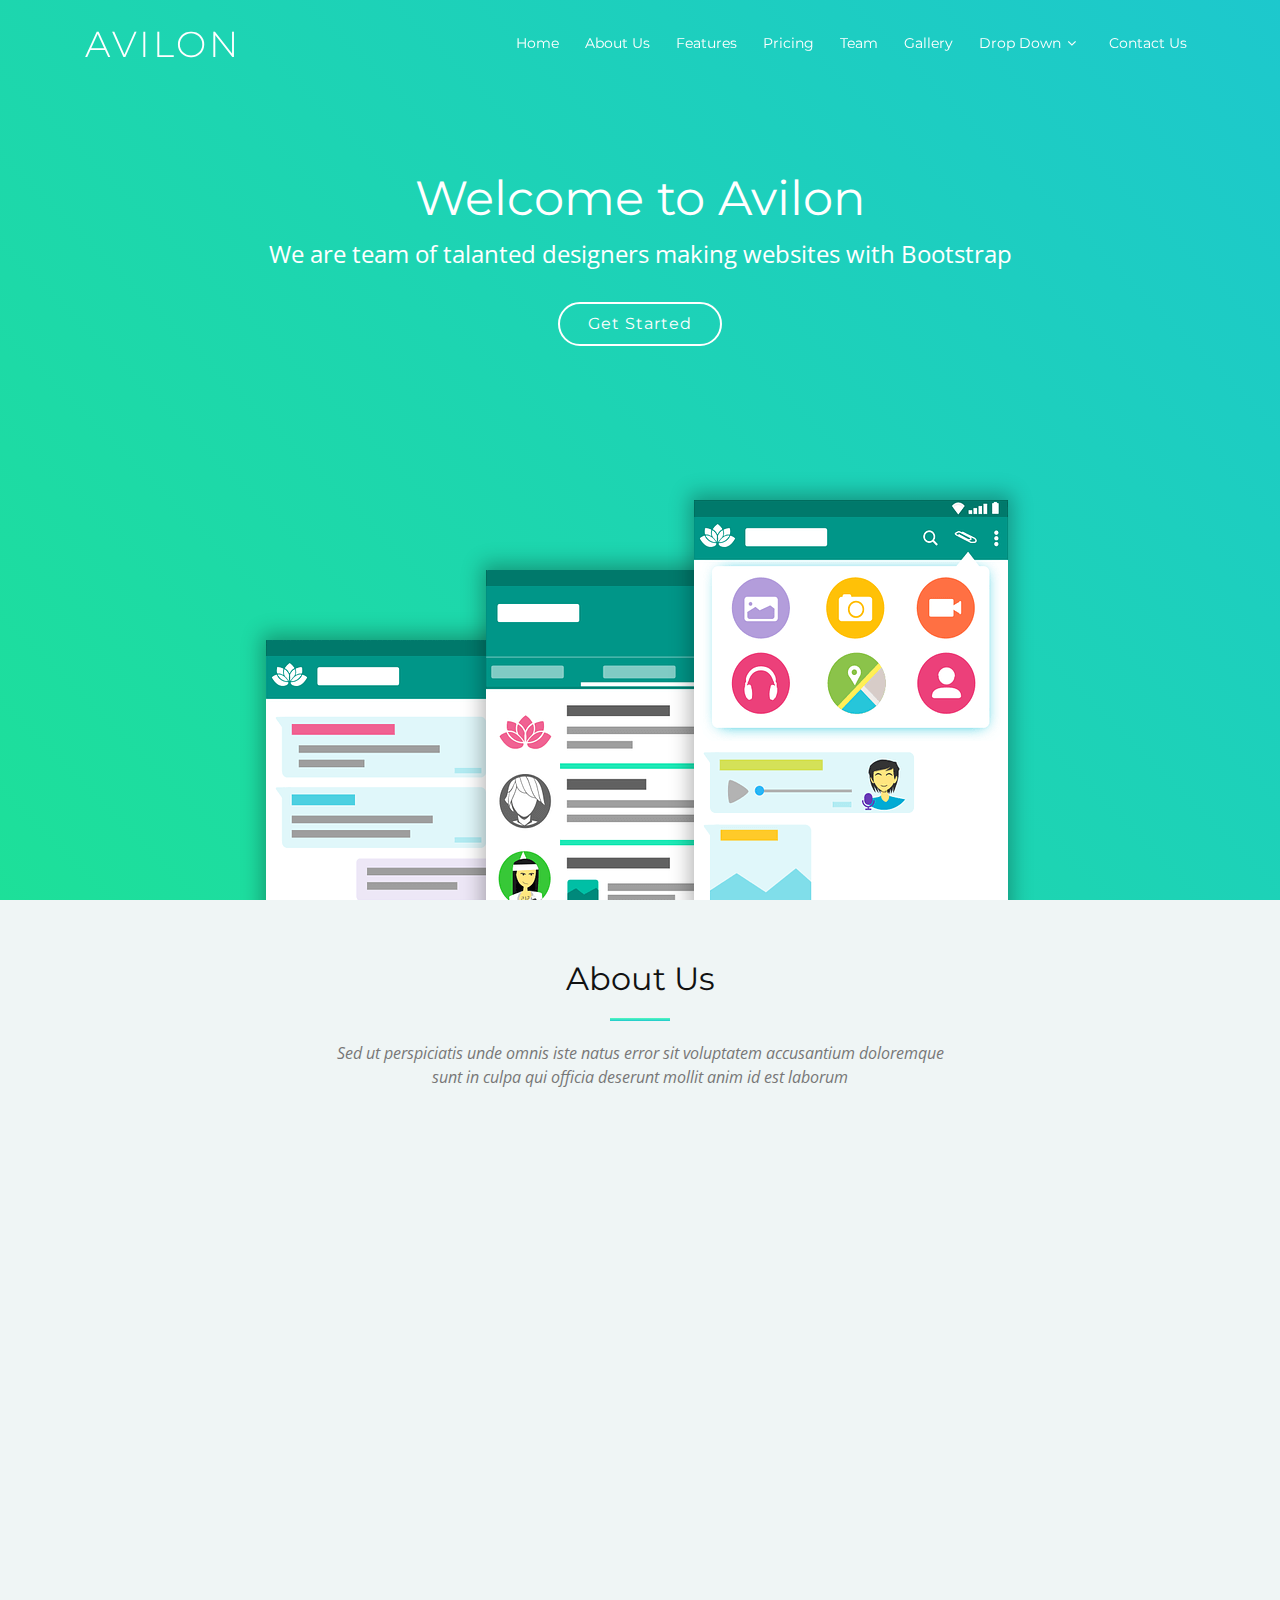
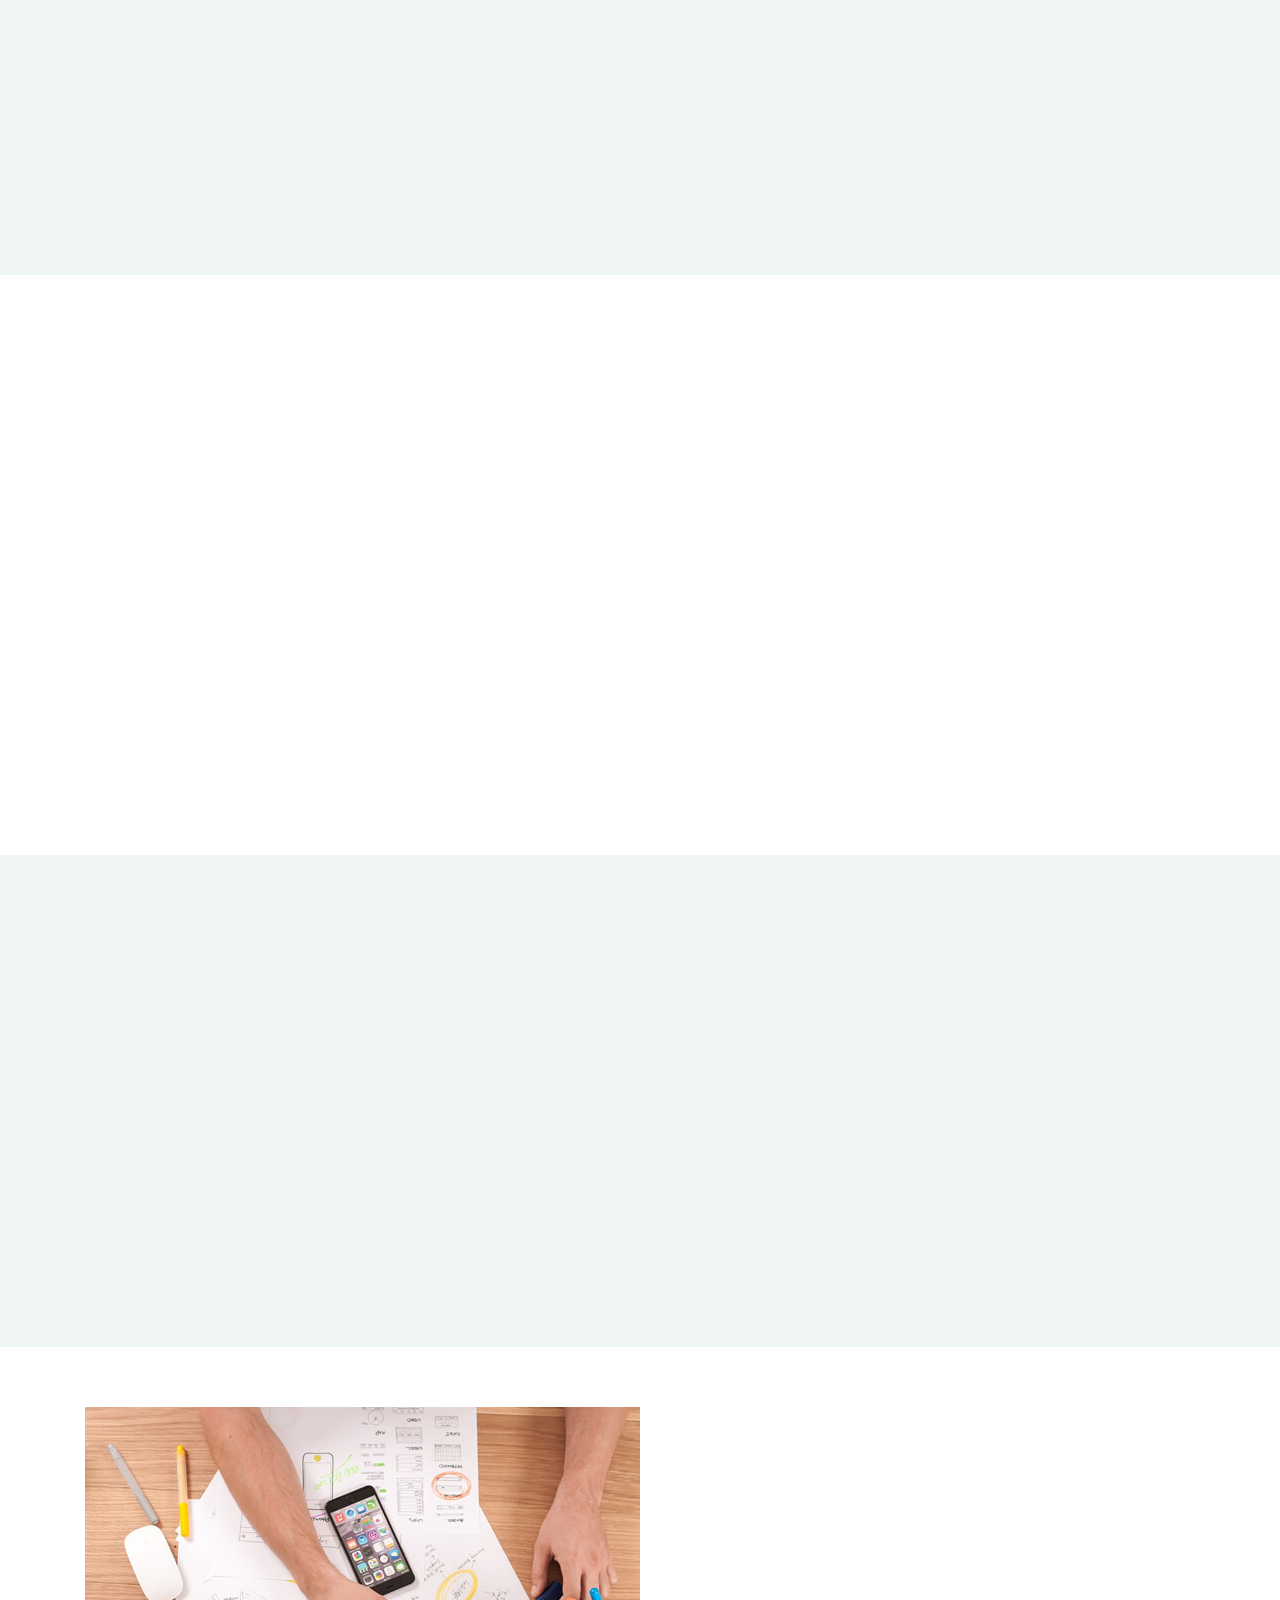
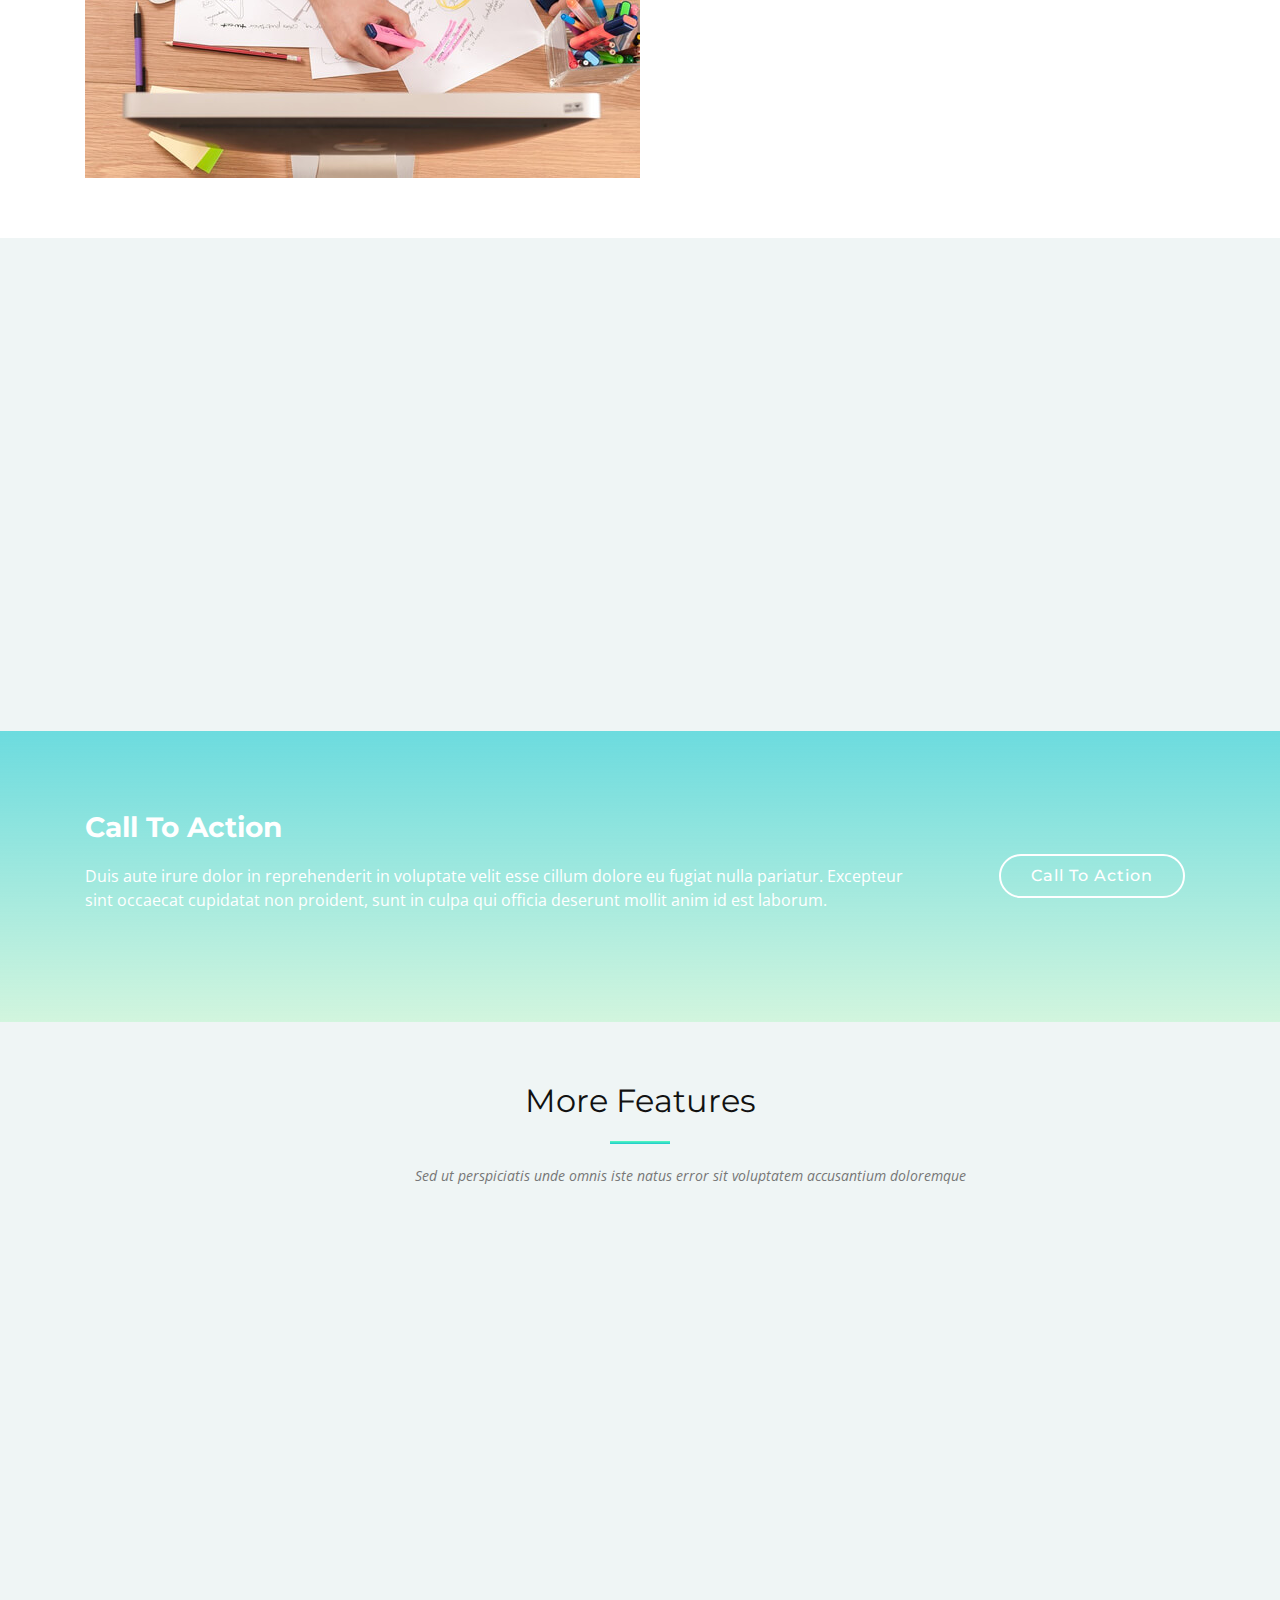
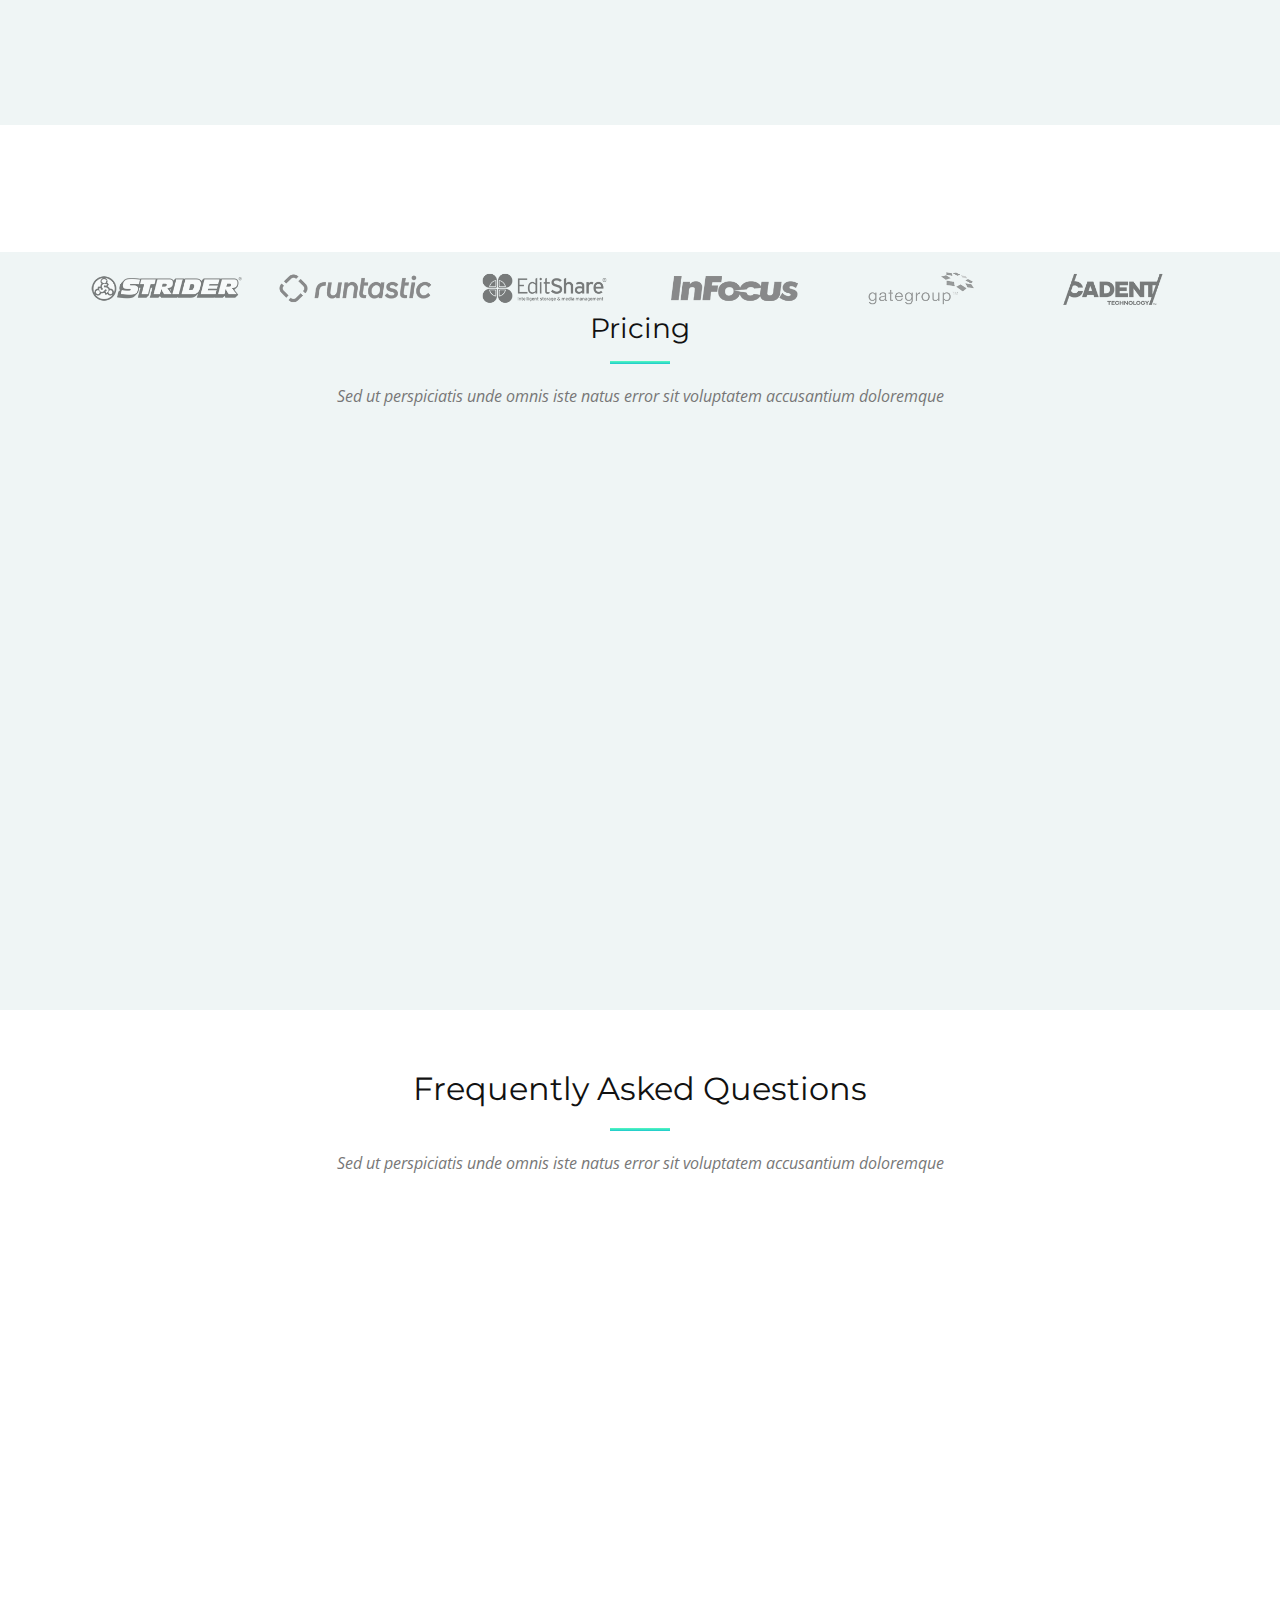
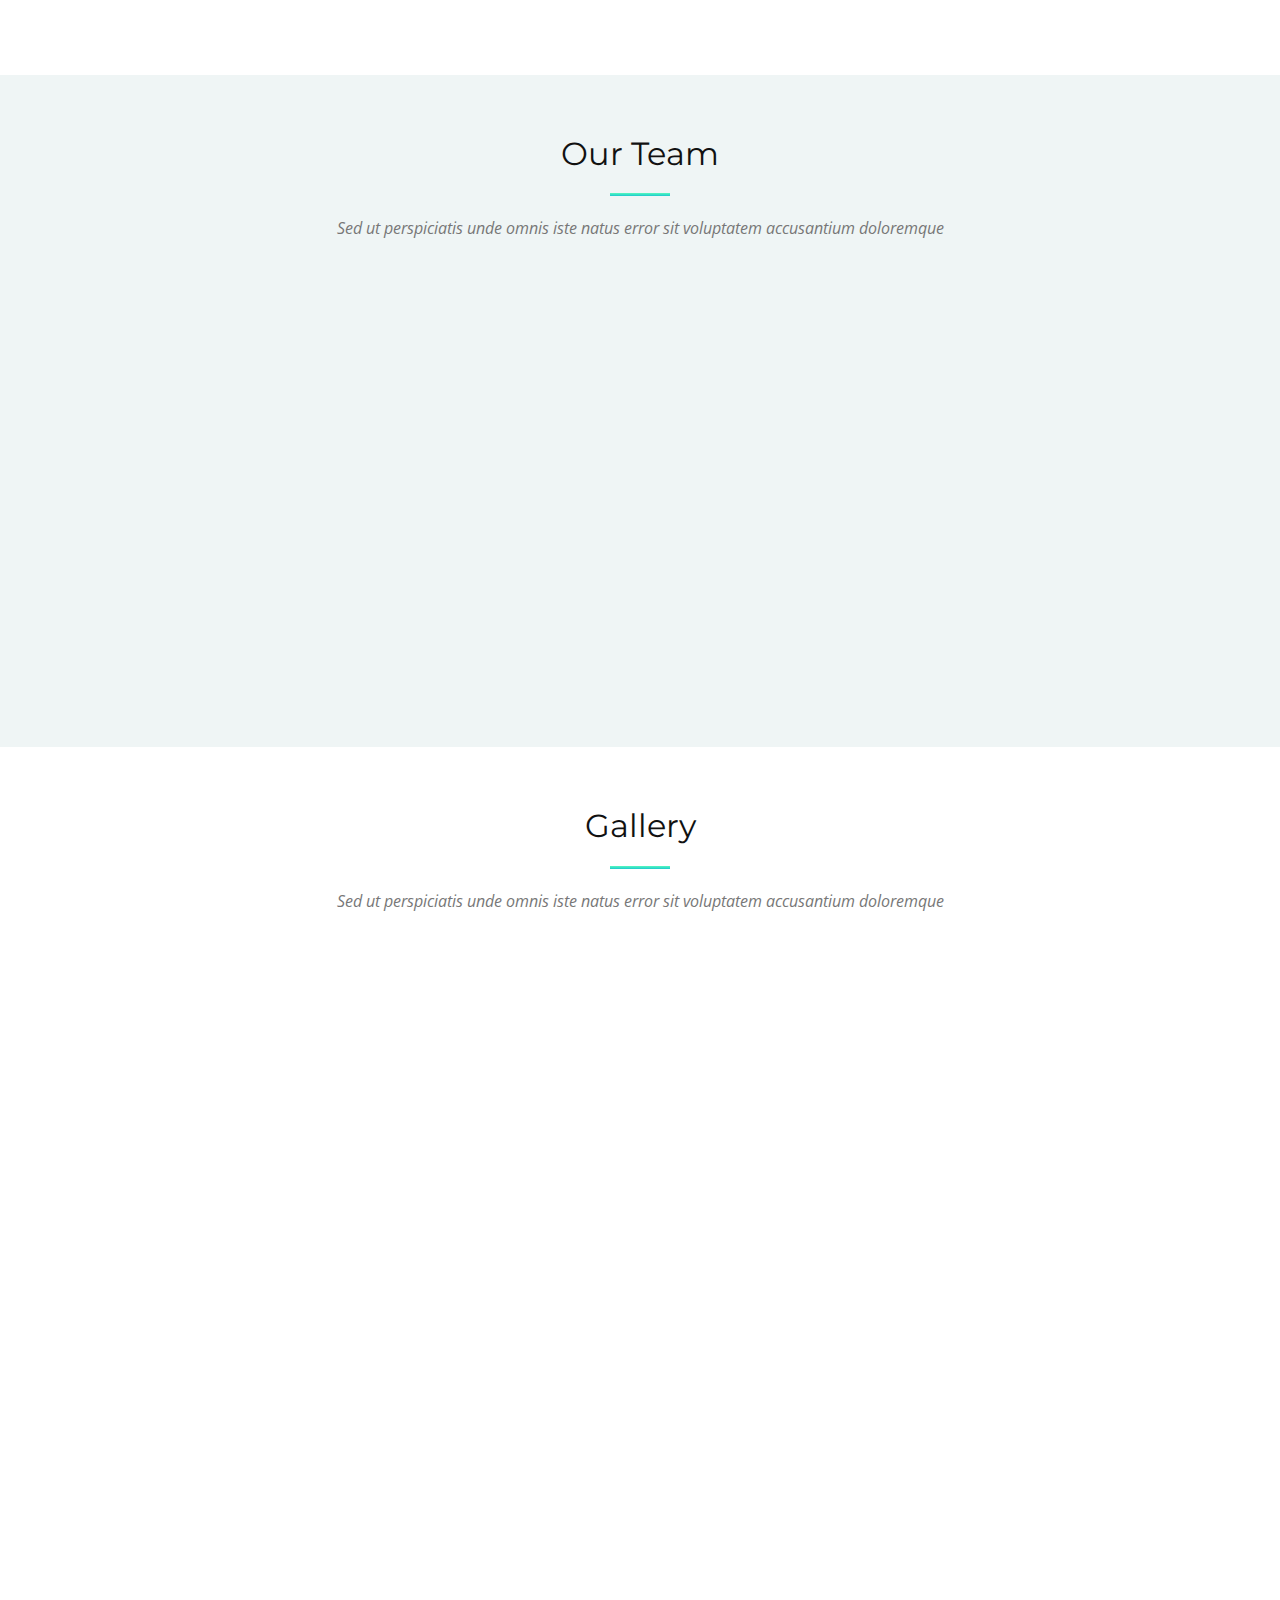
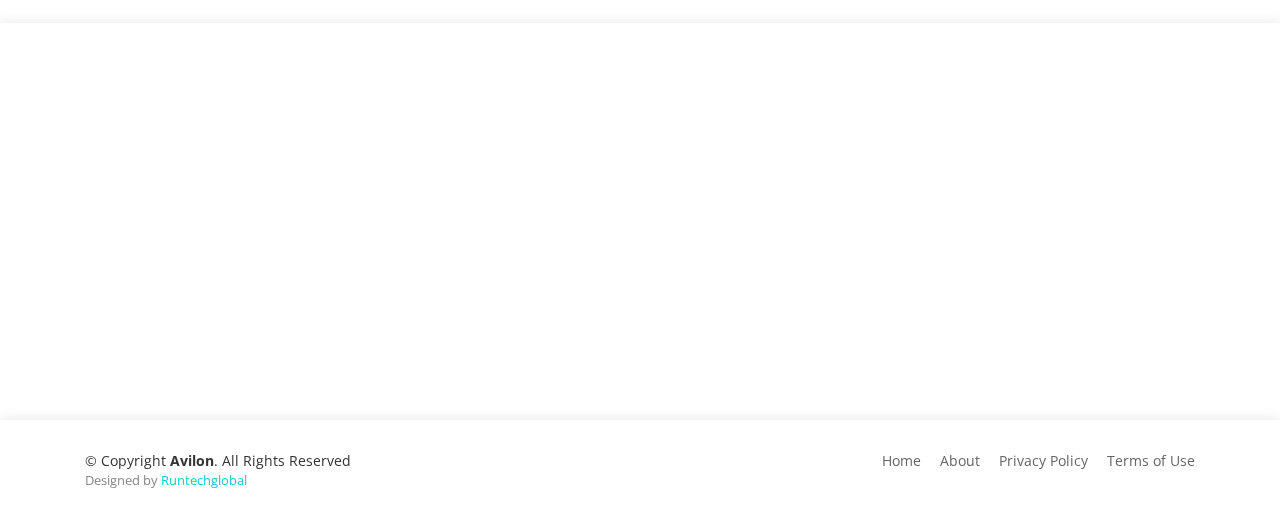
<file: Landingpagebrand/1/index.html>
<!DOCTYPE html>
<html lang="en">
<head>
  <meta charset="utf-8">
  <title>Avilon Bootstrap Template</title>
  <meta content="width=device-width, initial-scale=1.0" name="viewport">
  <meta content="" name="keywords">
  <meta content="" name="description">

  <!-- Favicons -->
  <link href="img/favicon.png" rel="icon">
  <link href="img/apple-touch-icon.png" rel="apple-touch-icon">

  <!-- Google Fonts -->
  <link href="https://fonts.googleapis.com/css?family=Montserrat:300,400,500,700|Open+Sans:300,300i,400,400i,700,700i" rel="stylesheet">

  <!-- Bootstrap CSS File -->
  <link href="lib/bootstrap/css/bootstrap.min.css" rel="stylesheet">

  <!-- Libraries CSS Files -->
  <link href="lib/font-awesome/css/font-awesome.min.css" rel="stylesheet">
  <link href="lib/ionicons/css/ionicons.min.css" rel="stylesheet">
  <link href="lib/aos/aos.css" rel="stylesheet">
  <link href="lib/magnific-popup/magnific-popup.css" rel="stylesheet">


  <!-- Main Stylesheet File -->
  <link href="css/style.css" rel="stylesheet">

  <!-- =======================================================
    Theme Name: Avilon
    Theme URL: https://Runtechglobal.com/avilon-bootstrap-landing-page-template/
    Author: Runtechglobal.com
    License: https://Runtechglobal.com/license/
  ======================================================= -->
</head>

<body>

  <!--==========================
    Header
  ============================-->
  <header id="header">
    <div class="container">

      <div id="logo" class="pull-left">
        <h1><a href="#intro" class="scrollto">Avilon</a></h1>
        <!-- Uncomment below if you prefer to use an image logo -->
        <!-- <a href="#intro"><img src="img/logo.png" alt="" title="" /></img></a> -->
      </div>

      <nav id="nav-menu-container">
        <ul class="nav-menu">
          <li class="menu-active"><a href="#intro">Home</a></li>
          <li><a href="#about">About Us</a></li>
          <li><a href="#features">Features</a></li>
          <li><a href="#pricing">Pricing</a></li>
          <li><a href="#team">Team</a></li>
          <li><a href="#gallery">Gallery</a></li>
          <li class="menu-has-children"><a href="">Drop Down</a>
            <ul>
              <li><a href="#">Drop Down 1</a></li>
              <li class="menu-has-children"><a href="#">Drop Down 2</a>
                <ul>
                  <li><a href="#">Deep Drop Down 1</a></li>
                  <li><a href="#">Deep Drop Down 2</a></li>
                  <li><a href="#">Deep Drop Down 3</a></li>
                  <li><a href="#">Deep Drop Down 4</a></li>
                  <li><a href="#">Deep Drop Down 5</a></li>
                </ul>
              </li>
              <li><a href="#">Drop Down 3</a></li>
              <li><a href="#">Drop Down 4</a></li>
              <li><a href="#">Drop Down 5</a></li>
            </ul>
          </li>
          <li><a href="#contact">Contact Us</a></li>
        </ul>
      </nav><!-- #nav-menu-container -->
    </div>
  </header><!-- #header -->

  <!--==========================
    Intro Section
  ============================-->
  <section id="intro">

    <div class="intro-text">
      <h2>Welcome to Avilon</h2>
      <p>We are team of talanted designers making websites with Bootstrap</p>
      <a href="#about" class="btn-get-started scrollto">Get Started</a>
    </div>

    <div class="product-screens">

      <div class="product-screen-1" data-aos="fade-up" data-aos-delay="400">
        <img src="img/product-screen-1.png" alt="">
      </div>

      <div class="product-screen-2" data-aos="fade-up" data-aos-delay="200">
        <img src="img/product-screen-2.png" alt="">
      </div>

      <div class="product-screen-3" data-aos="fade-up">
        <img src="img/product-screen-3.png" alt="">
      </div>

    </div>

  </section><!-- #intro -->

  <main id="main">

    <!--==========================
      About Us Section
    ============================-->
    <section id="about" class="section-bg">
      <div class="container-fluid">
        <div class="section-header">
          <h3 class="section-title">About Us</h3>
          <span class="section-divider"></span>
          <p class="section-description">
            Sed ut perspiciatis unde omnis iste natus error sit voluptatem accusantium doloremque<br>
            sunt in culpa qui officia deserunt mollit anim id est laborum
          </p>
        </div>

        <div class="row">
          <div class="col-lg-6 about-img" data-aos="fade-right">
            <img src="img/about-img.jpg" alt="">
          </div>

          <div class="col-lg-6 content" data-aos="fade-left">
            <h2>Lorem ipsum dolor sit amet, consectetur adipiscing elite storium paralate</h2>
            <h3>Excepteur sint occaecat cupidatat non proident, sunt in culpa qui officia deserunt mollit anim id est laborum.</h3>
            <p>
              Lorem ipsum dolor sit amet, consectetur adipiscing elit, sed do eiusmod tempor incididunt ut labore et dolore magna aliqua ullamco laboris nisi ut aliquip ex ea commodo consequat.
            </p>

            <ul>
              <li><i class="ion-android-checkmark-circle"></i> Ullamco laboris nisi ut aliquip ex ea commodo consequat.</li>
              <li><i class="ion-android-checkmark-circle"></i> Duis aute irure dolor in reprehenderit in voluptate velit.</li>
              <li><i class="ion-android-checkmark-circle"></i> Ullamco laboris nisi ut aliquip ex ea commodo consequat. Duis aute irure dolor in reprehenderit in voluptate trideta storacalaperda mastiro dolore eu fugiat nulla pariatur.</li>
            </ul>

            <p>
              Ullamco laboris nisi ut aliquip ex ea commodo consequat. Duis aute irure dolor in reprehenderit in voluptate velit esse cillum dolore eu fugiat nulla pariatur. Excepteur sint occaecat cupidatat non proident, sunt in culpa qui officia deserunt mollit anim id est laborum Libero justo laoreet sit amet cursus sit amet dictum sit. Commodo sed egestas egestas fringilla phasellus faucibus scelerisque eleifend donec
            </p>
          </div>
        </div>

      </div>
    </section><!-- #about -->

    <!--==========================
      Product Featuress Section
    ============================-->
    <section id="features">
      <div class="container">

        <div class="row">

          <div class="col-lg-8 offset-lg-4">
            <div class="section-header" data-aos="fade" data-aos-duration="1000">
              <h3 class="section-title">Product Featuress</h3>
              <span class="section-divider"></span>
            </div>
          </div>

          <div class="col-lg-4 col-md-5 features-img">
            <img src="img/product-features.png" alt="" data-aos="fade-right" data-aos-easing="ease-out-back">
          </div>

          <div class="col-lg-8 col-md-7 ">

            <div class="row">

              <div class="col-lg-6 col-md-6 box" data-aos="fade-left">
                <div class="icon"><i class="ion-ios-speedometer-outline"></i></div>
                <h4 class="title"><a href="">Lorem Ipsum</a></h4>
                <p class="description">Voluptatum deleniti atque corrupti quos dolores et quas molestias excepturi sint occaecati cupiditate non provident clarida perendo.</p>
              </div>
              <div class="col-lg-6 col-md-6 box" data-aos="fade-left" data-aos-delay="100">
                <div class="icon"><i class="ion-ios-flask-outline"></i></div>
                <h4 class="title"><a href="">Dolor Sitema</a></h4>
                <p class="description">Minim veniam, quis nostrud exercitation ullamco laboris nisi ut aliquip ex ea commodo consequat tarad limino ata noble dynala mark.</p>
              </div>
              <div class="col-lg-6 col-md-6 box" data-aos="fade-left" data-aos-delay="200">
                <div class="icon"><i class="ion-social-buffer-outline"></i></div>
                <h4 class="title"><a href="">Sed ut perspiciatis</a></h4>
                <p class="description">Duis aute irure dolor in reprehenderit in voluptate velit esse cillum dolore eu fugiat nulla pariatur teleca starter sinode park ledo.</p>
              </div>
              <div class="col-lg-6 col-md-6 box" data-aos="fade-left" data-aos-delay="300">
                <div class="icon"><i class="ion-ios-analytics-outline"></i></div>
                <h4 class="title"><a href="">Magni Dolores</a></h4>
                <p class="description">Excepteur sint occaecat cupidatat non proident, sunt in culpa qui officia deserunt mollit anim id est laborum dinoun trade capsule.</p>
              </div>
            </div>

          </div>

        </div>

      </div>

    </section><!-- #features -->

    <!--==========================
      Product Advanced Featuress Section
    ============================-->
    <section id="advanced-features">

      <div class="features-row section-bg">
        <div class="container">
          <div class="row">
            <div class="col-12">
              <img class="advanced-feature-img-right" src="img/advanced-feature-1.jpg" alt="" data-aos="fade-left">
              <div data-aos="fade-right">
                <h2>Duis aute irure dolor in reprehenderit in voluptate velit esse</h2>
                <h3>Excepteur sint occaecat cupidatat non proident, sunt in culpa qui officia deserunt mollit anim id est laborum.</h3>
                <p>Lorem ipsum dolor sit amet, consectetur adipiscing elit, sed do eiusmod tempor incididunt ut labore et dolore magna aliqua. Ut enim ad minim veniam.</p>
                <p>Quis nostrud exercitation ullamco laboris nisi ut aliquip ex ea commodo consequat. Duis aute irure dolor in reprehenderit in voluptate velit esse cillum dolore eu fugiat nulla pariatur. Excepteur sint occaecat cupidatat non proident, sunt in culpa qui officia deserunt mollit anim id est laborum.</p>
              </div>
            </div>
          </div>
        </div>
      </div>

      <div class="features-row">
        <div class="container">
          <div class="row">
            <div class="col-12">
              <img class="advanced-feature-img-left" src="img/advanced-feature-2.jpg" alt="">
              <div data-aos="fade-left">
                <h2>Duis aute irure dolor in reprehenderit in voluptate velit esse</h2>
                <i class="ion-ios-paper-outline" data-aos="fade-left"></i>
                <p data-aos="fade-left">Lorem ipsum dolor sit amet, consectetur adipiscing elit, sed do eiusmod tempor incididunt ut labore et dolore magna aliqua. Ut enim ad minim veniam.</p>
                <i class="ion-ios-color-filter-outline" data-aos="fade-left" data-aos-delay="200"></i>
                <p data-aos="fade-left" data-aos-delay="200">Quis nostrud exercitation ullamco laboris nisi ut aliquip ex ea commodo consequat. Duis aute irure dolor in reprehenderit in voluptate velit esse cillum.</p>
                <i class="ion-ios-barcode-outline" data-aos="fade-left" data-aos-delay="400"></i>
                <p data-aos="fade-left" data-aos-delay="400">Quis nostrud exercitation ullamco laboris nisi ut aliquip ex ea commodo consequat. Duis aute irure dolor in reprehenderit in voluptate velit esse cillum.</p>
              </div>
            </div>
          </div>
        </div>
      </div>

      <div class="features-row section-bg">
        <div class="container">
          <div class="row">
            <div class="col-12">
              <img class="advanced-feature-img-right" src="img/advanced-feature-3.jpg" alt="" data-aos="fade-left">
              <div data-aos="fade-right">
                <h2>Duis aute irure dolor in reprehenderit in voluptate velit esse</h2>
                <h3>Excepteur sint occaecat cupidatat non proident, sunt in culpa qui officia deserunt mollit anim id est laborum.</h3>
                <p>Lorem ipsum dolor sit amet, consectetur adipiscing elit, sed do eiusmod tempor incididunt ut labore et dolore magna aliqua. Ut enim ad minim veniam</p>
                <i class="ion-ios-albums-outline"></i>
                <p>Quis nostrud exercitation ullamco laboris nisi ut aliquip ex ea commodo consequat. Duis aute irure dolor in reprehenderit in voluptate velit esse cillum dolore eu fugiat nulla pariatur. Excepteur sint occaecat cupidatat non proident, sunt in culpa qui officia deserunt mollit anim id est laborum.</p>
              </div>
            </div>
          </div>
        </div>
      </div>
    </section><!-- #advanced-features -->

    <!--==========================
      Call To Action Section
    ============================-->
    <section id="call-to-action">
      <div class="container">
        <div class="row">
          <div class="col-lg-9 text-center text-lg-left">
            <h3 class="cta-title">Call To Action</h3>
            <p class="cta-text"> Duis aute irure dolor in reprehenderit in voluptate velit esse cillum dolore eu fugiat nulla pariatur. Excepteur sint occaecat cupidatat non proident, sunt in culpa qui officia deserunt mollit anim id est laborum.</p>
          </div>
          <div class="col-lg-3 cta-btn-container text-center">
            <a class="cta-btn align-middle" href="#">Call To Action</a>
          </div>
        </div>

      </div>
    </section><!-- #call-to-action -->

    <!--==========================
      More Features Section
    ============================-->
    <section id="more-features" class="section-bg">
      <div class="container">

        <div class="section-header">
          <h3 class="section-title">More Features</h3>
          <span class="section-divider"></span>
          <p class="section-description">Sed ut perspiciatis unde omnis iste natus error sit voluptatem accusantium doloremque</p>
        </div>

        <div class="row">

          <div class="col-lg-6">
            <div class="box" data-aos="fade-right">
              <div class="icon"><i class="ion-ios-stopwatch-outline"></i></div>
              <h4 class="title"><a href="">Lorem Ipsum</a></h4>
              <p class="description">Voluptatum deleniti atque corrupti quos dolores et quas molestias excepturi sint occaecati cupiditate non provident etiro rabeta lingo.</p>
            </div>
          </div>

          <div class="col-lg-6">
            <div class="box" data-aos="fade-left">
              <div class="icon"><i class="ion-ios-bookmarks-outline"></i></div>
              <h4 class="title"><a href="">Dolor Sitema</a></h4>
              <p class="description">Minim veniam, quis nostrud exercitation ullamco laboris nisi ut aliquip ex ea commodo consequat tarad limino ata nodera clas.</p>
            </div>
          </div>

          <div class="col-lg-6">
            <div class="box" data-aos="fade-right">
              <div class="icon"><i class="ion-ios-heart-outline"></i></div>
              <h4 class="title"><a href="">Sed ut perspiciatis</a></h4>
              <p class="description">Duis aute irure dolor in reprehenderit in voluptate velit esse cillum dolore eu fugiat nulla pariatur trinige zareta lobur trade.</p>
            </div>
          </div>

          <div class="col-lg-6">
            <div class="box" data-aos="fade-left">
              <div class="icon"><i class="ion-ios-analytics-outline"></i></div>
              <h4 class="title"><a href="">Magni Dolores</a></h4>
              <p class="description">Excepteur sint occaecat cupidatat non proident, sunt in culpa qui officia deserunt mollit anim id est laborum rideta zanox satirente madera</p>
            </div>
          </div>

        </div>
      </div>
    </section><!-- #more-features -->

    <!--==========================
      Clients
    ============================-->
    <section id="clients">
      <div class="container">

        <div class="row">

          <div class="col-md-2">
            <img src="img/clients/client-1.png" alt=""  data-aos="fade-up">
          </div>

          <div class="col-md-2">
            <img src="img/clients/client-2.png" alt=""  data-aos="fade-up">
          </div>

          <div class="col-md-2">
            <img src="img/clients/client-3.png" alt=""  data-aos="fade-up">
          </div>

          <div class="col-md-2">
            <img src="img/clients/client-4.png" alt=""  data-aos="fade-up">
          </div>

          <div class="col-md-2">
            <img src="img/clients/client-5.png" alt=""  data-aos="fade-up">
          </div>

          <div class="col-md-2">
            <img src="img/clients/client-6.png" alt=""  data-aos="fade-up">
          </div>

        </div>
      </div>
    </section><!-- #more-features -->

    <!--==========================
      Pricing Section
    ============================-->
    <section id="pricing" class="section-bg">
      <div class="container">

        <div class="section-header">
          <h3 class="section-title">Pricing</h3>
          <span class="section-divider"></span>
          <p class="section-description">Sed ut perspiciatis unde omnis iste natus error sit voluptatem accusantium doloremque</p>
        </div>

        <div class="row">

          <div class="col-lg-4 col-md-6">
            <div class="box" data-aos="fade-right">
              <h3>Free</h3>
              <h4><sup>$</sup>0<span> month</span></h4>
              <ul>
                <li><i class="ion-android-checkmark-circle"></i> Quam adipiscing vitae proin</li>
                <li><i class="ion-android-checkmark-circle"></i> Nec feugiat nisl pretium</li>
                <li><i class="ion-android-checkmark-circle"></i> Nulla at volutpat diam uteera</li>
                <li><i class="ion-android-checkmark-circle"></i> Pharetra massa massa ultricies</li>
                <li><i class="ion-android-checkmark-circle"></i> Massa ultricies mi quis hendrerit</li>
              </ul>
              <a href="#" class="get-started-btn">Get Started</a>
            </div>
          </div>

          <div class="col-lg-4 col-md-6">
            <div class="box featured" data-aos="fade-up">
              <h3>Business</h3>
              <h4><sup>$</sup>29<span> month</span></h4>
              <ul>
                <li><i class="ion-android-checkmark-circle"></i> Quam adipiscing vitae proin</li>
                <li><i class="ion-android-checkmark-circle"></i> Nec feugiat nisl pretium</li>
                <li><i class="ion-android-checkmark-circle"></i> Nulla at volutpat diam uteera</li>
                <li><i class="ion-android-checkmark-circle"></i> Pharetra massa massa ultricies</li>
                <li><i class="ion-android-checkmark-circle"></i> Massa ultricies mi quis hendrerit</li>
              </ul>
              <a href="#" class="get-started-btn">Get Started</a>
            </div>
          </div>

          <div class="col-lg-4 col-md-6">
            <div class="box" data-aos="fade-left">
              <h3>Developer</h3>
              <h4><sup>$</sup>49<span> month</span></h4>
              <ul>
                <li><i class="ion-android-checkmark-circle"></i> Quam adipiscing vitae proin</li>
                <li><i class="ion-android-checkmark-circle"></i> Nec feugiat nisl pretium</li>
                <li><i class="ion-android-checkmark-circle"></i> Nulla at volutpat diam uteera</li>
                <li><i class="ion-android-checkmark-circle"></i> Pharetra massa massa ultricies</li>
                <li><i class="ion-android-checkmark-circle"></i> Massa ultricies mi quis hendrerit</li>
              </ul>
              <a href="#" class="get-started-btn">Get Started</a>
            </div>
          </div>

        </div>
      </div>
    </section><!-- #pricing -->


    <!--==========================
      Frequently Asked Questions Section
    ============================-->
    <section id="faq">
      <div class="container">

        <div class="section-header">
          <h3 class="section-title">Frequently Asked Questions</h3>
          <span class="section-divider"></span>
          <p class="section-description">Sed ut perspiciatis unde omnis iste natus error sit voluptatem accusantium doloremque</p>
        </div>

        <ul id="faq-list" data-aos="fade-up">
          <li>
            <a data-toggle="collapse" class="collapsed" href="#faq1">Non consectetur a erat nam at lectus urna duis? <i class="ion-android-remove"></i></a>
            <div id="faq1" class="collapse" data-parent="#faq-list">
              <p>
                Feugiat pretium nibh ipsum consequat. Tempus iaculis urna id volutpat lacus laoreet non curabitur gravida. Venenatis lectus magna fringilla urna porttitor rhoncus dolor purus non.
              </p>
            </div>
          </li>

          <li>
            <a data-toggle="collapse" href="#faq2" class="collapsed">Feugiat scelerisque varius morbi enim nunc faucibus a pellentesque? <i class="ion-android-remove"></i></a>
            <div id="faq2" class="collapse" data-parent="#faq-list">
              <p>
                Dolor sit amet consectetur adipiscing elit pellentesque habitant morbi. Id interdum velit laoreet id donec ultrices. Fringilla phasellus faucibus scelerisque eleifend donec pretium. Est pellentesque elit ullamcorper dignissim. Mauris ultrices eros in cursus turpis massa tincidunt dui.
              </p>
            </div>
          </li>

          <li>
            <a data-toggle="collapse" href="#faq3" class="collapsed">Dolor sit amet consectetur adipiscing elit pellentesque habitant morbi? <i class="ion-android-remove"></i></a>
            <div id="faq3" class="collapse" data-parent="#faq-list">
              <p>
                Eleifend mi in nulla posuere sollicitudin aliquam ultrices sagittis orci. Faucibus pulvinar elementum integer enim. Sem nulla pharetra diam sit amet nisl suscipit. Rutrum tellus pellentesque eu tincidunt. Lectus urna duis convallis convallis tellus. Urna molestie at elementum eu facilisis sed odio morbi quis
              </p>
            </div>
          </li>

          <li>
            <a data-toggle="collapse" href="#faq4" class="collapsed">Ac odio tempor orci dapibus. Aliquam eleifend mi in nulla? <i class="ion-android-remove"></i></a>
            <div id="faq4" class="collapse" data-parent="#faq-list">
              <p>
                Dolor sit amet consectetur adipiscing elit pellentesque habitant morbi. Id interdum velit laoreet id donec ultrices. Fringilla phasellus faucibus scelerisque eleifend donec pretium. Est pellentesque elit ullamcorper dignissim. Mauris ultrices eros in cursus turpis massa tincidunt dui.
              </p>
            </div>
          </li>

          <li>
            <a data-toggle="collapse" href="#faq5" class="collapsed">Tempus quam pellentesque nec nam aliquam sem et tortor consequat? <i class="ion-android-remove"></i></a>
            <div id="faq5" class="collapse" data-parent="#faq-list">
              <p>
                Molestie a iaculis at erat pellentesque adipiscing commodo. Dignissim suspendisse in est ante in. Nunc vel risus commodo viverra maecenas accumsan. Sit amet nisl suscipit adipiscing bibendum est. Purus gravida quis blandit turpis cursus in
              </p>
            </div>
          </li>

          <li>
            <a data-toggle="collapse" href="#faq6" class="collapsed">Tortor vitae purus faucibus ornare. Varius vel pharetra vel turpis nunc eget lorem dolor? <i class="ion-android-remove"></i></a>
            <div id="faq6" class="collapse" data-parent="#faq-list">
              <p>
                Laoreet sit amet cursus sit amet dictum sit amet justo. Mauris vitae ultricies leo integer malesuada nunc vel. Tincidunt eget nullam non nisi est sit amet. Turpis nunc eget lorem dolor sed. Ut venenatis tellus in metus vulputate eu scelerisque. Pellentesque diam volutpat commodo sed egestas egestas fringilla phasellus faucibus. Nibh tellus molestie nunc non blandit massa enim nec.
              </p>
            </div>
          </li>

        </ul>

      </div>
    </section><!-- #faq -->

    <!--==========================
      Our Team Section
    ============================-->
    <section id="team" class="section-bg">
      <div class="container">
        <div class="section-header">
          <h3 class="section-title">Our Team</h3>
          <span class="section-divider"></span>
          <p class="section-description">Sed ut perspiciatis unde omnis iste natus error sit voluptatem accusantium doloremque</p>
        </div>
        <div class="row" data-aos="fade-up">
          <div class="col-lg-3 col-md-6">
            <div class="member">
              <div class="pic"><img src="img/team/team-1.jpg" alt=""></div>
              <h4>Walter White</h4>
              <span>Chief Executive Officer</span>
              <div class="social">
                <a href=""><i class="fa fa-twitter"></i></a>
                <a href=""><i class="fa fa-facebook"></i></a>
                <a href=""><i class="fa fa-google-plus"></i></a>
                <a href=""><i class="fa fa-linkedin"></i></a>
              </div>
            </div>
          </div>

          <div class="col-lg-3 col-md-6">
            <div class="member">
              <div class="pic"><img src="img/team/team-2.jpg" alt=""></div>
              <h4>Sarah Jhinson</h4>
              <span>Product Manager</span>
              <div class="social">
                <a href=""><i class="fa fa-twitter"></i></a>
                <a href=""><i class="fa fa-facebook"></i></a>
                <a href=""><i class="fa fa-google-plus"></i></a>
                <a href=""><i class="fa fa-linkedin"></i></a>
              </div>
            </div>
          </div>

          <div class="col-lg-3 col-md-6">
            <div class="member">
              <div class="pic"><img src="img/team/team-3.jpg" alt=""></div>
              <h4>William Anderson</h4>
              <span>CTO</span>
              <div class="social">
                <a href=""><i class="fa fa-twitter"></i></a>
                <a href=""><i class="fa fa-facebook"></i></a>
                <a href=""><i class="fa fa-google-plus"></i></a>
                <a href=""><i class="fa fa-linkedin"></i></a>
              </div>
            </div>
          </div>

          <div class="col-lg-3 col-md-6">
            <div class="member">
              <div class="pic"><img src="img/team/team-4.jpg" alt=""></div>
              <h4>Amanda Jepson</h4>
              <span>Accountant</span>
              <div class="social">
                <a href=""><i class="fa fa-twitter"></i></a>
                <a href=""><i class="fa fa-facebook"></i></a>
                <a href=""><i class="fa fa-google-plus"></i></a>
                <a href=""><i class="fa fa-linkedin"></i></a>
              </div>
            </div>
          </div>
        </div>

      </div>
    </section><!-- #team -->

    <!--==========================
      Gallery Section
    ============================-->
    <section id="gallery">
      <div class="container-fluid">
        <div class="section-header">
          <h3 class="section-title">Gallery</h3>
          <span class="section-divider"></span>
          <p class="section-description">Sed ut perspiciatis unde omnis iste natus error sit voluptatem accusantium doloremque</p>
        </div>

        <div class="row no-gutters">

          <div class="col-lg-4 col-md-6">
            <div class="gallery-item" data-aos="fade-up">
              <a href="img/gallery/gallery-1.jpg" class="gallery-popup">
                <img src="img/gallery/gallery-1.jpg" alt="">
              </a>
            </div>
          </div>

          <div class="col-lg-4 col-md-6">
            <div class="gallery-item" data-aos="fade-up">
              <a href="img/gallery/gallery-2.jpg" class="gallery-popup">
                <img src="img/gallery/gallery-2.jpg" alt="">
              </a>
            </div>
          </div>

          <div class="col-lg-4 col-md-6">
            <div class="gallery-item" data-aos="fade-up">
              <a href="img/gallery/gallery-3.jpg" class="gallery-popup">
                <img src="img/gallery/gallery-3.jpg" alt="">
              </a>
            </div>
          </div>

          <div class="col-lg-4 col-md-6">
            <div class="gallery-item" data-aos="fade-up">
              <a href="img/gallery/gallery-4.jpg" class="gallery-popup">
                <img src="img/gallery/gallery-4.jpg" alt="">
              </a>
            </div>
          </div>

          <div class="col-lg-4 col-md-6">
            <div class="gallery-item" data-aos="fade-up">
              <a href="img/gallery/gallery-5.jpg" class="gallery-popup">
                <img src="img/gallery/gallery-5.jpg" alt="">
              </a>
            </div>
          </div>

          <div class="col-lg-4 col-md-6">
            <div class="gallery-item" data-aos="fade-up">
              <a href="img/gallery/gallery-6.jpg" class="gallery-popup">
                <img src="img/gallery/gallery-6.jpg" alt="">
              </a>
            </div>
          </div>

        </div>

      </div>
    </section><!-- #gallery -->

    <!--==========================
      Contact Section
    ============================-->
    <section id="contact">
      <div class="container">
        <div class="row" data-aos="fade-up">

          <div class="col-lg-4 col-md-4">
            <div class="contact-about">
              <h3>Avilon</h3>
              <p>Cras fermentum odio eu feugiat. Justo eget magna fermentum iaculis eu non diam phasellus. Scelerisque felis imperdiet proin fermentum leo. Amet volutpat consequat mauris nunc congue.</p>
              <div class="social-links">
                <a href="#" class="twitter"><i class="fa fa-twitter"></i></a>
                <a href="#" class="facebook"><i class="fa fa-facebook"></i></a>
                <a href="#" class="instagram"><i class="fa fa-instagram"></i></a>
                <a href="#" class="google-plus"><i class="fa fa-google-plus"></i></a>
                <a href="#" class="linkedin"><i class="fa fa-linkedin"></i></a>
              </div>
            </div>
          </div>

          <div class="col-lg-3 col-md-4">
            <div class="info">
              <div>
                <i class="ion-ios-location-outline"></i>
                <p>A108 Adam Street<br>New York, NY 535022</p>
              </div>

              <div>
                <i class="ion-ios-email-outline"></i>
                <p>info@example.com</p>
              </div>

              <div>
                <i class="ion-ios-telephone-outline"></i>
                <p>+1 5589 55488 55s</p>
              </div>

            </div>
          </div>

          <div class="col-lg-5 col-md-8">
            <div class="form">
              <div id="sendmessage">Your message has been sent. Thank you!</div>
              <div id="errormessage"></div>
              <form action="" method="post" role="form" class="contactForm">
                <div class="form-row">
                  <div class="form-group col-lg-6">
                    <input type="text" name="name" class="form-control" id="name" placeholder="Your Name" data-rule="minlen:4" data-msg="Please enter at least 4 chars" />
                    <div class="validation"></div>
                  </div>
                  <div class="form-group col-lg-6">
                    <input type="email" class="form-control" name="email" id="email" placeholder="Your Email" data-rule="email" data-msg="Please enter a valid email" />
                    <div class="validation"></div>
                  </div>
                </div>
                <div class="form-group">
                  <input type="text" class="form-control" name="subject" id="subject" placeholder="Subject" data-rule="minlen:4" data-msg="Please enter at least 8 chars of subject" />
                  <div class="validation"></div>
                </div>
                <div class="form-group">
                  <textarea class="form-control" name="message" rows="5" data-rule="required" data-msg="Please write something for us" placeholder="Message"></textarea>
                  <div class="validation"></div>
                </div>
                <div class="text-center"><button type="submit" title="Send Message">Send Message</button></div>
              </form>
            </div>
          </div>

        </div>

      </div>
    </section><!-- #contact -->

  </main>

  <!--==========================
    Footer
  ============================-->
  <footer id="footer">
    <div class="container">
      <div class="row">
        <div class="col-lg-6 text-lg-left text-center">
          <div class="copyright">
            &copy; Copyright <strong>Avilon</strong>. All Rights Reserved
          </div>
          <div class="credits">
            <!--
              All the links in the footer should remain intact.
              You can delete the links only if you purchased the pro version.
              Licensing information: https://Runtechglobal.com/license/
              Purchase the pro version with working PHP/AJAX contact form: https://Runtechglobal.com/buy/?theme=Avilon
            -->
            Designed by <a href="https://Runtechglobal.com/">Runtechglobal</a>
          </div>
        </div>
        <div class="col-lg-6">
          <nav class="footer-links text-lg-right text-center pt-2 pt-lg-0">
            <a href="#intro" class="scrollto">Home</a>
            <a href="#about" class="scrollto">About</a>
            <a href="#">Privacy Policy</a>
            <a href="#">Terms of Use</a>
          </nav>
        </div>
      </div>
    </div>
  </footer><!-- #footer -->

  <!-- GetButton.io widget -->
<script type="text/javascript">
  (function () {
      var options = {
          whatsapp: "+2348035742298", // WhatsApp number
          call_to_action: "Message us", // Call to action
          position: "left", // Position may be 'right' or 'left'
          pre_filled_message: "Message us", // WhatsApp pre-filled message
      };
      var proto = document.location.protocol, host = "getbutton.io", url = proto + "//static." + host;
      var s = document.createElement('script'); s.type = 'text/javascript'; s.async = true; s.src = url + '/widget-send-button/js/init.js';
      s.onload = function () { WhWidgetSendButton.init(host, proto, options); };
      var x = document.getElementsByTagName('script')[0]; x.parentNode.insertBefore(s, x);
  })();
</script>
<!-- /GetButton.io widget -->

  <a href="#" class="back-to-top"><i class="fa fa-chevron-up"></i></a>

  <!-- JavaScript Libraries -->
  <script src="lib/jquery/jquery.min.js"></script>
  <script src="lib/jquery/jquery-migrate.min.js"></script>
  <script src="lib/bootstrap/js/bootstrap.bundle.min.js"></script>
  <script src="lib/easing/easing.min.js"></script>
  <script src="lib/aos/aos.js"></script>
  <script src="lib/superfish/hoverIntent.js"></script>
  <script src="lib/superfish/superfish.min.js"></script>
  <script src="lib/magnific-popup/magnific-popup.min.js"></script>

  <!-- Contact Form JavaScript File -->
  <script src="contactform/contactform.js"></script>

  <!-- Template Main Javascript File -->
  <script src="js/main.js"></script>

</body>
</html>
</file>
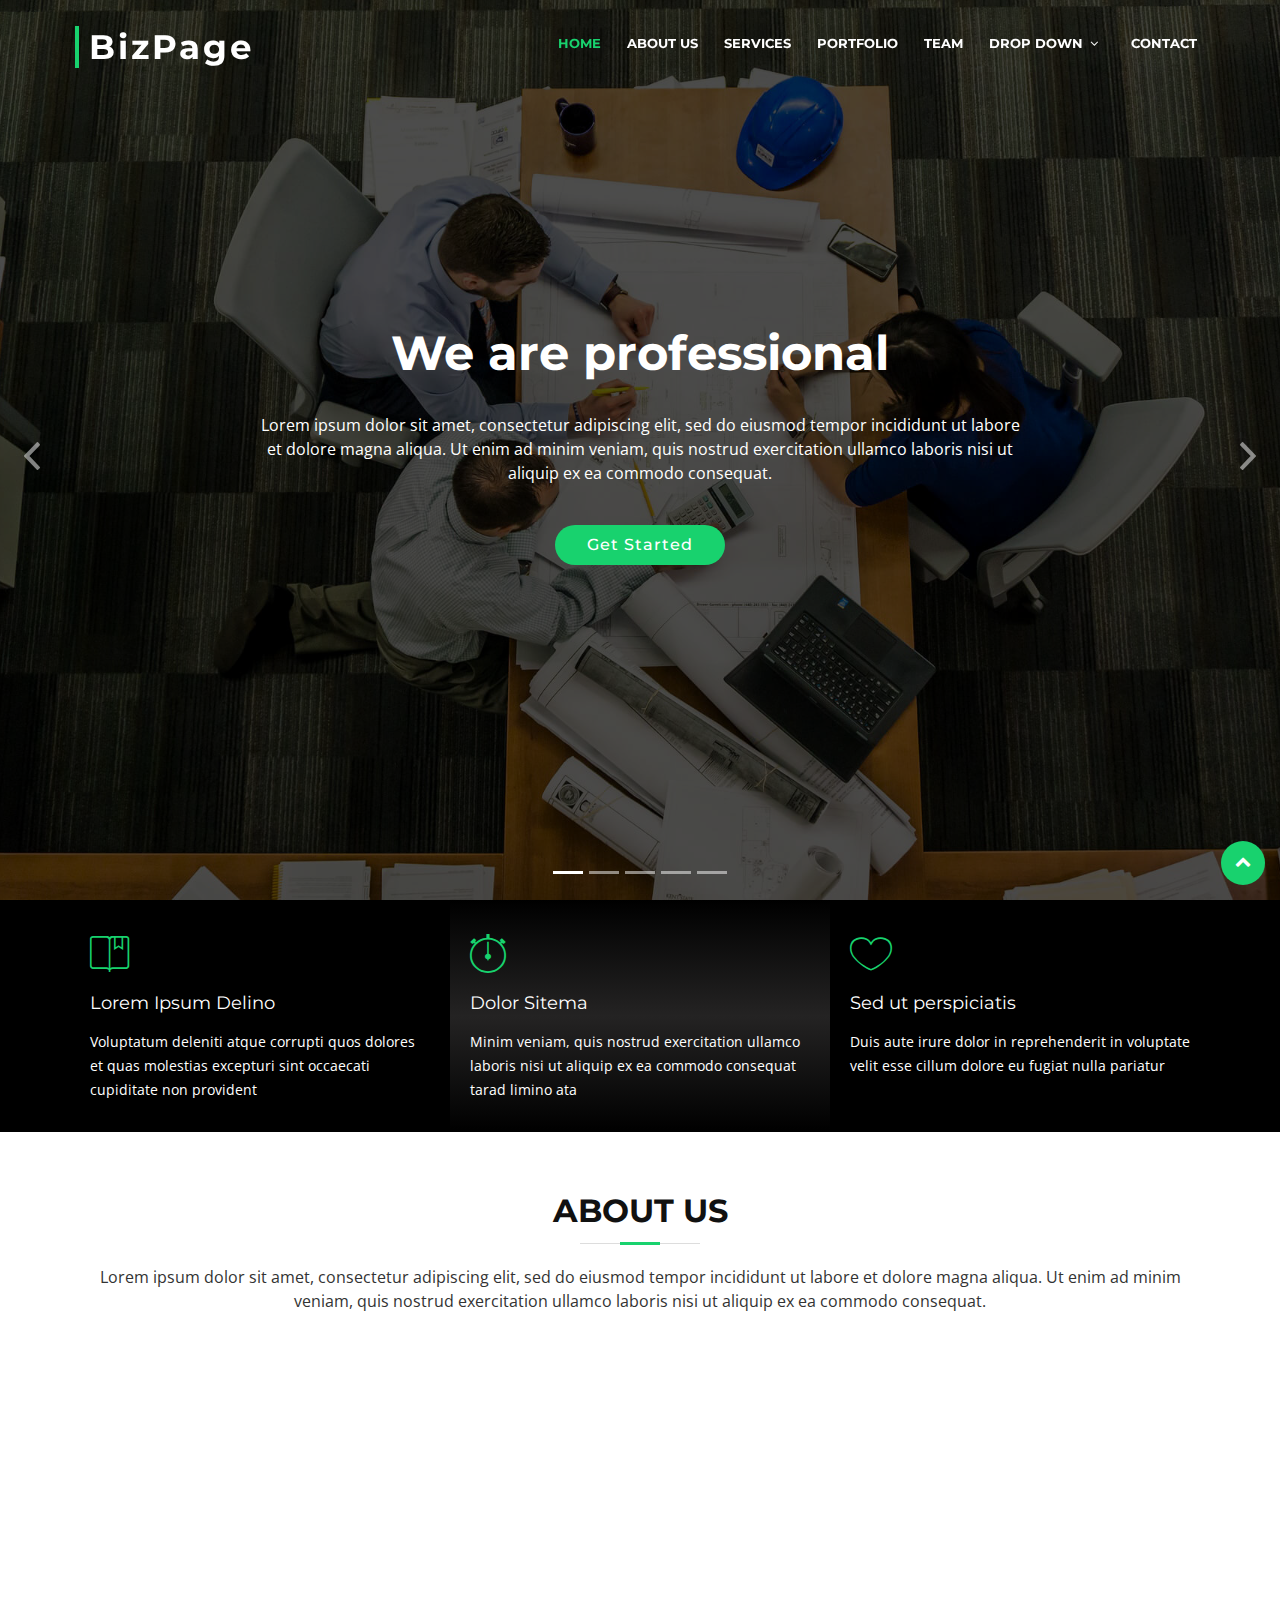
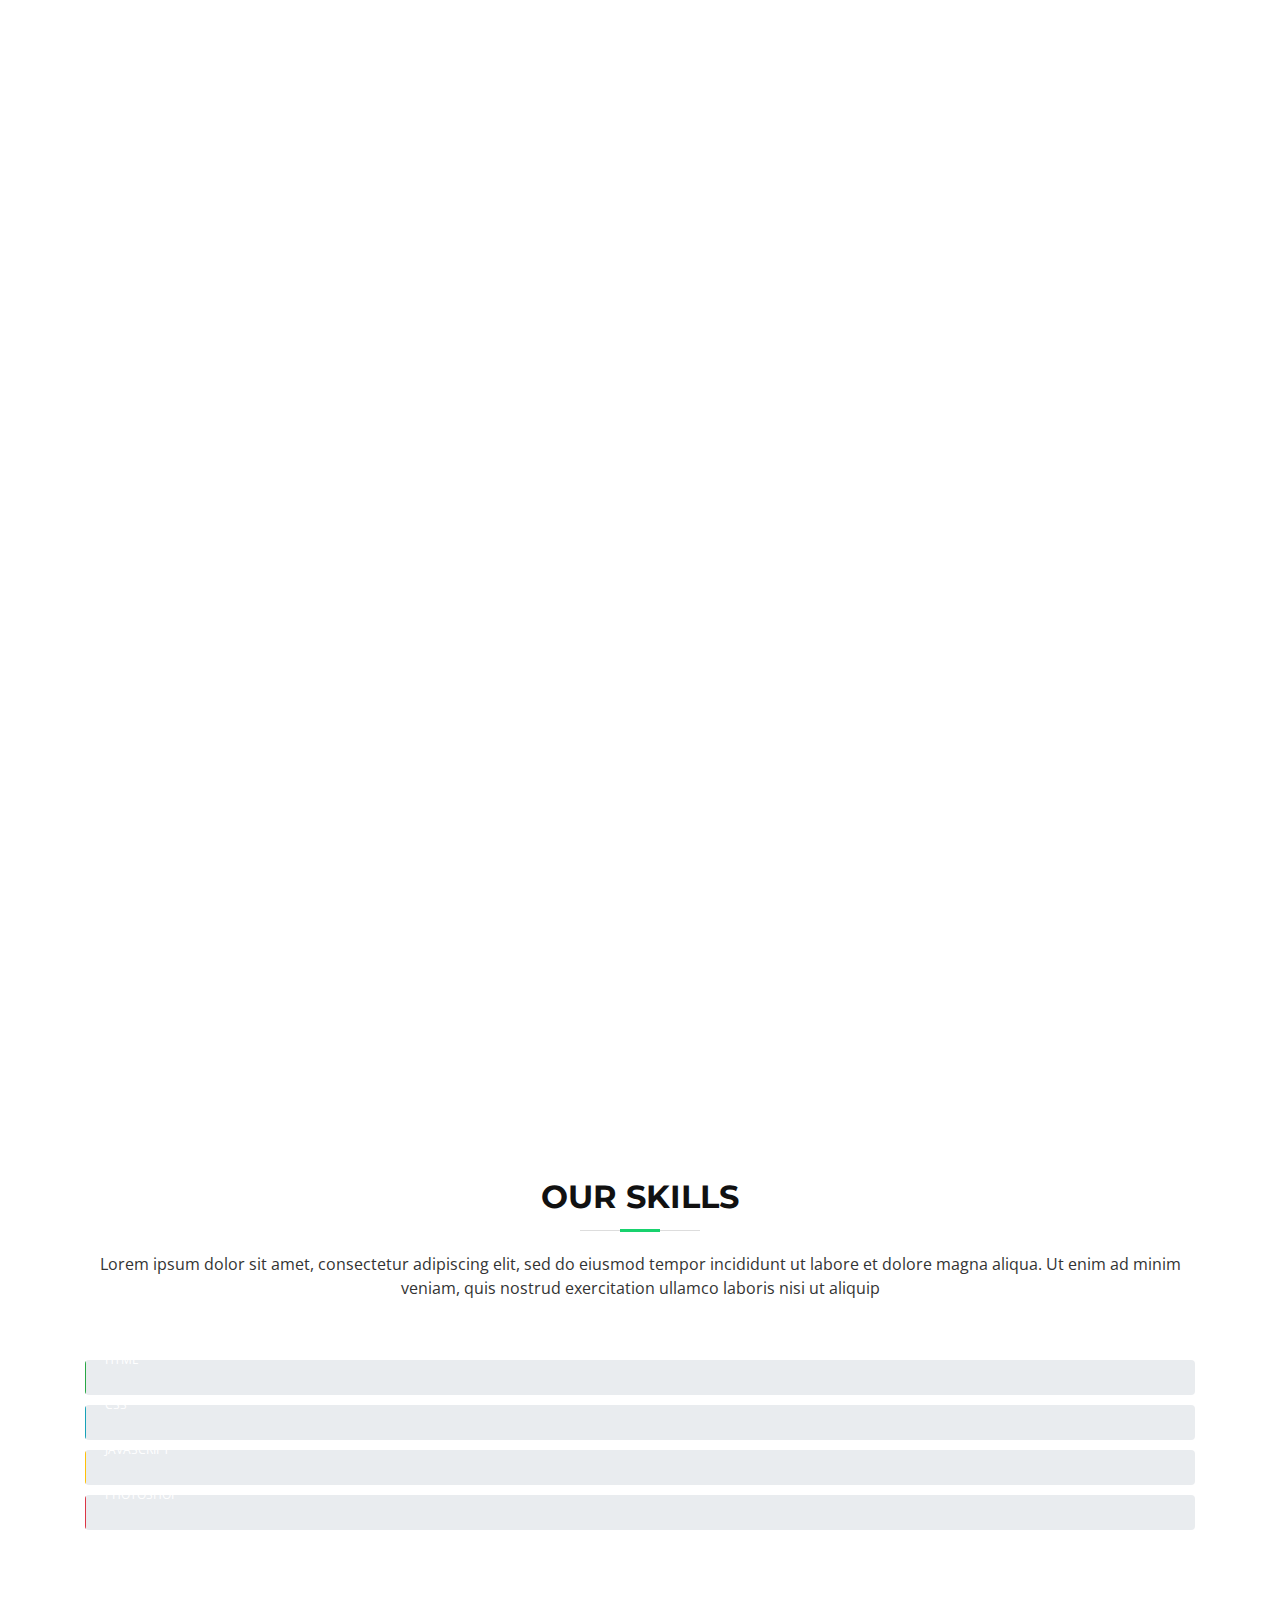
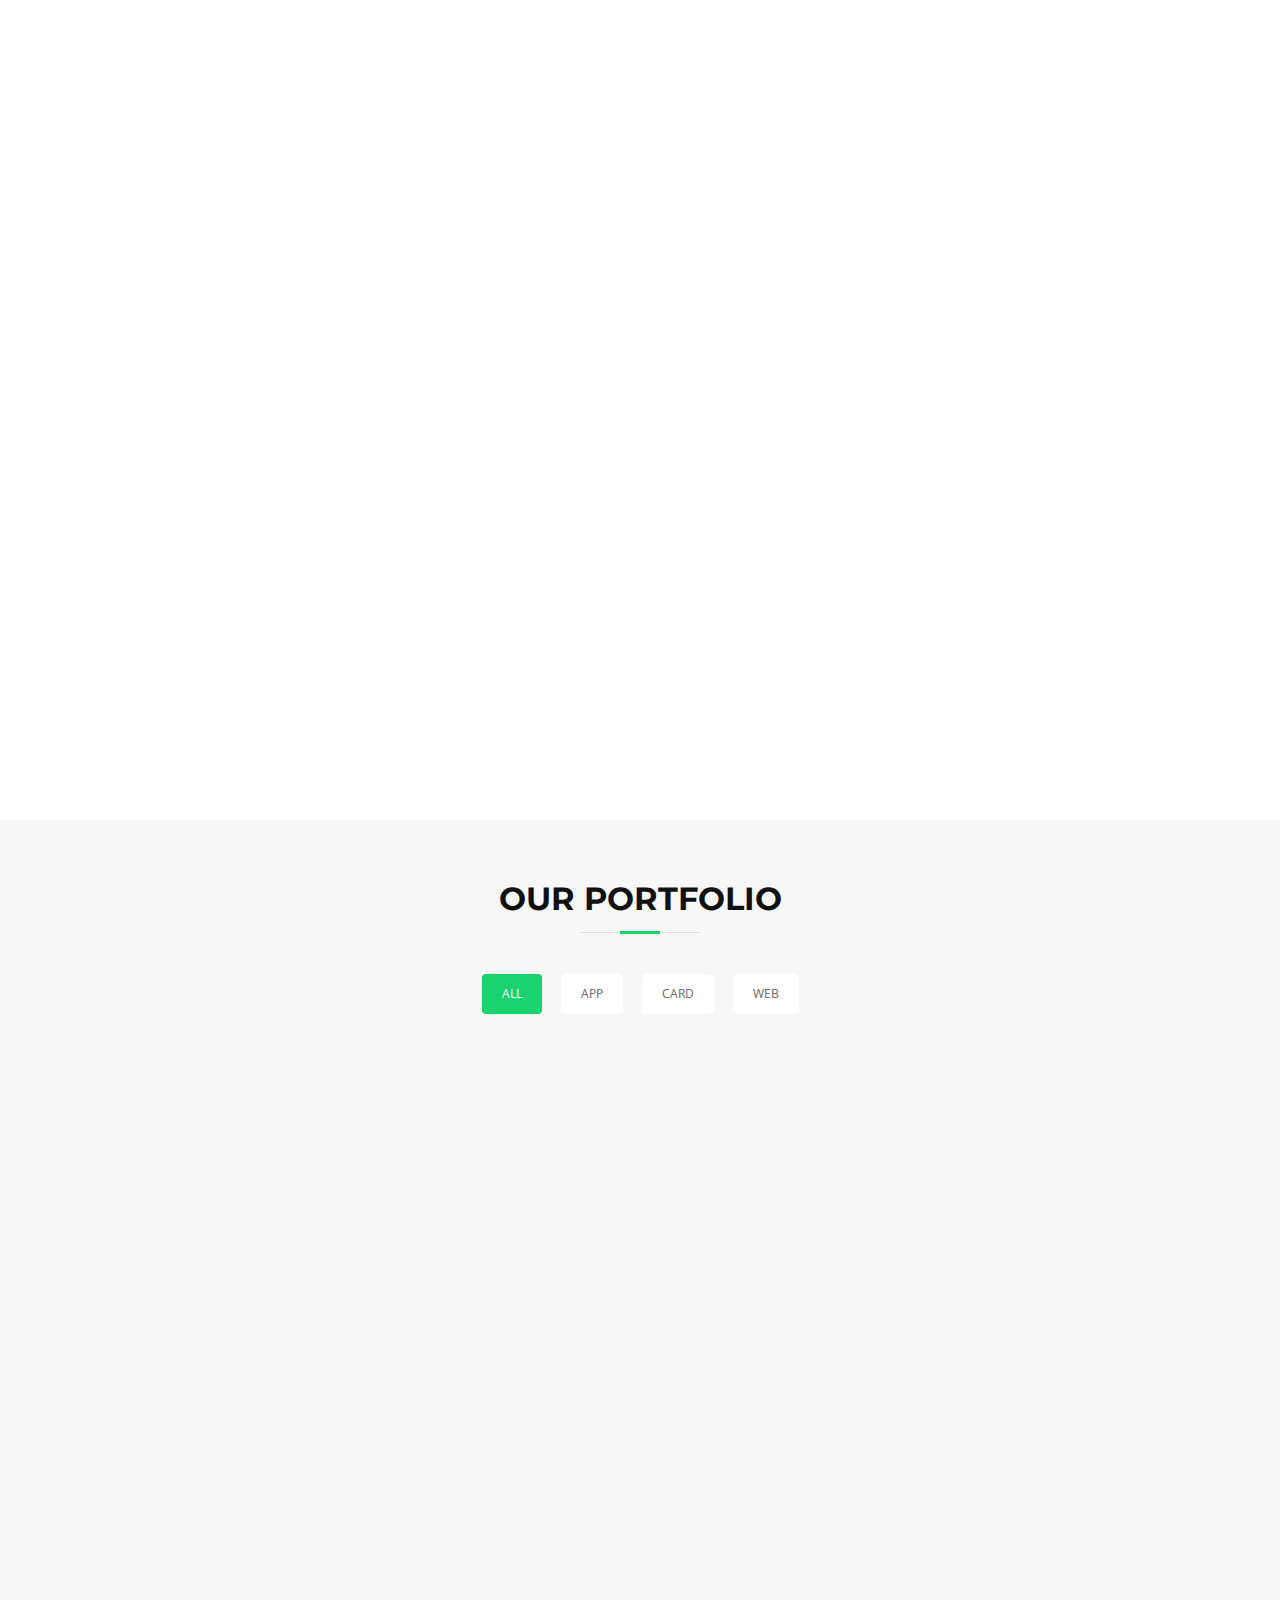
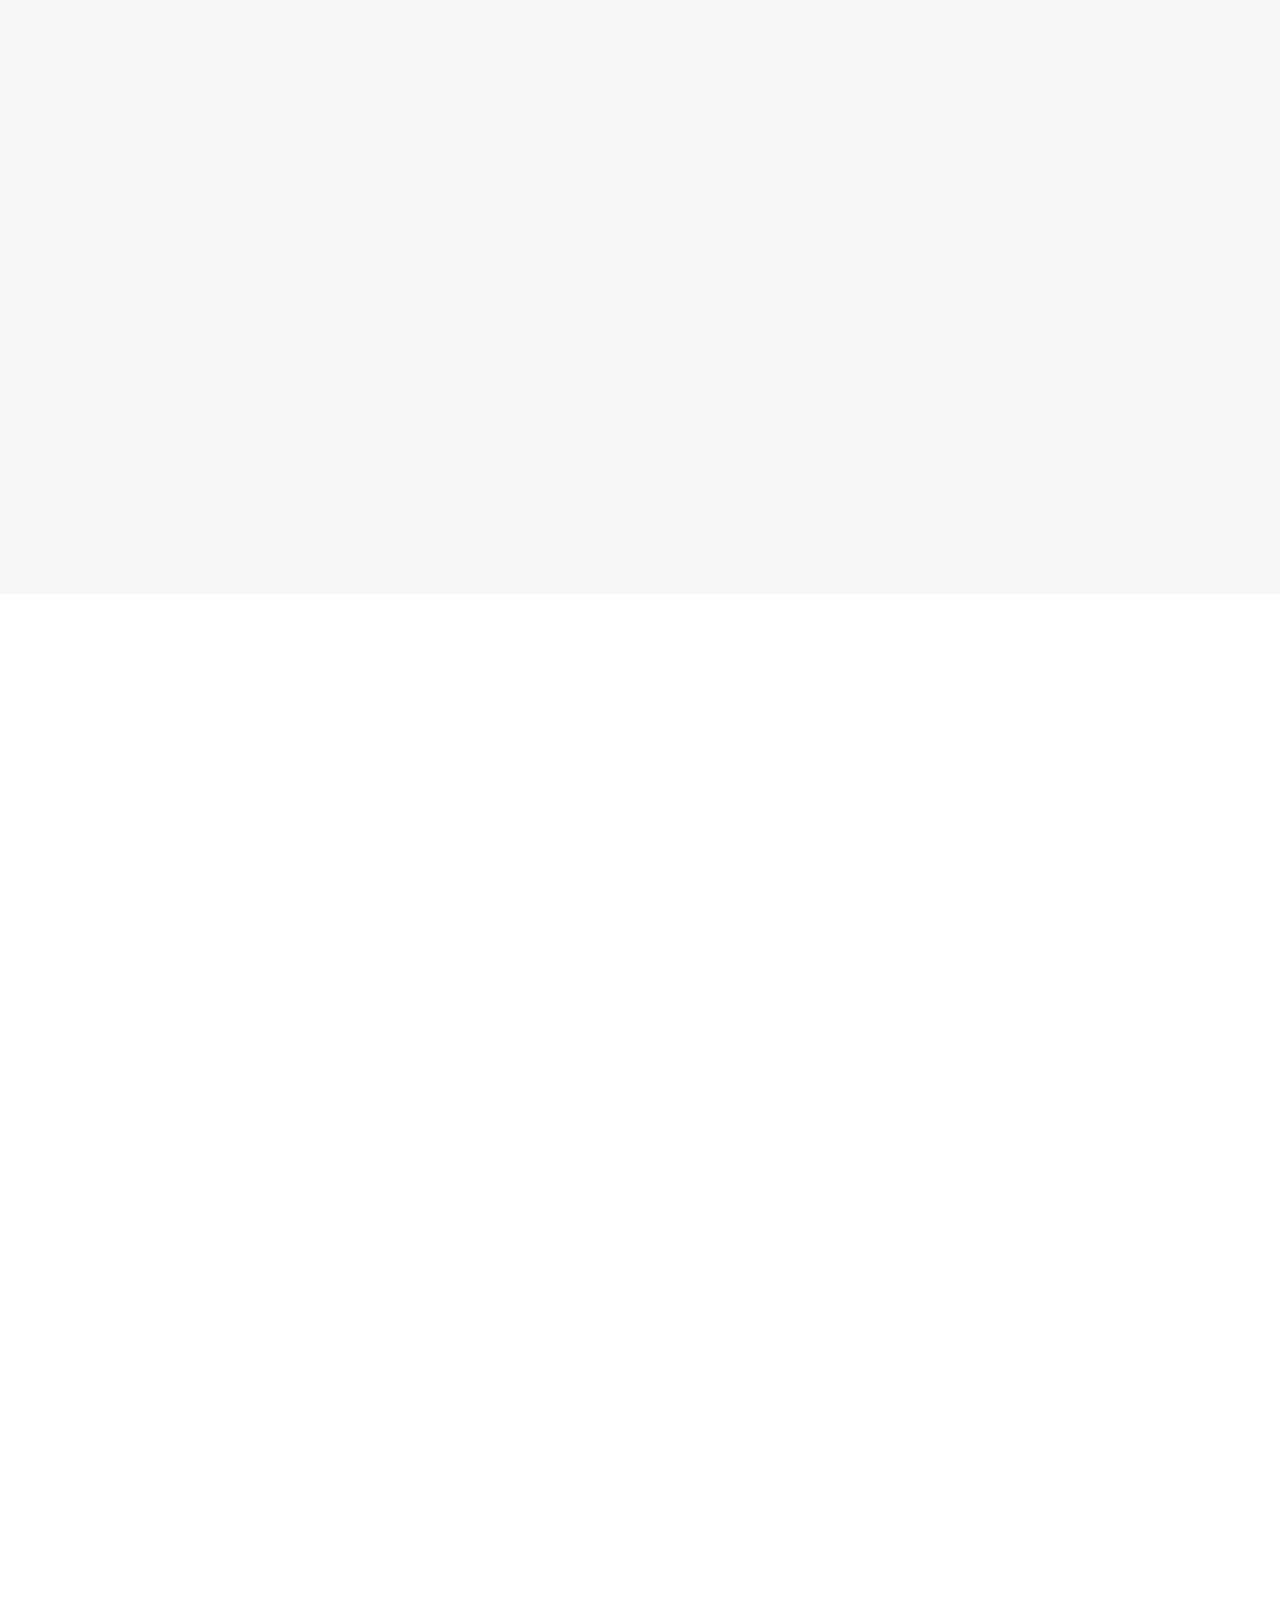
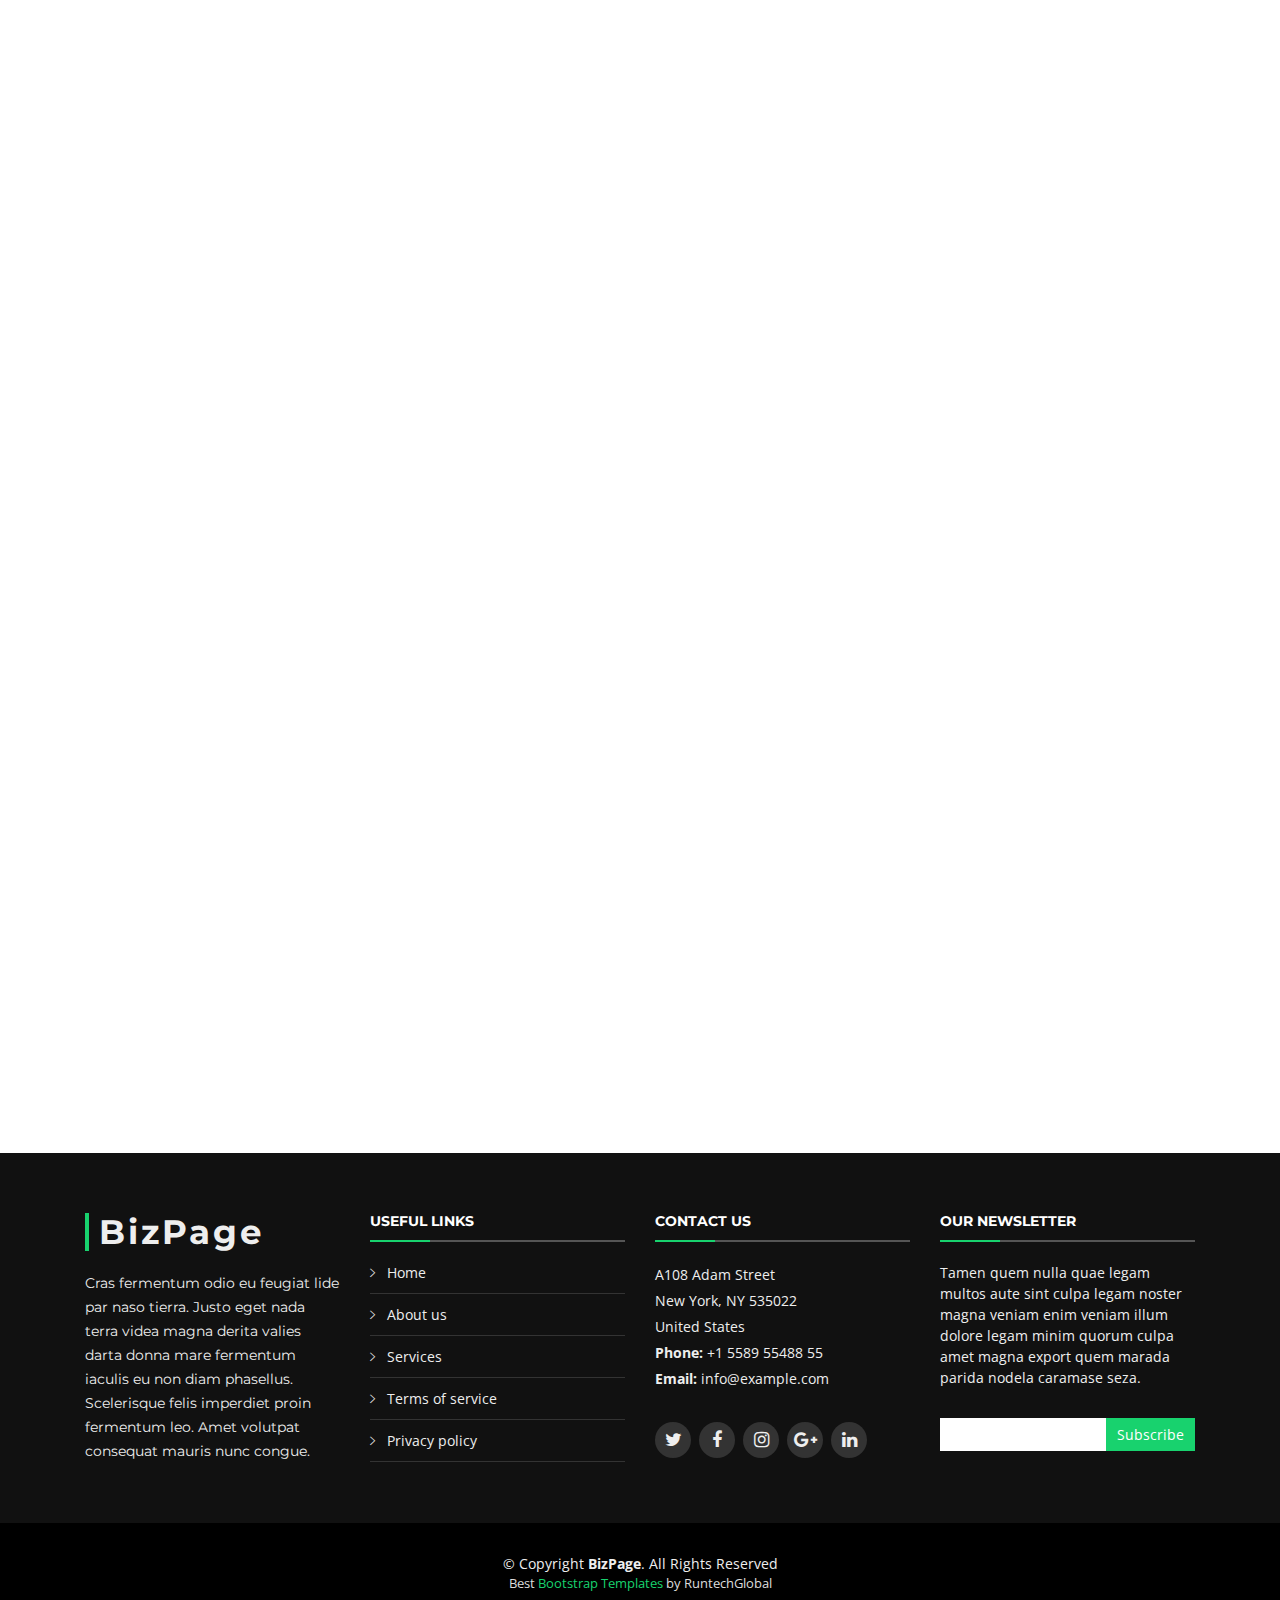
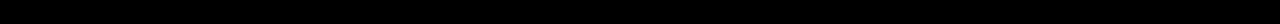
<file: Landingpagebrand/2/index.html>
<!DOCTYPE html>
<html lang="en">
<head>
  <meta charset="utf-8">
  <title>BizPage Bootstrap Template</title>
  <meta content="width=device-width, initial-scale=1.0" name="viewport">
  <meta content="" name="keywords">
  <meta content="" name="description">

  <!-- Favicons -->
  <link href="img/favicon.png" rel="icon">
  <link href="img/apple-touch-icon.png" rel="apple-touch-icon">

  <!-- Google Fonts -->
  <link href="https://fonts.googleapis.com/css?family=Open+Sans:300,300i,400,400i,700,700i|Montserrat:300,400,500,700" rel="stylesheet">

  <!-- Bootstrap CSS File -->
  <link href="lib/bootstrap/css/bootstrap.min.css" rel="stylesheet">

  <!-- Libraries CSS Files -->
  <link href="lib/font-awesome/css/font-awesome.min.css" rel="stylesheet">
  <link href="lib/animate/animate.min.css" rel="stylesheet">
  <link href="lib/ionicons/css/ionicons.min.css" rel="stylesheet">
  <link href="lib/owlcarousel/assets/owl.carousel.min.css" rel="stylesheet">
  <link href="lib/lightbox/css/lightbox.min.css" rel="stylesheet">

  <!-- Main Stylesheet File -->
  <link href="css/style.css" rel="stylesheet">

  <!-- =======================================================
    Theme Name: BizPage
    Theme URL: https://RuntechGlobal.com/bizpage-bootstrap-business-template/
    Author: RuntechGlobal.com
    License: https://RuntechGlobal.com/license/
  ======================================================= -->
</head>

<body>

  <!--==========================
    Header
  ============================-->
  <header id="header">
    <div class="container-fluid">

      <div id="logo" class="pull-left">
        <h1><a href="#intro" class="scrollto">BizPage</a></h1>
        <!-- Uncomment below if you prefer to use an image logo -->
        <!-- <a href="#intro"><img src="img/logo.png" alt="" title="" /></a>-->
      </div>

      <nav id="nav-menu-container">
        <ul class="nav-menu">
          <li class="menu-active"><a href="#intro">Home</a></li>
          <li><a href="#about">About Us</a></li>
          <li><a href="#services">Services</a></li>
          <li><a href="#portfolio">Portfolio</a></li>
          <li><a href="#team">Team</a></li>
          <li class="menu-has-children"><a href="">Drop Down</a>
            <ul>
              <li><a href="#">Drop Down 1</a></li>
              <li><a href="#">Drop Down 3</a></li>
              <li><a href="#">Drop Down 4</a></li>
              <li><a href="#">Drop Down 5</a></li>
            </ul>
          </li>
          <li><a href="#contact">Contact</a></li>
        </ul>
      </nav><!-- #nav-menu-container -->
    </div>
  </header><!-- #header -->

  <!--==========================
    Intro Section
  ============================-->
  <section id="intro">
    <div class="intro-container">
      <div id="introCarousel" class="carousel  slide carousel-fade" data-ride="carousel">

        <ol class="carousel-indicators"></ol>

        <div class="carousel-inner" role="listbox">

          <div class="carousel-item active" style="background-image: url('img/intro-carousel/1.jpg');">
            <div class="carousel-container">
              <div class="carousel-content">
                <h2>We are professional</h2>
                <p>Lorem ipsum dolor sit amet, consectetur adipiscing elit, sed do eiusmod tempor incididunt ut labore et dolore magna aliqua. Ut enim ad minim veniam, quis nostrud exercitation ullamco laboris nisi ut aliquip ex ea commodo consequat.</p>
                <a href="#featured-services" class="btn-get-started scrollto">Get Started</a>
              </div>
            </div>
          </div>

          <div class="carousel-item" style="background-image: url('img/intro-carousel/2.jpg');">
            <div class="carousel-container">
              <div class="carousel-content">
                <h2>At vero eos et accusamus</h2>
                <p>Nam libero tempore, cum soluta nobis est eligendi optio cumque nihil impedit quo minus id quod maxime placeat facere possimus, omnis voluptas assumenda est, omnis dolor repellendus. Temporibus autem quibusdam et aut officiis debitis aut.</p>
                <a href="#featured-services" class="btn-get-started scrollto">Get Started</a>
              </div>
            </div>
          </div>

          <div class="carousel-item" style="background-image: url('img/intro-carousel/3.jpg');">
            <div class="carousel-container">
              <div class="carousel-content">
                <h2>Temporibus autem quibusdam</h2>
                <p>Beatae vitae dicta sunt explicabo. Nemo enim ipsam voluptatem quia voluptas sit aspernatur aut odit aut fugit, sed quia consequuntur magni dolores eos qui ratione voluptatem sequi nesciunt omnis iste natus error sit voluptatem accusantium.</p>
                <a href="#featured-services" class="btn-get-started scrollto">Get Started</a>
              </div>
            </div>
          </div>

          <div class="carousel-item" style="background-image: url('img/intro-carousel/4.jpg');">
            <div class="carousel-container">
              <div class="carousel-content">
                <h2>Nam libero tempore</h2>
                <p>Neque porro quisquam est, qui dolorem ipsum quia dolor sit amet, consectetur, adipisci velit, sed quia non numquam eius modi tempora incidunt ut labore et dolore magnam aliquam quaerat voluptatem. Ut enim ad minima veniam, quis nostrum.</p>
                <a href="#featured-services" class="btn-get-started scrollto">Get Started</a>
              </div>
            </div>
          </div>

          <div class="carousel-item" style="background-image: url('img/intro-carousel/5.jpg');">
            <div class="carousel-container">
              <div class="carousel-content">
                <h2>Magnam aliquam quaerat</h2>
                <p>Lorem ipsum dolor sit amet, consectetur adipiscing elit, sed do eiusmod tempor incididunt ut labore et dolore magna aliqua. Ut enim ad minim veniam, quis nostrud exercitation ullamco laboris nisi ut aliquip ex ea commodo consequat.</p>
                <a href="#featured-services" class="btn-get-started scrollto">Get Started</a>
              </div>
            </div>
          </div>

        </div>

        <a class="carousel-control-prev" href="#introCarousel" role="button" data-slide="prev">
          <span class="carousel-control-prev-icon ion-chevron-left" aria-hidden="true"></span>
          <span class="sr-only">Previous</span>
        </a>

        <a class="carousel-control-next" href="#introCarousel" role="button" data-slide="next">
          <span class="carousel-control-next-icon ion-chevron-right" aria-hidden="true"></span>
          <span class="sr-only">Next</span>
        </a>

      </div>
    </div>
  </section><!-- #intro -->

  <main id="main">

    <!--==========================
      Featured Services Section
    ============================-->
    <section id="featured-services">
      <div class="container">
        <div class="row">

          <div class="col-lg-4 box">
            <i class="ion-ios-bookmarks-outline"></i>
            <h4 class="title"><a href="">Lorem Ipsum Delino</a></h4>
            <p class="description">Voluptatum deleniti atque corrupti quos dolores et quas molestias excepturi sint occaecati cupiditate non provident</p>
          </div>

          <div class="col-lg-4 box box-bg">
            <i class="ion-ios-stopwatch-outline"></i>
            <h4 class="title"><a href="">Dolor Sitema</a></h4>
            <p class="description">Minim veniam, quis nostrud exercitation ullamco laboris nisi ut aliquip ex ea commodo consequat tarad limino ata</p>
          </div>

          <div class="col-lg-4 box">
            <i class="ion-ios-heart-outline"></i>
            <h4 class="title"><a href="">Sed ut perspiciatis</a></h4>
            <p class="description">Duis aute irure dolor in reprehenderit in voluptate velit esse cillum dolore eu fugiat nulla pariatur</p>
          </div>

        </div>
      </div>
    </section><!-- #featured-services -->

    <!--==========================
      About Us Section
    ============================-->
    <section id="about">
      <div class="container">

        <header class="section-header">
          <h3>About Us</h3>
          <p>Lorem ipsum dolor sit amet, consectetur adipiscing elit, sed do eiusmod tempor incididunt ut labore et dolore magna aliqua. Ut enim ad minim veniam, quis nostrud exercitation ullamco laboris nisi ut aliquip ex ea commodo consequat.</p>
        </header>

        <div class="row about-cols">

          <div class="col-md-4 wow fadeInUp">
            <div class="about-col">
              <div class="img">
                <img src="img/about-mission.jpg" alt="" class="img-fluid">
                <div class="icon"><i class="ion-ios-speedometer-outline"></i></div>
              </div>
              <h2 class="title"><a href="#">Our Mission</a></h2>
              <p>
                Lorem ipsum dolor sit amet, consectetur elit, sed do eiusmod tempor ut labore et dolore magna aliqua. Ut enim ad minim veniam, quis nostrud exercitation ullamco laboris nisi ut aliquip ex ea commodo consequat.
              </p>
            </div>
          </div>

          <div class="col-md-4 wow fadeInUp" data-wow-delay="0.1s">
            <div class="about-col">
              <div class="img">
                <img src="img/about-plan.jpg" alt="" class="img-fluid">
                <div class="icon"><i class="ion-ios-list-outline"></i></div>
              </div>
              <h2 class="title"><a href="#">Our Plan</a></h2>
              <p>
                Sed ut perspiciatis unde omnis iste natus error sit voluptatem  doloremque laudantium, totam rem aperiam, eaque ipsa quae ab illo inventore veritatis et quasi architecto beatae vitae dicta sunt explicabo.
              </p>
            </div>
          </div>

          <div class="col-md-4 wow fadeInUp" data-wow-delay="0.2s">
            <div class="about-col">
              <div class="img">
                <img src="img/about-vision.jpg" alt="" class="img-fluid">
                <div class="icon"><i class="ion-ios-eye-outline"></i></div>
              </div>
              <h2 class="title"><a href="#">Our Vision</a></h2>
              <p>
                Nemo enim ipsam voluptatem quia voluptas sit aut odit aut fugit, sed quia magni dolores eos qui ratione voluptatem sequi nesciunt Neque porro quisquam est, qui dolorem ipsum quia dolor sit amet.
              </p>
            </div>
          </div>

        </div>

      </div>
    </section><!-- #about -->

    <!--==========================
      Services Section
    ============================-->
    <section id="services">
      <div class="container">

        <header class="section-header wow fadeInUp">
          <h3>Services</h3>
          <p>Laudem latine persequeris id sed, ex fabulas delectus quo. No vel partiendo abhorreant vituperatoribus, ad pro quaestio laboramus. Ei ubique vivendum pro. At ius nisl accusam lorenta zanos paradigno tridexa panatarel.</p>
        </header>

        <div class="row">

          <div class="col-lg-4 col-md-6 box wow bounceInUp" data-wow-duration="1.4s">
            <div class="icon"><i class="ion-ios-analytics-outline"></i></div>
            <h4 class="title"><a href="">Lorem Ipsum</a></h4>
            <p class="description">Voluptatum deleniti atque corrupti quos dolores et quas molestias excepturi sint occaecati cupiditate non provident</p>
          </div>
          <div class="col-lg-4 col-md-6 box wow bounceInUp" data-wow-duration="1.4s">
            <div class="icon"><i class="ion-ios-bookmarks-outline"></i></div>
            <h4 class="title"><a href="">Dolor Sitema</a></h4>
            <p class="description">Minim veniam, quis nostrud exercitation ullamco laboris nisi ut aliquip ex ea commodo consequat tarad limino ata</p>
          </div>
          <div class="col-lg-4 col-md-6 box wow bounceInUp" data-wow-duration="1.4s">
            <div class="icon"><i class="ion-ios-paper-outline"></i></div>
            <h4 class="title"><a href="">Sed ut perspiciatis</a></h4>
            <p class="description">Duis aute irure dolor in reprehenderit in voluptate velit esse cillum dolore eu fugiat nulla pariatur</p>
          </div>
          <div class="col-lg-4 col-md-6 box wow bounceInUp" data-wow-delay="0.1s" data-wow-duration="1.4s">
            <div class="icon"><i class="ion-ios-speedometer-outline"></i></div>
            <h4 class="title"><a href="">Magni Dolores</a></h4>
            <p class="description">Excepteur sint occaecat cupidatat non proident, sunt in culpa qui officia deserunt mollit anim id est laborum</p>
          </div>
          <div class="col-lg-4 col-md-6 box wow bounceInUp" data-wow-delay="0.1s" data-wow-duration="1.4s">
            <div class="icon"><i class="ion-ios-barcode-outline"></i></div>
            <h4 class="title"><a href="">Nemo Enim</a></h4>
            <p class="description">At vero eos et accusamus et iusto odio dignissimos ducimus qui blanditiis praesentium voluptatum deleniti atque</p>
          </div>
          <div class="col-lg-4 col-md-6 box wow bounceInUp" data-wow-delay="0.1s" data-wow-duration="1.4s">
            <div class="icon"><i class="ion-ios-people-outline"></i></div>
            <h4 class="title"><a href="">Eiusmod Tempor</a></h4>
            <p class="description">Et harum quidem rerum facilis est et expedita distinctio. Nam libero tempore, cum soluta nobis est eligendi</p>
          </div>

        </div>

      </div>
    </section><!-- #services -->

    <!--==========================
      Call To Action Section
    ============================-->
    <section id="call-to-action" class="wow fadeIn">
      <div class="container text-center">
        <h3>Call To Action</h3>
        <p> Duis aute irure dolor in reprehenderit in voluptate velit esse cillum dolore eu fugiat nulla pariatur. Excepteur sint occaecat cupidatat non proident, sunt in culpa qui officia deserunt mollit anim id est laborum.</p>
        <a class="cta-btn" href="#">Call To Action</a>
      </div>
    </section><!-- #call-to-action -->

    <!--==========================
      Skills Section
    ============================-->
    <section id="skills">
      <div class="container">

        <header class="section-header">
          <h3>Our Skills</h3>
          <p>Lorem ipsum dolor sit amet, consectetur adipiscing elit, sed do eiusmod tempor incididunt ut labore et dolore magna aliqua. Ut enim ad minim veniam, quis nostrud exercitation ullamco laboris nisi ut aliquip</p>
        </header>

        <div class="skills-content">

          <div class="progress">
            <div class="progress-bar bg-success" role="progressbar" aria-valuenow="100" aria-valuemin="0" aria-valuemax="100">
              <span class="skill">HTML <i class="val">100%</i></span>
            </div>
          </div>

          <div class="progress">
            <div class="progress-bar bg-info" role="progressbar" aria-valuenow="90" aria-valuemin="0" aria-valuemax="100">
              <span class="skill">CSS <i class="val">90%</i></span>
            </div>
          </div>

          <div class="progress">
            <div class="progress-bar bg-warning" role="progressbar" aria-valuenow="75" aria-valuemin="0" aria-valuemax="100">
              <span class="skill">JavaScript <i class="val">75%</i></span>
            </div>
          </div>

          <div class="progress">
            <div class="progress-bar bg-danger" role="progressbar" aria-valuenow="55" aria-valuemin="0" aria-valuemax="100">
              <span class="skill">Photoshop <i class="val">55%</i></span>
            </div>
          </div>

        </div>

      </div>
    </section>

    <!--==========================
      Facts Section
    ============================-->
    <section id="facts"  class="wow fadeIn">
      <div class="container">

        <header class="section-header">
          <h3>Facts</h3>
          <p>Sed ut perspiciatis unde omnis iste natus error sit voluptatem accusantium doloremque</p>
        </header>

        <div class="row counters">

  				<div class="col-lg-3 col-6 text-center">
            <span data-toggle="counter-up">274</span>
            <p>Clients</p>
  				</div>

          <div class="col-lg-3 col-6 text-center">
            <span data-toggle="counter-up">421</span>
            <p>Projects</p>
  				</div>

          <div class="col-lg-3 col-6 text-center">
            <span data-toggle="counter-up">1,364</span>
            <p>Hours Of Support</p>
  				</div>

          <div class="col-lg-3 col-6 text-center">
            <span data-toggle="counter-up">18</span>
            <p>Hard Workers</p>
  				</div>

  			</div>

        <div class="facts-img">
          <img src="img/facts-img.png" alt="" class="img-fluid">
        </div>

      </div>
    </section><!-- #facts -->

    <!--==========================
      Portfolio Section
    ============================-->
    <section id="portfolio"  class="section-bg" >
      <div class="container">

        <header class="section-header">
          <h3 class="section-title">Our Portfolio</h3>
        </header>

        <div class="row">
          <div class="col-lg-12">
            <ul id="portfolio-flters">
              <li data-filter="*" class="filter-active">All</li>
              <li data-filter=".filter-app">App</li>
              <li data-filter=".filter-card">Card</li>
              <li data-filter=".filter-web">Web</li>
            </ul>
          </div>
        </div>

        <div class="row portfolio-container">

          <div class="col-lg-4 col-md-6 portfolio-item filter-app wow fadeInUp">
            <div class="portfolio-wrap">
              <figure>
                <img src="img/portfolio/app1.jpg" class="img-fluid" alt="">
                <a href="img/portfolio/app1.jpg" data-lightbox="portfolio" data-title="App 1" class="link-preview" title="Preview"><i class="ion ion-eye"></i></a>
                <a href="#" class="link-details" title="More Details"><i class="ion ion-android-open"></i></a>
              </figure>

              <div class="portfolio-info">
                <h4><a href="#">App 1</a></h4>
                <p>App</p>
              </div>
            </div>
          </div>

          <div class="col-lg-4 col-md-6 portfolio-item filter-web wow fadeInUp" data-wow-delay="0.1s">
            <div class="portfolio-wrap">
              <figure>
                <img src="img/portfolio/web3.jpg" class="img-fluid" alt="">
                <a href="img/portfolio/web3.jpg" class="link-preview" data-lightbox="portfolio" data-title="Web 3" title="Preview"><i class="ion ion-eye"></i></a>
                <a href="#" class="link-details" title="More Details"><i class="ion ion-android-open"></i></a>
              </figure>

              <div class="portfolio-info">
                <h4><a href="#">Web 3</a></h4>
                <p>Web</p>
              </div>
            </div>
          </div>

          <div class="col-lg-4 col-md-6 portfolio-item filter-app wow fadeInUp" data-wow-delay="0.2s">
            <div class="portfolio-wrap">
              <figure>
                <img src="img/portfolio/app2.jpg" class="img-fluid" alt="">
                <a href="img/portfolio/app2.jpg" class="link-preview" data-lightbox="portfolio" data-title="App 2" title="Preview"><i class="ion ion-eye"></i></a>
                <a href="#" class="link-details" title="More Details"><i class="ion ion-android-open"></i></a>
              </figure>

              <div class="portfolio-info">
                <h4><a href="#">App 2</a></h4>
                <p>App</p>
              </div>
            </div>
          </div>

          <div class="col-lg-4 col-md-6 portfolio-item filter-card wow fadeInUp">
            <div class="portfolio-wrap">
              <figure>
                <img src="img/portfolio/card2.jpg" class="img-fluid" alt="">
                <a href="img/portfolio/card2.jpg" class="link-preview" data-lightbox="portfolio" data-title="Card 2" title="Preview"><i class="ion ion-eye"></i></a>
                <a href="#" class="link-details" title="More Details"><i class="ion ion-android-open"></i></a>
              </figure>

              <div class="portfolio-info">
                <h4><a href="#">Card 2</a></h4>
                <p>Card</p>
              </div>
            </div>
          </div>

          <div class="col-lg-4 col-md-6 portfolio-item filter-web wow fadeInUp" data-wow-delay="0.1s">
            <div class="portfolio-wrap">
              <figure>
                <img src="img/portfolio/web2.jpg" class="img-fluid" alt="">
                <a href="img/portfolio/web2.jpg" class="link-preview" data-lightbox="portfolio" data-title="Web 2" title="Preview"><i class="ion ion-eye"></i></a>
                <a href="#" class="link-details" title="More Details"><i class="ion ion-android-open"></i></a>
              </figure>

              <div class="portfolio-info">
                <h4><a href="#">Web 2</a></h4>
                <p>Web</p>
              </div>
            </div>
          </div>

          <div class="col-lg-4 col-md-6 portfolio-item filter-app wow fadeInUp" data-wow-delay="0.2s">
            <div class="portfolio-wrap">
              <figure>
                <img src="img/portfolio/app3.jpg" class="img-fluid" alt="">
                <a href="img/portfolio/app3.jpg" class="link-preview" data-lightbox="portfolio" data-title="App 3" title="Preview"><i class="ion ion-eye"></i></a>
                <a href="#" class="link-details" title="More Details"><i class="ion ion-android-open"></i></a>
              </figure>

              <div class="portfolio-info">
                <h4><a href="#">App 3</a></h4>
                <p>App</p>
              </div>
            </div>
          </div>

          <div class="col-lg-4 col-md-6 portfolio-item filter-card wow fadeInUp">
            <div class="portfolio-wrap">
              <figure>
                <img src="img/portfolio/card1.jpg" class="img-fluid" alt="">
                <a href="img/portfolio/card1.jpg" class="link-preview" data-lightbox="portfolio" data-title="Card 1" title="Preview"><i class="ion ion-eye"></i></a>
                <a href="#" class="link-details" title="More Details"><i class="ion ion-android-open"></i></a>
              </figure>

              <div class="portfolio-info">
                <h4><a href="#">Card 1</a></h4>
                <p>Card</p>
              </div>
            </div>
          </div>

          <div class="col-lg-4 col-md-6 portfolio-item filter-card wow fadeInUp" data-wow-delay="0.1s">
            <div class="portfolio-wrap">
              <figure>
                <img src="img/portfolio/card3.jpg" class="img-fluid" alt="">
                <a href="img/portfolio/card3.jpg" class="link-preview" data-lightbox="portfolio" data-title="Card 3" title="Preview"><i class="ion ion-eye"></i></a>
                <a href="#" class="link-details" title="More Details"><i class="ion ion-android-open"></i></a>
              </figure>

              <div class="portfolio-info">
                <h4><a href="#">Card 3</a></h4>
                <p>Card</p>
              </div>
            </div>
          </div>

          <div class="col-lg-4 col-md-6 portfolio-item filter-web wow fadeInUp" data-wow-delay="0.2s">
            <div class="portfolio-wrap">
              <figure>
                <img src="img/portfolio/web1.jpg" class="img-fluid" alt="">
                <a href="img/portfolio/web1.jpg" class="link-preview" data-lightbox="portfolio" data-title="Web 1" title="Preview"><i class="ion ion-eye"></i></a>
                <a href="#" class="link-details" title="More Details"><i class="ion ion-android-open"></i></a>
              </figure>

              <div class="portfolio-info">
                <h4><a href="#">Web 1</a></h4>
                <p>Web</p>
              </div>
            </div>
          </div>

        </div>

      </div>
    </section><!-- #portfolio -->

    <!--==========================
      Clients Section
    ============================-->
    <section id="clients" class="wow fadeInUp">
      <div class="container">

        <header class="section-header">
          <h3>Our Clients</h3>
        </header>

        <div class="owl-carousel clients-carousel">
          <img src="img/clients/client-1.png" alt="">
          <img src="img/clients/client-2.png" alt="">
          <img src="img/clients/client-3.png" alt="">
          <img src="img/clients/client-4.png" alt="">
          <img src="img/clients/client-5.png" alt="">
          <img src="img/clients/client-6.png" alt="">
          <img src="img/clients/client-7.png" alt="">
          <img src="img/clients/client-8.png" alt="">
        </div>

      </div>
    </section><!-- #clients -->

    <!--==========================
      Clients Section
    ============================-->
    <section id="testimonials" class="section-bg wow fadeInUp">
      <div class="container">

        <header class="section-header">
          <h3>Testimonials</h3>
        </header>

        <div class="owl-carousel testimonials-carousel">

          <div class="testimonial-item">
            <img src="img/testimonial-1.jpg" class="testimonial-img" alt="">
            <h3>Saul Goodman</h3>
            <h4>Ceo &amp; Founder</h4>
            <p>
              <img src="img/quote-sign-left.png" class="quote-sign-left" alt="">
              Proin iaculis purus consequat sem cure digni ssim donec porttitora entum suscipit rhoncus. Accusantium quam, ultricies eget id, aliquam eget nibh et. Maecen aliquam, risus at semper.
              <img src="img/quote-sign-right.png" class="quote-sign-right" alt="">
            </p>
          </div>

          <div class="testimonial-item">
            <img src="img/testimonial-2.jpg" class="testimonial-img" alt="">
            <h3>Sara Wilsson</h3>
            <h4>Designer</h4>
            <p>
              <img src="img/quote-sign-left.png" class="quote-sign-left" alt="">
              Export tempor illum tamen malis malis eram quae irure esse labore quem cillum quid cillum eram malis quorum velit fore eram velit sunt aliqua noster fugiat irure amet legam anim culpa.
              <img src="img/quote-sign-right.png" class="quote-sign-right" alt="">
            </p>
          </div>

          <div class="testimonial-item">
            <img src="img/testimonial-3.jpg" class="testimonial-img" alt="">
            <h3>Jena Karlis</h3>
            <h4>Store Owner</h4>
            <p>
              <img src="img/quote-sign-left.png" class="quote-sign-left" alt="">
              Enim nisi quem export duis labore cillum quae magna enim sint quorum nulla quem veniam duis minim tempor labore quem eram duis noster aute amet eram fore quis sint minim.
              <img src="img/quote-sign-right.png" class="quote-sign-right" alt="">
            </p>
          </div>

          <div class="testimonial-item">
            <img src="img/testimonial-4.jpg" class="testimonial-img" alt="">
            <h3>Matt Brandon</h3>
            <h4>Freelancer</h4>
            <p>
              <img src="img/quote-sign-left.png" class="quote-sign-left" alt="">
              Fugiat enim eram quae cillum dolore dolor amet nulla culpa multos export minim fugiat minim velit minim dolor enim duis veniam ipsum anim magna sunt elit fore quem dolore labore illum veniam.
              <img src="img/quote-sign-right.png" class="quote-sign-right" alt="">
            </p>
          </div>

          <div class="testimonial-item">
            <img src="img/testimonial-5.jpg" class="testimonial-img" alt="">
            <h3>John Larson</h3>
            <h4>Entrepreneur</h4>
            <p>
              <img src="img/quote-sign-left.png" class="quote-sign-left" alt="">
              Quis quorum aliqua sint quem legam fore sunt eram irure aliqua veniam tempor noster veniam enim culpa labore duis sunt culpa nulla illum cillum fugiat legam esse veniam culpa fore nisi cillum quid.
              <img src="img/quote-sign-right.png" class="quote-sign-right" alt="">
            </p>
          </div>

        </div>

      </div>
    </section><!-- #testimonials -->

    <!--==========================
      Team Section
    ============================-->
    <section id="team">
      <div class="container">
        <div class="section-header wow fadeInUp">
          <h3>Team</h3>
          <p>Sed ut perspiciatis unde omnis iste natus error sit voluptatem accusantium doloremque</p>
        </div>

        <div class="row">

          <div class="col-lg-3 col-md-6 wow fadeInUp">
            <div class="member">
              <img src="img/team-1.jpg" class="img-fluid" alt="">
              <div class="member-info">
                <div class="member-info-content">
                  <h4>Walter White</h4>
                  <span>Chief Executive Officer</span>
                  <div class="social">
                    <a href=""><i class="fa fa-twitter"></i></a>
                    <a href=""><i class="fa fa-facebook"></i></a>
                    <a href=""><i class="fa fa-google-plus"></i></a>
                    <a href=""><i class="fa fa-linkedin"></i></a>
                  </div>
                </div>
              </div>
            </div>
          </div>

          <div class="col-lg-3 col-md-6 wow fadeInUp" data-wow-delay="0.1s">
            <div class="member">
              <img src="img/team-2.jpg" class="img-fluid" alt="">
              <div class="member-info">
                <div class="member-info-content">
                  <h4>Sarah Jhonson</h4>
                  <span>Product Manager</span>
                  <div class="social">
                    <a href=""><i class="fa fa-twitter"></i></a>
                    <a href=""><i class="fa fa-facebook"></i></a>
                    <a href=""><i class="fa fa-google-plus"></i></a>
                    <a href=""><i class="fa fa-linkedin"></i></a>
                  </div>
                </div>
              </div>
            </div>
          </div>

          <div class="col-lg-3 col-md-6 wow fadeInUp" data-wow-delay="0.2s">
            <div class="member">
              <img src="img/team-3.jpg" class="img-fluid" alt="">
              <div class="member-info">
                <div class="member-info-content">
                  <h4>William Anderson</h4>
                  <span>CTO</span>
                  <div class="social">
                    <a href=""><i class="fa fa-twitter"></i></a>
                    <a href=""><i class="fa fa-facebook"></i></a>
                    <a href=""><i class="fa fa-google-plus"></i></a>
                    <a href=""><i class="fa fa-linkedin"></i></a>
                  </div>
                </div>
              </div>
            </div>
          </div>

          <div class="col-lg-3 col-md-6 wow fadeInUp" data-wow-delay="0.3s">
            <div class="member">
              <img src="img/team-4.jpg" class="img-fluid" alt="">
              <div class="member-info">
                <div class="member-info-content">
                  <h4>Amanda Jepson</h4>
                  <span>Accountant</span>
                  <div class="social">
                    <a href=""><i class="fa fa-twitter"></i></a>
                    <a href=""><i class="fa fa-facebook"></i></a>
                    <a href=""><i class="fa fa-google-plus"></i></a>
                    <a href=""><i class="fa fa-linkedin"></i></a>
                  </div>
                </div>
              </div>
            </div>
          </div>

        </div>

      </div>
    </section><!-- #team -->

    <!--==========================
      Contact Section
    ============================-->
    <section id="contact" class="section-bg wow fadeInUp">
      <div class="container">

        <div class="section-header">
          <h3>Contact Us</h3>
          <p>Sed ut perspiciatis unde omnis iste natus error sit voluptatem accusantium doloremque</p>
        </div>

        <div class="row contact-info">

          <div class="col-md-4">
            <div class="contact-address">
              <i class="ion-ios-location-outline"></i>
              <h3>Address</h3>
              <address>A108 Adam Street, NY 535022, USA</address>
            </div>
          </div>

          <div class="col-md-4">
            <div class="contact-phone">
              <i class="ion-ios-telephone-outline"></i>
              <h3>Phone Number</h3>
              <p><a href="tel:+155895548855">+1 5589 55488 55</a></p>
            </div>
          </div>

          <div class="col-md-4">
            <div class="contact-email">
              <i class="ion-ios-email-outline"></i>
              <h3>Email</h3>
              <p><a href="mailto:info@example.com">info@example.com</a></p>
            </div>
          </div>

        </div>

        <div class="form">
          <div id="sendmessage">Your message has been sent. Thank you!</div>
          <div id="errormessage"></div>
          <form action="" method="post" role="form" class="contactForm">
            <div class="form-row">
              <div class="form-group col-md-6">
                <input type="text" name="name" class="form-control" id="name" placeholder="Your Name" data-rule="minlen:4" data-msg="Please enter at least 4 chars" />
                <div class="validation"></div>
              </div>
              <div class="form-group col-md-6">
                <input type="email" class="form-control" name="email" id="email" placeholder="Your Email" data-rule="email" data-msg="Please enter a valid email" />
                <div class="validation"></div>
              </div>
            </div>
            <div class="form-group">
              <input type="text" class="form-control" name="subject" id="subject" placeholder="Subject" data-rule="minlen:4" data-msg="Please enter at least 8 chars of subject" />
              <div class="validation"></div>
            </div>
            <div class="form-group">
              <textarea class="form-control" name="message" rows="5" data-rule="required" data-msg="Please write something for us" placeholder="Message"></textarea>
              <div class="validation"></div>
            </div>
            <div class="text-center"><button type="submit">Send Message</button></div>
          </form>
        </div>

      </div>
    </section><!-- #contact -->

  </main>

  <!--==========================
    Footer
  ============================-->
  <footer id="footer">
    <div class="footer-top">
      <div class="container">
        <div class="row">

          <div class="col-lg-3 col-md-6 footer-info">
            <h3>BizPage</h3>
            <p>Cras fermentum odio eu feugiat lide par naso tierra. Justo eget nada terra videa magna derita valies darta donna mare fermentum iaculis eu non diam phasellus. Scelerisque felis imperdiet proin fermentum leo. Amet volutpat consequat mauris nunc congue.</p>
          </div>

          <div class="col-lg-3 col-md-6 footer-links">
            <h4>Useful Links</h4>
            <ul>
              <li><i class="ion-ios-arrow-right"></i> <a href="#">Home</a></li>
              <li><i class="ion-ios-arrow-right"></i> <a href="#">About us</a></li>
              <li><i class="ion-ios-arrow-right"></i> <a href="#">Services</a></li>
              <li><i class="ion-ios-arrow-right"></i> <a href="#">Terms of service</a></li>
              <li><i class="ion-ios-arrow-right"></i> <a href="#">Privacy policy</a></li>
            </ul>
          </div>

          <div class="col-lg-3 col-md-6 footer-contact">
            <h4>Contact Us</h4>
            <p>
              A108 Adam Street <br>
              New York, NY 535022<br>
              United States <br>
              <strong>Phone:</strong> +1 5589 55488 55<br>
              <strong>Email:</strong> info@example.com<br>
            </p>

            <div class="social-links">
              <a href="#" class="twitter"><i class="fa fa-twitter"></i></a>
              <a href="#" class="facebook"><i class="fa fa-facebook"></i></a>
              <a href="#" class="instagram"><i class="fa fa-instagram"></i></a>
              <a href="#" class="google-plus"><i class="fa fa-google-plus"></i></a>
              <a href="#" class="linkedin"><i class="fa fa-linkedin"></i></a>
            </div>

          </div>

          <div class="col-lg-3 col-md-6 footer-newsletter">
            <h4>Our Newsletter</h4>
            <p>Tamen quem nulla quae legam multos aute sint culpa legam noster magna veniam enim veniam illum dolore legam minim quorum culpa amet magna export quem marada parida nodela caramase seza.</p>
            <form action="" method="post">
              <input type="email" name="email"><input type="submit"  value="Subscribe">
            </form>
          </div>

        </div>
      </div>
    </div>

    <div class="container">
      <div class="copyright">
        &copy; Copyright <strong>BizPage</strong>. All Rights Reserved
      </div>
      <div class="credits">
        <!--
          All the links in the footer should remain intact.
          You can delete the links only if you purchased the pro version.
          Licensing information: https://RuntechGlobal.com/license/
          Purchase the pro version with working PHP/AJAX contact form: https://RuntechGlobal.com/buy/?theme=BizPage
        -->
        Best <a href="https://RuntechGlobal.com/">Bootstrap Templates</a> by RuntechGlobal
      </div>
    </div>
  </footer><!-- #footer -->


  <!-- GetButton.io widget -->
<script type="text/javascript">
  (function () {
      var options = {
          whatsapp: "+2348035742298", // WhatsApp number
          call_to_action: "Message us", // Call to action
          position: "left", // Position may be 'right' or 'left'
          pre_filled_message: "Message us", // WhatsApp pre-filled message
      };
      var proto = document.location.protocol, host = "getbutton.io", url = proto + "//static." + host;
      var s = document.createElement('script'); s.type = 'text/javascript'; s.async = true; s.src = url + '/widget-send-button/js/init.js';
      s.onload = function () { WhWidgetSendButton.init(host, proto, options); };
      var x = document.getElementsByTagName('script')[0]; x.parentNode.insertBefore(s, x);
  })();
</script>
<!-- /GetButton.io widget -->

  <a href="#" class="back-to-top"><i class="fa fa-chevron-up"></i></a>

  <!-- JavaScript Libraries -->
  <script src="lib/jquery/jquery.min.js"></script>
  <script src="lib/jquery/jquery-migrate.min.js"></script>
  <script src="lib/bootstrap/js/bootstrap.bundle.min.js"></script>
  <script src="lib/easing/easing.min.js"></script>
  <script src="lib/superfish/hoverIntent.js"></script>
  <script src="lib/superfish/superfish.min.js"></script>
  <script src="lib/wow/wow.min.js"></script>
  <script src="lib/waypoints/waypoints.min.js"></script>
  <script src="lib/counterup/counterup.min.js"></script>
  <script src="lib/owlcarousel/owl.carousel.min.js"></script>
  <script src="lib/isotope/isotope.pkgd.min.js"></script>
  <script src="lib/lightbox/js/lightbox.min.js"></script>
  <script src="lib/touchSwipe/jquery.touchSwipe.min.js"></script>
  <!-- Contact Form JavaScript File -->
  <script src="contactform/contactform.js"></script>

  <!-- Template Main Javascript File -->
  <script src="js/main.js"></script>

</body>
</html>
</file>
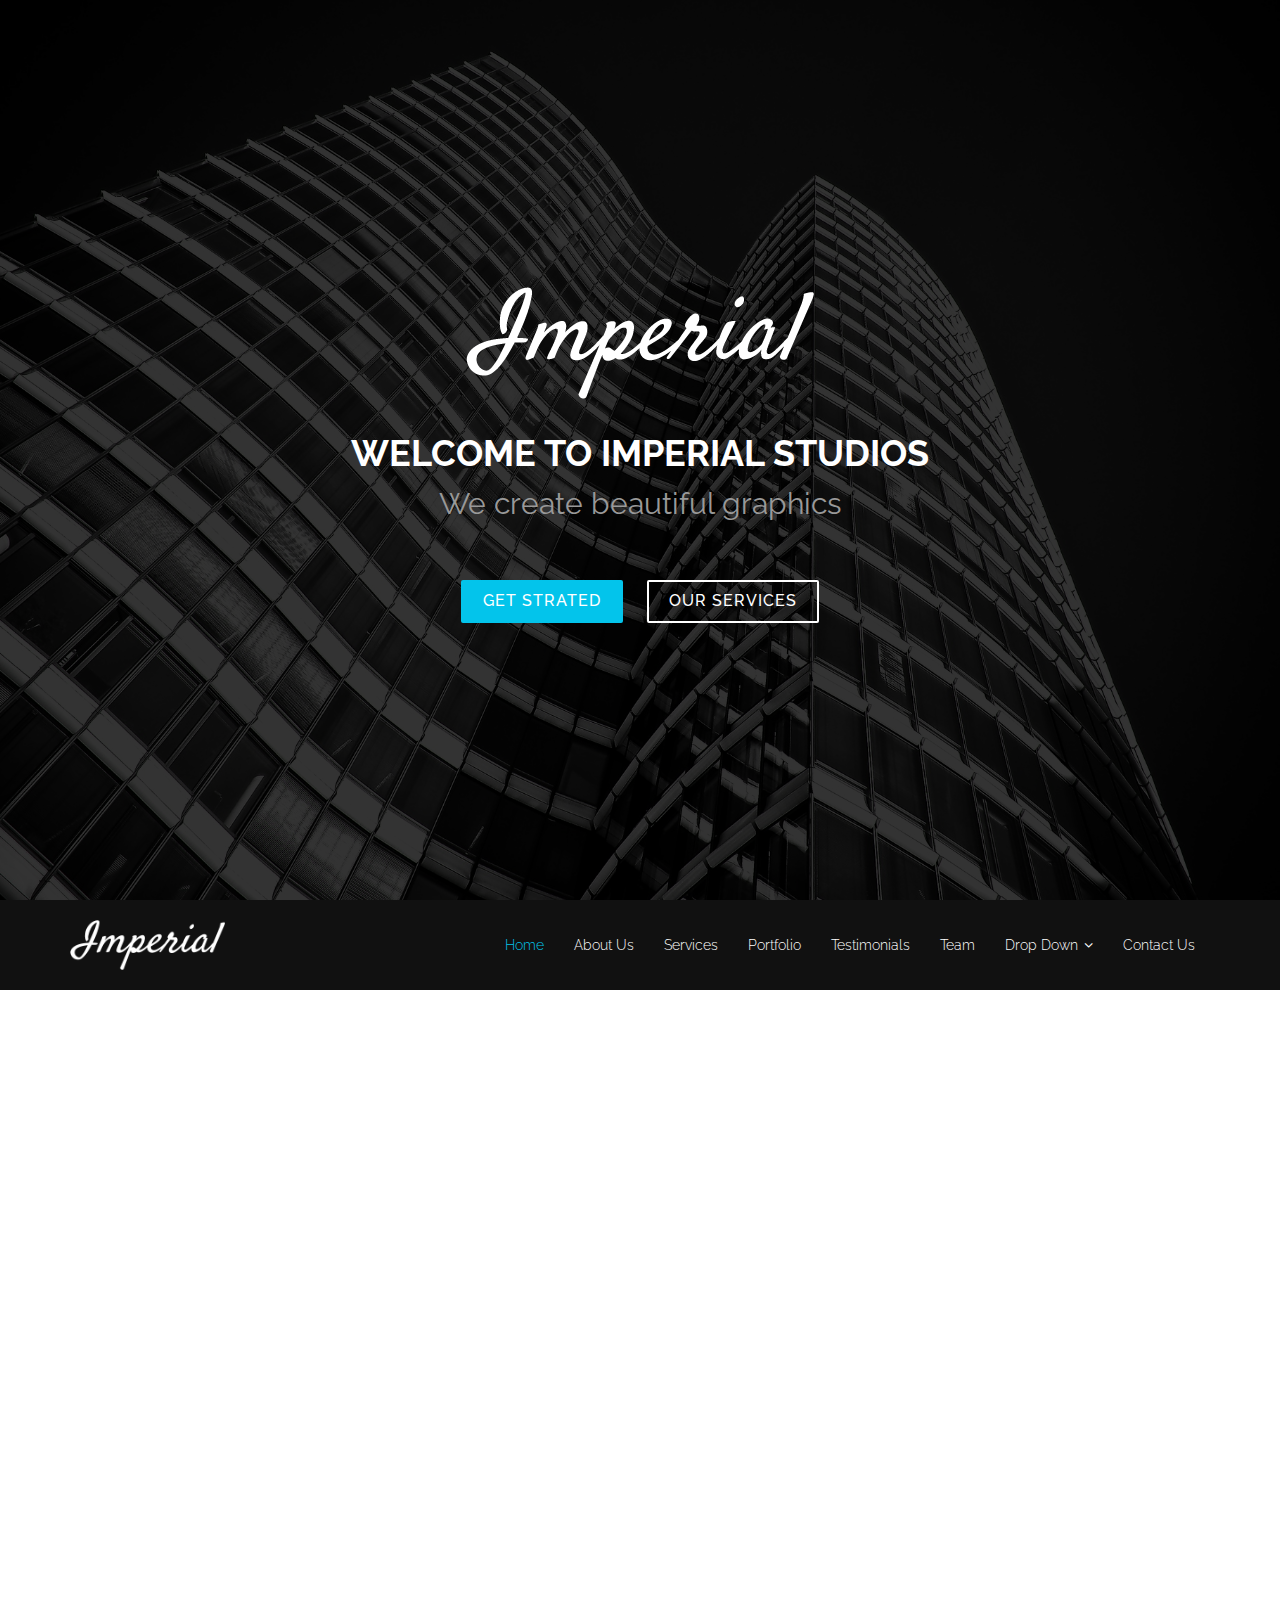
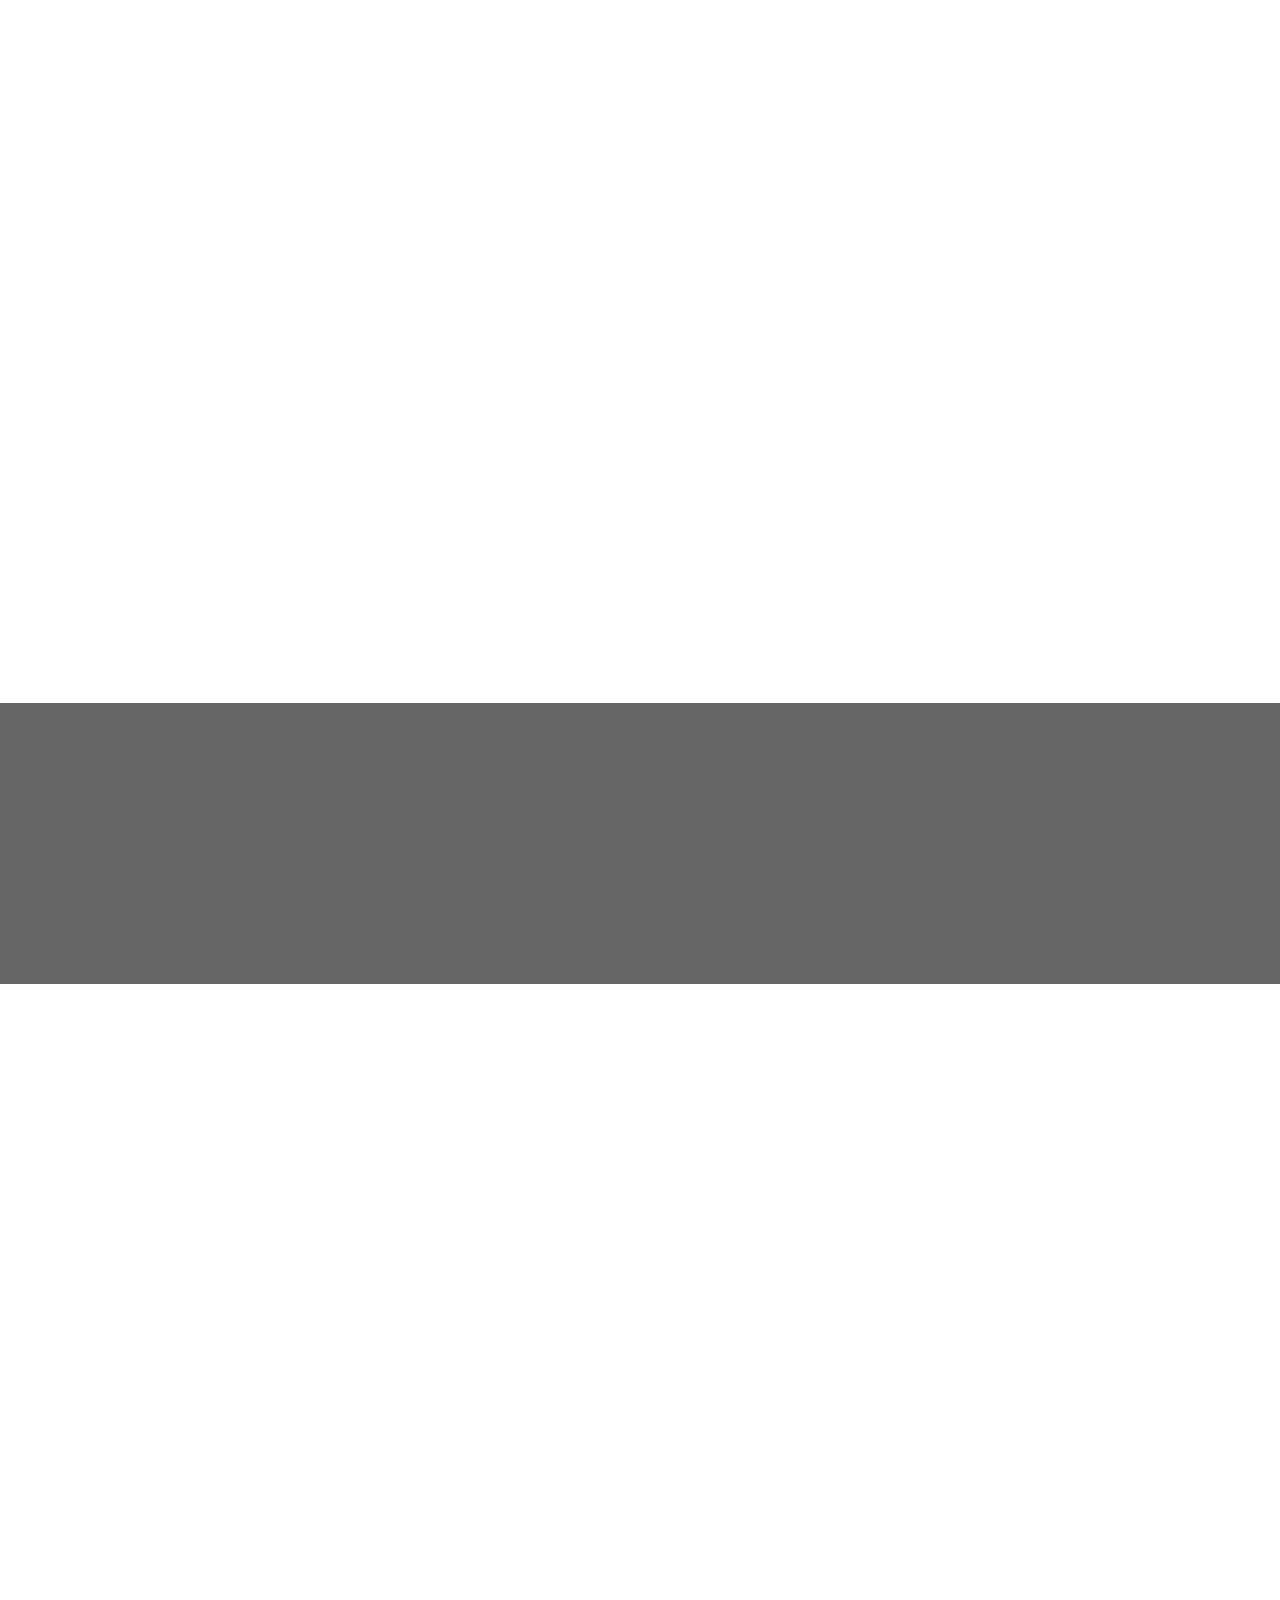
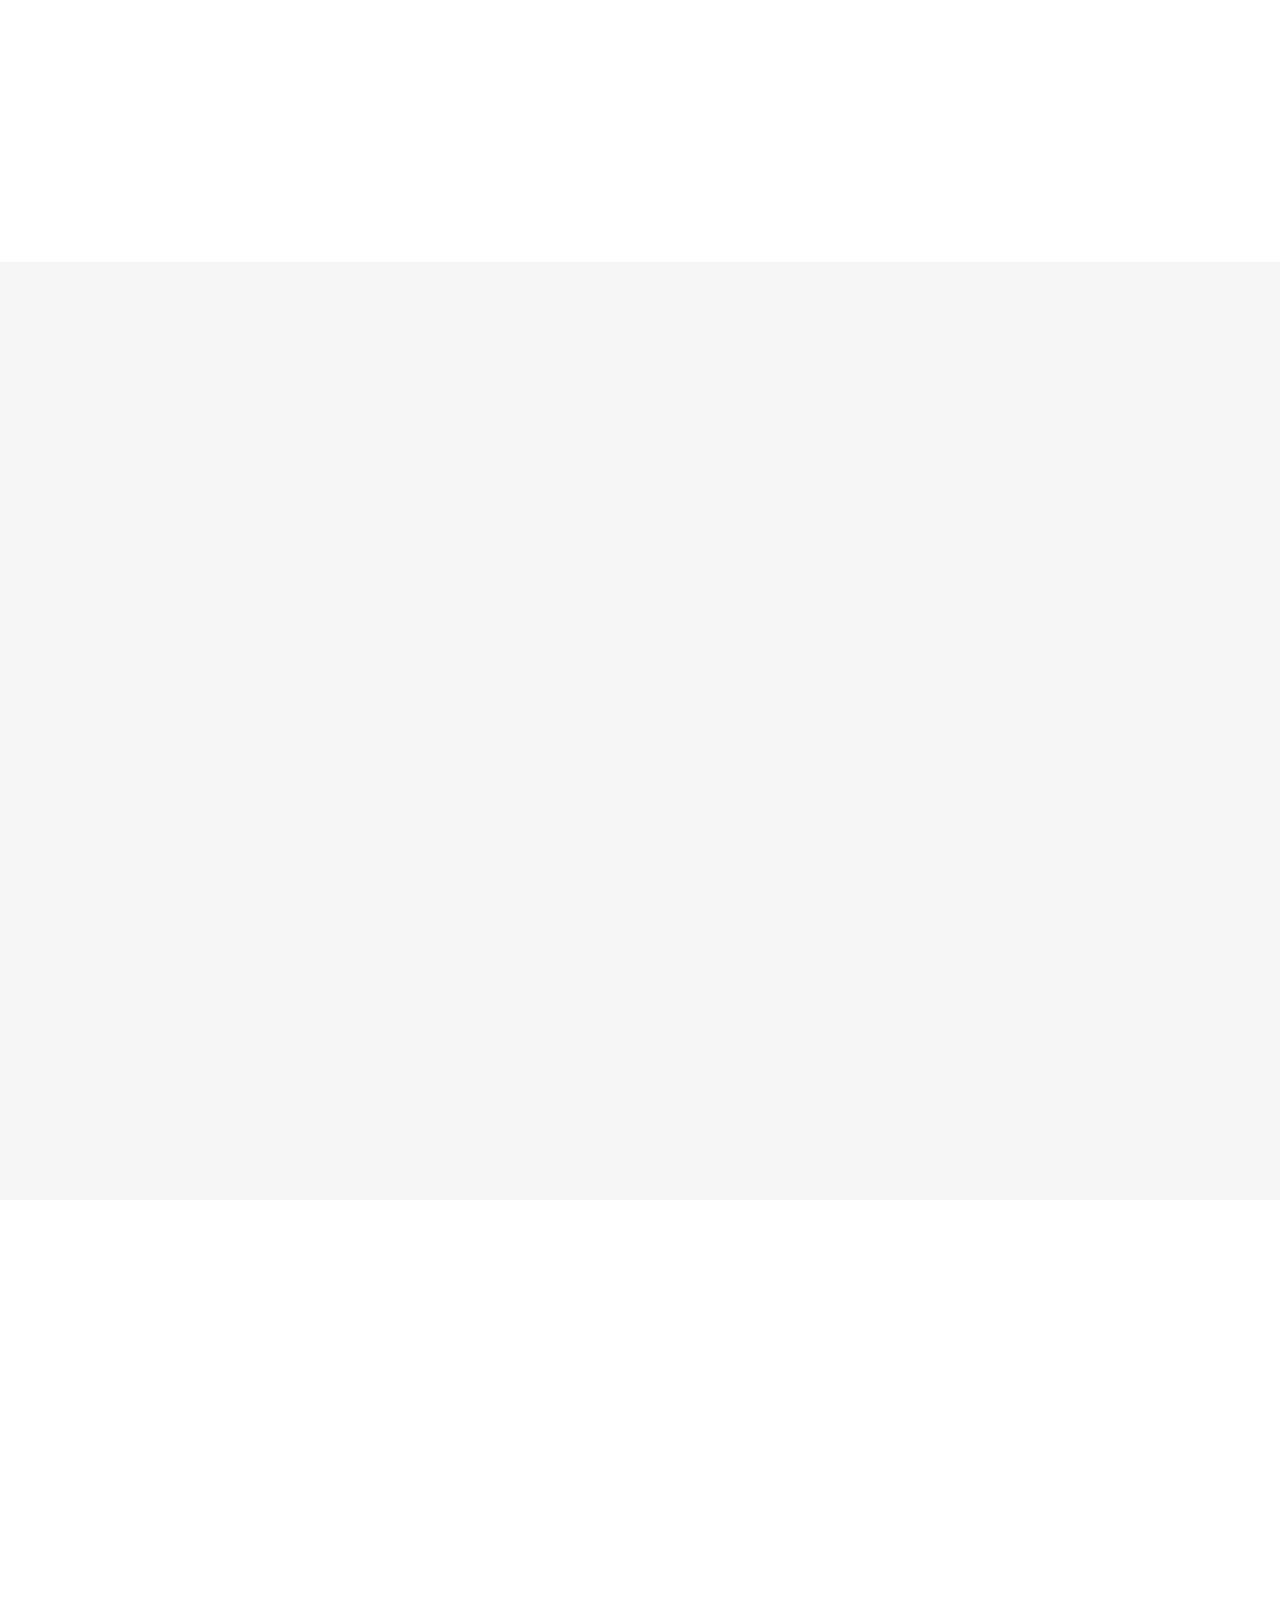
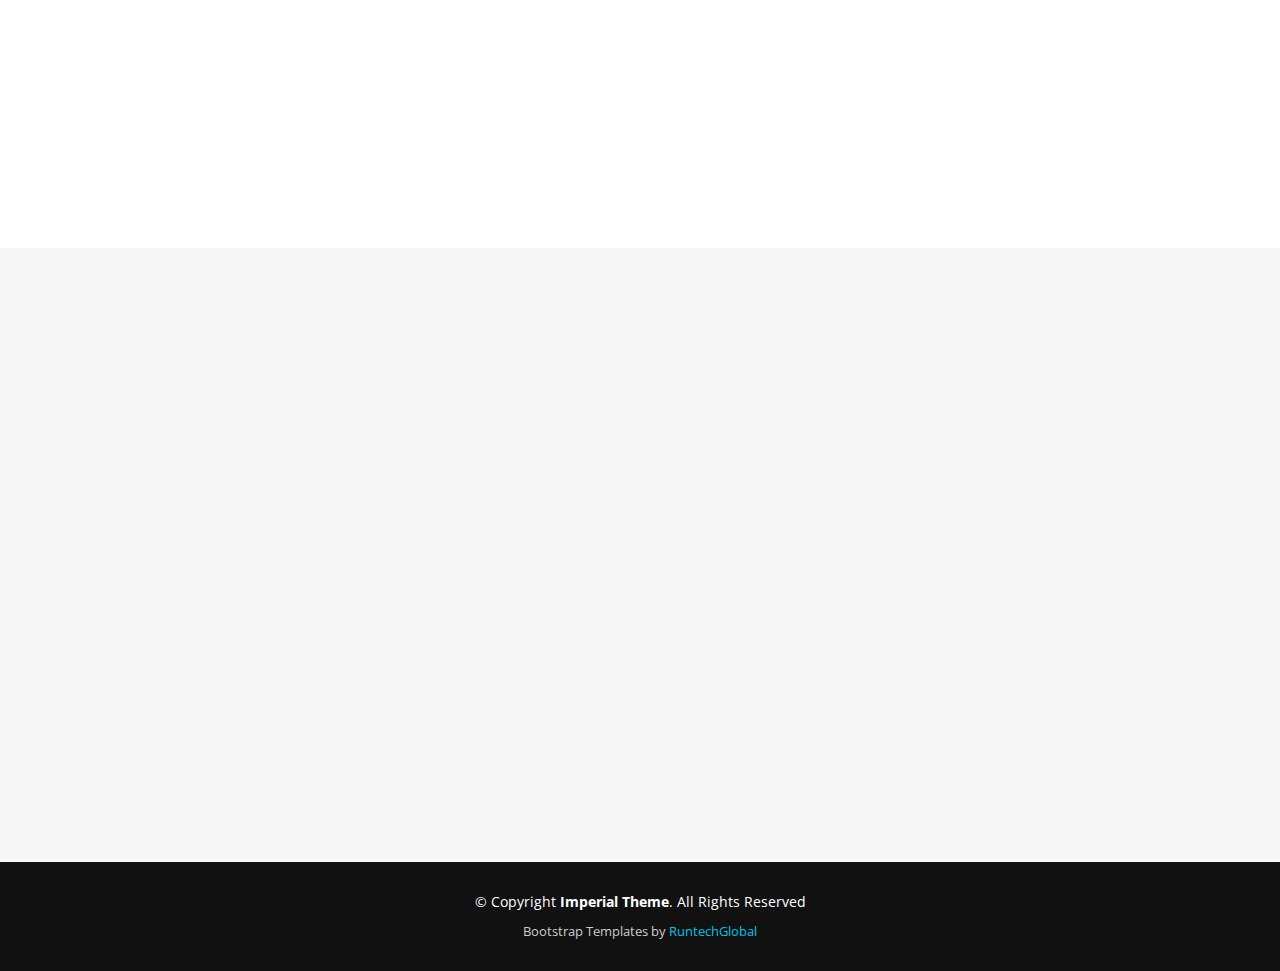
<file: Landingpagebrand/4/index.html>
<!DOCTYPE html>
<html lang="en">

<head>
  <meta charset="utf-8">
  <title>Imperial Boootstrap Template</title>
  <meta content="width=device-width, initial-scale=1.0" name="viewport">
  <meta content="" name="keywords">
  <meta content="" name="description">

  <!-- Facebook Opengraph integration: https://developers.facebook.com/docs/sharing/opengraph -->
  <meta property="og:title" content="">
  <meta property="og:image" content="">
  <meta property="og:url" content="">
  <meta property="og:site_name" content="">
  <meta property="og:description" content="">

  <!-- Twitter Cards integration: https://dev.twitter.com/cards/  -->
  <meta name="twitter:card" content="summary">
  <meta name="twitter:site" content="">
  <meta name="twitter:title" content="">
  <meta name="twitter:description" content="">
  <meta name="twitter:image" content="">

  <!-- Place your favicon.ico and apple-touch-icon.png in the template root directory -->
  <link href="favicon.ico" rel="shortcut icon">

  <!-- Google Fonts -->
  <link href="https://fonts.googleapis.com/css?family=Open+Sans:300,300i,400,400i,700,700i|Raleway:300,400,500,700,800" rel="stylesheet">

  <!-- Bootstrap CSS File -->
  <link href="lib/bootstrap/css/bootstrap.min.css" rel="stylesheet">

  <!-- Libraries CSS Files -->
  <link href="lib/font-awesome/css/font-awesome.min.css" rel="stylesheet">
  <link href="lib/animate-css/animate.min.css" rel="stylesheet">

  <!-- Main Stylesheet File -->
  <link href="css/style.css" rel="stylesheet">

  <!-- =======================================================
    Theme Name: Imperial
    Theme URL: https://RuntechGlobal.com/imperial-free-onepage-bootstrap-theme/
    Author: RuntechGlobal.com
    Author URL: https://RuntechGlobal.com
  ======================================================= -->
</head>

<body>
  <div id="preloader"></div>

  <!--==========================
  Hero Section
  ============================-->
  <section id="hero">
    <div class="hero-container">
      <div class="wow fadeIn">
        <div class="hero-logo">
          <img class="" src="img/logo.png" alt="Imperial">
        </div>

        <h1>Welcome to Imperial studios</h1>
        <h2>We create <span class="rotating">beautiful graphics, functional websites, working mobile apps</span></h2>
        <div class="actions">
          <a href="#about" class="btn-get-started">Get Strated</a>
          <a href="#services" class="btn-services">Our Services</a>
        </div>
      </div>
    </div>
  </section>

  <!--==========================
  Header Section
  ============================-->
  <header id="header">
    <div class="container">

      <div id="logo" class="pull-left">
        <a href="#hero"><img src="img/logo.png" alt="" title="" /></img></a>
        <!-- Uncomment below if you prefer to use a text image -->
        <!--<h1><a href="#hero">Header 1</a></h1>-->
      </div>

      <nav id="nav-menu-container">
        <ul class="nav-menu">
          <li class="menu-active"><a href="#hero">Home</a></li>
          <li><a href="#about">About Us</a></li>
          <li><a href="#services">Services</a></li>
          <li><a href="#portfolio">Portfolio</a></li>
          <li><a href="#testimonials">Testimonials</a></li>
          <li><a href="#team">Team</a></li>
          <li class="menu-has-children"><a href="">Drop Down</a>
            <ul>
              <li><a href="#">Drop Down 1</a></li>
              <li class="menu-has-children"><a href="#">Drop Down 2</a>
                <ul>
                  <li><a href="#">Deep Drop Down 1</a></li>
                  <li><a href="#">Deep Drop Down 2</a></li>
                  <li><a href="#">Deep Drop Down 3</a></li>
                  <li><a href="#">Deep Drop Down 4</a></li>
                  <li><a href="#">Deep Drop Down 5</a></li>
                </ul>
              </li>
              <li><a href="#">Drop Down 3</a></li>
              <li><a href="#">Drop Down 4</a></li>
              <li><a href="#">Drop Down 5</a></li>
            </ul>
          </li>
          <li><a href="#contact">Contact Us</a></li>
        </ul>
      </nav>
      <!-- #nav-menu-container -->
    </div>
  </header>
  <!-- #header -->

  <!--==========================
  About Section
  ============================-->
  <section id="about">
    <div class="container wow fadeInUp">
      <div class="row">
        <div class="col-md-12">
          <h3 class="section-title">About Us</h3>
          <div class="section-title-divider"></div>
          <p class="section-description">Sed ut perspiciatis unde omnis iste natus error sit voluptatem accusantium doloremque laudantium, totam rem aperiam</p>
        </div>
      </div>
    </div>
    <div class="container about-container wow fadeInUp">
      <div class="row">
        <div class="col-md-6 col-md-push-6 about-content">
          <h2 class="about-title">We provide great services and ideass</h2>
          <p class="about-text">
            Lorem ipsum dolor sit amet, consectetur adipiscing elit, sed do eiusmod tempor incididunt ut labore et dolore magna aliqua. Ut enim ad minim veniam, quis nostrud exercitation ullamco laboris nisi ut aliquip ex ea commodo consequat. Duis aute irure dolor
            in reprehenderit in voluptate
          </p>
          <p class="about-text">
            Ullamco laboris nisi ut aliquip ex ea commodo consequat. Duis aute irure dolor in reprehenderit in voluptate velit esse cillum dolore eu fugiat nulla pariatur. Excepteur sint occaecat cupidatat non proident, sunt in culpa qui officia deserunt mollit anim
            id est laborum
          </p>
          <p class="about-text">
            Ullamco laboris nisi ut aliquip ex ea commodo consequat. Duis aute irure dolor in reprehenderit in voluptate velit esse cillum dolore eu fugiat nulla pariatur. Excepteur sint occaecat cupidatat non proident, sunt in culpa qui officia deserunt mollit anim
            id est laborum
          </p>
        </div>
      </div>
    </div>
  </section>

  <!--==========================
  Services Section
  ============================-->
  <section id="services">
    <div class="container wow fadeInUp">
      <div class="row">
        <div class="col-md-12">
          <h3 class="section-title">Our Services</h3>
          <div class="section-title-divider"></div>
          <p class="section-description">At vero eos et accusamus et iusto odio dignissimos ducimus qui blanditiis praesentium</p>
        </div>
      </div>

      <div class="row">
        <div class="col-md-4 service-item">
          <div class="service-icon"><i class="fa fa-desktop"></i></div>
          <h4 class="service-title"><a href="">Lorem Ipsum</a></h4>
          <p class="service-description">Voluptatum deleniti atque corrupti quos dolores et quas molestias excepturi sint occaecati cupiditate non provident</p>
        </div>
        <div class="col-md-4 service-item">
          <div class="service-icon"><i class="fa fa-bar-chart"></i></div>
          <h4 class="service-title"><a href="">Dolor Sitema</a></h4>
          <p class="service-description">Minim veniam, quis nostrud exercitation ullamco laboris nisi ut aliquip ex ea commodo consequat tarad limino ata</p>
        </div>
        <div class="col-md-4 service-item">
          <div class="service-icon"><i class="fa fa-paper-plane"></i></div>
          <h4 class="service-title"><a href="">Sed ut perspiciatis</a></h4>
          <p class="service-description">Duis aute irure dolor in reprehenderit in voluptate velit esse cillum dolore eu fugiat nulla pariatur</p>
        </div>
        <div class="col-md-4 service-item">
          <div class="service-icon"><i class="fa fa-photo"></i></div>
          <h4 class="service-title"><a href="">Magni Dolores</a></h4>
          <p class="service-description">Excepteur sint occaecat cupidatat non proident, sunt in culpa qui officia deserunt mollit anim id est laborum</p>
        </div>
        <div class="col-md-4 service-item">
          <div class="service-icon"><i class="fa fa-road"></i></div>
          <h4 class="service-title"><a href="">Nemo Enim</a></h4>
          <p class="service-description">At vero eos et accusamus et iusto odio dignissimos ducimus qui blanditiis praesentium voluptatum deleniti atque</p>
        </div>
        <div class="col-md-4 service-item">
          <div class="service-icon"><i class="fa fa-shopping-bag"></i></div>
          <h4 class="service-title"><a href="">Eiusmod Tempor</a></h4>
          <p class="service-description">Et harum quidem rerum facilis est et expedita distinctio. Nam libero tempore, cum soluta nobis est eligendi</p>
        </div>
      </div>
    </div>
  </section>

  <!--==========================
  Subscrbe Section
  ============================-->
  <section id="subscribe">
    <div class="container wow fadeInUp">
      <div class="row">
        <div class="col-md-8">
          <h3 class="subscribe-title">Subscribe For Updates</h3>
          <p class="subscribe-text">Join our 1000+ subscribers and get access to the latest tools, freebies, product announcements and much more!</p>
        </div>
        <div class="col-md-4 subscribe-btn-container">
          <a class="subscribe-btn" href="#">Subscribe Now</a>
        </div>
      </div>
    </div>
  </section>

  <!--==========================
  Porfolio Section
  ============================-->
  <section id="portfolio">
    <div class="container wow fadeInUp">
      <div class="row">
        <div class="col-md-12">
          <h3 class="section-title">Portfolio</h3>
          <div class="section-title-divider"></div>
          <p class="section-description">Si stante, hoc natura videlicet vult, salvam esse se, quod concedimus ses haec dicturum fuisse</p>
        </div>
      </div>

      <div class="row">
        <div class="col-md-3">
          <a class="portfolio-item" style="background-image: url(img/portfolio-1.jpg);" href="">
            <div class="details">
              <h4>Portfolio 1</h4>
              <span>Alored dono par</span>
            </div>
          </a>
        </div>

        <div class="col-md-3">
          <a class="portfolio-item" style="background-image: url(img/portfolio-2.jpg);" href="">
            <div class="details">
              <h4>Portfolio 2</h4>
              <span>Alored dono par</span>
            </div>
          </a>
        </div>

        <div class="col-md-3">
          <a class="portfolio-item" style="background-image: url(img/portfolio-3.jpg);" href="">
            <div class="details">
              <h4>Portfolio 3</h4>
              <span>Alored dono par</span>
            </div>
          </a>
        </div>

        <div class="col-md-3">
          <a class="portfolio-item" style="background-image: url(img/portfolio-4.jpg);" href="">
            <div class="details">
              <h4>Portfolio 4</h4>
              <span>Alored dono par</span>
            </div>
          </a>
        </div>

        <div class="col-md-3">
          <a class="portfolio-item" style="background-image: url(img/portfolio-5.jpg);" href="">
            <div class="details">
              <h4>Portfolio 5</h4>
              <span>Alored dono par</span>
            </div>
          </a>
        </div>

        <div class="col-md-3">
          <a class="portfolio-item" style="background-image: url(img/portfolio-6.jpg);" href="">
            <div class="details">
              <h4>Portfolio 6</h4>
              <span>Alored dono par</span>
            </div>
          </a>
        </div>

        <div class="col-md-3">
          <a class="portfolio-item" style="background-image: url(img/portfolio-7.jpg);" href="">
            <div class="details">
              <h4>Portfolio 7</h4>
              <span>Alored dono par</span>
            </div>
          </a>
        </div>

        <div class="col-md-3">
          <a class="portfolio-item" style="background-image: url(img/portfolio-8.jpg);" href="">
            <div class="details">
              <h4>Portfolio 8</h4>
              <span>Alored dono par</span>
            </div>
          </a>
        </div>

      </div>
    </div>
  </section>

  <!--==========================
  Testimonials Section
  ============================-->
  <section id="testimonials">
    <div class="container wow fadeInUp">
      <div class="row">
        <div class="col-md-12">
          <h3 class="section-title">Testimonials</h3>
          <div class="section-title-divider"></div>
          <p class="section-description">Erdo lide, nora porodo filece, salvam esse se, quod concedimus ses haec dicturum fuisse</p>
        </div>
      </div>

      <div class="row">
        <div class="col-md-3">
          <div class="profile">
            <div class="pic"><img src="img/client-1.jpg" alt=""></div>
            <h4>Saul Goodman</h4>
            <span>Lawless Inc</span>
          </div>
        </div>
        <div class="col-md-9">
          <div class="quote">
            <b><img src="img/quote_sign_left.png" alt=""></b> Proin iaculis purus consequat sem cure digni ssim donec porttitora entum suscipit rhoncus. Accusantium quam, ultricies eget id, aliquam eget nibh et. Maecen aliquam, risus at semper. <small><img src="img/quote_sign_right.png" alt=""></small>
          </div>
        </div>
      </div>

      <div class="row">
        <div class="col-md-9">
          <div class="quote">
            <b><img src="img/quote_sign_left.png" alt=""></b> Sed ut perspiciatis unde omnis iste natus error sit voluptatem accusantium doloremque laudantium, totam rem aperiam, eaque ipsa quae ab illo inventore veritatis architecto beatae. <small><img src="img/quote_sign_right.png" alt=""></small>
          </div>
        </div>
        <div class="col-md-3">
          <div class="profile">
            <div class="pic"><img src="img/client-2.jpg" alt=""></div>
            <h4>Sara Wilsson</h4>
            <span>Odeo Inc</span>
          </div>
        </div>
      </div>

    </div>
  </section>

  <!--==========================
  Team Section
  ============================-->
  <section id="team">
    <div class="container wow fadeInUp">
      <div class="row">
        <div class="col-md-12">
          <h3 class="section-title">Our Team</h3>
          <div class="section-title-divider"></div>
          <p class="section-description">Sed ut perspiciatis unde omnis iste natus error sit voluptatem accusantium doloremque</p>
        </div>
      </div>

      <div class="row">
        <div class="col-md-3">
          <div class="member">
            <div class="pic"><img src="img/team-1.jpg" alt=""></div>
            <h4>Walter White</h4>
            <span>Chief Executive Officer</span>
            <div class="social">
              <a href=""><i class="fa fa-twitter"></i></a>
              <a href=""><i class="fa fa-facebook"></i></a>
              <a href=""><i class="fa fa-google-plus"></i></a>
              <a href=""><i class="fa fa-linkedin"></i></a>
            </div>
          </div>
        </div>

        <div class="col-md-3">
          <div class="member">
            <div class="pic"><img src="img/team-2.jpg" alt=""></div>
            <h4>Sarah Jhinson</h4>
            <span>Product Manager</span>
            <div class="social">
              <a href=""><i class="fa fa-twitter"></i></a>
              <a href=""><i class="fa fa-facebook"></i></a>
              <a href=""><i class="fa fa-google-plus"></i></a>
              <a href=""><i class="fa fa-linkedin"></i></a>
            </div>
          </div>
        </div>

        <div class="col-md-3">
          <div class="member">
            <div class="pic"><img src="img/team-3.jpg" alt=""></div>
            <h4>William Anderson</h4>
            <span>CTO</span>
            <div class="social">
              <a href=""><i class="fa fa-twitter"></i></a>
              <a href=""><i class="fa fa-facebook"></i></a>
              <a href=""><i class="fa fa-google-plus"></i></a>
              <a href=""><i class="fa fa-linkedin"></i></a>
            </div>
          </div>
        </div>

        <div class="col-md-3">
          <div class="member">
            <div class="pic"><img src="img/team-4.jpg" alt=""></div>
            <h4>Amanda Jepson</h4>
            <span>Accountant</span>
            <div class="social">
              <a href=""><i class="fa fa-twitter"></i></a>
              <a href=""><i class="fa fa-facebook"></i></a>
              <a href=""><i class="fa fa-google-plus"></i></a>
              <a href=""><i class="fa fa-linkedin"></i></a>
            </div>
          </div>
        </div>

      </div>
    </div>
  </section>

  <!--==========================
  Contact Section
  ============================-->
  <section id="contact">
    <div class="container wow fadeInUp">
      <div class="row">
        <div class="col-md-12">
          <h3 class="section-title">Contact Us</h3>
          <div class="section-title-divider"></div>
          <p class="section-description">Sed ut perspiciatis unde omnis iste natus error sit voluptatem accusantium doloremque</p>
        </div>
      </div>

      <div class="row">
        <div class="col-md-3 col-md-push-2">
          <div class="info">
            <div>
              <i class="fa fa-map-marker"></i>
              <p>A108 Adam Street<br>New York, NY 535022</p>
            </div>

            <div>
              <i class="fa fa-envelope"></i>
              <p>info@example.com</p>
            </div>

            <div>
              <i class="fa fa-phone"></i>
              <p>+1 5589 55488 55s</p>
            </div>

          </div>
        </div>

        <div class="col-md-5 col-md-push-2">
          <div class="form">
            <div id="sendmessage">Your message has been sent. Thank you!</div>
            <div id="errormessage"></div>
            <form action="" method="post" role="form" class="contactForm">
              <div class="form-group">
                <input type="text" name="name" class="form-control" id="name" placeholder="Your Name" data-rule="minlen:4" data-msg="Please enter at least 4 chars" />
                <div class="validation"></div>
              </div>
              <div class="form-group">
                <input type="email" class="form-control" name="email" id="email" placeholder="Your Email" data-rule="email" data-msg="Please enter a valid email" />
                <div class="validation"></div>
              </div>
              <div class="form-group">
                <input type="text" class="form-control" name="subject" id="subject" placeholder="Subject" data-rule="minlen:4" data-msg="Please enter at least 8 chars of subject" />
                <div class="validation"></div>
              </div>
              <div class="form-group">
                <textarea class="form-control" name="message" rows="5" data-rule="required" data-msg="Please write something for us" placeholder="Message"></textarea>
                <div class="validation"></div>
              </div>
              <div class="text-center"><button type="submit">Send Message</button></div>
            </form>
          </div>
        </div>

      </div>
    </div>
  </section>

  <!--==========================
  Footer
============================-->
  <footer id="footer">
    <div class="container">
      <div class="row">
        <div class="col-md-12">
          <div class="copyright">
            &copy; Copyright <strong>Imperial Theme</strong>. All Rights Reserved
          </div>
          <div class="credits">
            <!--
              All the links in the footer should remain intact.
              You can delete the links only if you purchased the pro version.
              Licensing information: https://RuntechGlobal.com/license/
              Purchase the pro version with working PHP/AJAX contact form: https://RuntechGlobal.com/buy/?theme=Imperial
            -->
            Bootstrap Templates by <a href="https://RuntechGlobal.com/">RuntechGlobal</a>
          </div>
        </div>
      </div>
    </div>
  </footer>
  <!-- #footer -->


  <!-- GetButton.io widget -->
<script type="text/javascript">
  (function () {
      var options = {
          whatsapp: "+2348035742298", // WhatsApp number
          call_to_action: "Message us", // Call to action
          position: "left", // Position may be 'right' or 'left'
          pre_filled_message: "Message us", // WhatsApp pre-filled message
      };
      var proto = document.location.protocol, host = "getbutton.io", url = proto + "//static." + host;
      var s = document.createElement('script'); s.type = 'text/javascript'; s.async = true; s.src = url + '/widget-send-button/js/init.js';
      s.onload = function () { WhWidgetSendButton.init(host, proto, options); };
      var x = document.getElementsByTagName('script')[0]; x.parentNode.insertBefore(s, x);
  })();
</script>
<!-- /GetButton.io widget -->

  <a href="#" class="back-to-top"><i class="fa fa-chevron-up"></i></a>

  <!-- Required JavaScript Libraries -->
  <script src="lib/jquery/jquery.min.js"></script>
  <script src="lib/bootstrap/js/bootstrap.min.js"></script>
  <script src="lib/superfish/hoverIntent.js"></script>
  <script src="lib/superfish/superfish.min.js"></script>
  <script src="lib/morphext/morphext.min.js"></script>
  <script src="lib/wow/wow.min.js"></script>
  <script src="lib/stickyjs/sticky.js"></script>
  <script src="lib/easing/easing.js"></script>

  <!-- Template Specisifc Custom Javascript File -->
  <script src="js/custom.js"></script>

  <script src="contactform/contactform.js"></script>


</body>

</html>
</file>
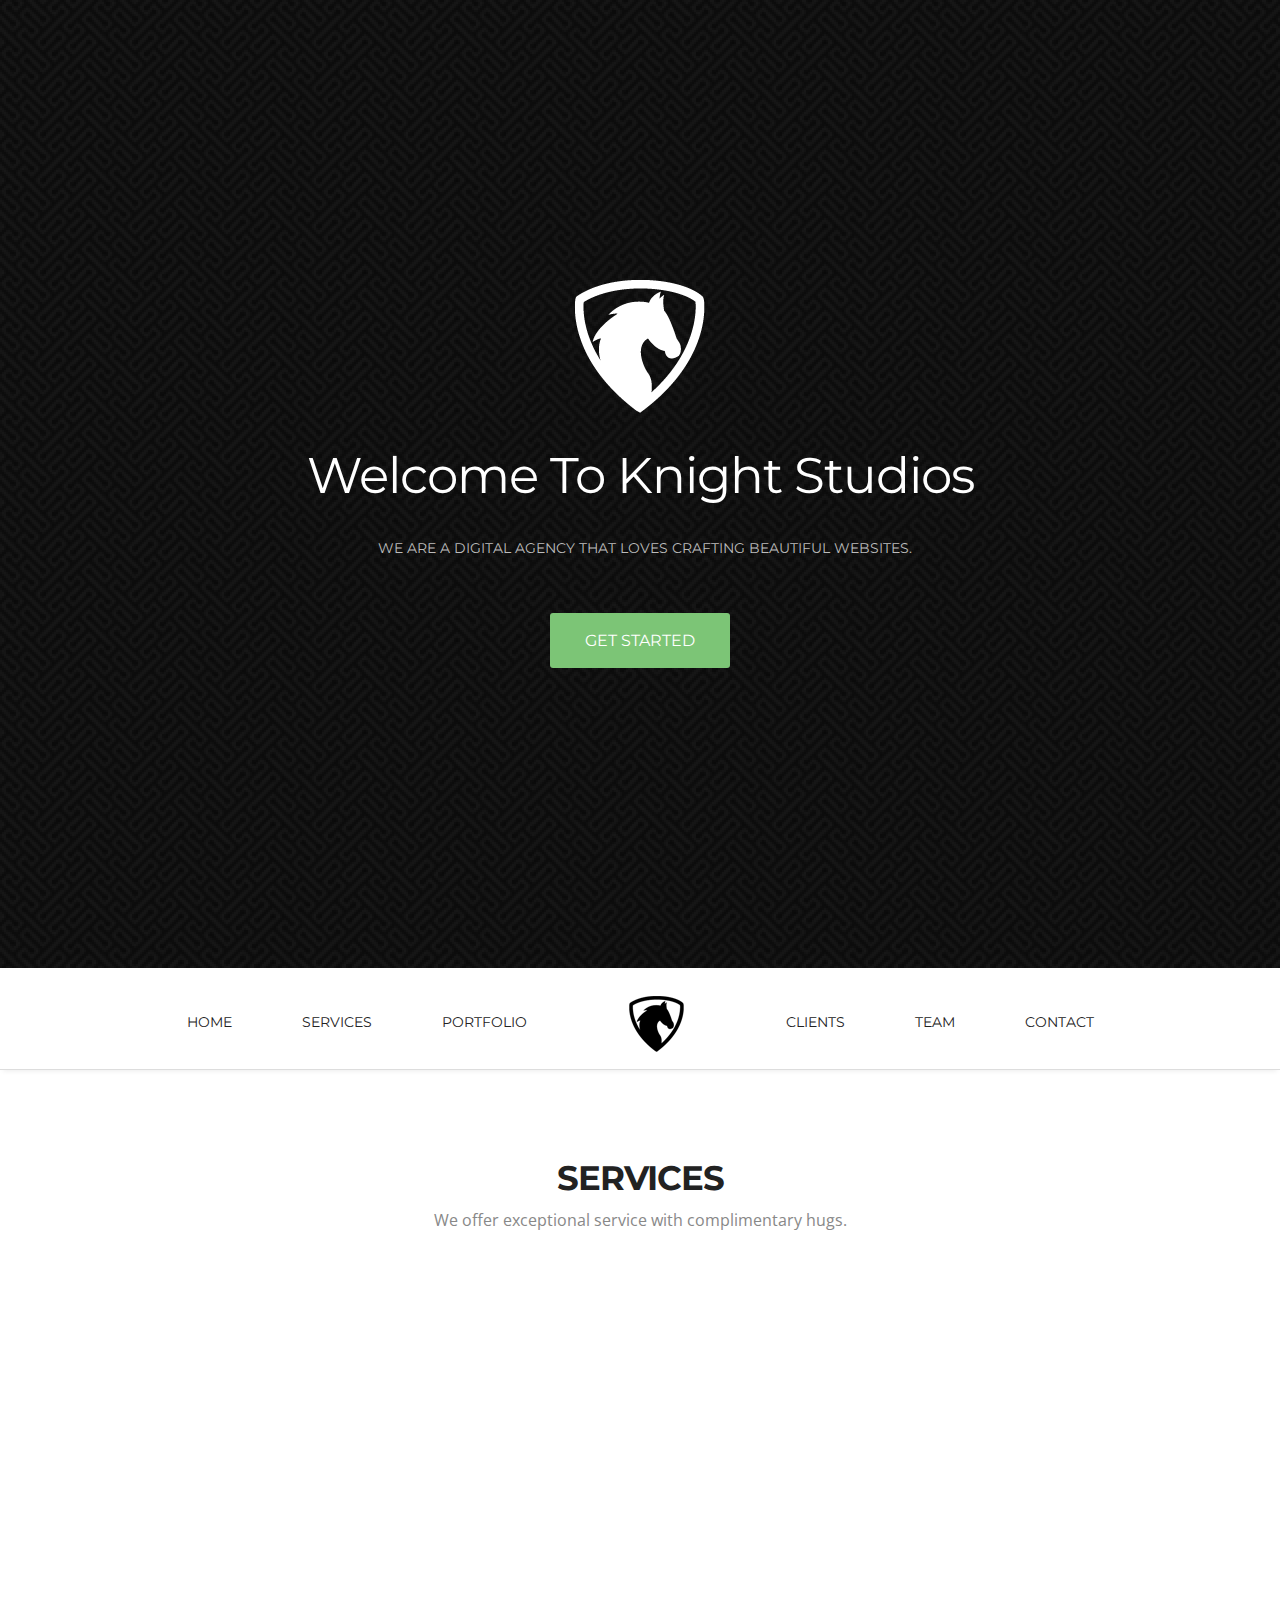
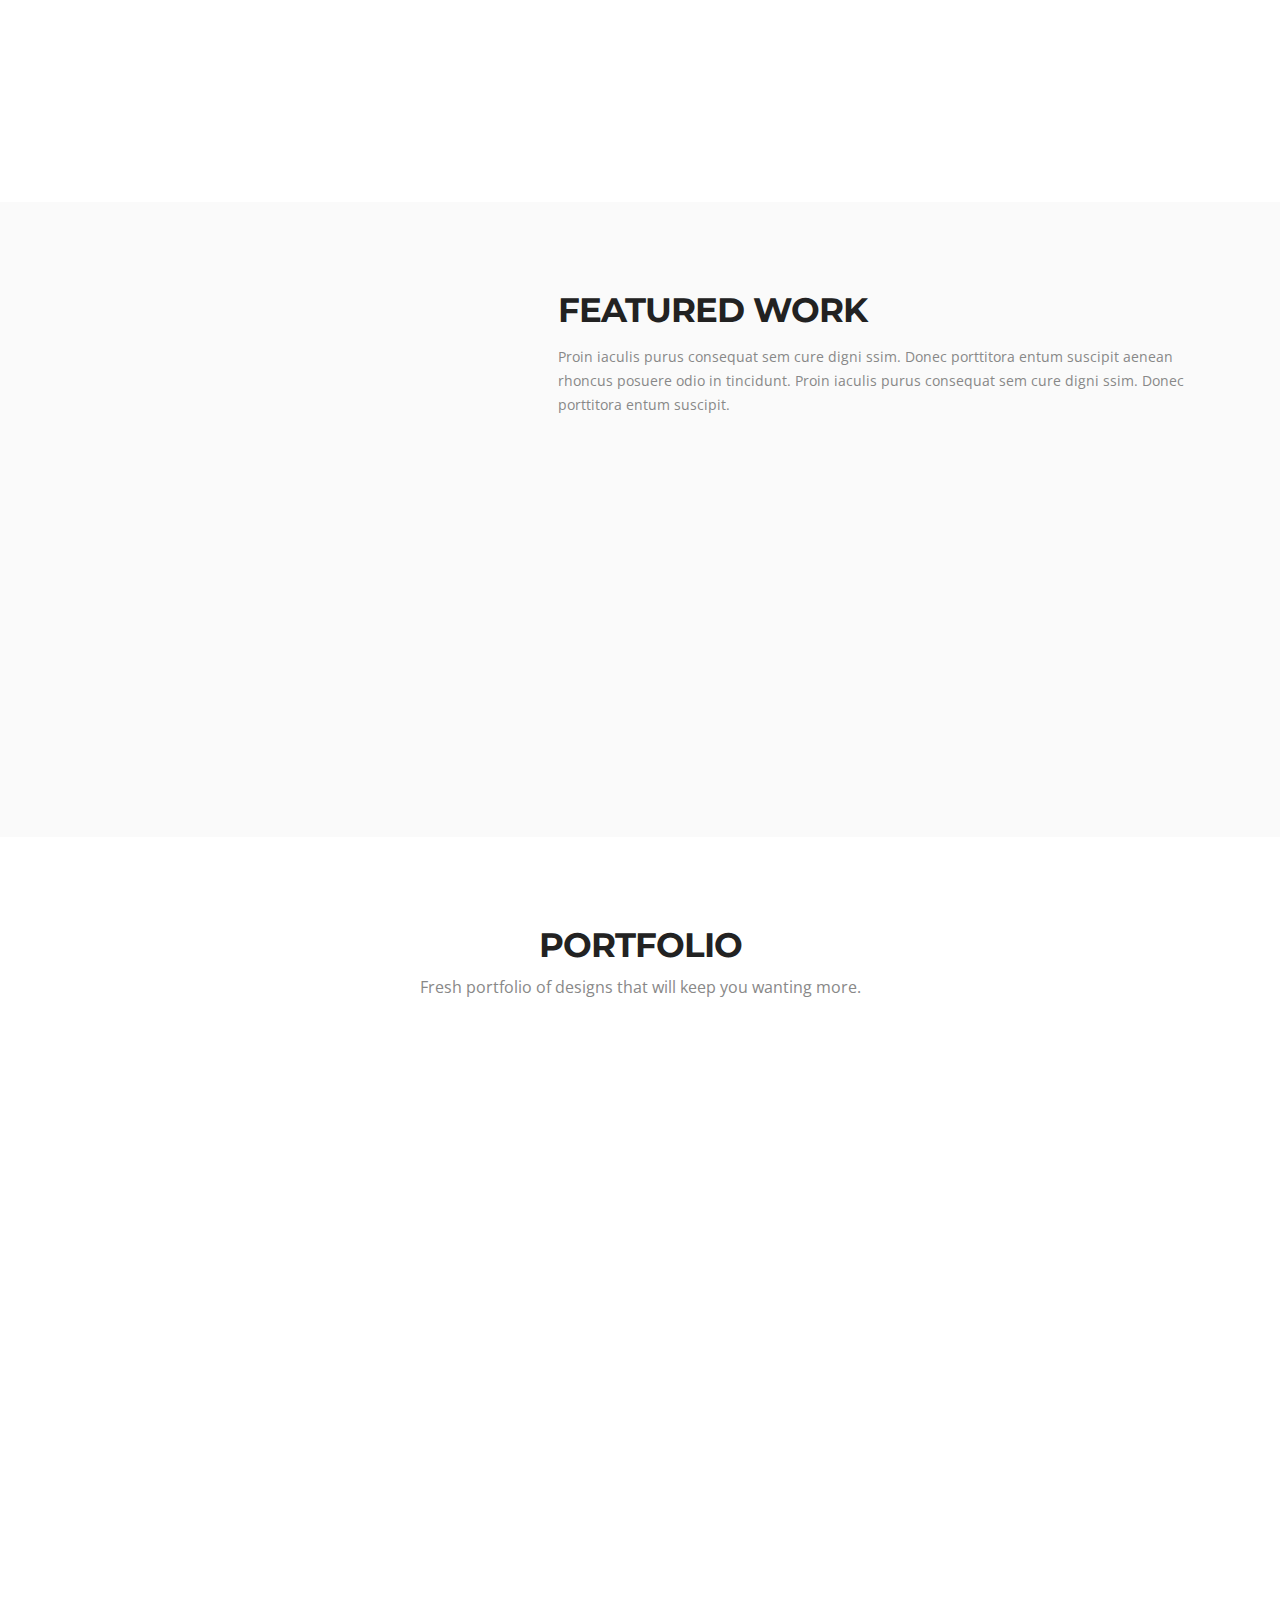
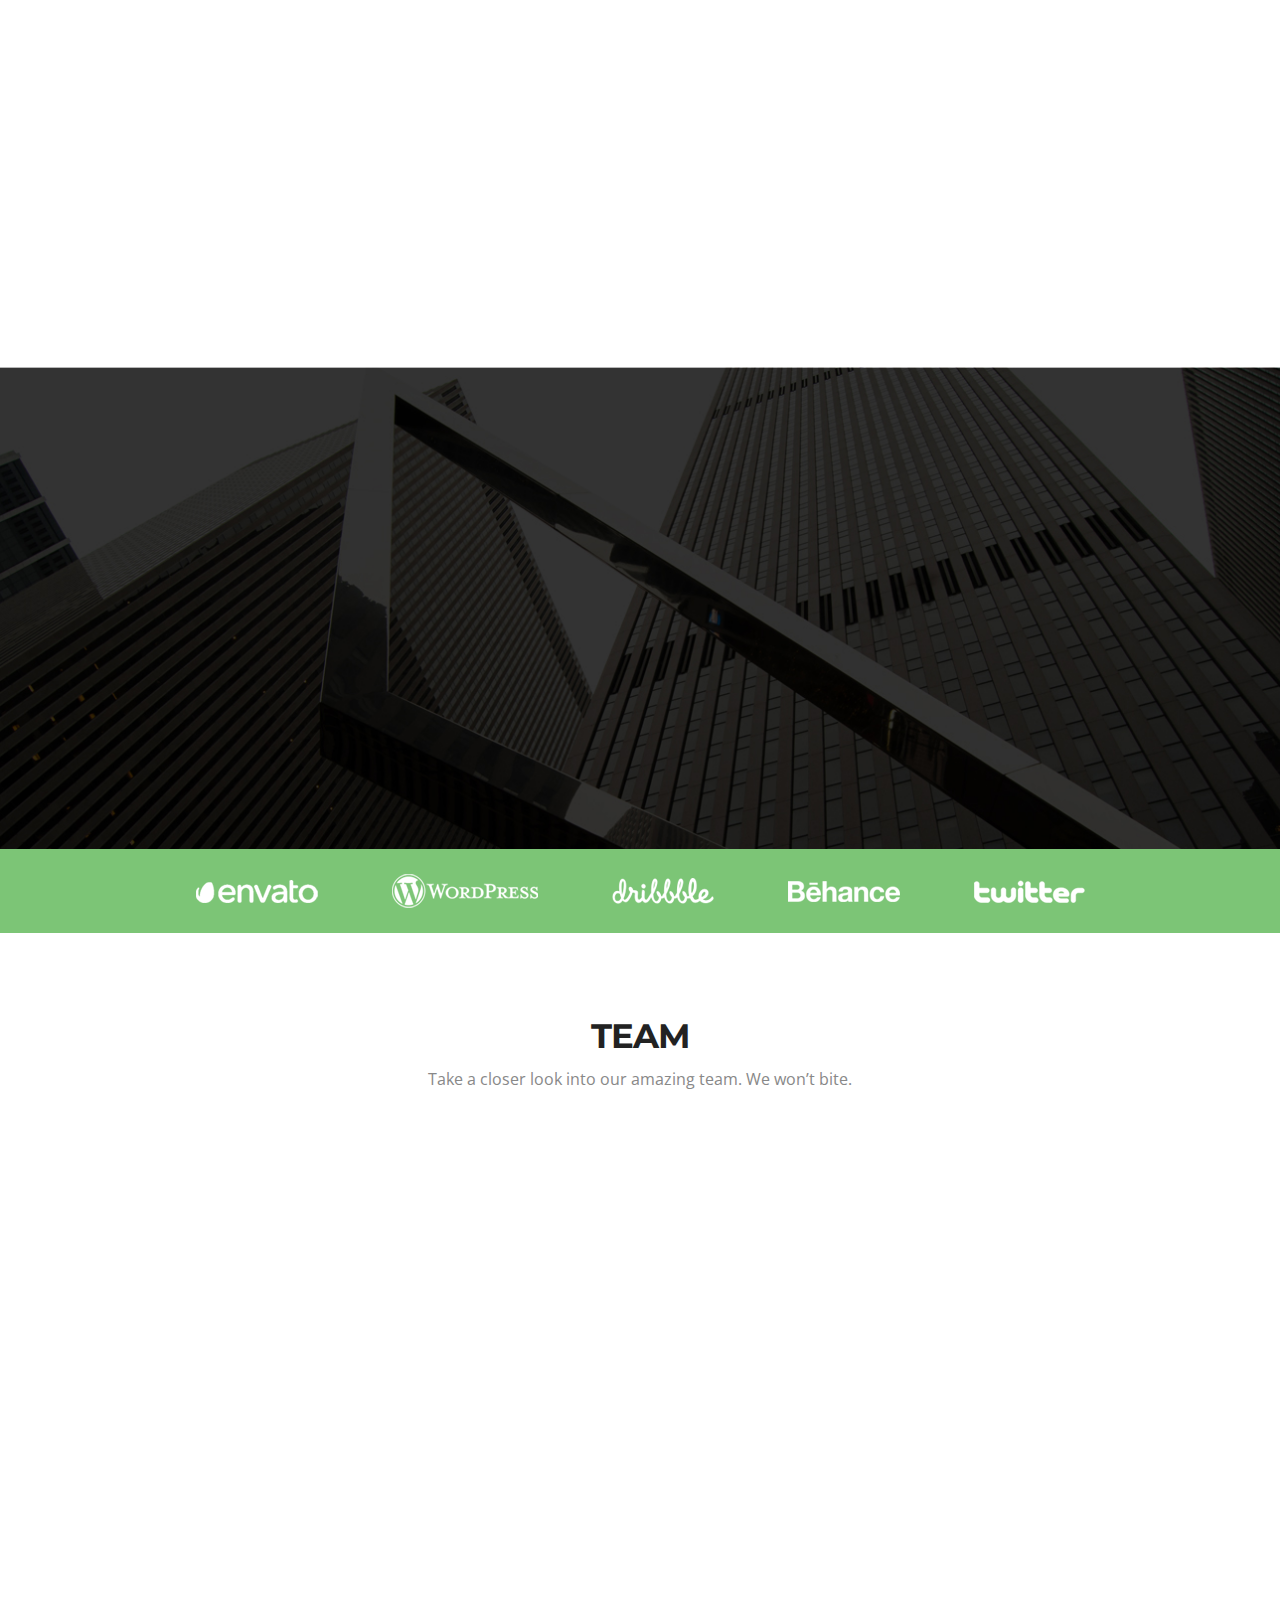
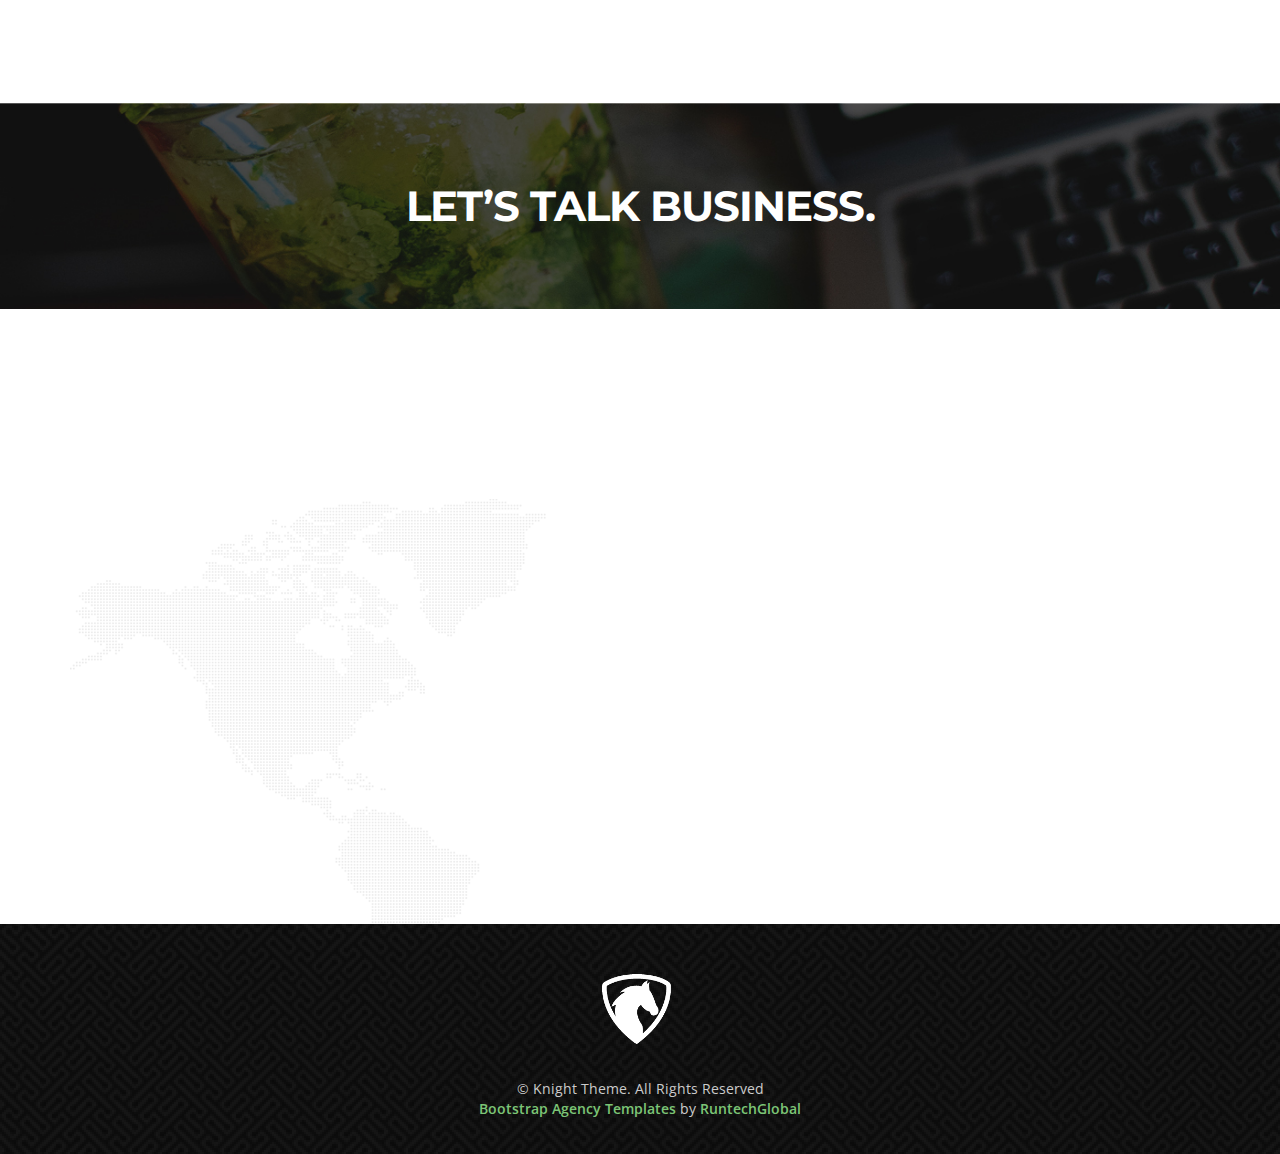
<file: Landingpagebrand/5/index.html>
<!doctype html>
<html>

<head>
	<meta charset="utf-8">
	<meta name="viewport" content="width=device-width, maximum-scale=1">

	<title>Homepage</title>
	<link rel="icon" href="favicon.png" type="image/png">
	<link rel="shortcut icon" href="favicon.ico" type="img/x-icon">

	<link href='https://fonts.googleapis.com/css?family=Montserrat:400,700' rel='stylesheet' type='text/css'>
	<link href='https://fonts.googleapis.com/css?family=Open+Sans:400,300,800italic,700italic,600italic,400italic,300italic,800,700,600' rel='stylesheet' type='text/css'>

	<link href="css/bootstrap.css" rel="stylesheet" type="text/css">
	<link href="css/style.css" rel="stylesheet" type="text/css">
	<link href="css/font-awesome.css" rel="stylesheet" type="text/css">
	<link href="css/responsive.css" rel="stylesheet" type="text/css">
	<link href="css/animate.css" rel="stylesheet" type="text/css">

	<script type="text/javascript" src="js/jquery.1.8.3.min.js"></script>
	<script type="text/javascript" src="js/bootstrap.js"></script>
	<script type="text/javascript" src="js/jquery-scrolltofixed.js"></script>
	<script type="text/javascript" src="js/jquery.easing.1.3.js"></script>
	<script type="text/javascript" src="js/jquery.isotope.js"></script>
	<script type="text/javascript" src="js/wow.js"></script>
	<script type="text/javascript" src="js/classie.js"></script>
	<script src="contactform/contactform.js"></script>

	<!-- =======================================================
    Theme Name: Knight
    Theme URL: https://RuntechGlobal.com/knight-free-bootstrap-theme/
    Author: RuntechGlobal
    Author URL: https://RuntechGlobal.com
	======================================================= -->

</head>

<body>
	<header class="header" id="header">
		<!--header-start-->
		<div class="container">
			<figure class="logo animated fadeInDown delay-07s">
				<a href="#"><img src="img/logo.png" alt=""></a>
			</figure>
			<h1 class="animated fadeInDown delay-07s">Welcome To Knight Studios</h1>
			<ul class="we-create animated fadeInUp delay-1s">
				<li>We are a digital agency that loves crafting beautiful websites.</li>
			</ul>
			<a class="link animated fadeInUp delay-1s servicelink" href="#service">Get Started</a>
		</div>
	</header>
	<!--header-end-->

	<nav class="main-nav-outer" id="test">
		<!--main-nav-start-->
		<div class="container">
			<ul class="main-nav">
				<li><a href="#header">Home</a></li>
				<li><a href="#service">Services</a></li>
				<li><a href="#Portfolio">Portfolio</a></li>
				<li class="small-logo"><a href="#header"><img src="img/small-logo.png" alt=""></a></li>
				<li><a href="#client">Clients</a></li>
				<li><a href="#team">Team</a></li>
				<li><a href="#contact">Contact</a></li>
			</ul>
			<a class="res-nav_click" href="#"><i class="fa-bars"></i></a>
		</div>
	</nav>
	<!--main-nav-end-->



	<section class="main-section" id="service">
		<!--main-section-start-->
		<div class="container">
			<h2>Services</h2>
			<h6>We offer exceptional service with complimentary hugs.</h6>
			<div class="row">
				<div class="col-lg-4 col-sm-6 wow fadeInLeft delay-05s">
					<div class="service-list">
						<div class="service-list-col1">
							<i class="fa-paw"></i>
						</div>
						<div class="service-list-col2">
							<h3>branding &amp; identity</h3>
							<p>Proin iaculis purus digni consequat sem digni ssim. Donec entum digni ssim.</p>
						</div>
					</div>
					<div class="service-list">
						<div class="service-list-col1">
							<i class="fa-gear"></i>
						</div>
						<div class="service-list-col2">
							<h3>web development</h3>
							<p>Proin iaculis purus consequat sem digni ssim. Digni ssim porttitora .</p>
						</div>
					</div>
					<div class="service-list">
						<div class="service-list-col1">
							<i class="fa-apple"></i>
						</div>
						<div class="service-list-col2">
							<h3>mobile design</h3>
							<p>Proin iaculis purus consequat digni sem digni ssim. Purus donec porttitora entum.</p>
						</div>
					</div>
					<div class="service-list">
						<div class="service-list-col1">
							<i class="fa-medkit"></i>
						</div>
						<div class="service-list-col2">
							<h3>24/7 Support</h3>
							<p>Proin iaculis purus consequat sem digni ssim. Sem porttitora entum.</p>
						</div>
					</div>
				</div>
				<figure class="col-lg-8 col-sm-6  text-right wow fadeInUp delay-02s">
					<img src="img/macbook-pro.png" alt="">
				</figure>

			</div>
		</div>
	</section>
	<!--main-section-end-->



	<section class="main-section alabaster">
		<!--main-section alabaster-start-->
		<div class="container">
			<div class="row">
				<figure class="col-lg-5 col-sm-4 wow fadeInLeft">
					<img src="img/iphone.png" alt="">
				</figure>
				<div class="col-lg-7 col-sm-8 featured-work">
					<h2>featured work</h2>
					<P class="padding-b">Proin iaculis purus consequat sem cure digni ssim. Donec porttitora entum suscipit aenean rhoncus posuere odio in tincidunt. Proin iaculis purus consequat sem cure digni ssim. Donec porttitora entum suscipit.</P>
					<div class="featured-box">
						<div class="featured-box-col1 wow fadeInRight delay-02s">
							<i class="fa-magic"></i>
						</div>
						<div class="featured-box-col2 wow fadeInRight delay-02s">
							<h3>magic of theme development</h3>
							<p>Proin iaculis purus consequat sem cure digni ssim. Donec porttitora entum suscipit aenean rhoncus posuere odio in tincidunt. </p>
						</div>
					</div>
					<div class="featured-box">
						<div class="featured-box-col1 wow fadeInRight delay-04s">
							<i class="fa-gift"></i>
						</div>
						<div class="featured-box-col2 wow fadeInRight delay-04s">
							<h3>neatly packaged</h3>
							<p>Proin iaculis purus consequat sem cure digni ssim. Donec porttitora entum suscipit aenean rhoncus posuere odio in tincidunt. </p>
						</div>
					</div>
					<div class="featured-box">
						<div class="featured-box-col1 wow fadeInRight delay-06s">
							<i class="fa-dashboard"></i>
						</div>
						<div class="featured-box-col2 wow fadeInRight delay-06s">
							<h3>SEO optimized</h3>
							<p>Proin iaculis purus consequat sem cure digni ssim. Donec porttitora entum suscipit aenean rhoncus posuere odio in tincidunt. </p>
						</div>
					</div>
					<a class="Learn-More" href="#">Learn More</a>
				</div>
			</div>
		</div>
	</section>
	<!--main-section alabaster-end-->



	<section class="main-section paddind" id="Portfolio">
		<!--main-section-start-->
		<div class="container">
			<h2>Portfolio</h2>
			<h6>Fresh portfolio of designs that will keep you wanting more.</h6>
			<div class="portfolioFilter">
				<ul class="Portfolio-nav wow fadeIn delay-02s">
					<li><a href="#" data-filter="*" class="current">All</a></li>
					<li><a href="#" data-filter=".branding">Branding</a></li>
					<li><a href="#" data-filter=".webdesign">Web design</a></li>
					<li><a href="#" data-filter=".printdesign">Print design</a></li>
					<li><a href="#" data-filter=".photography">Photography</a></li>
				</ul>
			</div>

		</div>
		<div class="portfolioContainer wow fadeInUp delay-04s">
			<div class=" Portfolio-box printdesign">
				<a href="#"><img src="img/Portfolio-pic1.jpg" alt=""></a>
				<h3>Foto Album</h3>
				<p>Print Design</p>
			</div>
			<div class="Portfolio-box webdesign">
				<a href="#"><img src="img/Portfolio-pic2.jpg" alt=""></a>
				<h3>Luca Theme</h3>
				<p>Web Design</p>
			</div>
			<div class=" Portfolio-box branding">
				<a href="#"><img src="img/Portfolio-pic3.jpg" alt=""></a>
				<h3>Uni Sans</h3>
				<p>Branding</p>
			</div>
			<div class=" Portfolio-box photography">
				<a href="#"><img src="img/Portfolio-pic4.jpg" alt=""></a>
				<h3>Vinyl Record</h3>
				<p>Photography</p>
			</div>
			<div class=" Portfolio-box branding">
				<a href="#"><img src="img/Portfolio-pic5.jpg" alt=""></a>
				<h3>Hipster</h3>
				<p>Branding</p>
			</div>
			<div class=" Portfolio-box photography">
				<a href="#"><img src="img/Portfolio-pic6.jpg" alt=""></a>
				<h3>Windmills</h3>
				<p>Photography</p>
			</div>
		</div>
	</section>
	<!--main-section-end-->


	<section class="main-section client-part" id="client">
		<!--main-section client-part-start-->
		<div class="container">
			<b class="quote-right wow fadeInDown delay-03"><i class="fa-quote-right"></i></b>
			<div class="row">
				<div class="col-lg-12">
					<p class="client-part-haead wow fadeInDown delay-05">It was a pleasure to work with the guys at Knight Studio. They made sure we were well fed and drunk all the time!</p>
				</div>
			</div>
			<ul class="client wow fadeIn delay-05s">
				<li><a href="#">
            	<img src="img/client-pic1.jpg" alt="">
                <h3>James Bond</h3>
                <span>License To Drink Inc.</span>
            </a></li>
			</ul>
		</div>
	</section>
	<!--main-section client-part-end-->
	<div class="c-logo-part">
		<!--c-logo-part-start-->
		<div class="container">
			<ul>
				<li><a href="#"><img src="img/c-liogo1.png" alt=""></a></li>
				<li><a href="#"><img src="img/c-liogo2.png" alt=""></a></li>
				<li><a href="#"><img src="img/c-liogo3.png" alt=""></a></li>
				<li><a href="#"><img src="img/c-liogo4.png" alt=""></a></li>
				<li><a href="#"><img src="img/c-liogo5.png" alt=""></a></li>
			</ul>
		</div>
	</div>
	<!--c-logo-part-end-->
	<section class="main-section team" id="team">
		<!--main-section team-start-->
		<div class="container">
			<h2>team</h2>
			<h6>Take a closer look into our amazing team. We won’t bite.</h6>
			<div class="team-leader-block clearfix">
				<div class="team-leader-box">
					<div class="team-leader wow fadeInDown delay-03s">
						<div class="team-leader-shadow"><a href="#"></a></div>
						<img src="img/team-leader-pic1.jpg" alt="">
						<ul>
							<li><a href="#" class="fa-twitter"></a></li>
							<li><a href="#" class="fa-facebook"></a></li>
							<li><a href="#" class="fa-pinterest"></a></li>
							<li><a href="#" class="fa-google-plus"></a></li>
						</ul>
					</div>
					<h3 class="wow fadeInDown delay-03s">Walter White</h3>
					<span class="wow fadeInDown delay-03s">Chief Executive Officer</span>
					<p class="wow fadeInDown delay-03s">Lorem ipsum dolor sit amet, consectetur adipiscing elit. Proin consequat sollicitudin cursus. Dolor sit amet, consectetur adipiscing elit proin consequat.</p>
				</div>
				<div class="team-leader-box">
					<div class="team-leader  wow fadeInDown delay-06s">
						<div class="team-leader-shadow"><a href="#"></a></div>
						<img src="img/team-leader-pic2.jpg" alt="">
						<ul>
							<li><a href="#" class="fa-twitter"></a></li>
							<li><a href="#" class="fa-facebook"></a></li>
							<li><a href="#" class="fa-pinterest"></a></li>
							<li><a href="#" class="fa-google-plus"></a></li>
						</ul>
					</div>
					<h3 class="wow fadeInDown delay-06s">Jesse Pinkman</h3>
					<span class="wow fadeInDown delay-06s">Product Manager</span>
					<p class="wow fadeInDown delay-06s">Lorem ipsum dolor sit amet, consectetur adipiscing elit. Proin consequat sollicitudin cursus. Dolor sit amet, consectetur adipiscing elit proin consequat.</p>
				</div>
				<div class="team-leader-box">
					<div class="team-leader wow fadeInDown delay-09s">
						<div class="team-leader-shadow"><a href="#"></a></div>
						<img src="img/team-leader-pic3.jpg" alt="">
						<ul>
							<li><a href="#" class="fa-twitter"></a></li>
							<li><a href="#" class="fa-facebook"></a></li>
							<li><a href="#" class="fa-pinterest"></a></li>
							<li><a href="#" class="fa-google-plus"></a></li>
						</ul>
					</div>
					<h3 class="wow fadeInDown delay-09s">Skyler white</h3>
					<span class="wow fadeInDown delay-09s">Accountant</span>
					<p class="wow fadeInDown delay-09s">Lorem ipsum dolor sit amet, consectetur adipiscing elit. Proin consequat sollicitudin cursus. Dolor sit amet, consectetur adipiscing elit proin consequat.</p>
				</div>
			</div>
		</div>
	</section>
	<!--main-section team-end-->



	<section class="business-talking">
		<!--business-talking-start-->
		<div class="container">
			<h2>Let’s Talk Business.</h2>
		</div>
	</section>
	<!--business-talking-end-->
	<div class="container">
		<section class="main-section contact" id="contact">

			<div class="row">
				<div class="col-lg-6 col-sm-7 wow fadeInLeft">
					<div class="contact-info-box address clearfix">
						<h3><i class=" icon-map-marker"></i>Address:</h3>
						<span>308 Negra Arroyo Lane<br>Albuquerque, New Mexico, 87111.</span>
					</div>
					<div class="contact-info-box phone clearfix">
						<h3><i class="fa-phone"></i>Phone:</h3>
						<span>1-800-BOO-YAHH</span>
					</div>
					<div class="contact-info-box email clearfix">
						<h3><i class="fa-pencil"></i>email:</h3>
						<span>hello@knightstudios.com</span>
					</div>
					<div class="contact-info-box hours clearfix">
						<h3><i class="fa-clock-o"></i>Hours:</h3>
						<span><strong>Monday - Thursday:</strong> 10am - 6pm<br><strong>Friday:</strong> People work on Fridays now?<br><strong>Saturday - Sunday:</strong> Best not to ask.</span>
					</div>
					<ul class="social-link">
						<li class="twitter"><a href="#"><i class="fa-twitter"></i></a></li>
						<li class="facebook"><a href="#"><i class="fa-facebook"></i></a></li>
						<li class="pinterest"><a href="#"><i class="fa-pinterest"></i></a></li>
						<li class="gplus"><a href="#"><i class="fa-google-plus"></i></a></li>
						<li class="dribbble"><a href="#"><i class="fa-dribbble"></i></a></li>
					</ul>
				</div>
				<div class="col-lg-6 col-sm-5 wow fadeInUp delay-05s">
					<div class="form">

						<div id="sendmessage">Your message has been sent. Thank you!</div>
						<div id="errormessage"></div>
						<form action="" method="post" role="form" class="contactForm">
							<div class="form-group">
								<input type="text" name="name" class="form-control input-text" id="name" placeholder="Your Name" data-rule="minlen:4" data-msg="Please enter at least 4 chars" />
								<div class="validation"></div>
							</div>
							<div class="form-group">
								<input type="email" class="form-control input-text" name="email" id="email" placeholder="Your Email" data-rule="email" data-msg="Please enter a valid email" />
								<div class="validation"></div>
							</div>
							<div class="form-group">
								<input type="text" class="form-control input-text" name="subject" id="subject" placeholder="Subject" data-rule="minlen:4" data-msg="Please enter at least 8 chars of subject" />
								<div class="validation"></div>
							</div>
							<div class="form-group">
								<textarea class="form-control input-text text-area" name="message" rows="5" data-rule="required" data-msg="Please write something for us" placeholder="Message"></textarea>
								<div class="validation"></div>
							</div>

							<div class="text-center"><button type="submit" class="input-btn">Send Message</button></div>
						</form>
					</div>
				</div>
			</div>
		</section>
	</div>
	<footer class="footer">
		<div class="container">
			<div class="footer-logo"><a href="#"><img src="img/footer-logo.png" alt=""></a></div>
			<span class="copyright">&copy; Knight Theme. All Rights Reserved</span>
			<div class="credits">
				<!--
          All the links in the footer should remain intact. 
          You can delete the links only if you purchased the pro version.
          Licensing information: https://RuntechGlobal.com/license/
          Purchase the pro version with working PHP/AJAX contact form: https://RuntechGlobal.com/buy/?theme=Knight
        -->
				<a href="https://RuntechGlobal.com/bootstrap-agency-templates/">Bootstrap Agency Templates</a> by <a href="https://RuntechGlobal.com/">RuntechGlobal</a>
			</div>
		</div>
	</footer>


	<script type="text/javascript">
		$(document).ready(function(e) {
			$('#test').scrollToFixed();
			$('.res-nav_click').click(function() {
				$('.main-nav').slideToggle();
				return false

			});

		});
	</script>

	<script>
		wow = new WOW({
			animateClass: 'animated',
			offset: 100
		});
		wow.init();
	</script>


	<script type="text/javascript">
		$(window).load(function() {

			$('.main-nav li a, .servicelink').bind('click', function(event) {
				var $anchor = $(this);

				$('html, body').stop().animate({
					scrollTop: $($anchor.attr('href')).offset().top - 102
				}, 1500, 'easeInOutExpo');
				/*
				if you don't want to use the easing effects:
				$('html, body').stop().animate({
					scrollTop: $($anchor.attr('href')).offset().top
				}, 1000);
				*/
				if ($(window).width() < 768) {
					$('.main-nav').hide();
				}
				event.preventDefault();
			});
		})
	</script>

	<script type="text/javascript">
		$(window).load(function() {


			var $container = $('.portfolioContainer'),
				$body = $('body'),
				colW = 375,
				columns = null;


			$container.isotope({
				// disable window resizing
				resizable: true,
				masonry: {
					columnWidth: colW
				}
			});

			$(window).smartresize(function() {
				// check if columns has changed
				var currentColumns = Math.floor(($body.width() - 30) / colW);
				if (currentColumns !== columns) {
					// set new column count
					columns = currentColumns;
					// apply width to container manually, then trigger relayout
					$container.width(columns * colW)
						.isotope('reLayout');
				}

			}).smartresize(); // trigger resize to set container width
			$('.portfolioFilter a').click(function() {
				$('.portfolioFilter .current').removeClass('current');
				$(this).addClass('current');

				var selector = $(this).attr('data-filter');
				$container.isotope({

					filter: selector,
				});
				return false;
			});

		});
	</script>


<!-- GetButton.io widget -->
<script type="text/javascript">
	(function () {
		var options = {
			whatsapp: "+2348035742298", // WhatsApp number
			call_to_action: "Message us", // Call to action
			position: "left", // Position may be 'right' or 'left'
			pre_filled_message: "Message us", // WhatsApp pre-filled message
		};
		var proto = document.location.protocol, host = "getbutton.io", url = proto + "//static." + host;
		var s = document.createElement('script'); s.type = 'text/javascript'; s.async = true; s.src = url + '/widget-send-button/js/init.js';
		s.onload = function () { WhWidgetSendButton.init(host, proto, options); };
		var x = document.getElementsByTagName('script')[0]; x.parentNode.insertBefore(s, x);
	})();
  </script>
  <!-- /GetButton.io widget -->


</body>

</html>
</file>
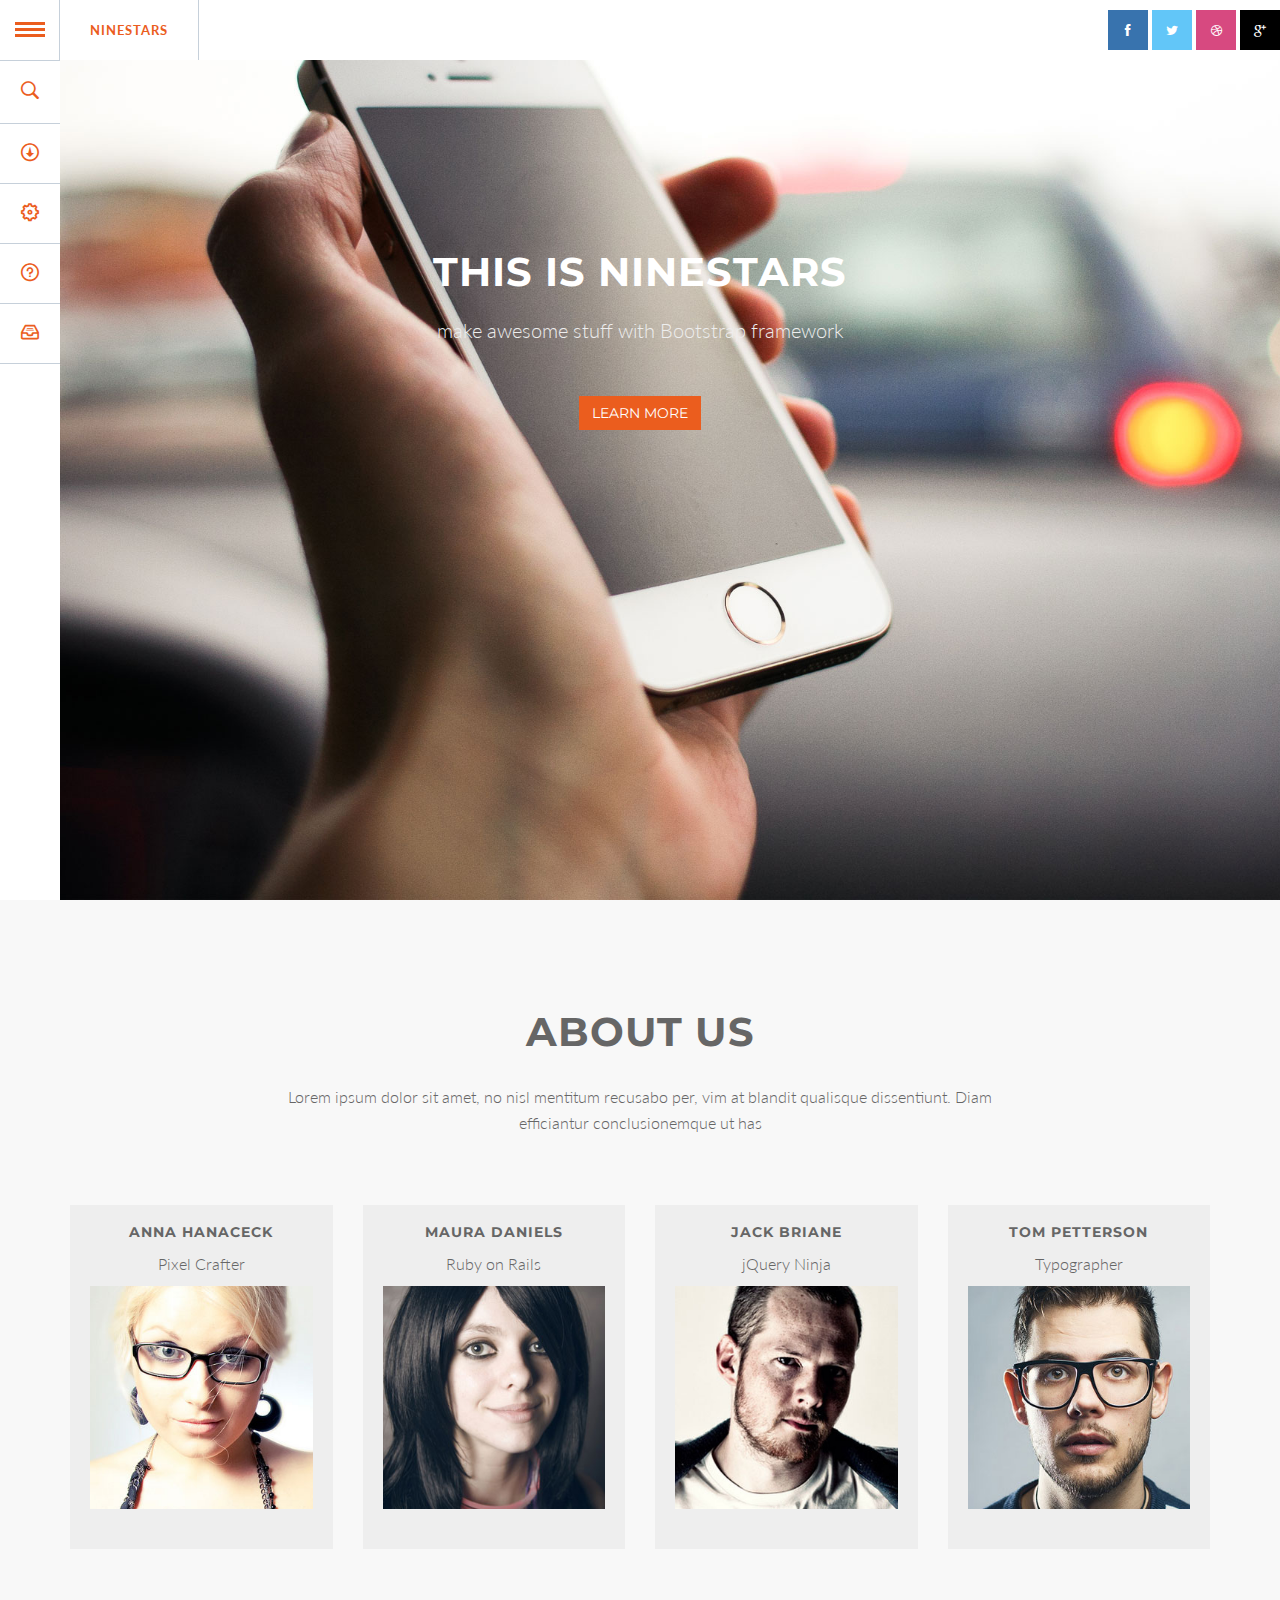
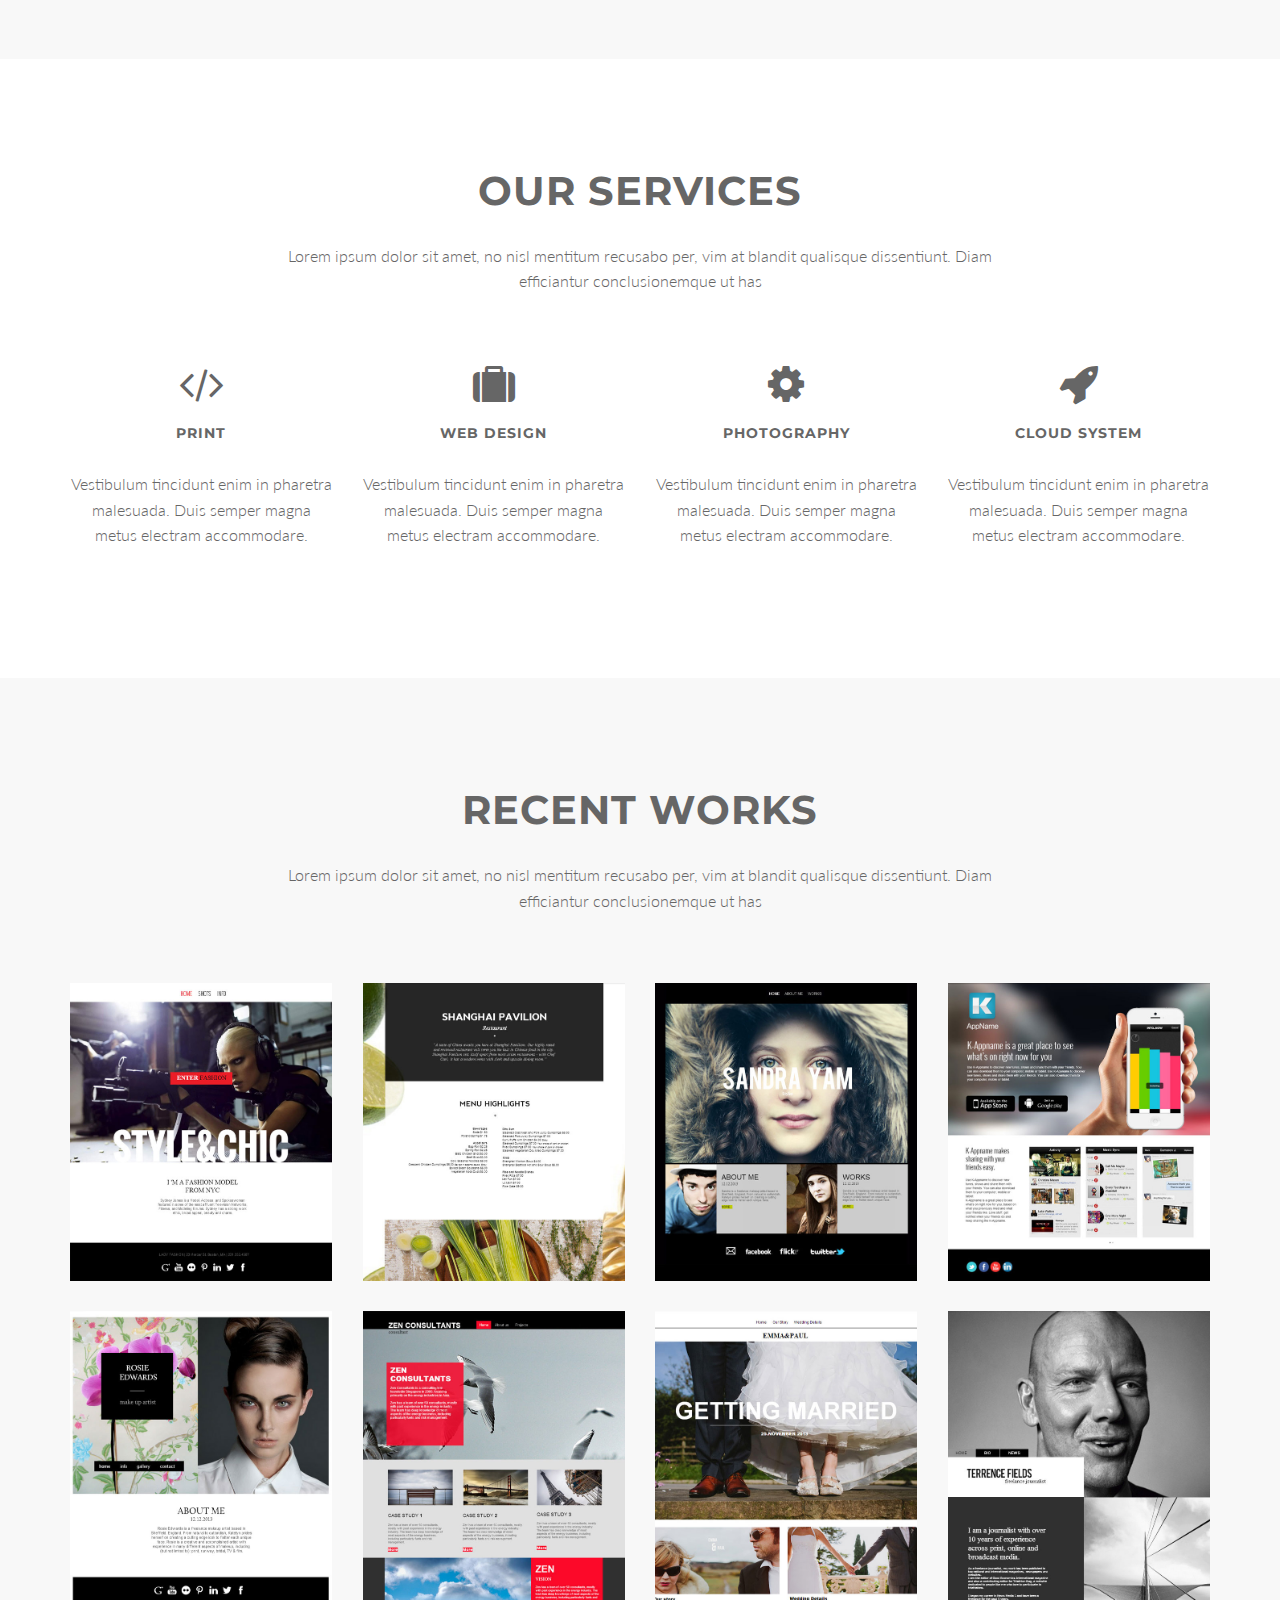
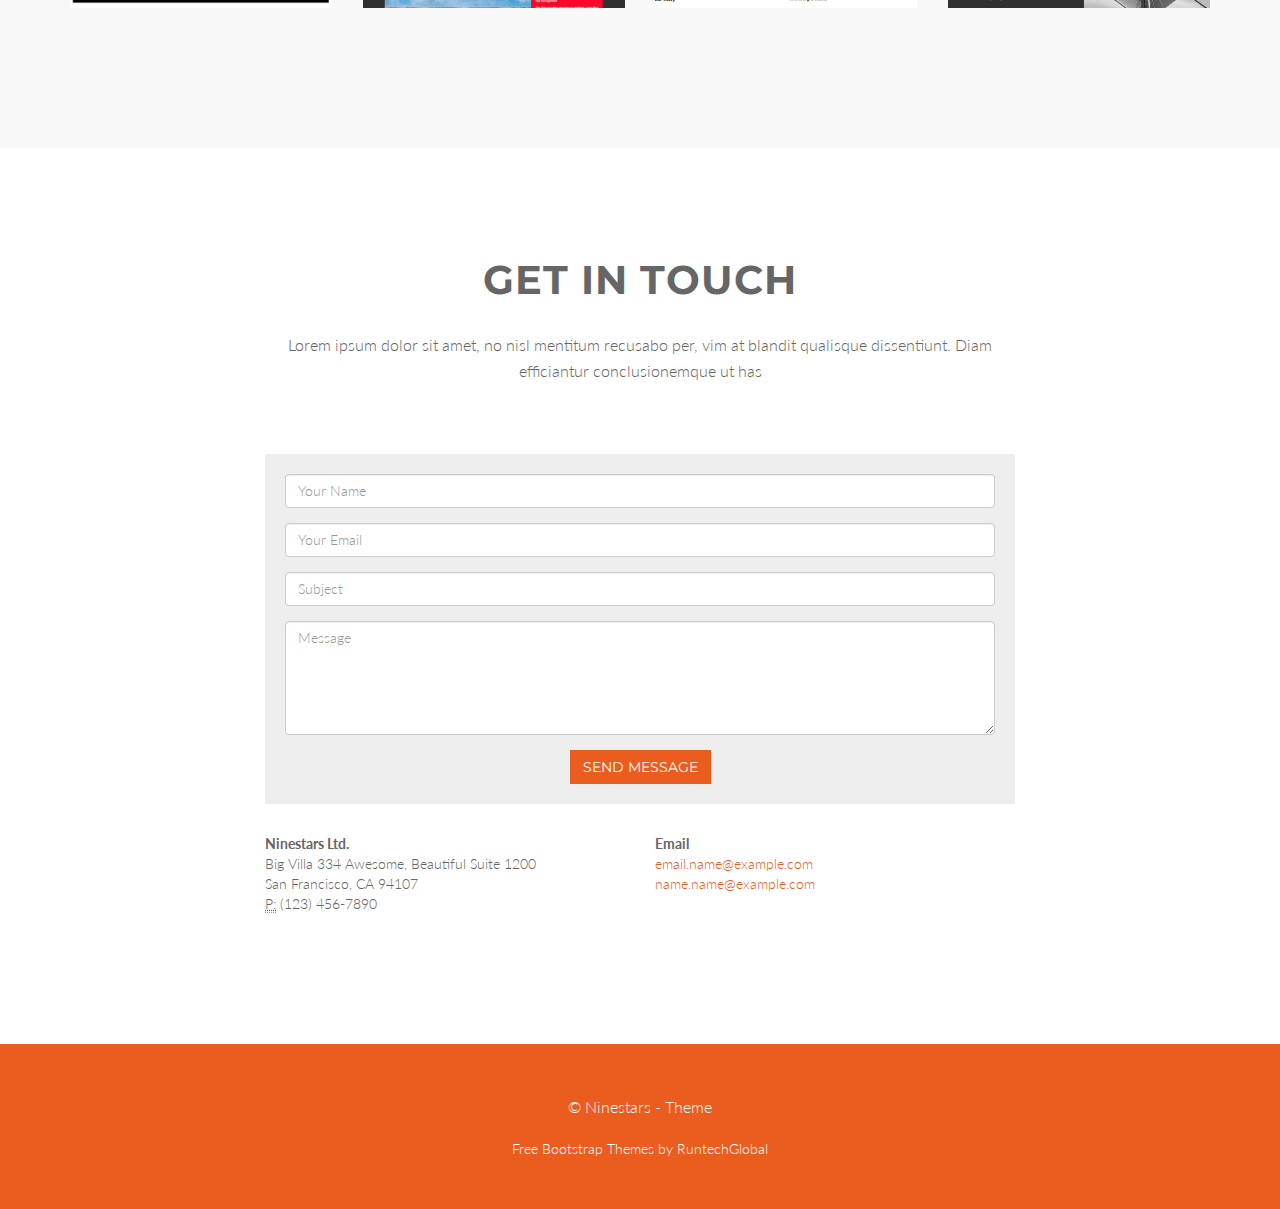
<file: Landingpagebrand/6/index.html>
<!DOCTYPE html>
<html lang="en">

<head>
  <meta charset="utf-8">
  <meta name="viewport" content="width=device-width, initial-scale=1.0">
  <meta name="description" content="">
  <meta name="author" content="">

  <title>Ninestars bootstrap 3 one page template</title>

  <!-- Bootstrap Core CSS -->
  <link href="css/bootstrap.min.css" rel="stylesheet" type="text/css">

  <!-- Fonts -->
  <link href="font-awesome/css/font-awesome.min.css" rel="stylesheet" type="text/css">
  <link href="css/nivo-lightbox.css" rel="stylesheet" />
  <link href="css/nivo-lightbox-theme/default/default.css" rel="stylesheet" type="text/css" />
  <link href="css/animate.css" rel="stylesheet" />
  <!-- Squad theme CSS -->
  <link href="css/style.css" rel="stylesheet">
  <link href="color/default.css" rel="stylesheet">
  <!-- =======================================================
    Theme Name: Ninestars
    Theme URL: https://RuntechGlobal.com/ninestars-free-bootstrap-3-theme-for-creative/
    Author: RuntechGlobal
    Author URL: https://RuntechGlobal.com
  ======================================================= -->
</head>

<body data-spy="scroll">

  <div class="container">
    <ul id="gn-menu" class="gn-menu-main">
      <li class="gn-trigger">
        <a class="gn-icon gn-icon-menu"><span>Menu</span></a>
        <nav class="gn-menu-wrapper">
          <div class="gn-scroller">
            <ul class="gn-menu">
              <li class="gn-search-item">
                <input placeholder="Search" type="search" class="gn-search">
                <a class="gn-icon gn-icon-search"><span>Search</span></a>
              </li>
              <li>
                <a href="#about" class="gn-icon gn-icon-download">About</a>
              </li>
              <li><a href="#service" class="gn-icon gn-icon-cog">Service</a></li>
              <li><a href="#works" class="gn-icon gn-icon-help">Works</a></li>
              <li>
                <a href="#contact" class="gn-icon gn-icon-archive">Contact</a>
              </li>
            </ul>
          </div>
          <!-- /gn-scroller -->
        </nav>
      </li>
      <li><a href="index.html">NINESTARS</a></li>
      <li class="hidden-xs">
        <ul class="company-social">
          <li class="social-facebook"><a href="#" target="_blank"><i class="fa fa-facebook"></i></a></li>
          <li class="social-twitter"><a href="#" target="_blank"><i class="fa fa-twitter"></i></a></li>
          <li class="social-dribble"><a href="#" target="_blank"><i class="fa fa-dribbble"></i></a></li>
          <li class="social-google"><a href="#" target="_blank"><i class="fa fa-google-plus"></i></a></li>
        </ul>
      </li>
    </ul>
  </div>

  <!-- Section: intro -->
  <section id="intro" class="intro">
    <div class="slogan">
      <h1>This is Ninestars</h1>
      <p>make awesome stuff with Bootstrap framework</p>
      <a href="#about" class="btn btn-skin scroll">Learn more</a>
    </div>
  </section>
  <!-- /Section: intro -->

  <!-- Section: about -->
  <section id="about" class="home-section text-center bg-gray">
    <div class="heading-about marginbot-50">
      <div class="container">
        <div class="row">
          <div class="col-lg-8 col-lg-offset-2">

            <div class="section-heading">
              <h2>About us</h2>
              <p>Lorem ipsum dolor sit amet, no nisl mentitum recusabo per, vim at blandit qualisque dissentiunt. Diam efficiantur conclusionemque ut has</p>
            </div>

          </div>
        </div>
      </div>
    </div>
    <div class="container">

      <div class="row">
        <div class="col-xs-6 col-sm-3 col-md-3">

          <div class="team boxed-grey">
            <div class="inner">
              <h5>Anna Hanaceck</h5>
              <p class="subtitle">Pixel Crafter</p>
              <div class="avatar"><img src="img/team/1.jpg" alt="" class="img-responsive" /></div>
            </div>
          </div>

        </div>
        <div class="col-xs-6 col-sm-3 col-md-3">

          <div class="team boxed-grey">
            <div class="inner">
              <h5>Maura Daniels</h5>
              <p class="subtitle">Ruby on Rails</p>
              <div class="avatar"><img src="img/team/2.jpg" alt="" class="img-responsive" /></div>
            </div>

          </div>
        </div>
        <div class="col-xs-6 col-sm-3 col-md-3">

          <div class="team boxed-grey">
            <div class="inner">
              <h5>Jack Briane</h5>
              <p class="subtitle">jQuery Ninja</p>
              <div class="avatar"><img src="img/team/3.jpg" alt="" class="img-responsive" /></div>
            </div>
          </div>

        </div>
        <div class="col-xs-6 col-sm-3 col-md-3">

          <div class="team boxed-grey">
            <div class="inner">
              <h5>Tom Petterson</h5>
              <p class="subtitle">Typographer</p>
              <div class="avatar"><img src="img/team/4.jpg" alt="" class="img-responsive" /></div>
            </div>
          </div>

        </div>
      </div>
    </div>
  </section>
  <!-- /Section: about -->


  <!-- Section: services -->
  <section id="service" class="home-section text-center">

    <div class="heading-about marginbot-50">
      <div class="container">
        <div class="row">
          <div class="col-lg-8 col-lg-offset-2">

            <div class="section-heading">
              <h2>Our Services</h2>
              <p>Lorem ipsum dolor sit amet, no nisl mentitum recusabo per, vim at blandit qualisque dissentiunt. Diam efficiantur conclusionemque ut has</p>
            </div>

          </div>
        </div>
      </div>
    </div>
    <div class="container">
      <div class="row">
        <div class="col-sm-3 col-md-3">

          <div class="service-box">
            <div class="service-icon">
              <i class="fa fa-code fa-3x"></i>
            </div>
            <div class="service-desc">
              <h5>Print</h5>
              <p>Vestibulum tincidunt enim in pharetra malesuada. Duis semper magna metus electram accommodare.</p>
            </div>
          </div>

        </div>
        <div class="col-sm-3 col-md-3">

          <div class="service-box">
            <div class="service-icon">
              <i class="fa fa-suitcase fa-3x"></i>
            </div>
            <div class="service-desc">
              <h5>Web Design</h5>
              <p>Vestibulum tincidunt enim in pharetra malesuada. Duis semper magna metus electram accommodare.</p>
            </div>
          </div>

        </div>
        <div class="col-sm-3 col-md-3">

          <div class="service-box">
            <div class="service-icon">
              <i class="fa fa-cog fa-3x"></i>
            </div>
            <div class="service-desc">
              <h5>Photography</h5>
              <p>Vestibulum tincidunt enim in pharetra malesuada. Duis semper magna metus electram accommodare.</p>
            </div>
          </div>

        </div>
        <div class="col-sm-3 col-md-3">

          <div class="service-box">
            <div class="service-icon">
              <i class="fa fa-rocket fa-3x"></i>
            </div>
            <div class="service-desc">
              <h5>Cloud System</h5>
              <p>Vestibulum tincidunt enim in pharetra malesuada. Duis semper magna metus electram accommodare.</p>
            </div>
          </div>

        </div>
      </div>
    </div>
  </section>
  <!-- /Section: services -->


  <!-- Section: works -->
  <section id="works" class="home-section text-center bg-gray">
    <div class="heading-works marginbot-50">
      <div class="container">
        <div class="row">
          <div class="col-lg-8 col-lg-offset-2">

            <div class="section-heading">
              <h2>Recent Works</h2>
              <p>Lorem ipsum dolor sit amet, no nisl mentitum recusabo per, vim at blandit qualisque dissentiunt. Diam efficiantur conclusionemque ut has</p>
            </div>

          </div>
        </div>
      </div>
    </div>
    <div class="container">

      <div class="row">
        <div class="col-sm-12 col-md-12 col-lg-12">

          <div class="row gallery-item">
            <div class="col-md-3">
              <a href="img/works/1.jpg" title="This is an image title" data-lightbox-gallery="gallery1" data-lightbox-hidpi="img/works/1@2x.jpg">
								<img src="img/works/1.jpg" class="img-responsive" alt="img">
							</a>
            </div>
            <div class="col-md-3">
              <a href="img/works/2.jpg" title="This is an image title" data-lightbox-gallery="gallery1" data-lightbox-hidpi="img/works/1@2x.jpg">
								<img src="img/works/2.jpg" class="img-responsive" alt="img">
							</a>
            </div>
            <div class="col-md-3">
              <a href="img/works/3.jpg" title="This is an image title" data-lightbox-gallery="gallery1" data-lightbox-hidpi="img/works/1@2x.jpg">
								<img src="img/works/3.jpg" class="img-responsive" alt="img">
							</a>
            </div>
            <div class="col-md-3">
              <a href="img/works/4.jpg" title="This is an image title" data-lightbox-gallery="gallery1" data-lightbox-hidpi="img/works/1@2x.jpg">
								<img src="img/works/4.jpg" class="img-responsive" alt="img">
							</a>
            </div>
            <div class="col-md-3">
              <a href="img/works/5.jpg" title="This is an image title" data-lightbox-gallery="gallery1" data-lightbox-hidpi="img/works/1@2x.jpg">
								<img src="img/works/5.jpg" class="img-responsive" alt="img">
							</a>
            </div>
            <div class="col-md-3">
              <a href="img/works/6.jpg" title="This is an image title" data-lightbox-gallery="gallery1" data-lightbox-hidpi="img/works/1@2x.jpg">
								<img src="img/works/6.jpg" class="img-responsive" alt="img">
							</a>
            </div>
            <div class="col-md-3">
              <a href="img/works/7.jpg" title="This is an image title" data-lightbox-gallery="gallery1" data-lightbox-hidpi="img/works/1@2x.jpg">
								<img src="img/works/7.jpg" class="img-responsive" alt="img">
							</a>
            </div>
            <div class="col-md-3">
              <a href="img/works/8.jpg" title="This is an image title" data-lightbox-gallery="gallery1" data-lightbox-hidpi="img/works/1@2x.jpg">
								<img src="img/works/8.jpg" class="img-responsive" alt="img">
							</a>
            </div>
          </div>

        </div>
      </div>
    </div>
  </section>
  <!-- /Section: works -->

  <!-- Section: contact -->
  <section id="contact" class="home-section text-center">
    <div class="heading-contact marginbot-50">
      <div class="container">
        <div class="row">
          <div class="col-lg-8 col-lg-offset-2">

            <div class="section-heading">
              <h2>Get in touch</h2>
              <p>Lorem ipsum dolor sit amet, no nisl mentitum recusabo per, vim at blandit qualisque dissentiunt. Diam efficiantur conclusionemque ut has</p>
            </div>

          </div>
        </div>
      </div>
    </div>
    <div class="container">

      <div class="row">
        <div class="col-lg-8 col-md-offset-2">
          <div class="boxed-grey">
            <div id="sendmessage">Your message has been sent. Thank you!</div>
            <div id="errormessage"></div>
            <form action="" method="post" role="form" class="contactForm">
              <div class="form-group">
                <input type="text" name="name" class="form-control" id="name" placeholder="Your Name" data-rule="minlen:4" data-msg="Please enter at least 4 chars" />
                <div class="validation"></div>
              </div>
              <div class="form-group">
                <input type="email" class="form-control" name="email" id="email" placeholder="Your Email" data-rule="email" data-msg="Please enter a valid email" />
                <div class="validation"></div>
              </div>
              <div class="form-group">
                <input type="text" class="form-control" name="subject" id="subject" placeholder="Subject" data-rule="minlen:4" data-msg="Please enter at least 8 chars of subject" />
                <div class="validation"></div>
              </div>
              <div class="form-group">
                <textarea class="form-control" name="message" rows="5" data-rule="required" data-msg="Please write something for us" placeholder="Message"></textarea>
                <div class="validation"></div>
              </div>

              <div class="text-center"><button type="submit" class="btn btn-skin">Send Message</button></div>
            </form>
          </div>

          <div class="widget-contact row">
            <div class="col-lg-6">
              <address>
				  <strong>Ninestars Ltd.</strong><br>
				  Big Villa 334 Awesome, Beautiful Suite 1200<br>
				  San Francisco, CA 94107<br>
				  <abbr title="Phone">P:</abbr> (123) 456-7890
				</address>
            </div>

            <div class="col-lg-6">
              <address>
				  <strong>Email</strong><br>
				  <a href="mailto:#">email.name@example.com</a><br />
				   <a href="mailto:#">name.name@example.com</a>
				</address>

            </div>
          </div>
        </div>

      </div>

    </div>
  </section>
  <!-- /Section: contact -->

  <footer>
    <div class="container">
      <div class="row">
        <div class="col-md-12 col-lg-12">
          <p>&copy; Ninestars - Theme</p>
          <div class="credits">
            <!-- 
              All the links in the footer should remain intact. 
              You can delete the links only if you purchased the pro version.
              Licensing information: https://RuntechGlobal.com/license/
              Purchase the pro version with working PHP/AJAX contact form: https://RuntechGlobal.com/buy/?theme=Ninestars
            -->
            <a href="https://RuntechGlobal.com/">Free Bootstrap Themes</a> by <a href="https://RuntechGlobal.com/">RuntechGlobal</a>
          </div>
        </div>
      </div>
    </div>
  </footer>

  
<!-- GetButton.io widget -->
<script type="text/javascript">
  (function () {
      var options = {
          whatsapp: "+2348035742298", // WhatsApp number
          call_to_action: "Message us", // Call to action
          position: "left", // Position may be 'right' or 'left'
          pre_filled_message: "Message us", // WhatsApp pre-filled message
      };
      var proto = document.location.protocol, host = "getbutton.io", url = proto + "//static." + host;
      var s = document.createElement('script'); s.type = 'text/javascript'; s.async = true; s.src = url + '/widget-send-button/js/init.js';
      s.onload = function () { WhWidgetSendButton.init(host, proto, options); };
      var x = document.getElementsByTagName('script')[0]; x.parentNode.insertBefore(s, x);
  })();
</script>
<!-- /GetButton.io widget -->

  <!-- Core JavaScript Files -->
  <script src="js/jquery.min.js"></script>
  <script src="js/bootstrap.min.js"></script>
  <script src="js/jquery.easing.min.js"></script>
  <script src="js/classie.js"></script>
  <script src="js/gnmenu.js"></script>
  <script src="js/jquery.scrollTo.js"></script>
  <script src="js/nivo-lightbox.min.js"></script>
  <script src="js/stellar.js"></script>
  <!-- Custom Theme JavaScript -->
  <script src="js/custom.js"></script>
  <script src="contactform/contactform.js"></script>

</body>

</html>
</file>
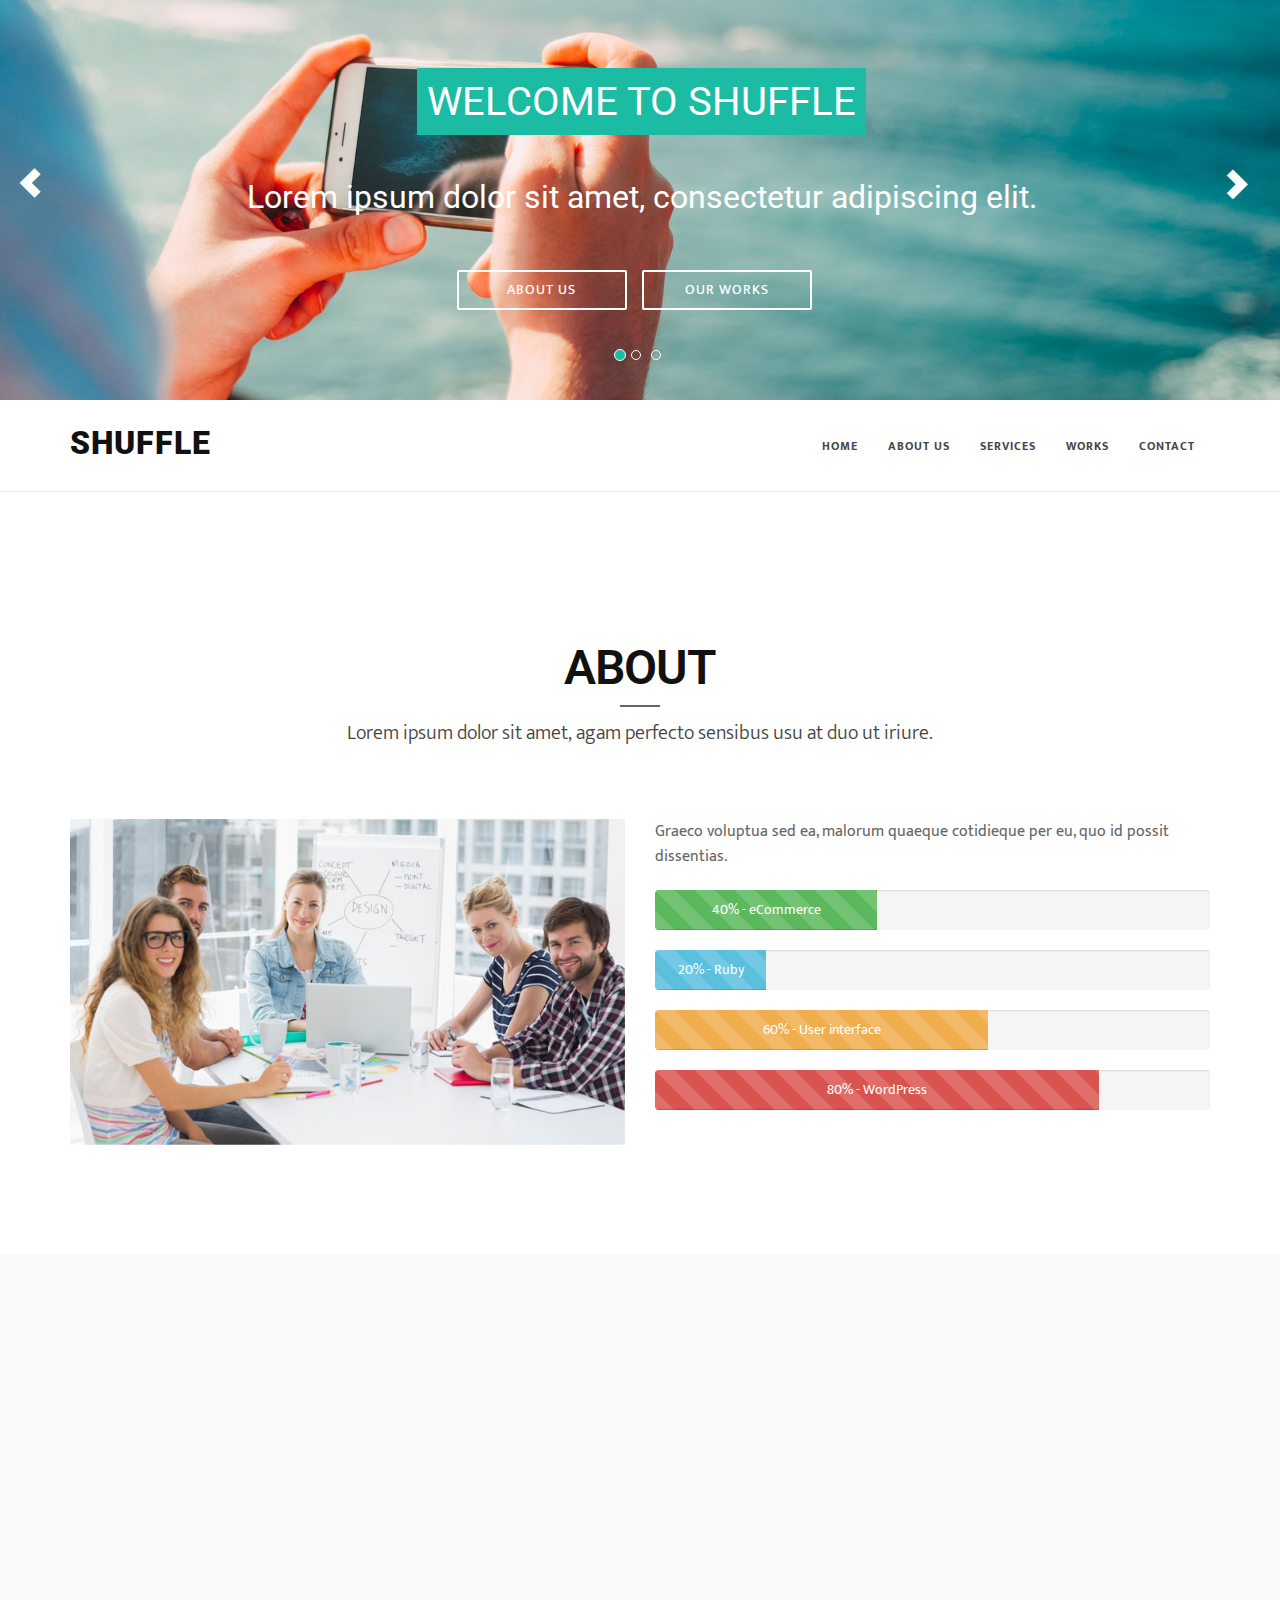
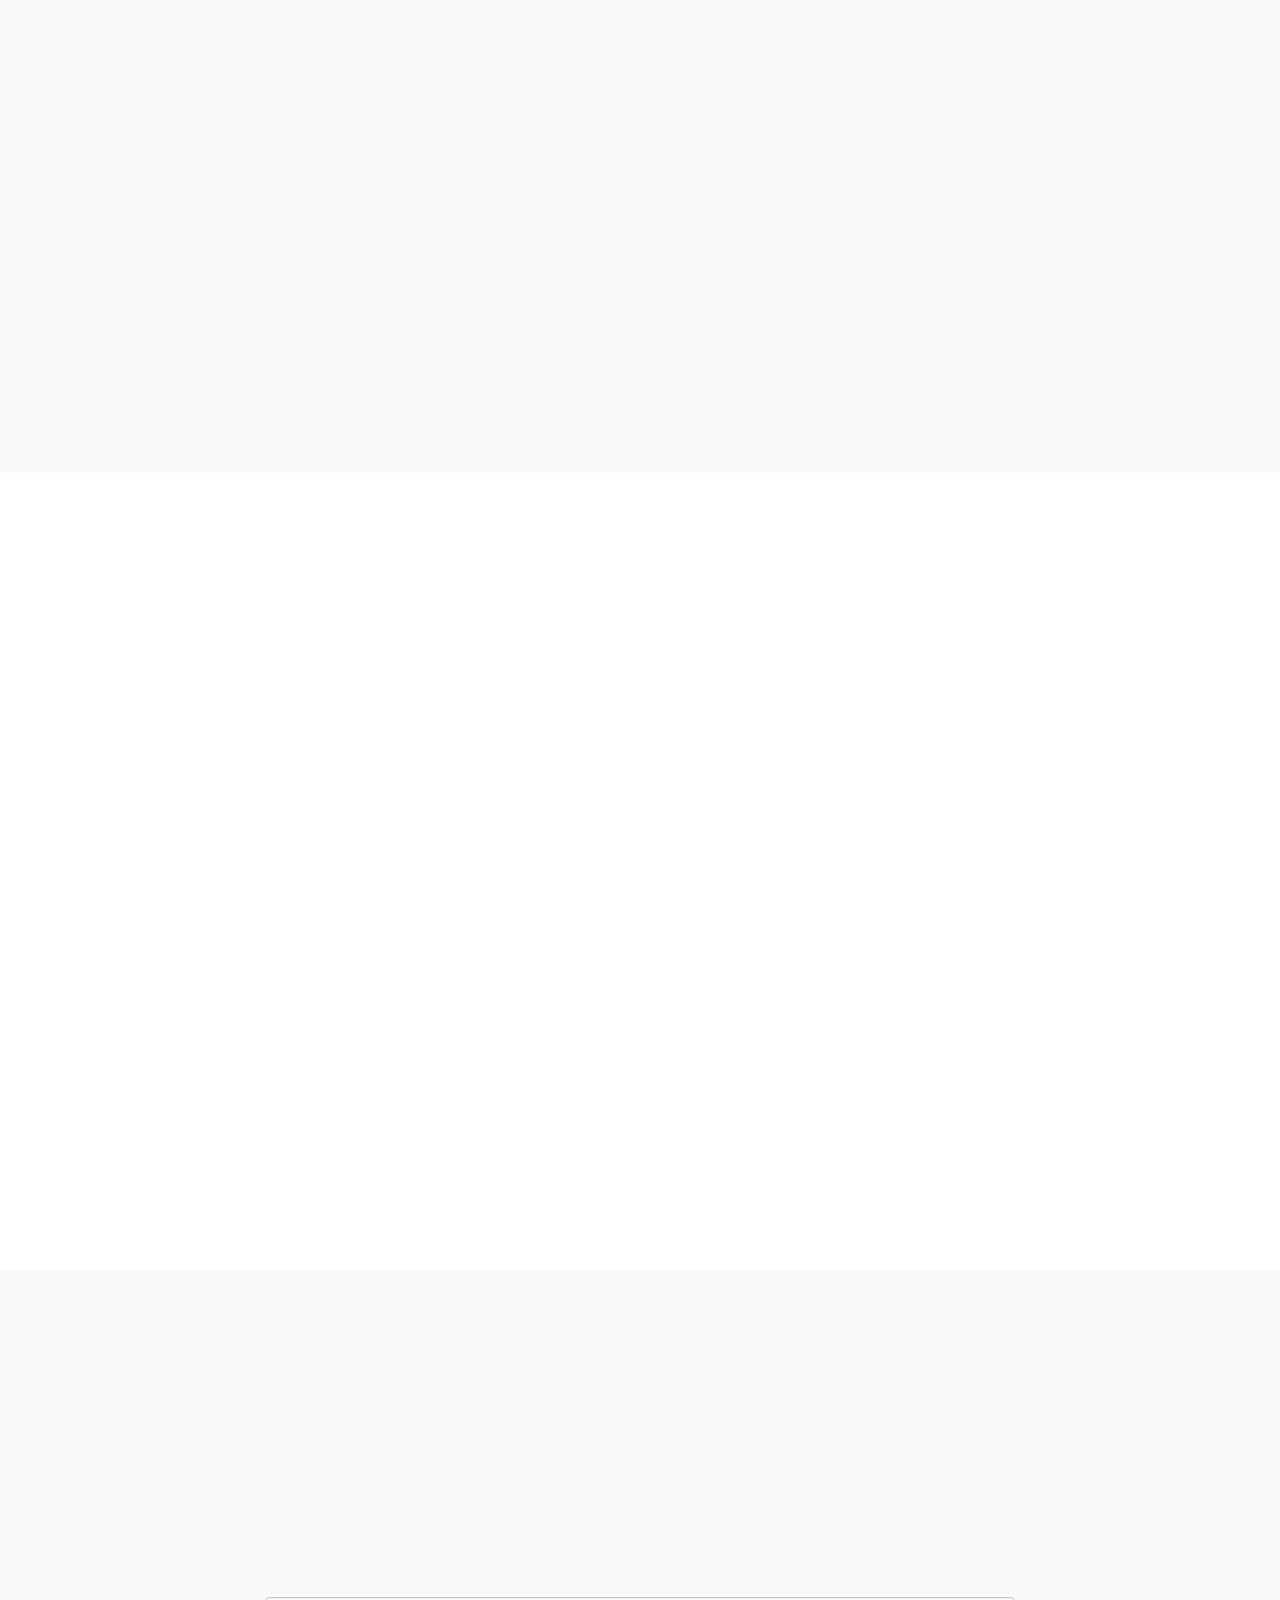
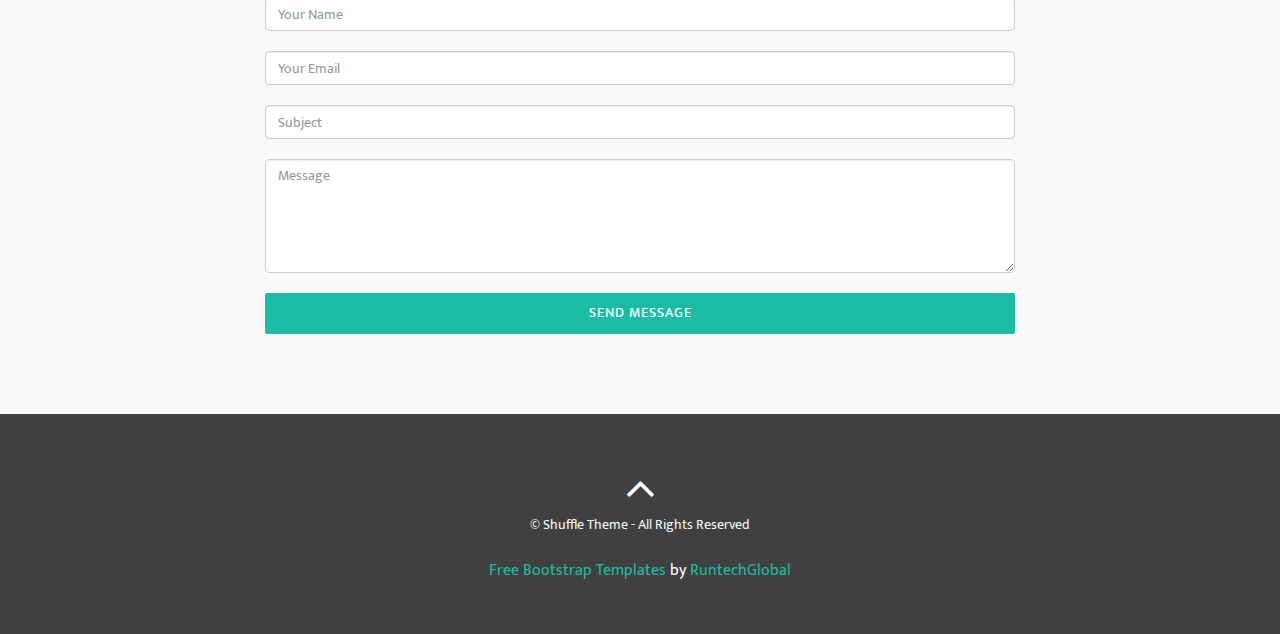
<file: Landingpagebrand/7/index.html>
<!DOCTYPE html>
<html lang="en">

<head>
  <meta charset="utf-8">
  <meta name="viewport" content="width=device-width, initial-scale=1.0">
  <meta name="description" content="">
  <meta name="author" content="">

  <title>Shuffle bootstrap 3 one page template</title>

  <!-- css -->
  <link href="css/bootstrap.min.css" rel="stylesheet" type="text/css">
  <link href="font-awesome/css/font-awesome.min.css" rel="stylesheet" type="text/css" />
  <link href="css/nivo-lightbox.css" rel="stylesheet" />
  <link href="css/nivo-lightbox-theme/default/default.css" rel="stylesheet" type="text/css" />
  <link href="css/owl.carousel.css" rel="stylesheet" media="screen" />
  <link href="css/owl.theme.css" rel="stylesheet" media="screen" />
  <link href="css/flexslider.css" rel="stylesheet" />
  <link href="css/animate.css" rel="stylesheet" />
  <link href="css/style.css" rel="stylesheet">
  <link href="color/default.css" rel="stylesheet">
  <!-- =======================================================
    Theme Name: Shuffle
    Theme URL: https://RuntechGlobal.com/bootstrap-3-one-page-template-free-shuffle/
    Author: RuntechGlobal
    Author URL: https://RuntechGlobal.com
  ======================================================= -->

</head>

<body id="page-top" data-spy="scroll" data-target=".navbar-custom">

  <section id="intro" class="home-slide text-light">

    <!-- Carousel -->
    <div id="carousel-example-generic" class="carousel slide" data-ride="carousel">
      <!-- Indicators -->
      <ol class="carousel-indicators">
        <li data-target="#carousel-example-generic" data-slide-to="0" class="active"></li>
        <li data-target="#carousel-example-generic" data-slide-to="1"></li>
        <li data-target="#carousel-example-generic" data-slide-to="2"></li>
      </ol>
      <!-- Wrapper for slides -->
      <div class="carousel-inner">
        <div class="item active">
          <img src="img/slide1.jpg" alt="First slide">
          <!-- Static Header -->
          <div class="header-text hidden-xs">
            <div class="col-md-12 text-center">
              <h2>
                            	<span>Welcome to Shuffle</span>
                            </h2>
              <br>
              <h3>
                            	<span>Lorem ipsum dolor sit amet, consectetur adipiscing elit.</span>
                            </h3>
              <br>
              <div class="">
                <a class="btn btn-theme btn-sm btn-min-block" href="#about">About us</a><a class="btn btn-theme btn-sm btn-min-block" href="#works">Our works</a></div>
            </div>
          </div>
          <!-- /header-text -->
        </div>
        <div class="item">
          <img src="img/slide2.jpg" alt="Second slide">
          <!-- Static Header -->
          <div class="header-text hidden-xs">
            <div class="col-md-12 text-center">
              <h2>
                                <span>Awesome Bootstrap template</span>
                            </h2>
              <br>
              <h3>
                            	<span>Lorem ipsum dolor sit amet, consectetur adipiscing elit.</span>
                            </h3>
              <br>
              <div class="">
                <a class="btn btn-theme btn-sm btn-min-block" href="#about">About us</a><a class="btn btn-theme btn-sm btn-min-block" href="#works">Our works</a></div>
            </div>
          </div>
          <!-- /header-text -->
        </div>
        <div class="item">
          <img src="img/slide3.jpg" alt="Third slide">
          <!-- Static Header -->
          <div class="header-text hidden-xs">
            <div class="col-md-12 text-center">
              <h2>
                                <span>Use without any charge</span>
                            </h2>
              <br>
              <h3>
                            	<span>Lorem ipsum dolor sit amet, consectetur adipiscing elit.</span>
                            </h3>
              <br>
              <div class="">
                <a class="btn btn-theme btn-sm btn-min-block" href="#about">About us</a><a class="btn btn-theme btn-sm btn-min-block" href="#works">Our works</a></div>
            </div>
          </div>
          <!-- /header-text -->
        </div>
      </div>
      <!-- Controls -->
      <a class="left carousel-control" href="#carousel-example-generic" data-slide="prev">
		    	<span class="glyphicon glyphicon-chevron-left"></span>
			</a>
      <a class="right carousel-control" href="#carousel-example-generic" data-slide="next">
		    	<span class="glyphicon glyphicon-chevron-right"></span>
			</a>
    </div>
    <!-- /carousel -->

  </section>
  <!-- /Section: intro -->


  <!-- Navigation -->
  <div id="navigation">
    <nav class="navbar navbar-custom" role="navigation">
      <div class="container">
        <div class="row">
          <div class="col-md-2">
            <div class="site-logo">
              <a href="index.html" class="brand">Shuffle</a>
            </div>
          </div>


          <div class="col-md-10">

            <!-- Brand and toggle get grouped for better mobile display -->
            <div class="navbar-header">
              <button type="button" class="navbar-toggle" data-toggle="collapse" data-target="#menu">
                                                <i class="fa fa-bars"></i>
                                                </button>
            </div>
            <!-- Collect the nav links, forms, and other content for toggling -->
            <div class="collapse navbar-collapse" id="menu">
              <ul class="nav navbar-nav navbar-right">
                <li class="active"><a href="#intro">Home</a></li>
                <li><a href="#about">About Us</a></li>
                <li><a href="#service">Services</a></li>
                <li><a href="#works">Works</a></li>

                <li><a href="#contact">Contact</a></li>
              </ul>
            </div>
            <!-- /.Navbar-collapse -->

          </div>
        </div>
      </div>
      <!-- /.container -->
    </nav>
  </div>
  <!-- /Navigation -->

  <!-- Section: about -->
  <section id="about" class="home-section color-dark bg-white">
    <div class="container marginbot-50">
      <div class="row">
        <div class="col-lg-8 col-lg-offset-2">
          <div class="wow flipInY" data-wow-offset="0" data-wow-delay="0.4s">
            <div class="section-heading text-center">
              <h2 class="h-bold">About</h2>
              <div class="divider-header"></div>
              <p>Lorem ipsum dolor sit amet, agam perfecto sensibus usu at duo ut iriure.</p>
            </div>
          </div>
        </div>
      </div>

    </div>

    <div class="container">


      <div class="row">

        <div class="col-md-6">
          <img src="img/dummy1.jpg" alt="" class="img-responsive" />

        </div>

        <div class="col-md-6">
          <p>Graeco voluptua sed ea, malorum quaeque cotidieque per eu, quo id possit dissentias.</p>
          <div class="progress progress-striped active">
            <div class="progress-bar progress-bar-success" role="progressbar" aria-valuenow="40" aria-valuemin="0" aria-valuemax="100" style="width: 40%">
              40% - eCommerce
            </div>
          </div>
          <div class="progress progress-striped active">
            <div class="progress-bar progress-bar-info" role="progressbar" aria-valuenow="20" aria-valuemin="0" aria-valuemax="100" style="width: 20%">
              20% - Ruby
            </div>
          </div>
          <div class="progress progress-striped active">
            <div class="progress-bar progress-bar-warning" role="progressbar" aria-valuenow="60" aria-valuemin="0" aria-valuemax="100" style="width: 60%">
              60% - User interface
            </div>
          </div>
          <div class="progress progress-striped active">
            <div class="progress-bar progress-bar-danger" role="progressbar" aria-valuenow="80" aria-valuemin="0" aria-valuemax="100" style="width: 80%">
              80% - WordPress
            </div>
          </div>

        </div>


      </div>
    </div>

  </section>
  <!-- /Section: about -->


  <!-- Section: services -->
  <section id="service" class="home-section color-dark bg-gray">
    <div class="container marginbot-50">
      <div class="row">
        <div class="col-lg-8 col-lg-offset-2">
          <div class="wow flipInY" data-wow-offset="0" data-wow-delay="0.4s">
            <div class="section-heading text-center">
              <h2 class="h-bold">Services</h2>
              <div class="divider-header"></div>
              <p>Lorem ipsum dolor sit amet, agam perfecto sensibus usu at duo ut iriure.</p>
            </div>
          </div>
        </div>
      </div>

    </div>

    <div class="text-center">
      <div class="container">

        <div class="row">
          <div class="col-md-3">
            <div class="wow fadeInLeft" data-wow-delay="0.2s">
              <div class="service-box">
                <div class="service-icon">
                  <span class="fa fa-cogs fa-5x"></span>
                </div>
                <div class="service-desc">
                  <h5>Web Design</h5>
                  <p>
                    Ad denique euripidis signiferumque vim, iusto admodum quo cu. No tritani neglegentur mediocritatem duo.
                  </p>
                  <a href="#" class="btn btn-skin">Learn more</a>
                </div>
              </div>
            </div>
          </div>
          <div class="col-md-3">
            <div class="wow fadeInUp" data-wow-delay="0.2s">
              <div class="service-box">
                <div class="service-icon">
                  <span class="fa fa-camera fa-5x"></span>
                </div>
                <div class="service-desc">
                  <h5>Photography</h5>
                  <p>
                    Ad denique euripidis signiferumque vim, iusto admodum quo cu. No tritani neglegentur mediocritatem duo.
                  </p>
                  <a href="#" class="btn btn-skin">Learn more</a>
                </div>
              </div>
            </div>
          </div>
          <div class="col-md-3">
            <div class="wow fadeInUp" data-wow-delay="0.2s">
              <div class="service-box">
                <div class="service-icon">
                  <span class="fa fa-laptop fa-5x"></span>
                </div>
                <div class="service-desc">
                  <h5>Graphic design</h5>
                  <p>
                    Ad denique euripidis signiferumque vim, iusto admodum quo cu. No tritani neglegentur mediocritatem duo.
                  </p>
                  <a href="#" class="btn btn-skin">Learn more</a>
                </div>
              </div>
            </div>
          </div>
          <div class="col-md-3">
            <div class="wow fadeInRight" data-wow-delay="0.2s">
              <div class="service-box">
                <div class="service-icon">
                  <span class="fa fa-mobile-phone fa-5x"></span>
                </div>
                <div class="service-desc">
                  <h5>Mobile apps</h5>
                  <p>
                    Ad denique euripidis signiferumque vim, iusto admodum quo cu. No tritani neglegentur mediocritatem duo.
                  </p>
                  <a href="#" class="btn btn-skin">Learn more</a>
                </div>
              </div>
            </div>
          </div>
        </div>
      </div>
    </div>
  </section>
  <!-- /Section: services -->


  <!-- Section: works -->
  <section id="works" class="home-section color-dark text-center bg-white">
    <div class="container marginbot-50">
      <div class="row">
        <div class="col-lg-8 col-lg-offset-2">
          <div class="wow flipInY" data-wow-offset="0" data-wow-delay="0.4s">
            <div class="section-heading text-center">
              <h2 class="h-bold">Portfolio</h2>
              <div class="divider-header"></div>
              <p>Lorem ipsum dolor sit amet, agam perfecto sensibus usu at duo ut iriure.</p>
            </div>
          </div>
        </div>
      </div>

    </div>

    <div class="container">
      <div class="row">
        <div class="col-sm-12 col-md-12 col-lg-12">
          <div class="wow bounceInUp" data-wow-delay="0.4s">
            <div id="owl-works" class="owl-carousel">
              <div class="item"><a href="img/works/1.jpg" title="This is an image title" data-lightbox-gallery="gallery1" data-lightbox-hidpi="img/works/1@2x.jpg"><img src="img/works/1.jpg" class="img-responsive" alt="img"></a></div>
              <div class="item"><a href="img/works/2.jpg" title="This is an image title" data-lightbox-gallery="gallery1" data-lightbox-hidpi="img/works/2@2x.jpg"><img src="img/works/2.jpg" class="img-responsive " alt="img"></a></div>
              <div class="item"><a href="img/works/3.jpg" title="This is an image title" data-lightbox-gallery="gallery1" data-lightbox-hidpi="img/works/3@2x.jpg"><img src="img/works/3.jpg" class="img-responsive " alt="img"></a></div>
              <div class="item"><a href="img/works/4.jpg" title="This is an image title" data-lightbox-gallery="gallery1" data-lightbox-hidpi="img/works/4@2x.jpg"><img src="img/works/4.jpg" class="img-responsive " alt="img"></a></div>
              <div class="item"><a href="img/works/5.jpg" title="This is an image title" data-lightbox-gallery="gallery1" data-lightbox-hidpi="img/works/5@2x.jpg"><img src="img/works/5.jpg" class="img-responsive " alt="img"></a></div>
              <div class="item"><a href="img/works/6.jpg" title="This is an image title" data-lightbox-gallery="gallery1" data-lightbox-hidpi="img/works/6@2x.jpg"><img src="img/works/6.jpg" class="img-responsive " alt="img"></a></div>
              <div class="item"><a href="img/works/7.jpg" title="This is an image title" data-lightbox-gallery="gallery1" data-lightbox-hidpi="img/works/7@2x.jpg"><img src="img/works/7.jpg" class="img-responsive " alt="img"></a></div>
              <div class="item"><a href="img/works/8.jpg" title="This is an image title" data-lightbox-gallery="gallery1" data-lightbox-hidpi="img/works/8@2x.jpg"><img src="img/works/8.jpg" class="img-responsive " alt="img"></a></div>
            </div>
          </div>
        </div>
      </div>
    </div>

  </section>
  <!-- /Section: works -->

  <!-- Section: contact -->
  <section id="contact" class="home-section nopadd-bot color-dark bg-gray text-center">
    <div class="container marginbot-50">
      <div class="row">
        <div class="col-lg-8 col-lg-offset-2">
          <div class="wow flipInY" data-wow-offset="0" data-wow-delay="0.4s">
            <div class="section-heading text-center">
              <h2 class="h-bold">Contact us</h2>
              <div class="divider-header"></div>
              <p>Lorem ipsum dolor sit amet, agam perfecto sensibus usu at duo ut iriure.</p>
            </div>
          </div>
        </div>
      </div>

    </div>

    <div class="container">

      <div class="row marginbot-80">
        <div class="col-md-8 col-md-offset-2">
          <div id="sendmessage">Your message has been sent. Thank you!</div>
          <div id="errormessage"></div>
          <form action="" method="post" role="form" class="contactForm">
            <div class="form-group">
              <input type="text" name="name" class="form-control" id="name" placeholder="Your Name" data-rule="minlen:4" data-msg="Please enter at least 4 chars" />
              <div class="validation"></div>
            </div>
            <div class="form-group">
              <input type="email" class="form-control" name="email" id="email" placeholder="Your Email" data-rule="email" data-msg="Please enter a valid email" />
              <div class="validation"></div>
            </div>
            <div class="form-group">
              <input type="text" class="form-control" name="subject" id="subject" placeholder="Subject" data-rule="minlen:4" data-msg="Please enter at least 8 chars of subject" />
              <div class="validation"></div>
            </div>
            <div class="form-group">
              <textarea class="form-control" name="message" rows="5" data-rule="required" data-msg="Please write something for us" placeholder="Message"></textarea>
              <div class="validation"></div>
            </div>

            <div class="text-center"><button type="submit" class="btn btn-skin btn-lg btn-block">Send Message</button></div>
          </form>

        </div>
      </div>


    </div>
  </section>
  <!-- /Section: contact -->


  <footer>
    <div class="container">
      <div class="row">
        <div class="col-md-6 col-md-offset-3">

          <div class="text-center">
            <a href="#intro" class="totop"><i class="fa fa-angle-up fa-3x"></i></a>
            <p>&copy; Shuffle Theme - All Rights Reserved</p>
            <div class="credits">
              <!--
                All the links in the footer should remain intact.
                You can delete the links only if you purchased the pro version.
                Licensing information: https://RuntechGlobal.com/license/
                Purchase the pro version with working PHP/AJAX contact form: https://RuntechGlobal.com/buy/?theme=Shuffle
              -->
              <a href="https://RuntechGlobal.com/">Free Bootstrap Templates</a> by <a href="https://RuntechGlobal.com/">RuntechGlobal</a>
            </div>
          </div>
        </div>
      </div>
    </div>
  </footer>


  <!-- GetButton.io widget -->
<script type="text/javascript">
  (function () {
      var options = {
          whatsapp: "+2348035742298", // WhatsApp number
          call_to_action: "Message us", // Call to action
          position: "left", // Position may be 'right' or 'left'
          pre_filled_message: "Message us", // WhatsApp pre-filled message
      };
      var proto = document.location.protocol, host = "getbutton.io", url = proto + "//static." + host;
      var s = document.createElement('script'); s.type = 'text/javascript'; s.async = true; s.src = url + '/widget-send-button/js/init.js';
      s.onload = function () { WhWidgetSendButton.init(host, proto, options); };
      var x = document.getElementsByTagName('script')[0]; x.parentNode.insertBefore(s, x);
  })();
</script>
<!-- /GetButton.io widget -->


  <!-- Core JavaScript Files -->
  <script src="js/jquery.min.js"></script>
  <script src="js/bootstrap.min.js"></script>
  <script src="js/jquery.sticky.js"></script>
  <script src="js/jquery.flexslider-min.js"></script>
  <script src="js/jquery.easing.min.js"></script>
  <script src="js/jquery.scrollTo.js"></script>
  <script src="js/jquery.appear.js"></script>
  <script src="js/stellar.js"></script>
  <script src="js/wow.min.js"></script>
  <script src="js/owl.carousel.min.js"></script>
  <script src="js/nivo-lightbox.min.js"></script>
  <script src="js/custom.js"></script>
  <script src="contactform/contactform.js"></script>

</body>

</html>
</file>
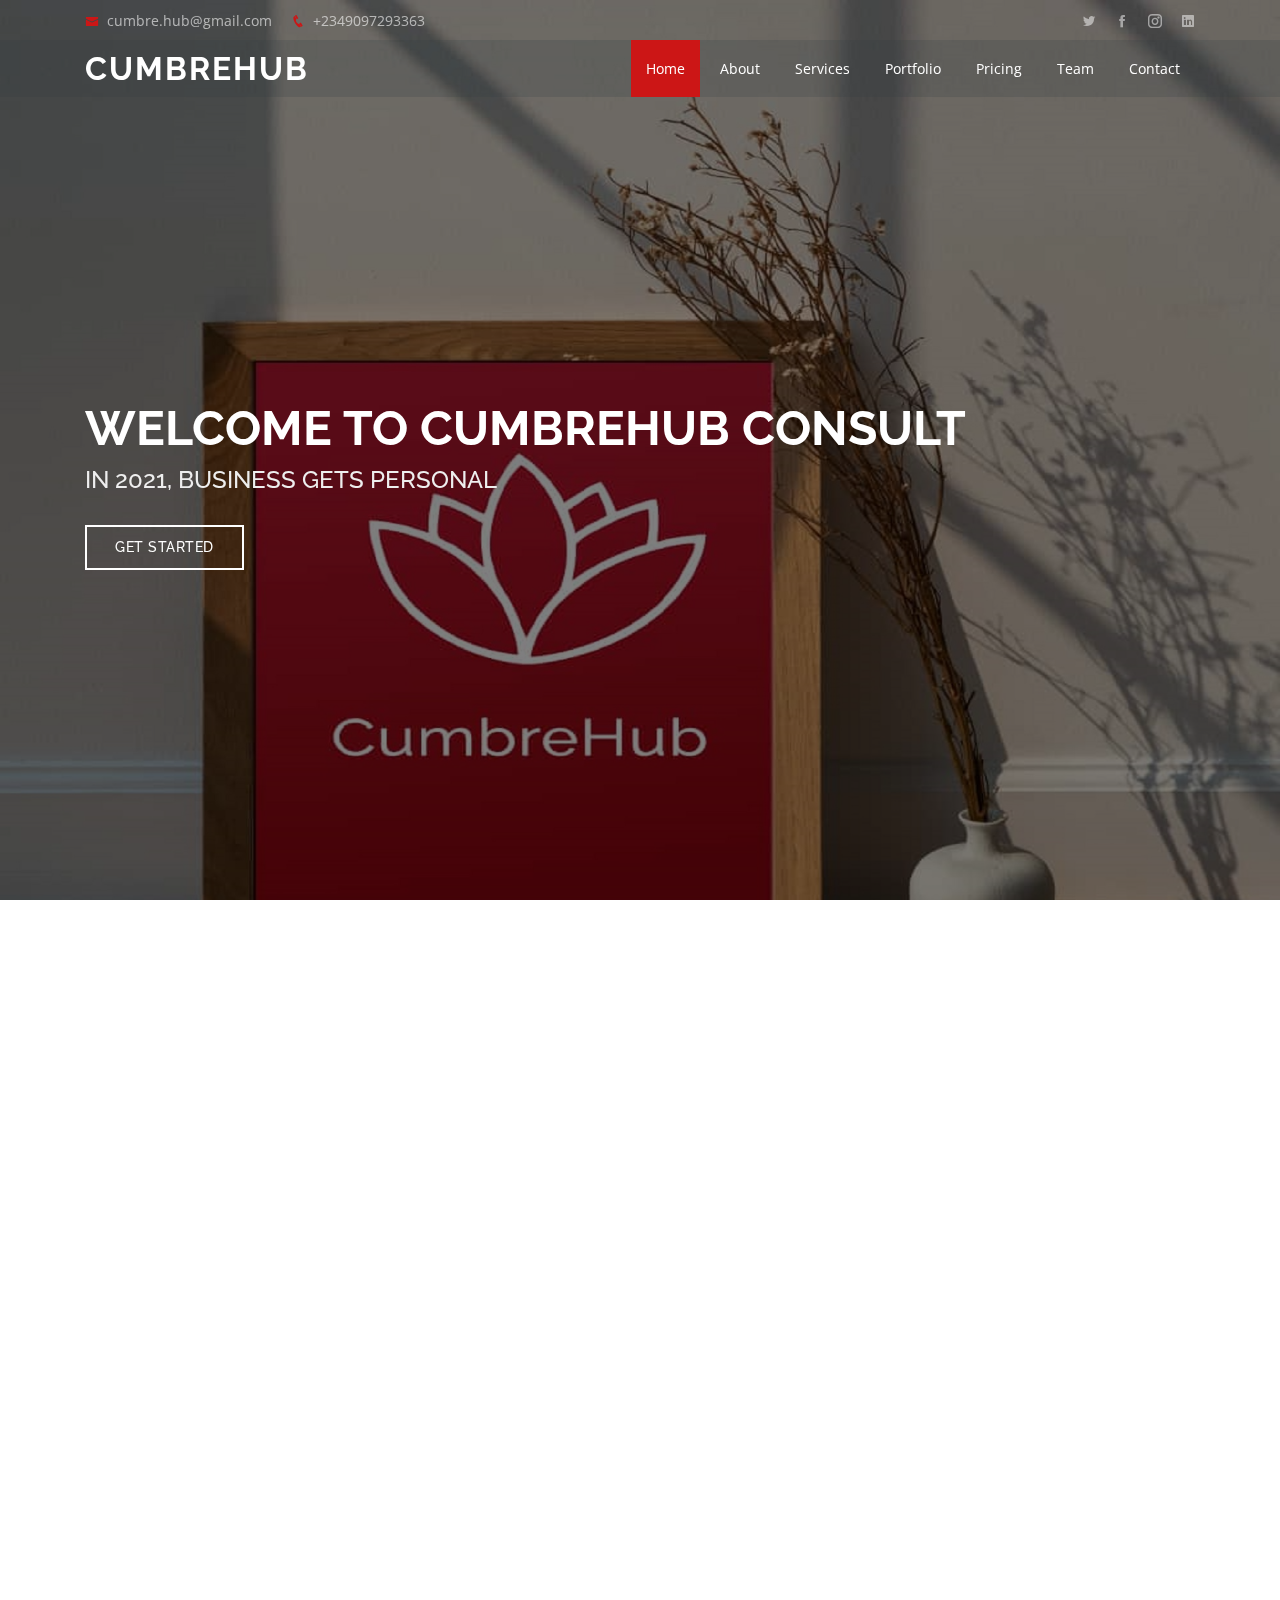
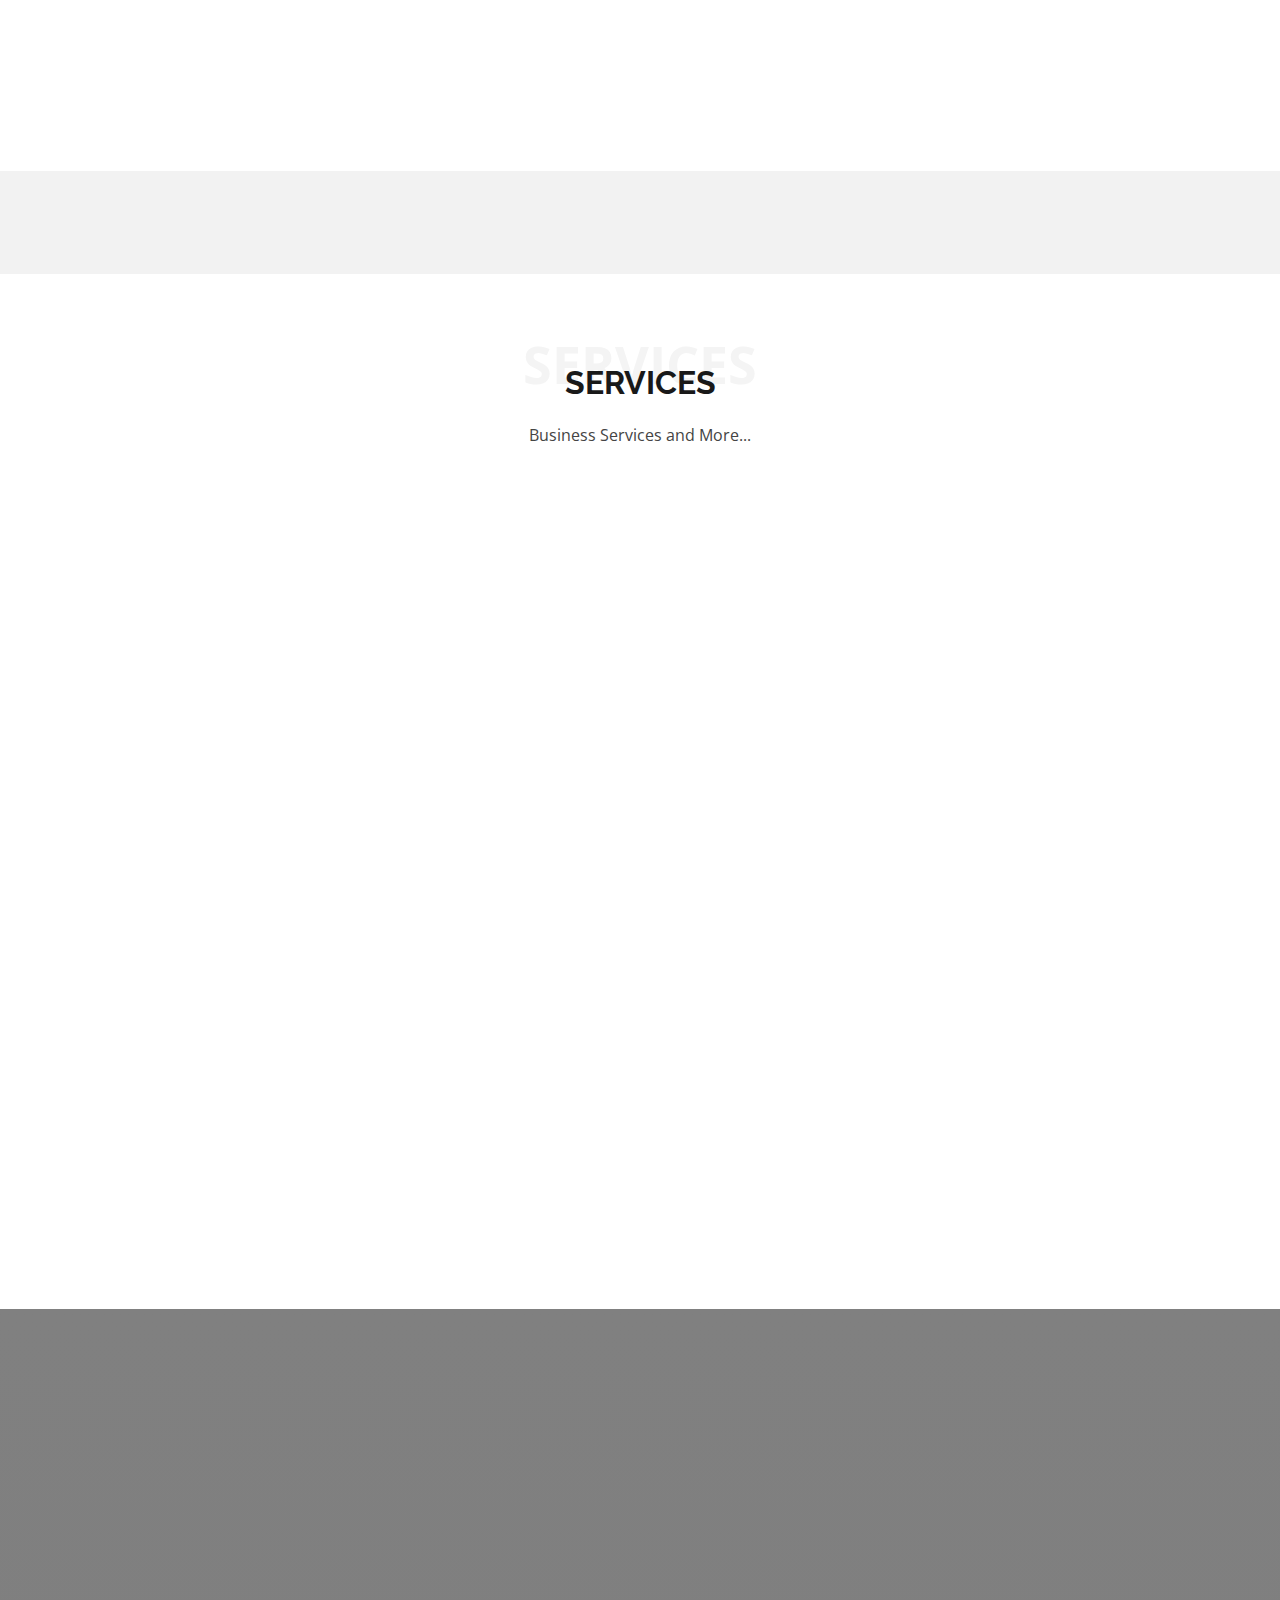
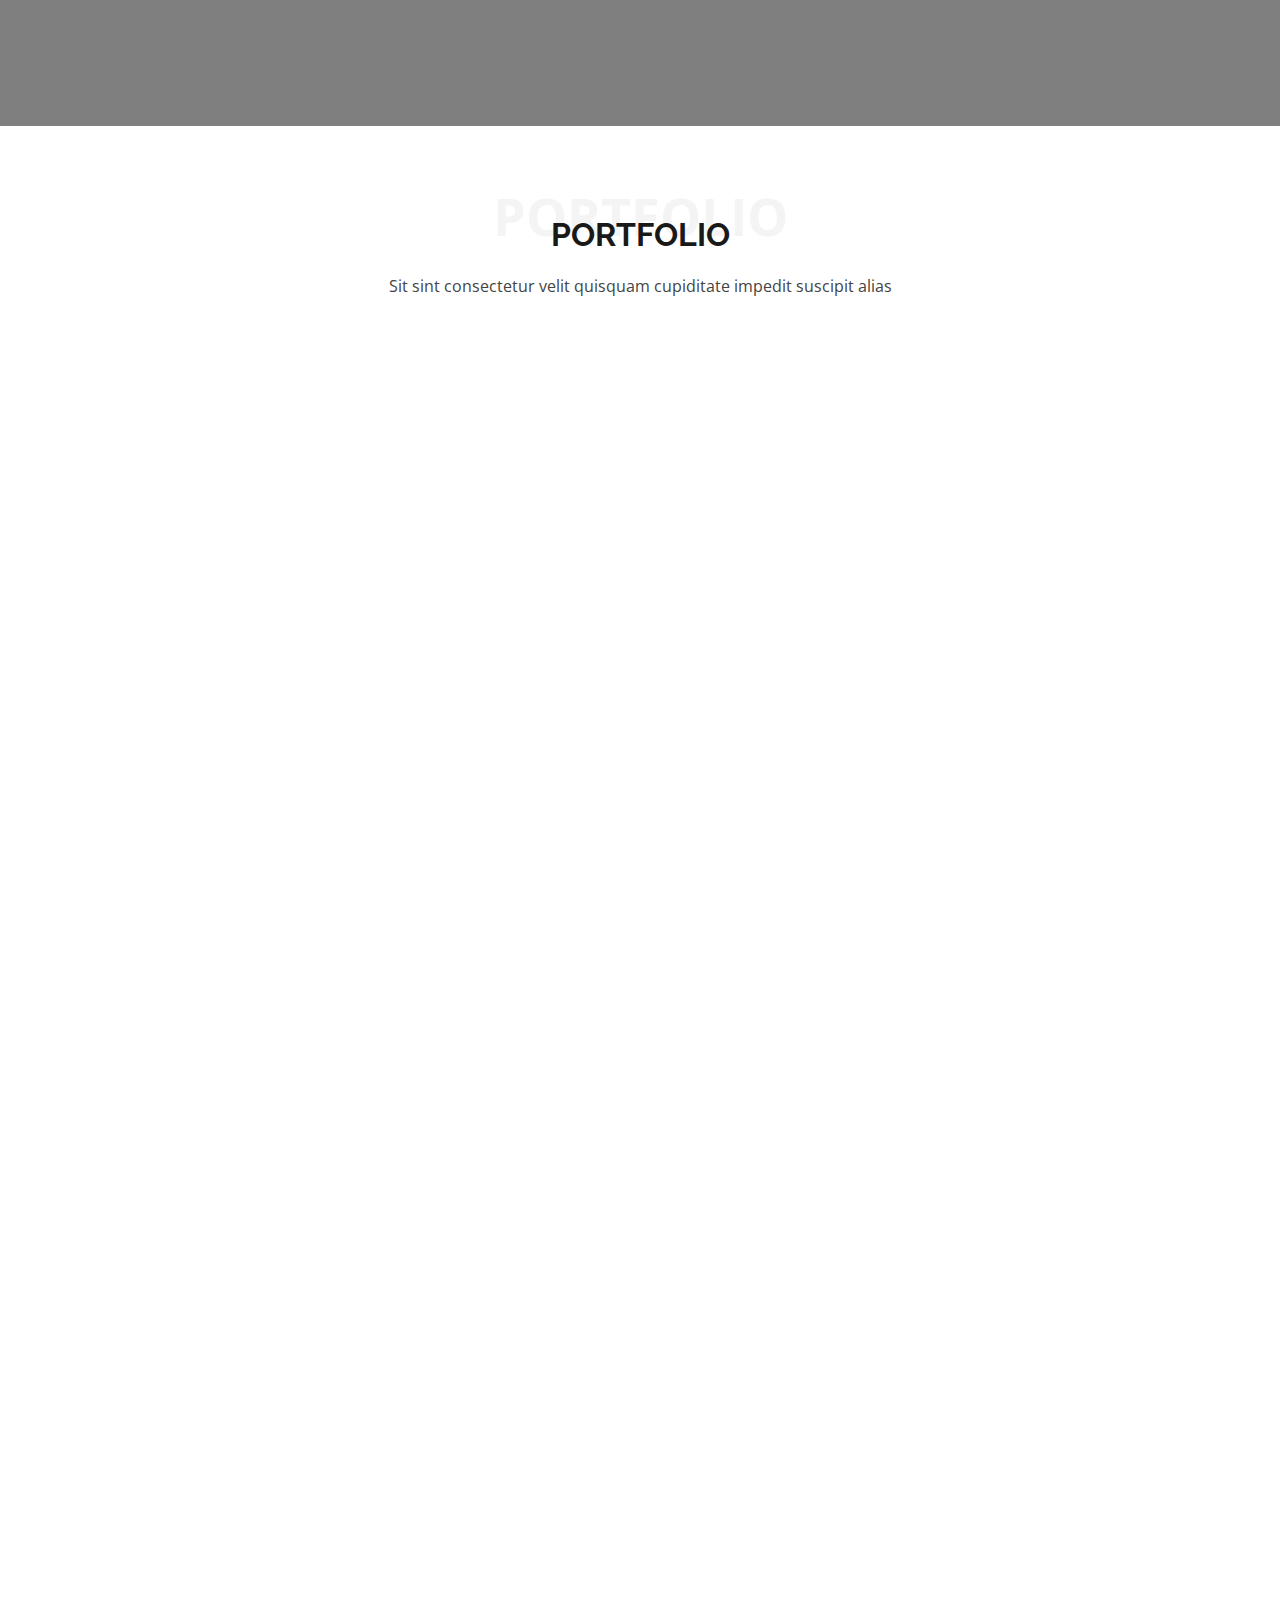
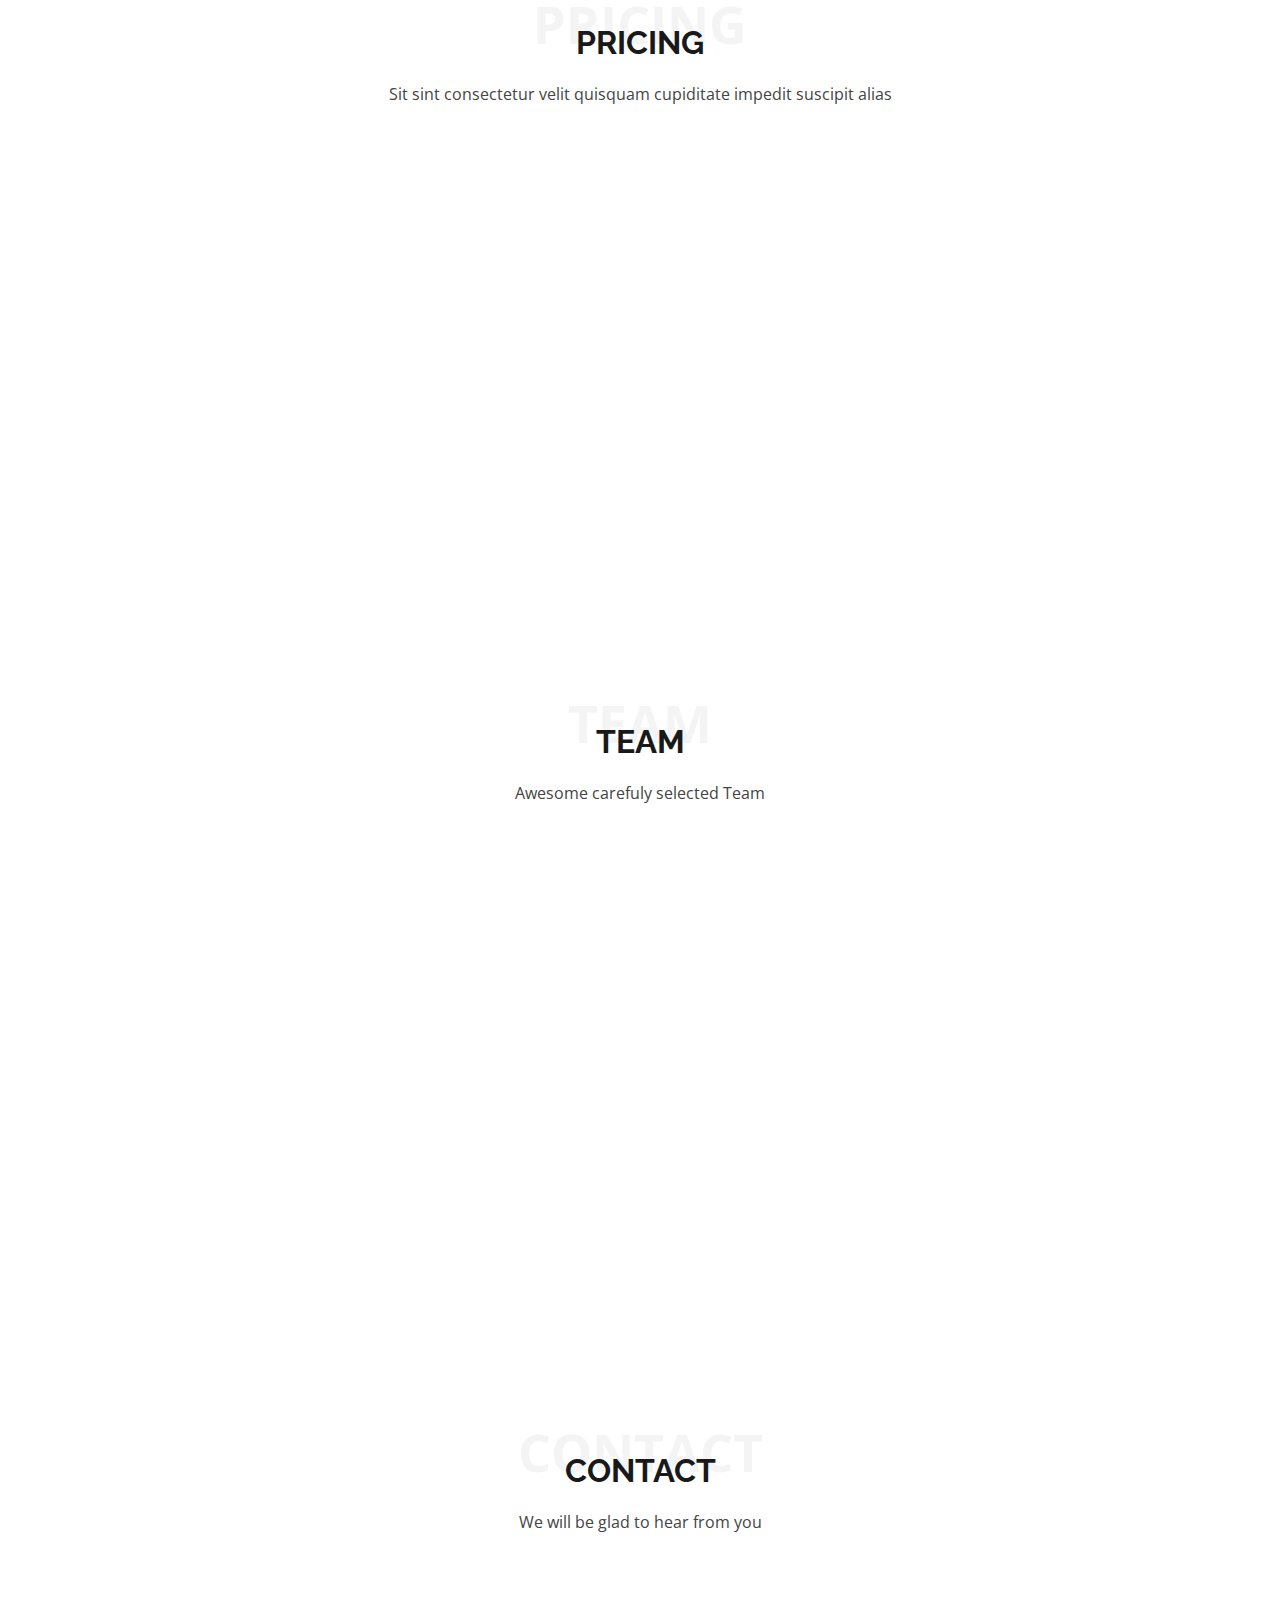
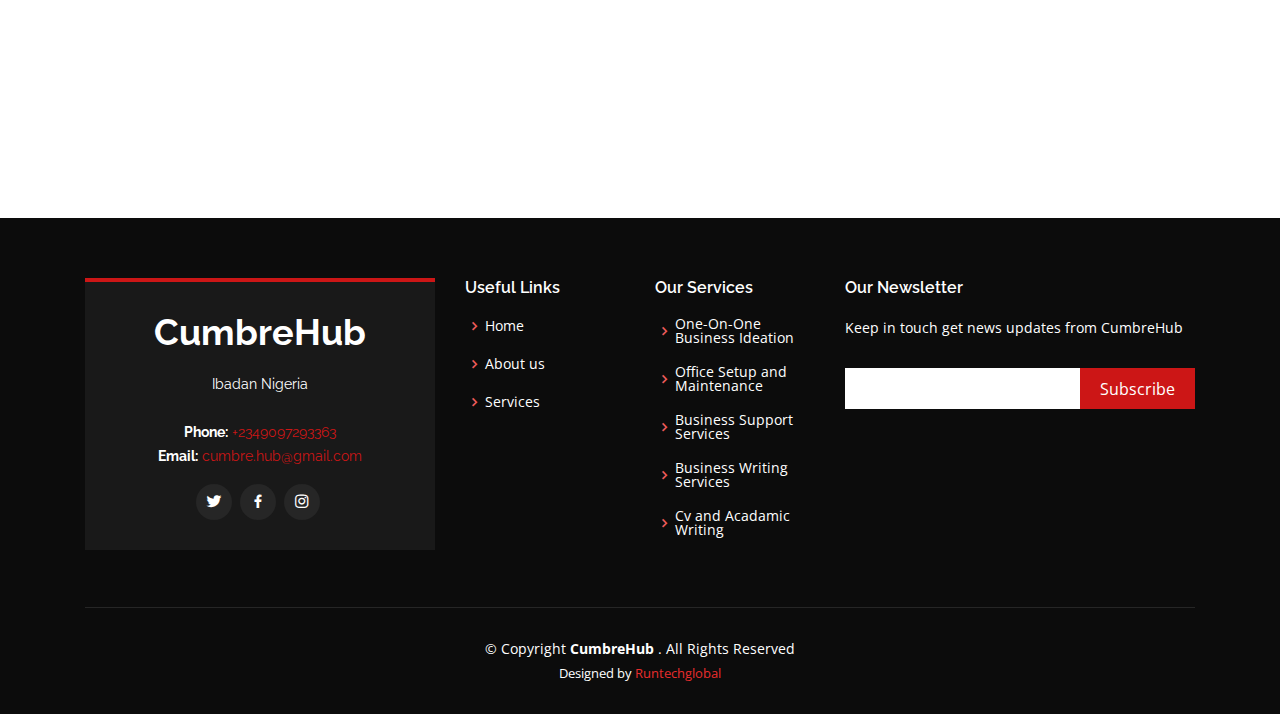
<file: Landingpagebrand/CumbreHub/index.html>
<!DOCTYPE html>
<html lang="en">

<head>
  <meta charset="utf-8">
  <meta content="width=device-width, initial-scale=1.0" name="viewport">

  <title>CumbreHub Consult</title>
  <meta content="CumbreHub Consult, we provides services which ranges from One-On-One Business Ideation, Office Setup and Maintenance, Business Support Services, Business Writing Services, Cv and Acadamic Writing" name="description">
  <meta content="One-On-One Business Ideation, Office Setup and Maintenance, Business Support Services, Business Writing Services, Cv and Acadamic Writing " name="keywords">

  <!-- Favicons -->
  <link href="assets/img/favicon.png" rel="icon">
  <link href="assets/img/apple-touch-icon.png" rel="apple-touch-icon">

  <!-- Google Fonts -->
  <link href="https://fonts.googleapis.com/css?family=Open+Sans:300,300i,400,400i,600,600i,700,700i|Raleway:300,300i,400,400i,500,500i,600,600i,700,700i|Poppins:300,300i,400,400i,500,500i,600,600i,700,700i" rel="stylesheet">

  <!-- Vendor CSS Files -->
  <link href="assets/vendor/bootstrap/css/bootstrap.min.css" rel="stylesheet">
  <link href="assets/vendor/icofont/icofont.min.css" rel="stylesheet">
  <link href="assets/vendor/boxicons/css/boxicons.min.css" rel="stylesheet">
  <link href="assets/vendor/venobox/venobox.css" rel="stylesheet">
  <link href="assets/vendor/owl.carousel/assets/owl.carousel.min.css" rel="stylesheet">
  <link href="assets/vendor/aos/aos.css" rel="stylesheet">

  <!-- Template Main CSS File -->
  <link href="assets/css/style.css" rel="stylesheet">

  <!-- =======================================================
  * Template Name: Day - v2.2.0
  * Template URL: https://Runtechglobal.com/day-multipurpose-html-template-for-free/
  * Author: Runtechglobal.com
  * License: https://runtechglobal.com/license/
  ======================================================== -->
</head>

<body>

  <!-- ======= Top Bar ======= -->
  <div id="topbar" class="d-none d-lg-flex align-items-center fixed-top ">
    <div class="container d-flex">
      <div class="contact-info mr-auto">
        <i class="icofont-envelope"></i> <a href="mailto:cumbre.hub@gmail.com">cumbre.hub@gmail.com</a>
        <i class="icofont-phone"></i> <a href="tel:+2349097293363"> +2349097293363</a>
      </div>
      <div class="social-links">
        <a href="https://twitter.com/cumbrehub" class="twitter"><i class="icofont-twitter"></i></a>
        <a href="https://web.facebook.com/cumbrehub" class="facebook"><i class="icofont-facebook"></i></a>
        <a href="https://www.instagram.com/cumbrehub" class="instagram" class="instagram"><i class="icofont-instagram"></i></a>
        
        <a href="#" class="linkedin"><i class="icofont-linkedin"></i></i></a>
      </div>
    </div>
  </div>

  <!-- ======= Header ======= -->
  <header id="header" class="fixed-top ">
    <div class="container d-flex align-items-center">

      <h1 class="logo mr-auto"><a href="index.html">CumbreHub</a></h1>
      <!-- Uncomment below if you prefer to use an image logo -->
      <!-- <a href="index.html" class="logo mr-auto"><img src="assets/img/logo.png" alt="" class="img-fluid"></a>-->

      <nav class="nav-menu d-none d-lg-block">
        <ul>
          <li class="active"><a href="index.html">Home</a></li>
          <li><a href="#about">About</a></li>
          <li><a href="#services">Services</a></li>
          <li><a href="#portfolio">Portfolio</a></li>
          <li><a href="#pricing">Pricing</a></li>
          <li><a href="#team">Team</a></li>
          
          <li><a href="#contact">Contact</a></li>

        </ul>
      </nav><!-- .nav-menu -->

    </div>
  </header><!-- End Header -->

  <!-- ======= Hero Section ======= -->
  <section id="hero" class="d-flex align-items-center">
    <div class="container position-relative" data-aos="fade-up" data-aos-delay="500">
      <h1>Welcome to CumbreHub Consult</h1>
      <h2>IN 2021, BUSINESS GETS PERSONAL</h2>
      <a href="#about" class="btn-get-started scrollto">Get Started</a>
    </div>
  </section><!-- End Hero -->

  <main id="main">

    <!-- ======= About Section ======= -->
    <section id="about" class="about">
      <div class="container">

        <div class="row">
          <div class="col-lg-6 order-1 order-lg-2" data-aos="fade-left">
            <img src="assets/img/about.jpg" class="img-fluid" alt="">
          </div>
          <div class="col-lg-6 pt-4 pt-lg-0 order-2 order-lg-1 content" data-aos="fade-right">
            <h3>About CumbreHub dignissimos provident quasi corporis voluptates sit assumenda.</h3>
            <p class="font-italic">
              CumbreHub <b>Vision</b> dolor sit amet, consectetur adipiscing elit, sed do eiusmod tempor incididunt ut labore et dolore
              magna aliqua.
            </p>
            <p>
              CumbreHub <b>Mission</b> nisi ut aliquip ex ea commodo consequat. Duis aute irure dolor in reprehenderit in voluptate
              velit esse cillum dolore eu fugiat nulla pariatur. Excepteur sint occaecat cupidatat non proident, sunt in
              culpa qui officia deserunt mollit anim id est laborum
            </p>
            <ul>
              <li><i class="icofont-check-circled"></i> Ullamco laboris nisi ut aliquip ex ea commodo consequat.</li>
              <li><i class="icofont-check-circled"></i> Duis aute irure dolor in reprehenderit in voluptate velit.</li>
              <li><i class="icofont-check-circled"></i> Ullamco laboris nisi ut aliquip ex ea commodo consequat. Duis aute irure dolor in reprehenderit in voluptate trideta storacalaperda mastiro dolore eu fugiat nulla pariatur.</li>
            </ul>
            
          </div>
        </div>

      </div>
    </section><!-- End About Section -->

    <!-- ======= Why Us Section ======= -->
    <section id="why-us" class="why-us">
      <div class="container">

        <div class="row">

          <div class="col-lg-4" data-aos="fade-up">
            <div class="box">
              <span>Testimony 01</span>
              <h4>Custumer Name</h4>
              <p>Ulamco laboris nisi ut aliquip ex ea commodo consequat. Et consectetur ducimus vero placeat</p>
            </div>
          </div>

          <div class="col-lg-4 mt-4 mt-lg-0" data-aos="fade-up" data-aos-delay="150">
            <div class="box">
              <span>Testimony 02</span>
              <h4>Custumer Name</h4>
              <p>Dolorem est fugiat occaecati voluptate velit esse. Dicta veritatis dolor quod et vel dire leno para dest</p>
            </div>
          </div>

          <div class="col-lg-4 mt-4 mt-lg-0" data-aos="fade-up" data-aos-delay="300">
            <div class="box">
              <span>Testimony 03</span>
              <h4> Custumer Name</h4>
              <p>Molestiae officiis omnis illo asperiores. Aut doloribus vitae sunt debitis quo vel nam quis</p>
            </div>
          </div>

        </div>

      </div>
    </section><!-- End Why Us Section -->

    <!-- ======= Clients Section ======= -->
    <section id="clients" class="clients">
      <div class="container" data-aos="zoom-in">

        <div class="row d-flex align-items-center">

          <div class="col-lg-2 col-md-4 col-6">
            <img src="assets/img/clients/client-1.png" class="img-fluid" alt="">
          </div>

          <div class="col-lg-2 col-md-4 col-6">
            <img src="assets/img/clients/client-2.png" class="img-fluid" alt="">
          </div>

          <div class="col-lg-2 col-md-4 col-6">
            <img src="assets/img/clients/client-3.png" class="img-fluid" alt="">
          </div>

          <div class="col-lg-2 col-md-4 col-6">
            <img src="assets/img/clients/client-4.png" class="img-fluid" alt="">
          </div>

          <div class="col-lg-2 col-md-4 col-6">
            <img src="assets/img/clients/client-5.png" class="img-fluid" alt="">
          </div>

          <div class="col-lg-2 col-md-4 col-6">
            <img src="assets/img/clients/client-6.png" class="img-fluid" alt="">
          </div>

        </div>

      </div>
    </section><!-- End Clients Section -->

    <!-- ======= Services Section ======= -->
    <section id="services" class="services">
      <div class="container">

        <div class="section-title">
          <span>Services</span>
          <h2>Services</h2>
          <p>Business Services and More...</p>
        </div>

        <div class="row">
          <div class="col-lg-4 col-md-6 d-flex align-items-stretch" data-aos="fade-up">
            <div class="icon-box">
              <div class="icon"><i class="bx bx-phone-call"></i></div>
              <h4><a href="">One-On-One Business Ideation</a></h4>
              <p>Target Market Definition, User Personal Development, Business Model Canvas Design, Operations Management ...</p>
            </div>
          </div>

          <div class="col-lg-4 col-md-6 d-flex align-items-stretch mt-4 mt-md-0" data-aos="fade-up" data-aos-delay="150">
            <div class="icon-box">
              <div class="icon"><i class="bx bxs-bulb"></i></div>
              <h4><a href="">Office Setup and Maintenance</a></h4>
              <p>Office Space Rental, Software and Hardware Setup, Interior Design, Cleaning Services ...</p>
            </div>
          </div>

          <div class="col-lg-4 col-md-6 d-flex align-items-stretch mt-4 mt-lg-0" data-aos="fade-up" data-aos-delay="300">
            <div class="icon-box">
              <div class="icon"><i class="bx bx-buildings"></i></div>
              <h4><a href="">Business Support Services</a></h4>
              <p>Market Research, Brand Design, Social Media Management, Digital Solutions, Subscriptions ...</p>
            </div>
          </div>

          <div class="col-lg-4 col-md-6 d-flex align-items-stretch mt-4" data-aos="fade-up" data-aos-delay="450">
            <div class="icon-box">
              <div class="icon"><i class="bx bx-file-blank"></i></div>
              <h4><a href="">Business Writing Services</a></h4>
              <p>Business Proposal, Business Plan, Grant Writing, Business Letters, Copyrighting, Product Description ...</p>
            </div>
          </div>

          <div class="col-lg-4 col-md-6 d-flex align-items-stretch mt-4" data-aos="fade-up" data-aos-delay="600">
            <div class="icon-box">
              <div class="icon"><i class="bx bx-file"></i></div>
              <h4><a href="">Cv and Acadamic Writing</a></h4>
              <p>CV Writing, Project and Thesis Support, Data Analysis, Cover Letter ...</p>
            </div>
          </div>

         

        </div>

      </div>
    </section><!-- End Services Section -->

    <!-- ======= Cta Section ======= -->
    <section id="cta" class="cta">
      <div class="container" data-aos="zoom-in">

        <div class="text-center">
          <h3>TAKE CHARGE NOW!!</h3>
          <p> We've got you covered whether you're bubbling with a business idea or working to rejuvenate your existing business.</p>
          <p>And if your</p>
          <a class="cta-btn" href="#">Call To Action</a>
        </div>

      </div>
    </section><!-- End Cta Section -->

    <!-- ======= Portfolio Section ======= -->
    <section id="portfolio" class="portfolio">
      <div class="container">

        <div class="section-title">
          <span>Portfolio</span>
          <h2>Portfolio</h2>
          <p>Sit sint consectetur velit quisquam cupiditate impedit suscipit alias</p>
        </div>

        <div class="row" data-aos="fade-up">
          <div class="col-lg-12 d-flex justify-content-center">
            <ul id="portfolio-flters">
              <li data-filter="*" class="filter-active">All</li>
              <li data-filter=".filter-app">Category 1</li>
              <li data-filter=".filter-card">Category 2</li>
              <li data-filter=".filter-web">Category 3</li>
            </ul>
          </div>
        </div>

        <div class="row portfolio-container" data-aos="fade-up" data-aos-delay="150">

          <div class="col-lg-4 col-md-6 portfolio-item filter-app">
            <img src="assets/img/portfolio/portfolio-1.jpg" class="img-fluid" alt="">
            <div class="portfolio-info">
              <h4>App 1</h4>
              <p>App</p>
              <a href="assets/img/portfolio/portfolio-1.jpg" data-gall="portfolioGallery" class="venobox preview-link" title="App 1"><i class="bx bx-plus"></i></a>
              <a href="portfolio-details.html" class="details-link" title="More Details"><i class="bx bx-link"></i></a>
            </div>
          </div>

          <div class="col-lg-4 col-md-6 portfolio-item filter-web">
            <img src="assets/img/portfolio/portfolio-2.jpg" class="img-fluid" alt="">
            <div class="portfolio-info">
              <h4>Web 3</h4>
              <p>Web</p>
              <a href="assets/img/portfolio/portfolio-2.jpg" data-gall="portfolioGallery" class="venobox preview-link" title="Web 3"><i class="bx bx-plus"></i></a>
              <a href="portfolio-details.html" class="details-link" title="More Details"><i class="bx bx-link"></i></a>
            </div>
          </div>

          <div class="col-lg-4 col-md-6 portfolio-item filter-app">
            <img src="assets/img/portfolio/portfolio-3.jpg" class="img-fluid" alt="">
            <div class="portfolio-info">
              <h4>App 2</h4>
              <p>App</p>
              <a href="assets/img/portfolio/portfolio-3.jpg" data-gall="portfolioGallery" class="venobox preview-link" title="App 2"><i class="bx bx-plus"></i></a>
              <a href="portfolio-details.html" class="details-link" title="More Details"><i class="bx bx-link"></i></a>
            </div>
          </div>

          <div class="col-lg-4 col-md-6 portfolio-item filter-card">
            <img src="assets/img/portfolio/portfolio-4.jpg" class="img-fluid" alt="">
            <div class="portfolio-info">
              <h4>Card 2</h4>
              <p>Card</p>
              <a href="assets/img/portfolio/portfolio-4.jpg" data-gall="portfolioGallery" class="venobox preview-link" title="Card 2"><i class="bx bx-plus"></i></a>
              <a href="portfolio-details.html" class="details-link" title="More Details"><i class="bx bx-link"></i></a>
            </div>
          </div>

          <div class="col-lg-4 col-md-6 portfolio-item filter-web">
            <img src="assets/img/portfolio/portfolio-5.jpg" class="img-fluid" alt="">
            <div class="portfolio-info">
              <h4>Web 2</h4>
              <p>Web</p>
              <a href="assets/img/portfolio/portfolio-5.jpg" data-gall="portfolioGallery" class="venobox preview-link" title="Web 2"><i class="bx bx-plus"></i></a>
              <a href="portfolio-details.html" class="details-link" title="More Details"><i class="bx bx-link"></i></a>
            </div>
          </div>

          <div class="col-lg-4 col-md-6 portfolio-item filter-app">
            <img src="assets/img/portfolio/portfolio-6.jpg" class="img-fluid" alt="">
            <div class="portfolio-info">
              <h4>App 3</h4>
              <p>App</p>
              <a href="assets/img/portfolio/portfolio-6.jpg" data-gall="portfolioGallery" class="venobox preview-link" title="App 3"><i class="bx bx-plus"></i></a>
              <a href="portfolio-details.html" class="details-link" title="More Details"><i class="bx bx-link"></i></a>
            </div>
          </div>

          <div class="col-lg-4 col-md-6 portfolio-item filter-card">
            <img src="assets/img/portfolio/portfolio-7.jpg" class="img-fluid" alt="">
            <div class="portfolio-info">
              <h4>Card 1</h4>
              <p>Card</p>
              <a href="assets/img/portfolio/portfolio-7.jpg" data-gall="portfolioGallery" class="venobox preview-link" title="Card 1"><i class="bx bx-plus"></i></a>
              <a href="portfolio-details.html" class="details-link" title="More Details"><i class="bx bx-link"></i></a>
            </div>
          </div>

          <div class="col-lg-4 col-md-6 portfolio-item filter-card">
            <img src="assets/img/portfolio/portfolio-8.jpg" class="img-fluid" alt="">
            <div class="portfolio-info">
              <h4>Card 3</h4>
              <p>Card</p>
              <a href="assets/img/portfolio/portfolio-8.jpg" data-gall="portfolioGallery" class="venobox preview-link" title="Card 3"><i class="bx bx-plus"></i></a>
              <a href="portfolio-details.html" class="details-link" title="More Details"><i class="bx bx-link"></i></a>
            </div>
          </div>

          <div class="col-lg-4 col-md-6 portfolio-item filter-web">
            <img src="assets/img/portfolio/portfolio-9.jpg" class="img-fluid" alt="">
            <div class="portfolio-info">
              <h4>Web 3</h4>
              <p>Web</p>
              <a href="assets/img/portfolio/portfolio-9.jpg" data-gall="portfolioGallery" class="venobox preview-link" title="Web 3"><i class="bx bx-plus"></i></a>
              <a href="portfolio-details.html" class="details-link" title="More Details"><i class="bx bx-link"></i></a>
            </div>
          </div>

        </div>

      </div>
    </section><!-- End Portfolio Section -->

    <!-- ======= Pricing Section ======= -->
    <section id="pricing" class="pricing">
      <div class="container">

        <div class="section-title">
          <span>Pricing</span>
          <h2>Pricing</h2>
          <p>Sit sint consectetur velit quisquam cupiditate impedit suscipit alias</p>
        </div>

        <div class="row">

          <div class="col-lg-4 col-md-6" data-aos="zoom-in" data-aos-delay="150">
            <div class="box">
              <h3>Free</h3>
              <h4><sup>N</sup>0<span> / month</span></h4>
              <ul>
                <li>Aida dere</li>
                <li>Nec feugiat nisl</li>
                <li>Nulla at volutpat dola</li>
                <li class="na">Pharetra massa</li>
                <li class="na">Massa ultricies mi</li>
              </ul>
              <div class="btn-wrap">
                <a href="#" class="btn-buy">Buy Now</a>
              </div>
            </div>
          </div>

          <div class="col-lg-4 col-md-6 mt-4 mt-md-0" data-aos="zoom-in">
            <div class="box featured">
              <h3>Business</h3>
              <h4><sup>N</sup>10k<span> / month</span></h4>
              <ul>
                <li>Aida dere</li>
                <li>Nec feugiat nisl</li>
                <li>Nulla at volutpat dola</li>
                <li>Pharetra massa</li>
                <li class="na">Massa ultricies mi</li>
              </ul>
              <div class="btn-wrap">
                <a href="#" class="btn-buy">Buy Now</a>
              </div>
            </div>
          </div>

          <div class="col-lg-4 col-md-6 mt-4 mt-lg-0" data-aos="zoom-in" data-aos-delay="150">
            <div class="box">
              <h3>Special</h3>
              <h4><sup>N</sup>50k<span> / month</span></h4>
              <ul>
                <li>Aida dere</li>
                <li>Nec feugiat nisl</li>
                <li>Nulla at volutpat dola</li>
                <li>Pharetra massa</li>
                <li>Massa ultricies mi</li>
              </ul>
              <div class="btn-wrap">
                <a href="#" class="btn-buy">Buy Now</a>
              </div>
            </div>
          </div>

        </div>

      </div>
    </section><!-- End Pricing Section -->

    <!-- ======= Team Section ======= -->
    <section id="team" class="team">
      <div class="container">

        <div class="section-title">
          <span>Team</span>
          <h2>Team</h2>
          <p>Awesome carefuly selected Team</p>
        </div>

        <div class="row">
          <div class="col-lg-4 col-md-6 d-flex align-items-stretch" data-aos="zoom-in">
            <div class="member">
              <img src="assets/img/team/team-1.jpg" alt="">
              <h4>Babawale Johnson</h4>
              <span>Chief Executive Officer</span>
              <p>
                Magni qui quod omnis unde et eos fuga et exercitationem. Odio veritatis perspiciatis quaerat qui aut aut aut
              </p>
              <div class="social">
                <a href=""><i class="icofont-twitter"></i></a>
                <a href=""><i class="icofont-facebook"></i></a>
                <a href=""><i class="icofont-instagram"></i></a>
                <a href=""><i class="icofont-linkedin"></i></a>
              </div>
            </div>
          </div>

          <div class="col-lg-4 col-md-6 d-flex align-items-stretch" data-aos="zoom-in">
            <div class="member">
              <img src="assets/img/team/team-2.jpg" alt="">
              <h4>Babawale Johnson</h4>
              <span>Product Manager</span>
              <p>
                Repellat fugiat adipisci nemo illum nesciunt voluptas repellendus. In architecto rerum rerum temporibus
              </p>
              <div class="social">
                <a href=""><i class="icofont-twitter"></i></a>
                <a href=""><i class="icofont-facebook"></i></a>
                <a href=""><i class="icofont-instagram"></i></a>
                <a href=""><i class="icofont-linkedin"></i></a>
              </div>
            </div>
          </div>

          <div class="col-lg-4 col-md-6 d-flex align-items-stretch" data-aos="zoom-in">
            <div class="member">
              <img src="assets/img/team/team-3.jpg" alt="">
              <h4>Babawale Johnson</h4>
              <span>CTO</span>
              <p>
                Voluptas necessitatibus occaecati quia. Earum totam consequuntur qui porro et laborum toro des clara
              </p>
              <div class="social">
                <a href=""><i class="icofont-twitter"></i></a>
                <a href=""><i class="icofont-facebook"></i></a>
                <a href=""><i class="icofont-instagram"></i></a>
                <a href=""><i class="icofont-linkedin"></i></a>
              </div>
            </div>
          </div>

        </div>

      </div>
    </section><!-- End Team Section -->

    <!-- ======= Contact Section ======= -->
    <section id="contact" class="contact">
      <div class="container">

        <div class="section-title">
          <span>Contact</span>
          <h2>Contact</h2>
          <p>We will be glad to hear from you </p>
        </div>

        <div class="row" data-aos="fade-up">
          <div class="col-lg-6">
            <div class="info-box mb-4">
              <i class="bx bx-map"></i>
              <h3>Our Address</h3>
              <p>Ibadan Nigeria</p>
            </div>
          </div>

          <div class="col-lg-3 col-md-6">
            <div class="info-box  mb-4">
              <i class="bx bx-envelope"></i>
              <h3>Email Us</h3>
              <a href="mailto:cumbre.hub@gmail.com"><p>cumbre.hub@gmail.com</p></a>
            </div>
          </div>

          <div class="col-lg-3 col-md-6">
            <div class="info-box  mb-4">
              <i class="bx bx-phone-call"></i>
              <h3>Call Us</h3>
              <a href="tel: +2349097293363"><p>+2349097293363</p></a>
            </div>
          </div>

        </div>


      </div>
    </section><!-- End Contact Section -->

  </main><!-- End #main -->

  <!-- ======= Footer ======= -->
  <footer id="footer">
    <div class="footer-top">
      <div class="container">
        <div class="row">

          <div class="col-lg-4 col-md-6">
            <div class="footer-info">
              <h3>CumbreHub </h3>
              <p>
                Ibadan Nigeria <br>
                <br>
                <strong>Phone:</strong> <a href="tel: +2349097293363">+2349097293363</a><br>
                <strong>Email:</strong> <a href="mailto:cumbre.hub@gmail.com">cumbre.hub@gmail.com</a><br>
              </p>
              <div class="social-links mt-3">
                <a href="https://twitter.com/cumbrehub" class="twitter"><i class="bx bxl-twitter"></i></a>
                <a href="https://web.facebook.com/cumbrehub" class="facebook"><i class="bx bxl-facebook"></i></a>
                <a href="https://www.instagram.com/cumbrehub" class="instagram"><i class="bx bxl-instagram"></i></a>
                
              </div>
            </div>
          </div>

          <div class="col-lg-2 col-md-6 footer-links">
            <h4>Useful Links</h4>
            <ul>
              <li><i class="bx bx-chevron-right"></i> <a href="#">Home</a></li>
              <li><i class="bx bx-chevron-right"></i> <a href="file:///C:/Users/Dell/Desktop/#about">About us</a></li>
              <li><i class="bx bx-chevron-right"></i> <a href="#">Services</a></li>
  
            </ul>
          </div>

          <div class="col-lg-2 col-md-6 footer-links">
            <h4>Our Services</h4>
            <ul>
              <li><i class="bx bx-chevron-right"></i> <a href="#services">One-On-One Business Ideation</a></li>
              <li><i class="bx bx-chevron-right"></i> <a href="#service">Office Setup and Maintenance</a></li>
              <li><i class="bx bx-chevron-right"></i> <a href="#services">Business Support Services</a></li>
              <li><i class="bx bx-chevron-right"></i> <a href="#services">Business Writing Services</a></li>
              <li><i class="bx bx-chevron-right"></i> <a href="#services">Cv and Acadamic Writing</a></li>
            </ul>
          </div>

          <div class="col-lg-4 col-md-6 footer-newsletter">
            <h4>Our Newsletter</h4>
            <p>Keep in touch get news updates from CumbreHub</p>
            <form action="mailto:cumbrehub@gmail.com" method="post">
              <input type="email" name="email"><input type="submit" value="Subscribe">
            </form>

          </div>

        </div>
      </div>
    </div>

    <div class="container">
      <div class="copyright">
        &copy; Copyright <strong><span>CumbreHub </span></strong>. All Rights Reserved
      </div>
      <div class="credits">
        <!-- All the links in the footer should remain intact. -->
        <!-- You can delete the links only if you purchased the pro version. -->
        <!-- Licensing information: https://runtechglobal.com/license/ -->
        <!-- Purchase the pro version with working PHP/AJAX contact form: https://runtechglobal.com/-multipurpose-html-template-for-free/ -->
        Designed by <a href="https://runtechglobal.com/">Runtechglobal</a>
      </div>
    </div>
  </footer><!-- End Footer -->

  <!-- GetButton.io widget -->
<script type="text/javascript">
  (function () {
      var options = {
          whatsapp: "+2348035742298", // WhatsApp number
          call_to_action: "Message us", // Call to action
          position: "left", // Position may be 'right' or 'left'
          pre_filled_message: "Message us", // WhatsApp pre-filled message
      };
      var proto = document.location.protocol, host = "getbutton.io", url = proto + "//static." + host;
      var s = document.createElement('script'); s.type = 'text/javascript'; s.async = true; s.src = url + '/widget-send-button/js/init.js';
      s.onload = function () { WhWidgetSendButton.init(host, proto, options); };
      var x = document.getElementsByTagName('script')[0]; x.parentNode.insertBefore(s, x);
  })();
</script>
<!-- /GetButton.io widget -->

  <a href="#" class="back-to-top"><i class="icofont-simple-up"></i></a>
  <div id="preloader"></div>

  <!-- Vendor JS Files -->
  <script src="assets/vendor/jquery/jquery.min.js"></script>
  <script src="assets/vendor/bootstrap/js/bootstrap.bundle.min.js"></script>
  <script src="assets/vendor/jquery.easing/jquery.easing.min.js"></script>
  <script src="assets/vendor/php-email-form/validate.js"></script>
  <script src="assets/vendor/isotope-layout/isotope.pkgd.min.js"></script>
  <script src="assets/vendor/venobox/venobox.min.js"></script>
  <script src="assets/vendor/owl.carousel/owl.carousel.min.js"></script>
  <script src="assets/vendor/aos/aos.js"></script>

  <!-- Template Main JS File -->
  <script src="assets/js/main.js"></script>

</body>

</html>
</file>
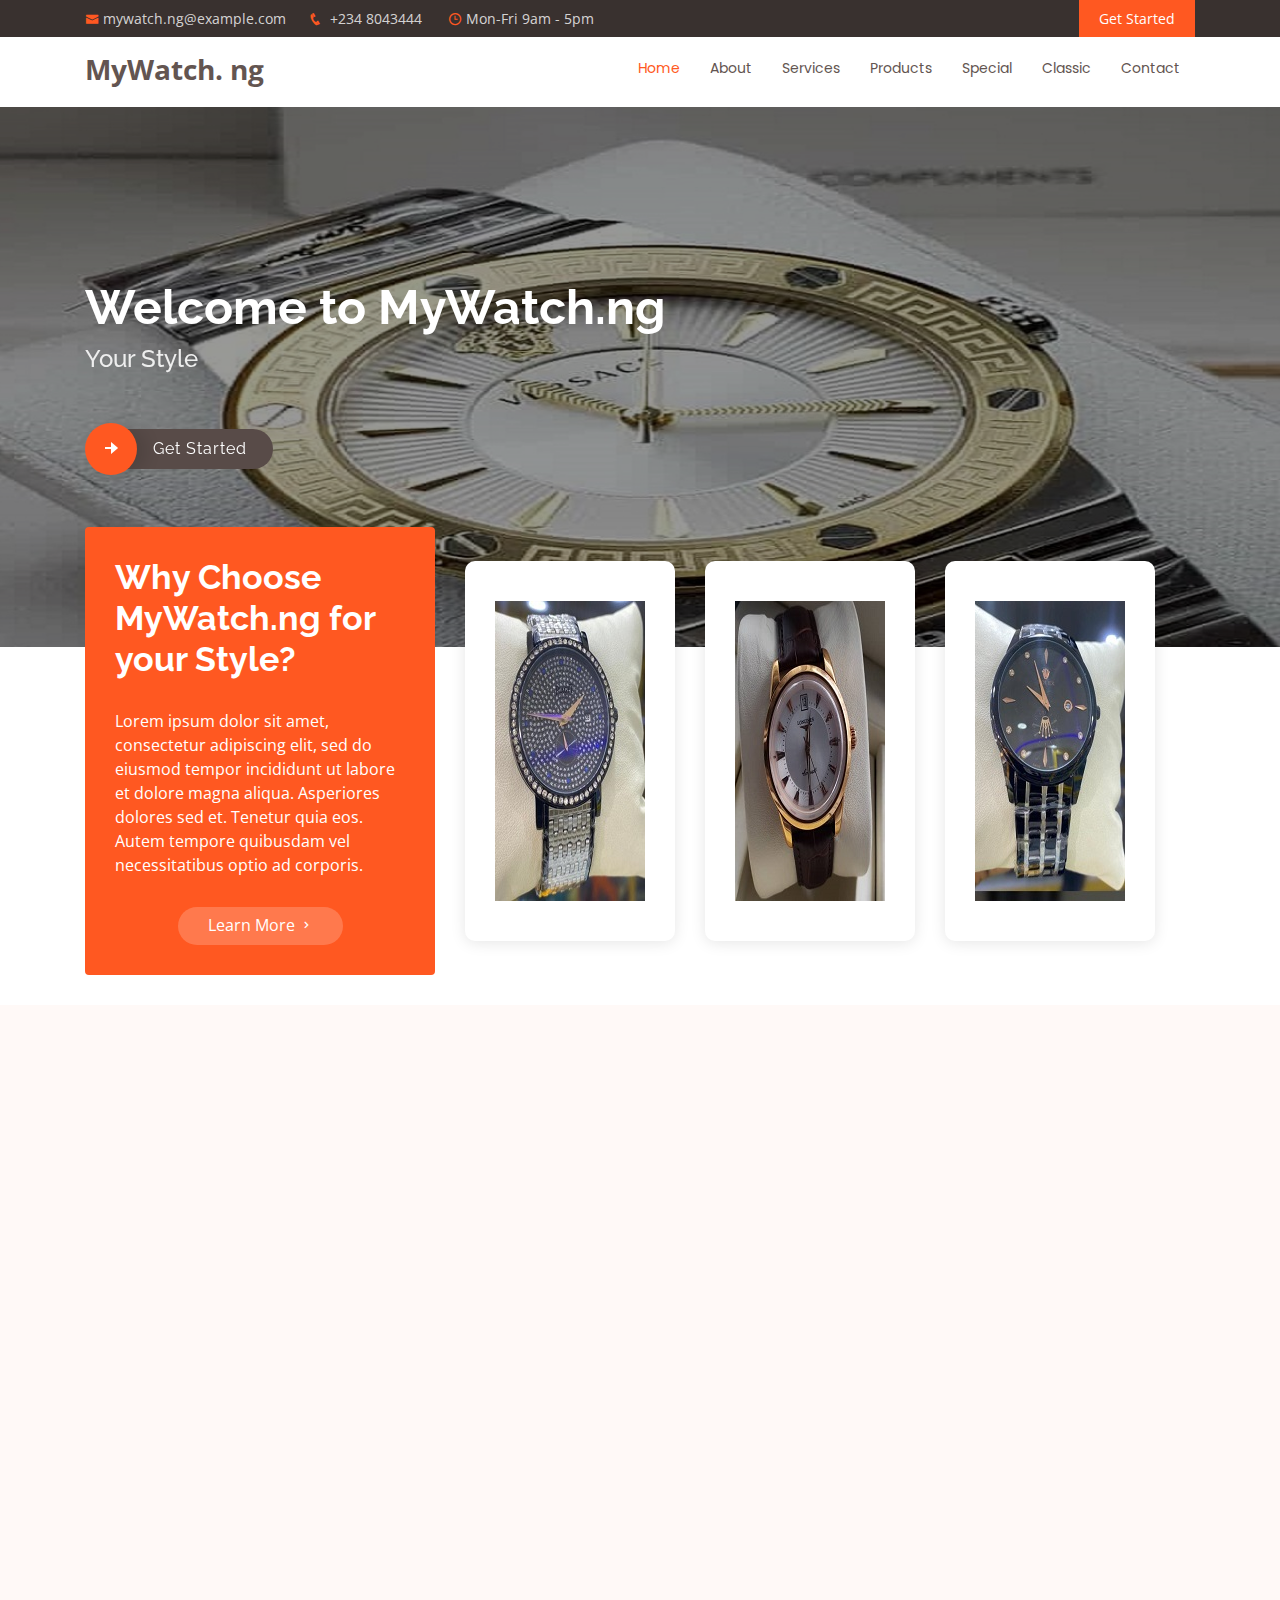
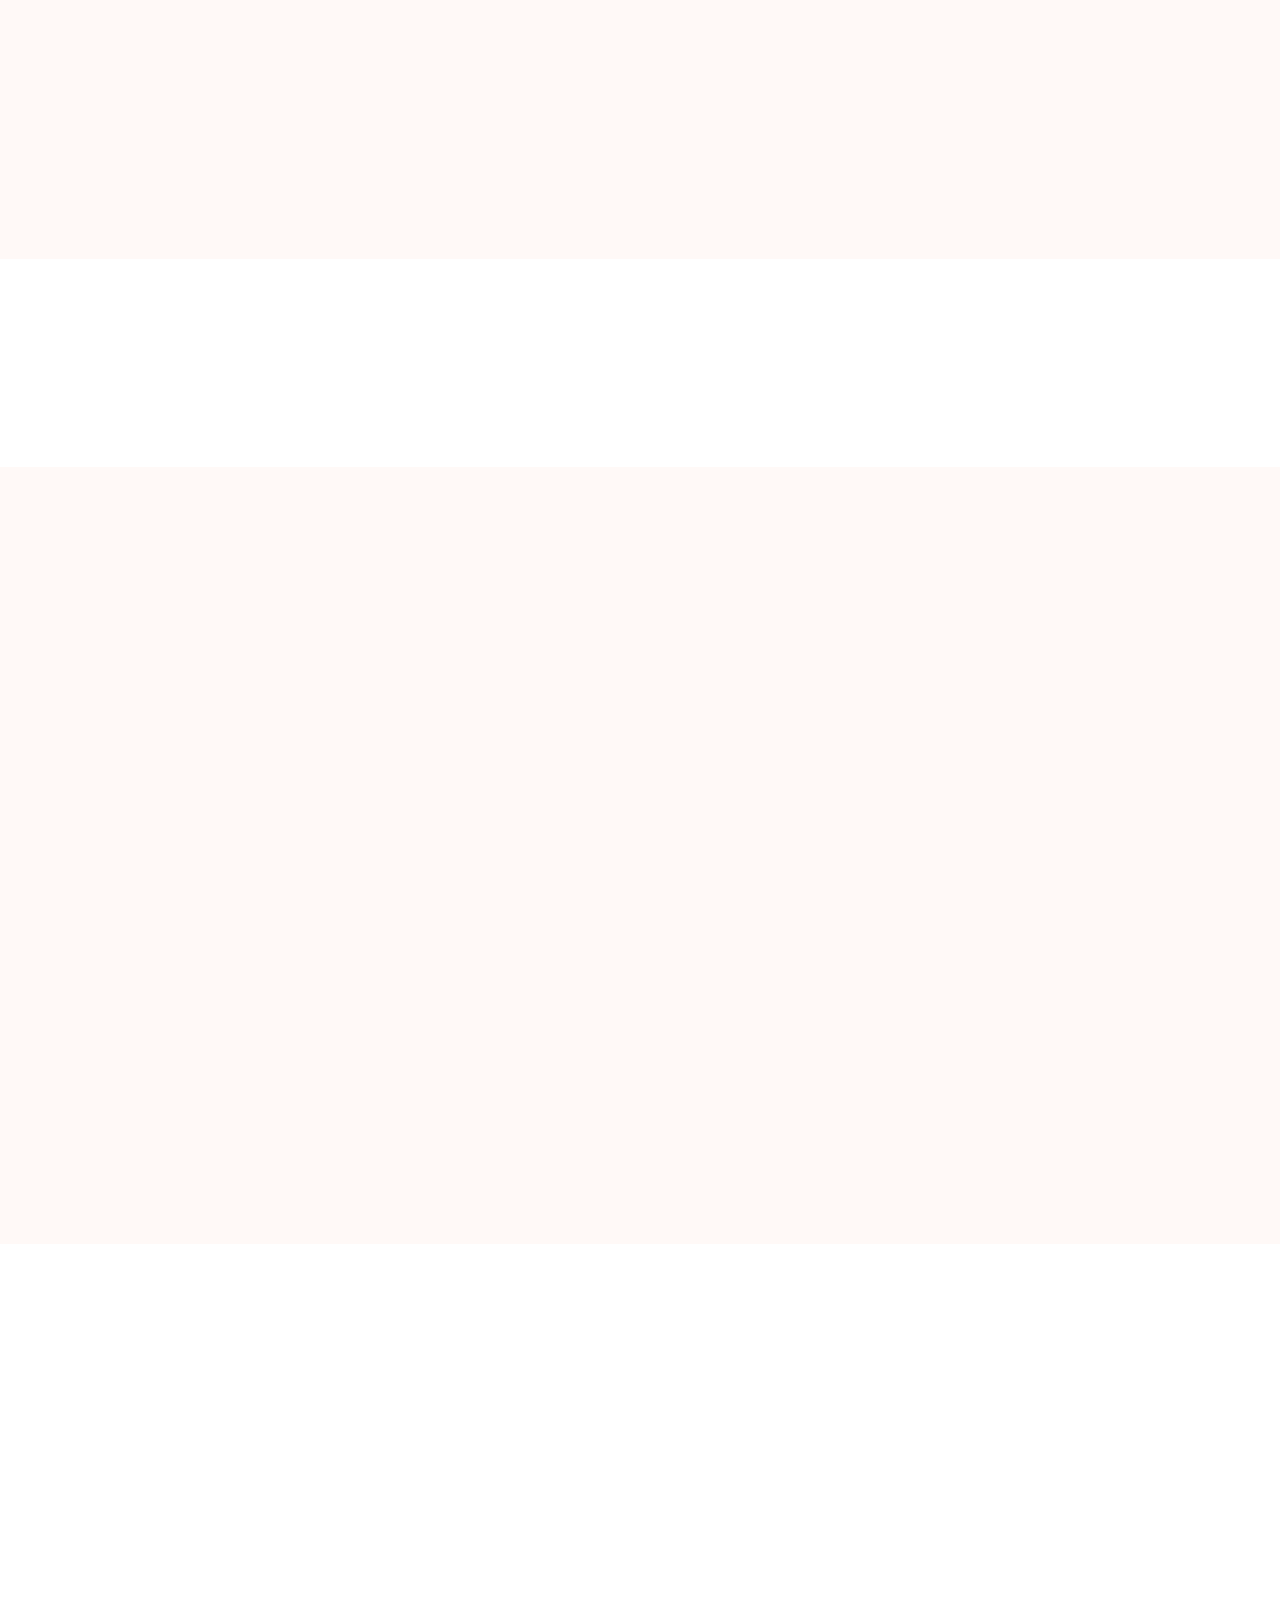
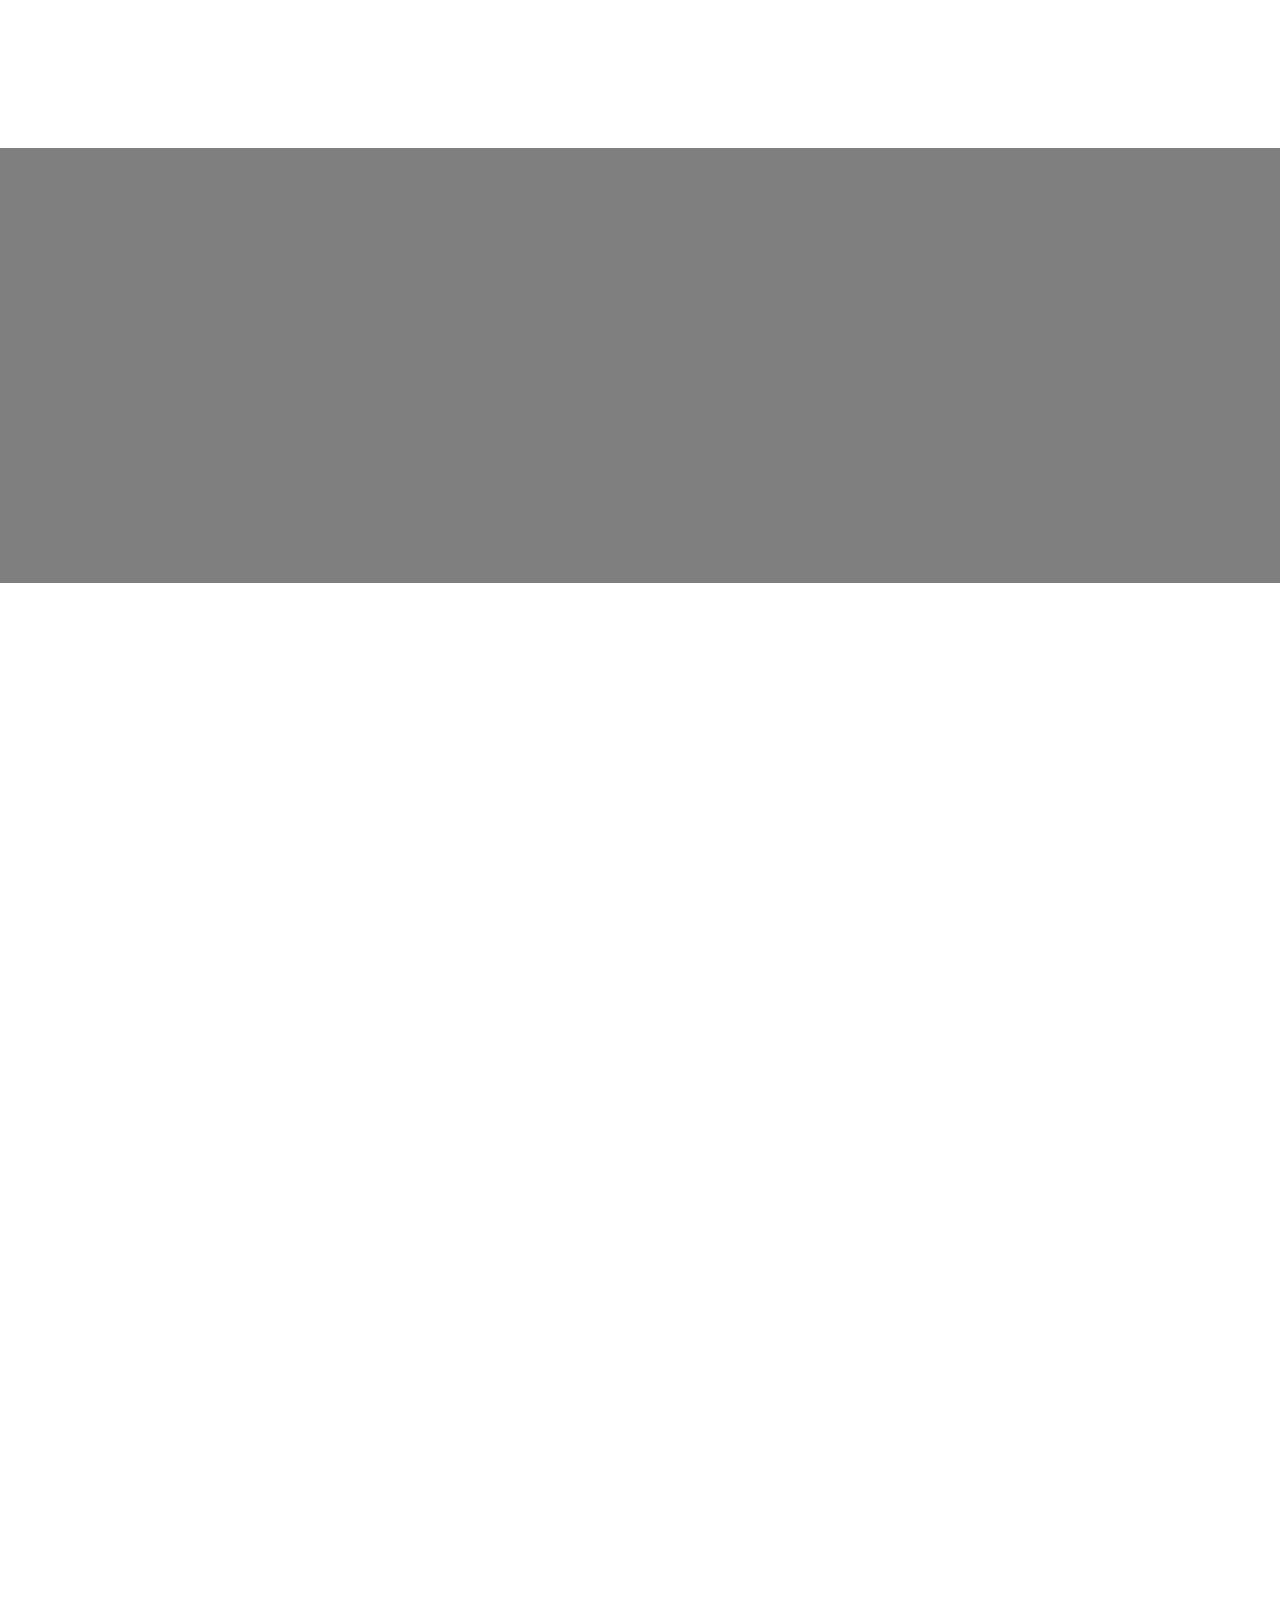
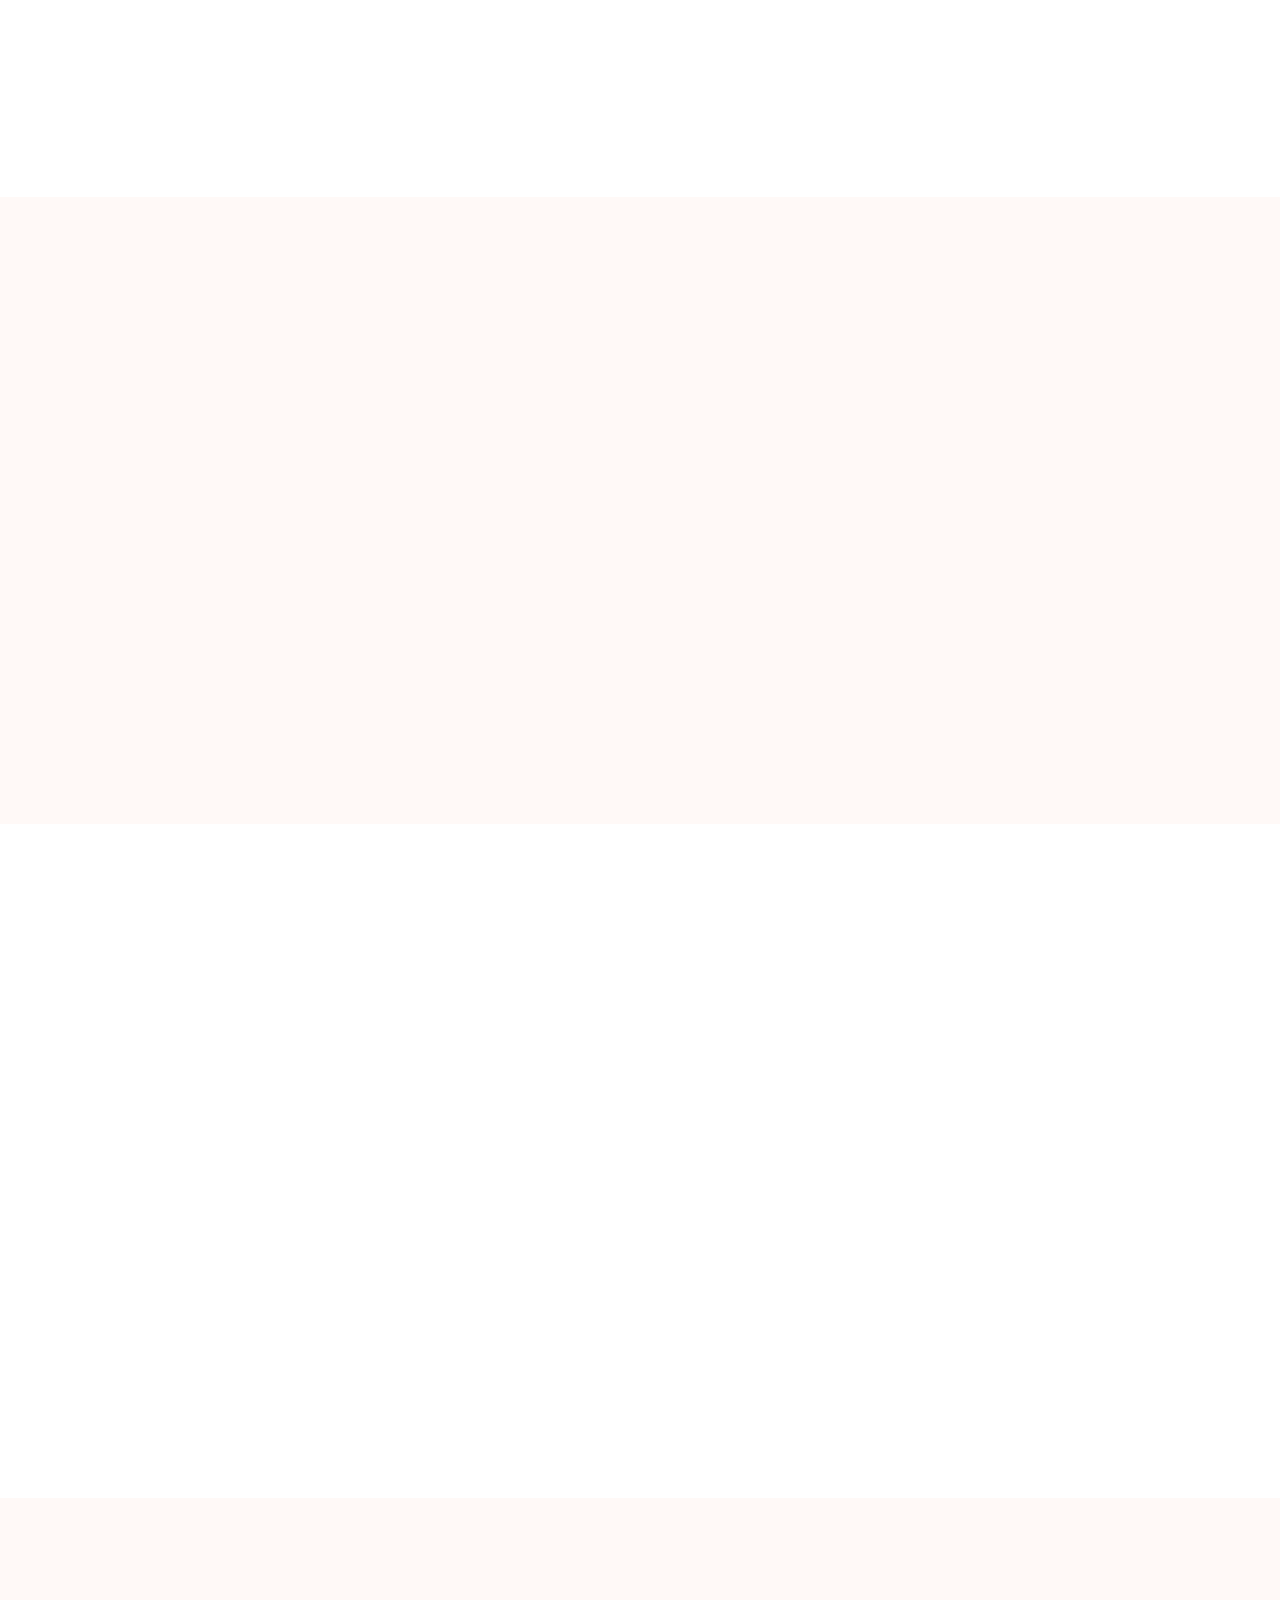
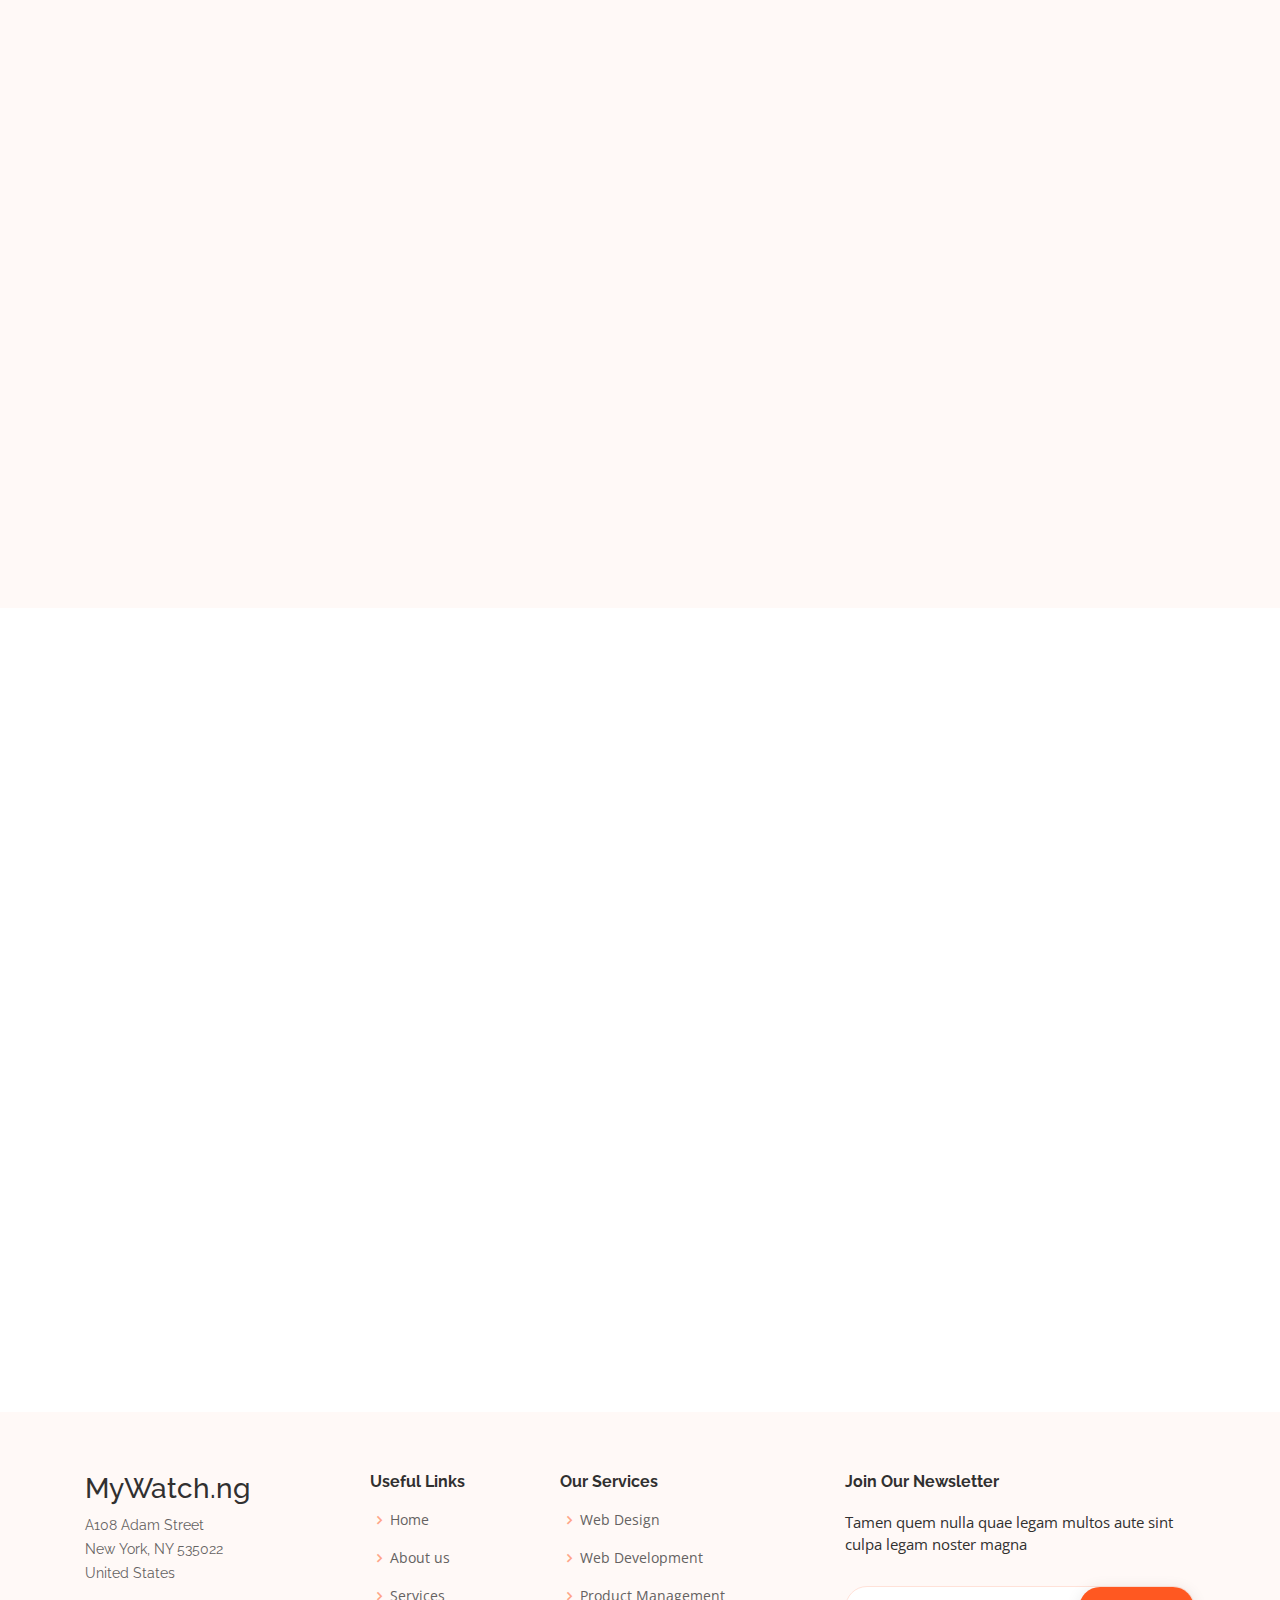
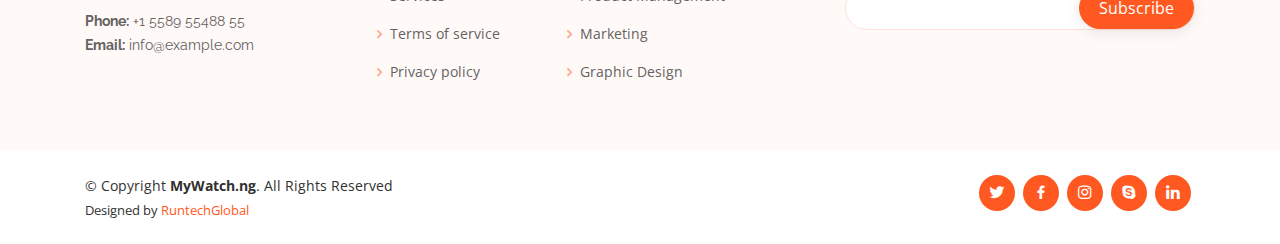
<file: Landingpagebrand/mywatchng/index.html>
<!DOCTYPE html>
<html lang="en">

<head>
  <meta charset="utf-8">
  <meta content="width=device-width, initial-scale=1.0" name="viewport">

  <title>MyWatch.ng </title>
  <meta content="" name="description">
  <meta content="" name="keywords">

  <!-- Favicons -->
  <link href="assets/img/favicon.png" rel="icon">
  <link href="assets/img/apple-touch-icon.png" rel="apple-touch-icon">

  <!-- Google Fonts -->
  <link href="https://fonts.googleapis.com/css?family=Open+Sans:300,300i,400,400i,600,600i,700,700i|Raleway:300,300i,400,400i,500,500i,600,600i,700,700i|Poppins:300,300i,400,400i,500,500i,600,600i,700,700i" rel="stylesheet">

  <!-- Vendor CSS Files -->
  <link href="assets/vendor/bootstrap/css/bootstrap.min.css" rel="stylesheet">
  <link href="assets/vendor/icofont/icofont.min.css" rel="stylesheet">
  <link href="assets/vendor/boxicons/css/boxicons.min.css" rel="stylesheet">
  <link href="assets/vendor/venobox/venobox.css" rel="stylesheet">
  <link href="assets/vendor/owl.carousel/assets/owl.carousel.min.css" rel="stylesheet">
  <link href="assets/vendor/aos/aos.css" rel="stylesheet">

  <!-- Template Main CSS File -->
  <link href="assets/css/style.css" rel="stylesheet">

  <!-- =======================================================
  * Template Name: Flexor - v2.4.0
  * Template URL: https://RuntechGlobal.com/flexor-free-multipurpose-bootstrap-template/
  * Author: RuntechGlobal.com
  * License: https://RuntechGlobal.com/license/
  ======================================================== -->
</head>

<body>

  <!-- ======= Top Bar ======= -->
  <section id="topbar" class="d-none d-lg-block">
    <div class="container d-flex">
      <div class="contact-info mr-auto">
        <ul>
          <li><i class="icofont-envelope"></i><a href="mailto:contact@example.com">mywatch.ng@example.com</a></li>
          <li><i class="icofont-phone"></i> +234 8043444</li>
          <li><i class="icofont-clock-time icofont-flip-horizontal"></i> Mon-Fri 9am - 5pm</li>
        </ul>

      </div>
      <div class="cta">
        <a href="#about" class="scrollto">Get Started</a>
      </div>
    </div>
  </section>

  <!-- ======= Header ======= -->
  <header id="header">
    <div class="container d-flex">

      <div class="logo mr-auto">
        <h1 class="text-light"><a href="index.html"><span>MyWatch. ng</span></a></h1>
        <!-- Uncomment below if you prefer to use an image logo -->
        <!-- <a href="index.html"><img src="assets/img/logo.png" alt="" class="img-fluid"></a>-->
      </div>

      <nav class="nav-menu d-none d-lg-block">
        <ul>
          <li class="active"><a href="index.html">Home</a></li>
          <li><a href="#about">About</a></li>
          <li><a href="#services">Services</a></li>
          <li><a href="#portfolio">Products</a></li>
          <li><a href="#team">Special</a></li>
          <li><a href="#pricing">Classic</a></li>
          
          <li><a href="#contact">Contact</a></li>

        </ul>
      </nav><!-- .nav-menu -->

    </div>
  </header><!-- End Header -->

  <!-- ======= Hero Section ======= -->
  <section id="hero" class="d-flex flex-column justify-content-center align-items-center">
    <div class="container" data-aos="fade-in">
      <h1>Welcome to MyWatch.ng</h1>
      <h2>Your Style</h2>
      <div class="d-flex align-items-center">
        <i class="bx bxs-right-arrow-alt get-started-icon"></i>
        <a href="#about" class="btn-get-started scrollto">Get Started</a>
      </div>
    </div>
  </section><!-- End Hero -->

  <main id="main">

    <!-- ======= Why Us Section ======= -->
    <section id="why-us" class="why-us">
      <div class="container">

        <div class="row">
          <div class="col-xl-4 col-lg-5" data-aos="fade-up">
            <div class="content">
              <h3>Why Choose MyWatch.ng for your Style?</h3>
              <p>
                Lorem ipsum dolor sit amet, consectetur adipiscing elit, sed do eiusmod tempor incididunt ut labore et dolore magna aliqua.
                Asperiores dolores sed et. Tenetur quia eos. Autem tempore quibusdam vel necessitatibus optio ad corporis.
              </p>
              <div class="text-center">
                <a href="#" class="more-btn">Learn More <i class="bx bx-chevron-right"></i></a>
              </div>
            </div>
          </div>
          <div class="col-xl-8 col-lg-7 d-flex">
            <div class="icon-boxes d-flex flex-column justify-content-center">
              <div class="row">
                <div class="col-xl-4 d-flex align-items-stretch" data-aos="fade-up" data-aos-delay="100">
                  <div class="icon-box mt-4 mt-xl-0">
                    <div><img src="assets/img/highlight/test1.jpg" alt="">  </div>
                  
                  </div>
                </div>
                <div class="col-xl-4 d-flex align-items-stretch" data-aos="fade-up" data-aos-delay="200">
                  <div class="icon-box mt-4 mt-xl-0">
                    <div><img src="assets/img/highlight/test2.jpg" alt="">  </div>
                  
                  </div>
                </div>
                <div class="col-xl-4 d-flex align-items-stretch" data-aos="fade-up" data-aos-delay="300">
                  <div class="icon-box mt-4 mt-xl-0">
                    <div><img src="assets/img/highlight/test3.jpg" alt="">  </div> 
                  
                  </div>
                </div>
              </div>
            </div>
          </div>
        </div>

      </div>
    </section><!-- End Why Us Section -->

    <!-- ======= About Section ======= -->
    <section id="about" class="about section-bg">
      <div class="container">

        <div class="row">
          <div class="col-xl-5 col-lg-6 video-box d-flex justify-content-center align-items-stretch" data-aos="fade-right">
            <a href="https://www.youtube.com/watch?v=jDDaplaOz7Q" class="venobox play-btn mb-4" data-vbtype="video" data-autoplay="true"></a>
          </div>

          <div class="col-xl-7 col-lg-6 icon-boxes d-flex flex-column align-items-stretch justify-content-center py-5 px-lg-5">
            <h4 data-aos="fade-up">About us</h4>
            <h3 data-aos="fade-up">Enim quis est voluptatibus aliquid consequatur fugiat</h3>
            <p data-aos="fade-up">Esse voluptas cumque vel exercitationem. Reiciendis est hic accusamus. Non ipsam et sed minima temporibus laudantium. Soluta voluptate sed facere corporis dolores excepturi. Libero laboriosam sint et id nulla tenetur. Suscipit aut voluptate.</p>

            <div class="icon-box" data-aos="fade-up">
              <div class="icon"><i class="bx bx-fingerprint"></i></div>
              <h4 class="title"><a href="">Lorem Ipsum</a></h4>
              <p class="description">Voluptatum deleniti atque corrupti quos dolores et quas molestias excepturi sint occaecati cupiditate non provident</p>
            </div>

            <div class="icon-box" data-aos="fade-up" data-aos-delay="100">
              <div class="icon"><i class="bx bx-gift"></i></div>
              <h4 class="title"><a href="">Nemo Enim</a></h4>
              <p class="description">At vero eos et accusamus et iusto odio dignissimos ducimus qui blanditiis praesentium voluptatum deleniti atque</p>
            </div>

            <div class="icon-box" data-aos="fade-up" data-aos-delay="200">
              <div class="icon"><i class="bx bx-atom"></i></div>
              <h4 class="title"><a href="">Dine Pad</a></h4>
              <p class="description">Explicabo est voluptatum asperiores consequatur magnam. Et veritatis odit. Sunt aut deserunt minus aut eligendi omnis</p>
            </div>

          </div>
        </div>

      </div>
    </section><!-- End About Section -->

    <!-- ======= Clients Section ======= -->
    <section id="clients" class="clients">
      <div class="container" data-aos="fade-up">

        <div class="owl-carousel clients-carousel">
          <img src="assets/img/clients/client-1.png" alt="">
          <img src="assets/img/clients/client-2.png" alt="">
          <img src="assets/img/clients/client-3.png" alt="">
          <img src="assets/img/clients/client-4.png" alt="">
          <img src="assets/img/clients/client-5.png" alt="">
          <img src="assets/img/clients/client-6.png" alt="">
          <img src="assets/img/clients/client-7.png" alt="">
          <img src="assets/img/clients/client-8.png" alt="">
        </div>

      </div>
    </section><!-- End Clients Section -->

    <!-- ======= Services Section ======= -->
    <section id="services" class="services section-bg">
      <div class="container">

        <div class="section-title" data-aos="fade-up">
          <h2>Services</h2>
          <p>Magnam dolores commodi suscipit. Necessitatibus eius consequatur ex aliquid fuga eum quidem. Sit sint consectetur velit. Quisquam quos quisquam cupiditate. Et nemo qui impedit suscipit alias ea. Quia fugiat sit in iste officiis commodi quidem hic quas.</p>
        </div>

        <div class="row">
          <div class="col-lg-4 col-md-6" data-aos="fade-up">
            <div class="icon-box">
              <div class="icon"><i class="icofont-computer"></i></div>
              <h4 class="title"><a href="">Lorem Ipsum</a></h4>
              <p class="description">Voluptatum deleniti atque corrupti quos dolores et quas molestias excepturi sint occaecati cupiditate non provident</p>
            </div>
          </div>
          <div class="col-lg-4 col-md-6" data-aos="fade-up" data-aos-delay="100">
            <div class="icon-box">
              <div class="icon"><i class="icofont-chart-bar-graph"></i></div>
              <h4 class="title"><a href="">Dolor Sitema</a></h4>
              <p class="description">Minim veniam, quis nostrud exercitation ullamco laboris nisi ut aliquip ex ea commodo consequat tarad limino ata</p>
            </div>
          </div>
          <div class="col-lg-4 col-md-6" data-aos="fade-up" data-aos-delay="200">
            <div class="icon-box">
              <div class="icon"><i class="icofont-earth"></i></div>
              <h4 class="title"><a href="">Sed ut perspiciatis</a></h4>
              <p class="description">Duis aute irure dolor in reprehenderit in voluptate velit esse cillum dolore eu fugiat nulla pariatur</p>
            </div>
          </div>
          <div class="col-lg-4 col-md-6" data-aos="fade-up" data-aos-delay="300">
            <div class="icon-box">
              <div class="icon"><i class="icofont-image"></i></div>
              <h4 class="title"><a href="">Magni Dolores</a></h4>
              <p class="description">Excepteur sint occaecat cupidatat non proident, sunt in culpa qui officia deserunt mollit anim id est laborum</p>
            </div>
          </div>
          <div class="col-lg-4 col-md-6" data-aos="fade-up" data-aos-delay="400">
            <div class="icon-box">
              <div class="icon"><i class="icofont-settings"></i></div>
              <h4 class="title"><a href="">Nemo Enim</a></h4>
              <p class="description">At vero eos et accusamus et iusto odio dignissimos ducimus qui blanditiis praesentium voluptatum deleniti atque</p>
            </div>
          </div>
          <div class="col-lg-4 col-md-6" data-aos="fade-up" data-aos-delay="500">
            <div class="icon-box">
              <div class="icon"><i class="icofont-tasks-alt"></i></div>
              <h4 class="title"><a href="">Eiusmod Tempor</a></h4>
              <p class="description">Et harum quidem rerum facilis est et expedita distinctio. Nam libero tempore, cum soluta nobis est eligendi</p>
            </div>
          </div>
        </div>

      </div>
    </section><!-- End Services Section -->

    <!-- ======= Values Section ======= -->
    <section id="values" class="values">
      <div class="container">

        <div class="row">
          <div class="col-md-6 d-flex align-items-stretch" data-aos="fade-up">
            <div class="card" style="background-image: url(assets/img/values-1.jpg);">
              
            </div>
          </div>
          <div class="col-md-6 d-flex align-items-stretch mt-4 mt-md-0" data-aos="fade-up" data-aos-delay="100">
            <div class="card" style="background-image: url(assets/img/values-2.jpg);">
              
            </div>

          </div>
          <div class="col-md-6 d-flex align-items-stretch mt-4" data-aos="fade-up" data-aos-delay="200">
            <div class="card" style="background-image: url(assets/img/values-3.jpg);">
              
            </div>
          </div>
          <div class="col-md-6 d-flex align-items-stretch mt-4" data-aos="fade-up" data-aos-delay="300">
            <div class="card" style="background-image: url(assets/img/values-4.jpg);">
              
            </div>
          </div>
        </div>

      </div>
    </section><!-- End Values Section -->

    <!-- ======= Testimonials Section ======= -->
    <section id="testimonials" class="testimonials">
      <div class="container" data-aos="fade-up">

        <div class="owl-carousel testimonials-carousel">

          <div class="testimonial-item">
            <img src="assets/img/testimonials/testimonials-1.jpg" class="testimonial-img" alt="">
            <h3>Saul Goodman</h3>
            <h4>Ceo &amp; Founder</h4>
            <p>
              <i class="bx bxs-quote-alt-left quote-icon-left"></i>
              Proin iaculis purus consequat sem cure digni ssim donec porttitora entum suscipit rhoncus. Accusantium quam, ultricies eget id, aliquam eget nibh et. Maecen aliquam, risus at semper.
              <i class="bx bxs-quote-alt-right quote-icon-right"></i>
            </p>
          </div>

          <div class="testimonial-item">
            <img src="assets/img/testimonials/testimonials-2.jpg" class="testimonial-img" alt="">
            <h3>Sara Wilsson</h3>
            <h4>Designer</h4>
            <p>
              <i class="bx bxs-quote-alt-left quote-icon-left"></i>
              Export tempor illum tamen malis malis eram quae irure esse labore quem cillum quid cillum eram malis quorum velit fore eram velit sunt aliqua noster fugiat irure amet legam anim culpa.
              <i class="bx bxs-quote-alt-right quote-icon-right"></i>
            </p>
          </div>

          <div class="testimonial-item">
            <img src="assets/img/testimonials/testimonials-3.jpg" class="testimonial-img" alt="">
            <h3>Jena Karlis</h3>
            <h4>Store Owner</h4>
            <p>
              <i class="bx bxs-quote-alt-left quote-icon-left"></i>
              Enim nisi quem export duis labore cillum quae magna enim sint quorum nulla quem veniam duis minim tempor labore quem eram duis noster aute amet eram fore quis sint minim.
              <i class="bx bxs-quote-alt-right quote-icon-right"></i>
            </p>
          </div>

          <div class="testimonial-item">
            <img src="assets/img/testimonials/testimonials-4.jpg" class="testimonial-img" alt="">
            <h3>Matt Brandon</h3>
            <h4>Freelancer</h4>
            <p>
              <i class="bx bxs-quote-alt-left quote-icon-left"></i>
              Fugiat enim eram quae cillum dolore dolor amet nulla culpa multos export minim fugiat minim velit minim dolor enim duis veniam ipsum anim magna sunt elit fore quem dolore labore illum veniam.
              <i class="bx bxs-quote-alt-right quote-icon-right"></i>
            </p>
          </div>

          <div class="testimonial-item">
            <img src="assets/img/testimonials/testimonials-5.jpg" class="testimonial-img" alt="">
            <h3>John Larson</h3>
            <h4>Entrepreneur</h4>
            <p>
              <i class="bx bxs-quote-alt-left quote-icon-left"></i>
              Quis quorum aliqua sint quem legam fore sunt eram irure aliqua veniam tempor noster veniam enim culpa labore duis sunt culpa nulla illum cillum fugiat legam esse veniam culpa fore nisi cillum quid.
              <i class="bx bxs-quote-alt-right quote-icon-right"></i>
            </p>
          </div>

        </div>

      </div>
    </section><!-- End Testimonials Section -->

    <!-- ======= Portfolio Section ======= -->
    <section id="portfolio" class="portfolio">
      <div class="container">

        <div class="section-title">
          <h2 data-aos="fade-up">Portfolio</h2>
          <p data-aos="fade-up">Magnam dolores commodi suscipit. Necessitatibus eius consequatur ex aliquid fuga eum quidem. Sit sint consectetur velit. Quisquam quos quisquam cupiditate. Et nemo qui impedit suscipit alias ea. Quia fugiat sit in iste officiis commodi quidem hic quas.</p>
        </div>

        <div class="row" data-aos="fade-up" data-aos-delay="100">
          <div class="col-lg-12 d-flex justify-content-center">
            <ul id="portfolio-flters">
              <li data-filter="*" class="filter-active">All</li>
              <li data-filter=".filter-app">App</li>
              <li data-filter=".filter-card">Card</li>
              <li data-filter=".filter-web">Web</li>
            </ul>
          </div>
        </div>

        <div class="row portfolio-container" data-aos="fade-up" data-aos-delay="200">

          <div class="col-lg-4 col-md-6 portfolio-item filter-app">
            <img src="assets/img/portfolio/portfolio-1.jpg" class="img-fluid" alt="">
            <div class="portfolio-info">
              <h4>App 1</h4>
              <p>App</p>
              <a href="assets/img/portfolio/portfolio-1.jpg" data-gall="portfolioGallery" class="venobox preview-link" title="App 1"><i class="bx bx-plus"></i></a>
              <a href="portfolio-details.html" class="details-link" title="More Details"><i class="bx bx-link"></i></a>
            </div>
          </div>

          <div class="col-lg-4 col-md-6 portfolio-item filter-web">
            <img src="assets/img/portfolio/portfolio-2.jpg" class="img-fluid" alt="">
            <div class="portfolio-info">
              <h4>Web 3</h4>
              <p>Web</p>
              <a href="assets/img/portfolio/portfolio-2.jpg" data-gall="portfolioGallery" class="venobox preview-link" title="Web 3"><i class="bx bx-plus"></i></a>
              <a href="portfolio-details.html" class="details-link" title="More Details"><i class="bx bx-link"></i></a>
            </div>
          </div>

          <div class="col-lg-4 col-md-6 portfolio-item filter-app">
            <img src="assets/img/portfolio/portfolio-3.jpg" class="img-fluid" alt="">
            <div class="portfolio-info">
              <h4>App 2</h4>
              <p>App</p>
              <a href="assets/img/portfolio/portfolio-3.jpg" data-gall="portfolioGallery" class="venobox preview-link" title="App 2"><i class="bx bx-plus"></i></a>
              <a href="portfolio-details.html" class="details-link" title="More Details"><i class="bx bx-link"></i></a>
            </div>
          </div>

          <div class="col-lg-4 col-md-6 portfolio-item filter-card">
            <img src="assets/img/portfolio/portfolio-4.jpg" class="img-fluid" alt="">
            <div class="portfolio-info">
              <h4>Card 2</h4>
              <p>Card</p>
              <a href="assets/img/portfolio/portfolio-4.jpg" data-gall="portfolioGallery" class="venobox preview-link" title="Card 2"><i class="bx bx-plus"></i></a>
              <a href="portfolio-details.html" class="details-link" title="More Details"><i class="bx bx-link"></i></a>
            </div>
          </div>

          <div class="col-lg-4 col-md-6 portfolio-item filter-web">
            <img src="assets/img/portfolio/portfolio-5.jpg" class="img-fluid" alt="">
            <div class="portfolio-info">
              <h4>Web 2</h4>
              <p>Web</p>
              <a href="assets/img/portfolio/portfolio-5.jpg" data-gall="portfolioGallery" class="venobox preview-link" title="Web 2"><i class="bx bx-plus"></i></a>
              <a href="portfolio-details.html" class="details-link" title="More Details"><i class="bx bx-link"></i></a>
            </div>
          </div>

          <div class="col-lg-4 col-md-6 portfolio-item filter-app">
            <img src="assets/img/portfolio/portfolio-6.jpg" class="img-fluid" alt="">
            <div class="portfolio-info">
              <h4>App 3</h4>
              <p>App</p>
              <a href="assets/img/portfolio/portfolio-6.jpg" data-gall="portfolioGallery" class="venobox preview-link" title="App 3"><i class="bx bx-plus"></i></a>
              <a href="portfolio-details.html" class="details-link" title="More Details"><i class="bx bx-link"></i></a>
            </div>
          </div>

          <div class="col-lg-4 col-md-6 portfolio-item filter-card">
            <img src="assets/img/portfolio/portfolio-7.jpg" class="img-fluid" alt="">
            <div class="portfolio-info">
              <h4>Card 1</h4>
              <p>Card</p>
              <a href="assets/img/portfolio/portfolio-7.jpg" data-gall="portfolioGallery" class="venobox preview-link" title="Card 1"><i class="bx bx-plus"></i></a>
              <a href="portfolio-details.html" class="details-link" title="More Details"><i class="bx bx-link"></i></a>
            </div>
          </div>

          <div class="col-lg-4 col-md-6 portfolio-item filter-card">
            <img src="assets/img/portfolio/portfolio-8.jpg" class="img-fluid" alt="">
            <div class="portfolio-info">
              <h4>Card 3</h4>
              <p>Card</p>
              <a href="assets/img/portfolio/portfolio-8.jpg" data-gall="portfolioGallery" class="venobox preview-link" title="Card 3"><i class="bx bx-plus"></i></a>
              <a href="portfolio-details.html" class="details-link" title="More Details"><i class="bx bx-link"></i></a>
            </div>
          </div>

          <div class="col-lg-4 col-md-6 portfolio-item filter-web">
            <img src="assets/img/portfolio/portfolio-9.jpg" class="img-fluid" alt="">
            <div class="portfolio-info">
              <h4>Web 3</h4>
              <p>Web</p>
              <a href="assets/img/portfolio/portfolio-9.jpg" data-gall="portfolioGallery" class="venobox preview-link" title="Web 3"><i class="bx bx-plus"></i></a>
              <a href="portfolio-details.html" class="details-link" title="More Details"><i class="bx bx-link"></i></a>
            </div>
          </div>

        </div>

      </div>
    </section><!-- End Portfolio Section -->

    <!-- ======= Team Section ======= -->
    <section id="team" class="team section-bg">
      <div class="container">

        <div class="section-title">
          <h2 data-aos="fade-up">Team</h2>
          <p data-aos="fade-up">Magnam dolores commodi suscipit. Necessitatibus eius consequatur ex aliquid fuga eum quidem. Sit sint consectetur velit. Quisquam quos quisquam cupiditate. Et nemo qui impedit suscipit alias ea. Quia fugiat sit in iste officiis commodi quidem hic quas.</p>
        </div>

        <div class="row">

          <div class="col-lg-3 col-md-6 d-flex align-items-stretch" data-aos="fade-up">
            <div class="member">
              <div class="member-img">
                <img src="assets/img/team/team-1.jpg" class="img-fluid" alt="">
                <div class="social">
                  <a href=""><i class="icofont-twitter"></i></a>
                  <a href=""><i class="icofont-facebook"></i></a>
                  <a href=""><i class="icofont-instagram"></i></a>
                  <a href=""><i class="icofont-linkedin"></i></a>
                </div>
              </div>
              <div class="member-info">
                <h4>Walter White</h4>
                <span>Chief Executive Officer</span>
              </div>
            </div>
          </div>

          <div class="col-lg-3 col-md-6 d-flex align-items-stretch" data-aos="fade-up" data-aos-delay="100">
            <div class="member">
              <div class="member-img">
                <img src="assets/img/team/team-2.jpg" class="img-fluid" alt="">
                <div class="social">
                  <a href=""><i class="icofont-twitter"></i></a>
                  <a href=""><i class="icofont-facebook"></i></a>
                  <a href=""><i class="icofont-instagram"></i></a>
                  <a href=""><i class="icofont-linkedin"></i></a>
                </div>
              </div>
              <div class="member-info">
                <h4>Sarah Jhonson</h4>
                <span>Product Manager</span>
              </div>
            </div>
          </div>

          <div class="col-lg-3 col-md-6 d-flex align-items-stretch" data-aos="fade-up" data-aos-delay="200">
            <div class="member">
              <div class="member-img">
                <img src="assets/img/team/team-3.jpg" class="img-fluid" alt="">
                <div class="social">
                  <a href=""><i class="icofont-twitter"></i></a>
                  <a href=""><i class="icofont-facebook"></i></a>
                  <a href=""><i class="icofont-instagram"></i></a>
                  <a href=""><i class="icofont-linkedin"></i></a>
                </div>
              </div>
              <div class="member-info">
                <h4>William Anderson</h4>
                <span>CTO</span>
              </div>
            </div>
          </div>

          <div class="col-lg-3 col-md-6 d-flex align-items-stretch" data-aos="fade-up" data-aos-delay="300">
            <div class="member">
              <div class="member-img">
                <img src="assets/img/team/team-4.jpg" class="img-fluid" alt="">
                <div class="social">
                  <a href=""><i class="icofont-twitter"></i></a>
                  <a href=""><i class="icofont-facebook"></i></a>
                  <a href=""><i class="icofont-instagram"></i></a>
                  <a href=""><i class="icofont-linkedin"></i></a>
                </div>
              </div>
              <div class="member-info">
                <h4>Amanda Jepson</h4>
                <span>Accountant</span>
              </div>
            </div>
          </div>

        </div>

      </div>
    </section><!-- End Team Section -->

    <!-- ======= Pricing Section ======= -->
    <section id="pricing" class="pricing">
      <div class="container">

        <div class="section-title">
          <h2 data-aos="fade-up">Pricing</h2>
          <p data-aos="fade-up">Magnam dolores commodi suscipit. Necessitatibus eius consequatur ex aliquid fuga eum quidem. Sit sint consectetur velit. Quisquam quos quisquam cupiditate. Et nemo qui impedit suscipit alias ea. Quia fugiat sit in iste officiis commodi quidem hic quas.</p>
        </div>

        <div class="row">

          <div class="col-lg-3 col-md-6" data-aos="fade-up">
            <div class="box">
              <h3>Free</h3>
              <h4><sup>$</sup>0<span> / month</span></h4>
              <ul>
                <li>Aida dere</li>
                <li>Nec feugiat nisl</li>
                <li>Nulla at volutpat dola</li>
                <li class="na">Pharetra massa</li>
                <li class="na">Massa ultricies mi</li>
              </ul>
              <div class="btn-wrap">
                <a href="#" class="btn-buy">Buy Now</a>
              </div>
            </div>
          </div>

          <div class="col-lg-3 col-md-6 mt-4 mt-md-0" data-aos="fade-up" data-aos-delay="100">
            <div class="box featured">
              <h3>Business</h3>
              <h4><sup>$</sup>19<span> / month</span></h4>
              <ul>
                <li>Aida dere</li>
                <li>Nec feugiat nisl</li>
                <li>Nulla at volutpat dola</li>
                <li>Pharetra massa</li>
                <li class="na">Massa ultricies mi</li>
              </ul>
              <div class="btn-wrap">
                <a href="#" class="btn-buy">Buy Now</a>
              </div>
            </div>
          </div>

          <div class="col-lg-3 col-md-6 mt-4 mt-lg-0" data-aos="fade-up" data-aos-delay="200">
            <div class="box">
              <h3>Developer</h3>
              <h4><sup>$</sup>29<span> / month</span></h4>
              <ul>
                <li>Aida dere</li>
                <li>Nec feugiat nisl</li>
                <li>Nulla at volutpat dola</li>
                <li>Pharetra massa</li>
                <li>Massa ultricies mi</li>
              </ul>
              <div class="btn-wrap">
                <a href="#" class="btn-buy">Buy Now</a>
              </div>
            </div>
          </div>

          <div class="col-lg-3 col-md-6 mt-4 mt-lg-0" data-aos="fade-up" data-aos-delay="300">
            <div class="box">
              <span class="advanced">Advanced</span>
              <h3>Ultimate</h3>
              <h4><sup>$</sup>49<span> / month</span></h4>
              <ul>
                <li>Aida dere</li>
                <li>Nec feugiat nisl</li>
                <li>Nulla at volutpat dola</li>
                <li>Pharetra massa</li>
                <li>Massa ultricies mi</li>
              </ul>
              <div class="btn-wrap">
                <a href="#" class="btn-buy">Buy Now</a>
              </div>
            </div>
          </div>

        </div>

      </div>
    </section><!-- End Pricing Section -->

    <!-- ======= F.A.Q Section ======= -->
    <section id="faq" class="faq section-bg">
      <div class="container">

        <div class="section-title">
          <h2 data-aos="fade-up">F.A.Q</h2>
          <p data-aos="fade-up">Magnam dolores commodi suscipit. Necessitatibus eius consequatur ex aliquid fuga eum quidem. Sit sint consectetur velit. Quisquam quos quisquam cupiditate. Et nemo qui impedit suscipit alias ea. Quia fugiat sit in iste officiis commodi quidem hic quas.</p>
        </div>

        <div class="faq-list">
          <ul>
            <li data-aos="fade-up">
              <i class="bx bx-help-circle icon-help"></i> <a data-toggle="collapse" class="collapse" href="#faq-list-1">Non consectetur a erat nam at lectus urna duis? <i class="bx bx-chevron-down icon-show"></i><i class="bx bx-chevron-up icon-close"></i></a>
              <div id="faq-list-1" class="collapse show" data-parent=".faq-list">
                <p>
                  Feugiat pretium nibh ipsum consequat. Tempus iaculis urna id volutpat lacus laoreet non curabitur gravida. Venenatis lectus magna fringilla urna porttitor rhoncus dolor purus non.
                </p>
              </div>
            </li>

            <li data-aos="fade-up" data-aos-delay="100">
              <i class="bx bx-help-circle icon-help"></i> <a data-toggle="collapse" href="#faq-list-2" class="collapsed">Feugiat scelerisque varius morbi enim nunc? <i class="bx bx-chevron-down icon-show"></i><i class="bx bx-chevron-up icon-close"></i></a>
              <div id="faq-list-2" class="collapse" data-parent=".faq-list">
                <p>
                  Dolor sit amet consectetur adipiscing elit pellentesque habitant morbi. Id interdum velit laoreet id donec ultrices. Fringilla phasellus faucibus scelerisque eleifend donec pretium. Est pellentesque elit ullamcorper dignissim. Mauris ultrices eros in cursus turpis massa tincidunt dui.
                </p>
              </div>
            </li>

            <li data-aos="fade-up" data-aos-delay="200">
              <i class="bx bx-help-circle icon-help"></i> <a data-toggle="collapse" href="#faq-list-3" class="collapsed">Dolor sit amet consectetur adipiscing elit? <i class="bx bx-chevron-down icon-show"></i><i class="bx bx-chevron-up icon-close"></i></a>
              <div id="faq-list-3" class="collapse" data-parent=".faq-list">
                <p>
                  Eleifend mi in nulla posuere sollicitudin aliquam ultrices sagittis orci. Faucibus pulvinar elementum integer enim. Sem nulla pharetra diam sit amet nisl suscipit. Rutrum tellus pellentesque eu tincidunt. Lectus urna duis convallis convallis tellus. Urna molestie at elementum eu facilisis sed odio morbi quis
                </p>
              </div>
            </li>

            <li data-aos="fade-up" data-aos-delay="300">
              <i class="bx bx-help-circle icon-help"></i> <a data-toggle="collapse" href="#faq-list-4" class="collapsed">Tempus quam pellentesque nec nam aliquam sem et tortor consequat? <i class="bx bx-chevron-down icon-show"></i><i class="bx bx-chevron-up icon-close"></i></a>
              <div id="faq-list-4" class="collapse" data-parent=".faq-list">
                <p>
                  Molestie a iaculis at erat pellentesque adipiscing commodo. Dignissim suspendisse in est ante in. Nunc vel risus commodo viverra maecenas accumsan. Sit amet nisl suscipit adipiscing bibendum est. Purus gravida quis blandit turpis cursus in.
                </p>
              </div>
            </li>

            <li data-aos="fade-up" data-aos-delay="400">
              <i class="bx bx-help-circle icon-help"></i> <a data-toggle="collapse" href="#faq-list-5" class="collapsed">Tortor vitae purus faucibus ornare. Varius vel pharetra vel turpis nunc eget lorem dolor? <i class="bx bx-chevron-down icon-show"></i><i class="bx bx-chevron-up icon-close"></i></a>
              <div id="faq-list-5" class="collapse" data-parent=".faq-list">
                <p>
                  Laoreet sit amet cursus sit amet dictum sit amet justo. Mauris vitae ultricies leo integer malesuada nunc vel. Tincidunt eget nullam non nisi est sit amet. Turpis nunc eget lorem dolor sed. Ut venenatis tellus in metus vulputate eu scelerisque.
                </p>
              </div>
            </li>

          </ul>
        </div>

      </div>
    </section><!-- End F.A.Q Section -->

    <!-- ======= Contact Section ======= -->
    <section id="contact" class="contact">
      <div class="container">

        <div class="section-title">
          <h2 data-aos="fade-up">Contact</h2>
          <p data-aos="fade-up">Magnam dolores commodi suscipit. Necessitatibus eius consequatur ex aliquid fuga eum quidem. Sit sint consectetur velit. Quisquam quos quisquam cupiditate. Et nemo qui impedit suscipit alias ea. Quia fugiat sit in iste officiis commodi quidem hic quas.</p>
        </div>

        <div class="row justify-content-center">

          <div class="col-xl-3 col-lg-4 mt-4" data-aos="fade-up">
            <div class="info-box">
              <i class="bx bx-map"></i>
              <h3>Our Address</h3>
              <p>A108 Adam Street, New York, NY 535022</p>
            </div>
          </div>

          <div class="col-xl-3 col-lg-4 mt-4" data-aos="fade-up" data-aos-delay="100">
            <div class="info-box">
              <i class="bx bx-envelope"></i>
              <h3>Email Us</h3>
              <p>info@example.com<br>contact@example.com</p>
            </div>
          </div>
          <div class="col-xl-3 col-lg-4 mt-4" data-aos="fade-up" data-aos-delay="200">
            <div class="info-box">
              <i class="bx bx-phone-call"></i>
              <h3>Call Us</h3>
              <p>+1 5589 55488 55<br>+1 6678 254445 41</p>
            </div>
          </div>
        </div>

        <div class="row justify-content-center" data-aos="fade-up" data-aos-delay="300">
          <div class="col-xl-9 col-lg-12 mt-4">
            <form action="forms/contact.php" method="post" role="form" class="php-email-form">
              <div class="form-row">
                <div class="col-md-6 form-group">
                  <input type="text" name="name" class="form-control" id="name" placeholder="Your Name" data-rule="minlen:4" data-msg="Please enter at least 4 chars" />
                  <div class="validate"></div>
                </div>
                <div class="col-md-6 form-group">
                  <input type="email" class="form-control" name="email" id="email" placeholder="Your Email" data-rule="email" data-msg="Please enter a valid email" />
                  <div class="validate"></div>
                </div>
              </div>
              <div class="form-group">
                <input type="text" class="form-control" name="subject" id="subject" placeholder="Subject" data-rule="minlen:4" data-msg="Please enter at least 8 chars of subject" />
                <div class="validate"></div>
              </div>
              <div class="form-group">
                <textarea class="form-control" name="message" rows="5" data-rule="required" data-msg="Please write something for us" placeholder="Message"></textarea>
                <div class="validate"></div>
              </div>
              <div class="mb-3">
                <div class="loading">Loading</div>
                <div class="error-message"></div>
                <div class="sent-message">Your message has been sent. Thank you!</div>
              </div>
              <div class="text-center"><button type="submit">Send Message</button></div>
            </form>
          </div>

        </div>

      </div>
    </section><!-- End Contact Section -->

  </main><!-- End #main -->

  <!-- ======= Footer ======= -->
  <footer id="footer">

    <div class="footer-top">
      <div class="container">
        <div class="row">

          <div class="col-lg-3 col-md-6 footer-contact">
            <h3>MyWatch.ng</h3>
            <p>
              A108 Adam Street <br>
              New York, NY 535022<br>
              United States <br><br>
              <strong>Phone:</strong> +1 5589 55488 55<br>
              <strong>Email:</strong> info@example.com<br>
            </p>
          </div>

          <div class="col-lg-2 col-md-6 footer-links">
            <h4>Useful Links</h4>
            <ul>
              <li><i class="bx bx-chevron-right"></i> <a href="#">Home</a></li>
              <li><i class="bx bx-chevron-right"></i> <a href="#">About us</a></li>
              <li><i class="bx bx-chevron-right"></i> <a href="#">Services</a></li>
              <li><i class="bx bx-chevron-right"></i> <a href="#">Terms of service</a></li>
              <li><i class="bx bx-chevron-right"></i> <a href="#">Privacy policy</a></li>
            </ul>
          </div>

          <div class="col-lg-3 col-md-6 footer-links">
            <h4>Our Services</h4>
            <ul>
              <li><i class="bx bx-chevron-right"></i> <a href="#">Web Design</a></li>
              <li><i class="bx bx-chevron-right"></i> <a href="#">Web Development</a></li>
              <li><i class="bx bx-chevron-right"></i> <a href="#">Product Management</a></li>
              <li><i class="bx bx-chevron-right"></i> <a href="#">Marketing</a></li>
              <li><i class="bx bx-chevron-right"></i> <a href="#">Graphic Design</a></li>
            </ul>
          </div>

          <div class="col-lg-4 col-md-6 footer-newsletter">
            <h4>Join Our Newsletter</h4>
            <p>Tamen quem nulla quae legam multos aute sint culpa legam noster magna</p>
            <form action="" method="post">
              <input type="email" name="email"><input type="submit" value="Subscribe">
            </form>
          </div>

        </div>
      </div>
    </div>

    <div class="container d-lg-flex py-4">

      <div class="mr-lg-auto text-center text-lg-left">
        <div class="copyright">
          &copy; Copyright <strong><span>MyWatch.ng</span></strong>. All Rights Reserved
        </div>
        <div class="credits">
          <!-- All the links in the footer should remain intact. -->
          <!-- You can delete the links only if you purchased the pro version. -->
          <!-- Licensing information: https://RuntechGlobal.com/license/ -->
          <!-- Purchase the pro version with working PHP/AJAX contact form: https://RuntechGlobal.com/flexor-free-multipurpose-bootstrap-template/ -->
          Designed by <a href="https://RuntechGlobal.com/">RuntechGlobal</a>
        </div>
      </div>
      <div class="social-links text-center text-lg-right pt-3 pt-lg-0">
        <a href="#" class="twitter"><i class="bx bxl-twitter"></i></a>
        <a href="#" class="facebook"><i class="bx bxl-facebook"></i></a>
        <a href="#" class="instagram"><i class="bx bxl-instagram"></i></a>
        <a href="#" class="google-plus"><i class="bx bxl-skype"></i></a>
        <a href="#" class="linkedin"><i class="bx bxl-linkedin"></i></a>
      </div>
    </div>
  </footer><!-- End Footer -->

  <a href="#" class="back-to-top"><i class="icofont-simple-up"></i></a>

  <!-- Vendor JS Files -->
  <script src="assets/vendor/jquery/jquery.min.js"></script>
  <script src="assets/vendor/bootstrap/js/bootstrap.bundle.min.js"></script>
  <script src="assets/vendor/jquery.easing/jquery.easing.min.js"></script>
  <script src="assets/vendor/php-email-form/validate.js"></script>
  <script src="assets/vendor/jquery-sticky/jquery.sticky.js"></script>
  <script src="assets/vendor/venobox/venobox.min.js"></script>
  <script src="assets/vendor/owl.carousel/owl.carousel.min.js"></script>
  <script src="assets/vendor/isotope-layout/isotope.pkgd.min.js"></script>
  <script src="assets/vendor/aos/aos.js"></script>

  <!-- Template Main JS File -->
  <script src="assets/js/main.js"></script>

</body>

</html>
</file>
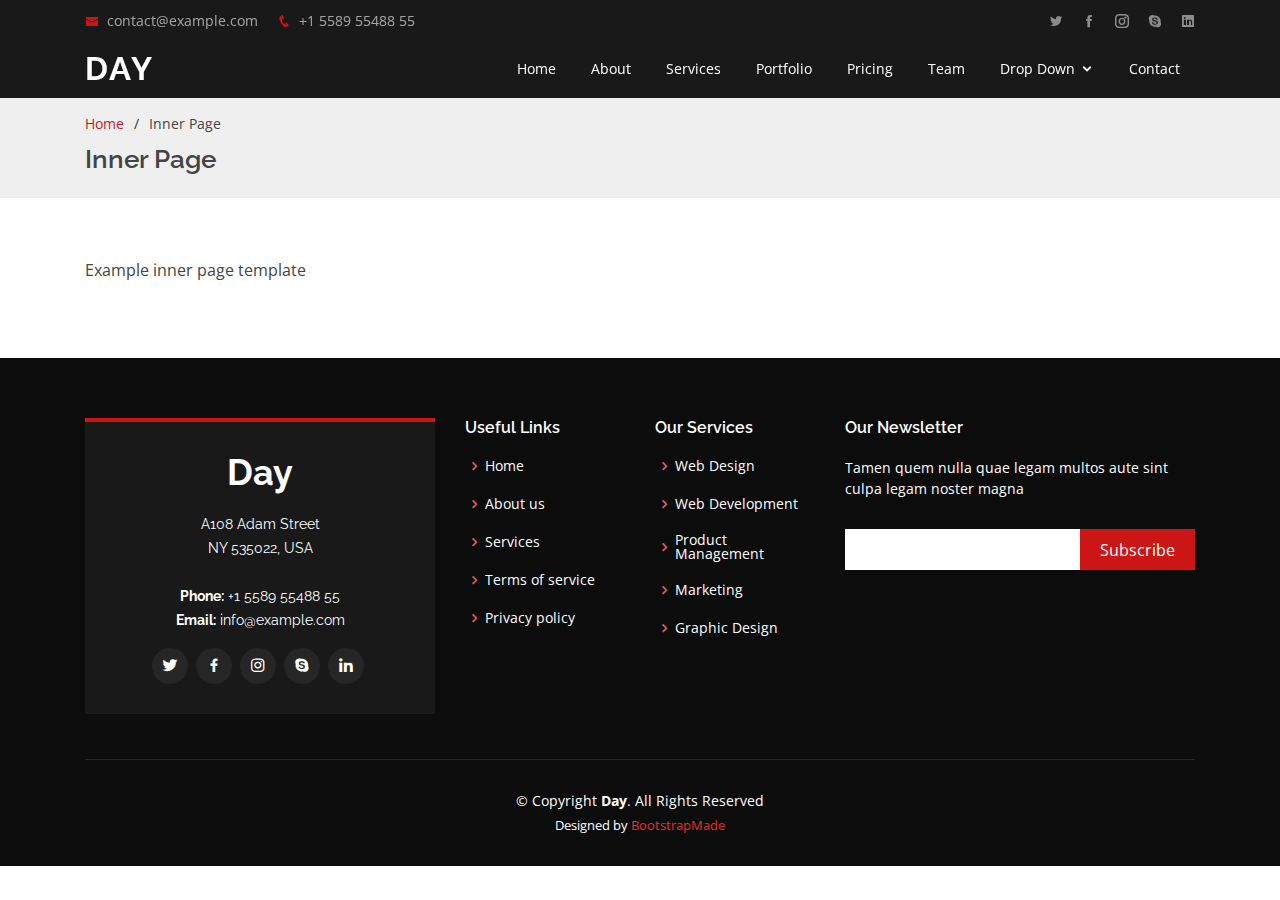
<file: Landingpagebrand/CumbreHub/inner-page.html>
<!DOCTYPE html>
<html lang="en">

<head>
  <meta charset="utf-8">
  <meta content="width=device-width, initial-scale=1.0" name="viewport">

  <title>Inner Page - Day Bootstrap Template</title>
  <meta content="" name="description">
  <meta content="" name="keywords">

  <!-- Favicons -->
  <link href="assets/img/favicon.png" rel="icon">
  <link href="assets/img/apple-touch-icon.png" rel="apple-touch-icon">

  <!-- Google Fonts -->
  <link href="https://fonts.googleapis.com/css?family=Open+Sans:300,300i,400,400i,600,600i,700,700i|Raleway:300,300i,400,400i,500,500i,600,600i,700,700i|Poppins:300,300i,400,400i,500,500i,600,600i,700,700i" rel="stylesheet">

  <!-- Vendor CSS Files -->
  <link href="assets/vendor/bootstrap/css/bootstrap.min.css" rel="stylesheet">
  <link href="assets/vendor/icofont/icofont.min.css" rel="stylesheet">
  <link href="assets/vendor/boxicons/css/boxicons.min.css" rel="stylesheet">
  <link href="assets/vendor/venobox/venobox.css" rel="stylesheet">
  <link href="assets/vendor/owl.carousel/assets/owl.carousel.min.css" rel="stylesheet">
  <link href="assets/vendor/aos/aos.css" rel="stylesheet">

  <!-- Template Main CSS File -->
  <link href="assets/css/style.css" rel="stylesheet">

  <!-- =======================================================
  * Template Name: Day - v2.2.0
  * Template URL: https://bootstrapmade.com/day-multipurpose-html-template-for-free/
  * Author: BootstrapMade.com
  * License: https://bootstrapmade.com/license/
  ======================================================== -->
</head>

<body>

  <!-- ======= Top Bar ======= -->
  <div id="topbar" class="d-none d-lg-flex align-items-center fixed-top header-inner-pages">
    <div class="container d-flex">
      <div class="contact-info mr-auto">
        <i class="icofont-envelope"></i> <a href="mailto:contact@example.com">contact@example.com</a>
        <i class="icofont-phone"></i> +1 5589 55488 55
      </div>
      <div class="social-links">
        <a href="#" class="twitter"><i class="icofont-twitter"></i></a>
        <a href="#" class="facebook"><i class="icofont-facebook"></i></a>
        <a href="#" class="instagram"><i class="icofont-instagram"></i></a>
        <a href="#" class="skype"><i class="icofont-skype"></i></a>
        <a href="#" class="linkedin"><i class="icofont-linkedin"></i></i></a>
      </div>
    </div>
  </div>

  <!-- ======= Header ======= -->
  <header id="header" class="fixed-top header-inner-pages">
    <div class="container d-flex align-items-center">

      <h1 class="logo mr-auto"><a href="index.html">Day</a></h1>
      <!-- Uncomment below if you prefer to use an image logo -->
      <!-- <a href="index.html" class="logo mr-auto"><img src="assets/img/logo.png" alt="" class="img-fluid"></a>-->

      <nav class="nav-menu d-none d-lg-block">
        <ul>
          <li><a href="index.html">Home</a></li>
          <li><a href="#about">About</a></li>
          <li><a href="#services">Services</a></li>
          <li><a href="#portfolio">Portfolio</a></li>
          <li><a href="#pricing">Pricing</a></li>
          <li><a href="#team">Team</a></li>
          <li class="drop-down"><a href="">Drop Down</a>
            <ul>
              <li><a href="#">Drop Down 1</a></li>
              <li class="drop-down"><a href="#">Deep Drop Down</a>
                <ul>
                  <li><a href="#">Deep Drop Down 1</a></li>
                  <li><a href="#">Deep Drop Down 2</a></li>
                  <li><a href="#">Deep Drop Down 3</a></li>
                  <li><a href="#">Deep Drop Down 4</a></li>
                  <li><a href="#">Deep Drop Down 5</a></li>
                </ul>
              </li>
              <li><a href="#">Drop Down 2</a></li>
              <li><a href="#">Drop Down 3</a></li>
              <li><a href="#">Drop Down 4</a></li>
            </ul>
          </li>
          <li><a href="#contact">Contact</a></li>

        </ul>
      </nav><!-- .nav-menu -->

    </div>
  </header><!-- End Header -->

  <main id="main">

    <!-- ======= Breadcrumbs ======= -->
    <section id="breadcrumbs" class="breadcrumbs">
      <div class="container">

        <ol>
          <li><a href="index.html">Home</a></li>
          <li>Inner Page</li>
        </ol>
        <h2>Inner Page</h2>

      </div>
    </section><!-- End Breadcrumbs -->

    <section class="inner-page">
      <div class="container">
        <p>
          Example inner page template
        </p>
      </div>
    </section>

  </main><!-- End #main -->

  <!-- ======= Footer ======= -->
  <footer id="footer">
    <div class="footer-top">
      <div class="container">
        <div class="row">

          <div class="col-lg-4 col-md-6">
            <div class="footer-info">
              <h3>Day</h3>
              <p>
                A108 Adam Street <br>
                NY 535022, USA<br><br>
                <strong>Phone:</strong> +1 5589 55488 55<br>
                <strong>Email:</strong> info@example.com<br>
              </p>
              <div class="social-links mt-3">
                <a href="#" class="twitter"><i class="bx bxl-twitter"></i></a>
                <a href="#" class="facebook"><i class="bx bxl-facebook"></i></a>
                <a href="#" class="instagram"><i class="bx bxl-instagram"></i></a>
                <a href="#" class="google-plus"><i class="bx bxl-skype"></i></a>
                <a href="#" class="linkedin"><i class="bx bxl-linkedin"></i></a>
              </div>
            </div>
          </div>

          <div class="col-lg-2 col-md-6 footer-links">
            <h4>Useful Links</h4>
            <ul>
              <li><i class="bx bx-chevron-right"></i> <a href="#">Home</a></li>
              <li><i class="bx bx-chevron-right"></i> <a href="#">About us</a></li>
              <li><i class="bx bx-chevron-right"></i> <a href="#">Services</a></li>
              <li><i class="bx bx-chevron-right"></i> <a href="#">Terms of service</a></li>
              <li><i class="bx bx-chevron-right"></i> <a href="#">Privacy policy</a></li>
            </ul>
          </div>

          <div class="col-lg-2 col-md-6 footer-links">
            <h4>Our Services</h4>
            <ul>
              <li><i class="bx bx-chevron-right"></i> <a href="#">Web Design</a></li>
              <li><i class="bx bx-chevron-right"></i> <a href="#">Web Development</a></li>
              <li><i class="bx bx-chevron-right"></i> <a href="#">Product Management</a></li>
              <li><i class="bx bx-chevron-right"></i> <a href="#">Marketing</a></li>
              <li><i class="bx bx-chevron-right"></i> <a href="#">Graphic Design</a></li>
            </ul>
          </div>

          <div class="col-lg-4 col-md-6 footer-newsletter">
            <h4>Our Newsletter</h4>
            <p>Tamen quem nulla quae legam multos aute sint culpa legam noster magna</p>
            <form action="" method="post">
              <input type="email" name="email"><input type="submit" value="Subscribe">
            </form>

          </div>

        </div>
      </div>
    </div>

    <div class="container">
      <div class="copyright">
        &copy; Copyright <strong><span>Day</span></strong>. All Rights Reserved
      </div>
      <div class="credits">
        <!-- All the links in the footer should remain intact. -->
        <!-- You can delete the links only if you purchased the pro version. -->
        <!-- Licensing information: https://bootstrapmade.com/license/ -->
        <!-- Purchase the pro version with working PHP/AJAX contact form: https://bootstrapmade.com/day-multipurpose-html-template-for-free/ -->
        Designed by <a href="https://bootstrapmade.com/">BootstrapMade</a>
      </div>
    </div>
  </footer><!-- End Footer -->

  <a href="#" class="back-to-top"><i class="icofont-simple-up"></i></a>
  <div id="preloader"></div>

  <!-- Vendor JS Files -->
  <script src="assets/vendor/jquery/jquery.min.js"></script>
  <script src="assets/vendor/bootstrap/js/bootstrap.bundle.min.js"></script>
  <script src="assets/vendor/jquery.easing/jquery.easing.min.js"></script>
  <script src="assets/vendor/php-email-form/validate.js"></script>
  <script src="assets/vendor/isotope-layout/isotope.pkgd.min.js"></script>
  <script src="assets/vendor/venobox/venobox.min.js"></script>
  <script src="assets/vendor/owl.carousel/owl.carousel.min.js"></script>
  <script src="assets/vendor/aos/aos.js"></script>

  <!-- Template Main JS File -->
  <script src="assets/js/main.js"></script>

</body>

</html>
</file>
<file: Landingpagebrand/5/css/responsive.css>
/* ==========================================================================
   Media Queries
   ========================================================================== */


@media only screen and (min-width: 992px) {
	/****Ipad Landscape 1024 Container 970 ****/

	.service-list{ margin-bottom:30px;}
	.c-logo-part ul li{ margin:0 15px;}
	.form{ margin:0 0 0 20px}
	.main-nav{ display:block !important; }
	/*.portfolioContainer{ width:800px; margin:0px auto !important; } */

}

@media only screen and (min-width: 768px) and (max-width: 991px) {
	/****Ipad Portrait 768 Container 750 ****/
	body{ font-size:13px;}
	p{ line-height:20px ;}
	.header h1{ font-size:46px;}
	.main-nav ul li a{ padding:14px;}
	.small-logo{ padding:0 20px;}
	h2{ font-size:30px}
	h6{ font-size:16px;}
	h3{ font-size:15px;}
	.service-list{ margin-bottom:20px; font-size:15px;}
	.featured-work p.padding-b{ padding-bottom:15px;}
	.main-section{ padding:70px 0;}
	.c-logo-part ul li{ margin:0 1%; float:left; width:18%;}
	.c-logo-part ul li a{ display:block;}
	.c-logo-part ul li a img{ display:block;}
	.form{ margin:0;}
	.contact-info-box{ margin:0 ;}
	.social-link{ margin:0;}

	.main-nav{ display:block !important; }
	.main-nav li a{ padding:8px 15px;}
	/*.portfolioContainer{ width:750px; margin:0px auto !important; }
	.Portfolio-box{ height:250px;}*/



}

@media only screen and (max-width: 767px) {
	/****Mobile Landscape 480 Container 100% ****/
	body{ font-size:12px;}
	h2{ font-size:26px;}
	h3{ font-size:14px;}
	h6{ font-size:16px; margin-bottom:40px;}
	p{ line-height:18px;}
	.service-list{ font-size:12px; margin-bottom:20px;}
	.we-create li{ font-size:13px; padding:0 0 0 8px}
	.header h1{ font-size:28px;}
	.header{ padding:60px 0;}
	.main-section{ padding:60px 0 70px;}
	.main-nav{ display:none; position:absolute; left:0; width:100%; top:74px; margin:0 auto; flote : none; background:#fff;}
	.main-nav li{ display:block;}
	.main-nav li.small-logo{ display:none;}
	.main-nav li a{ display:block; padding:7px 32px; border-bottom:none;}
	.main-nav li a:hover{color:#7cc576}
	.team-leader-box{ max-width:307px; width:auto; float:none; margin:0 auto;	}
	.team-leader-box:nth-of-type(3n){ margin:0 auto}
	.res-nav_click{ display:block;}
	.featured-work{ font-size:12px; margin-top:30px;}
	.featured-box{ font-size:12px;}
	.featured-box p{ line-height:18px; }
	.c-logo-part ul a{ margin-bottom:5px;}
	.main-section.team{ padding:60px 0 50px;}
	.business-talking h2{ font-size:36px;}
	.contact-info-box{ margin:0 0 12px 30px; font-size:12px;}
	.contact-info-box span{ line-height:18px;}
	.contact-info-box.phone span, .contact-info-box.email span { padding-top: 6px;}
	.social-link{ margin-left:30px;}
	.form{ margin:0 30px;}
	.copyright{ font-size:12px;}
	.business-talking a{ padding:10px 25px; font-size:14px;}
	.main-section.contact{ padding:60px 0 70px}
	.client-part-haead{ font-size:20px; line-height:30px;}
	.link{ font-size:14px; padding:10px 25px;}
	.logo{ width:100px;}
	.main-section.contact{ background-size:contain;}
	.Portfolio-nav li a{ padding:5px 16px;}
	.Portfolio-nav li{ display:block;}
	/*.isotope-item img{ width:300px; left:50%; margin-left:-100px;}
	.isotope-item{ width:300px; margin:0px auto;}
	.isotope{ width:400px; margin:0px auto;}
	.Portfolio-box{}
	.portfolioContainer{ width:350px; margin:0px auto !important; } */


}

@media only screen and (max-width: 479px) {
	/****Mobile Portrait 320 ****/
	.contact-info-box{ margin-left:0px;}
	.header{ padding:40px;}
	.social-link{ margin-left:0px;}
	.form{ margin:0}
	.c-logo-part ul li{ display:block;}
	.Portfolio-box{  max-width:300px !important; width:96.4% !important; margin:0 !important}
	.Portfolio-box img { max-width:100%;}
	.portfolioContainer{ width:280px !important; margin:0 auto !important }

}
</file>
<file: Landingpagebrand/6/color/default.css>
a,.tp-caption a.btn:hover {
	color: #eb5d1e;
}
.top-nav-collapse {
	background: #eb5d1e;
}

.navbar-custom ul.nav ul.dropdown-menu li a:hover {
	color: #eb5d1e;
}

.owl-theme .owl-controls .owl-page.active span,
.owl-theme .owl-controls.clickable .owl-page:hover span {
    background-color: #eb5d1e;
}

.widget-avatar .avatar:hover {
    border: 5px solid #eb5d1e;
}

.bg-skin {
	background: #eb5d1e;
}

form#contact-form input:focus,form#contact-form select:focus,form#contact-form textarea:focus {
	border-color: #eb5d1e;
}

footer {
    background-color: #eb5d1e;
}


.btn-skin {
  color: #fff;
  background-color: #eb5d1e;
  border-color: #eb5d1e;
}
</file>
<file: Landingpagebrand/7/color/default.css>
a:hover,
a:focus {
    color: #1bbca3;
}

a,.tp-caption a.btn:hover {
	color: #1bbca3;
}
.top-nav-collapse {
	background: #1bbca3;
}

.carousel-indicators .active {
    background-color: #1bbca3;
}

.header-text h2 span {
    background-color: #1bbca3;
}

.navbar-custom ul.nav ul.dropdown-menu li a:hover {
	color: #1bbca3;
}

.owl-theme .owl-controls .owl-page.active span,
.owl-theme .owl-controls.clickable .owl-page:hover span {
    background-color: #1bbca3;
}

.widget-avatar .avatar:hover {
    border: 5px solid #1bbca3;
}

.bg-skin {
	background: #1bbca3;
}

.highlight-color {
	background-color: #1bbca3;
}





form#contact-form input:focus,form#contact-form select:focus,form#contact-form textarea:focus {
	border-color: #1bbca3;
}
form.search-form input:focus {
	border-color: #1bbca3;
}

/* footer */
ul.footer-menu li a:hover {
	color: #1bbca3;
}

footer a.totop:hover {
	color: #1bbca3;
}


.btn-skin {
  color: #fff;
  background-color: #1bbca3;
  border-color: #1bbca3;
}
</file>
<file: Landingpagebrand/CumbreHub/assets/vendor/venobox/venobox.css>
/* ------ venobox.css --------*/
.vbox-overlay *, .vbox-overlay *:before, .vbox-overlay *:after{
    -webkit-backface-visibility: hidden;
    -webkit-box-sizing:border-box;
    -moz-box-sizing:border-box;
    box-sizing:border-box;
}
.vbox-overlay * { 
    -webkit-backface-visibility: visible;
    backface-visibility: visible;
}
.vbox-overlay{
    display: -webkit-flex;
    display: flex;
    -webkit-flex-direction: column;
    flex-direction: column;
    -webkit-justify-content: center;
    justify-content: center;
    -webkit-align-items: center;
    align-items: center;
    position: fixed;
    left: 0;
    top: 0;
    bottom: 0;
    right: 0;
    z-index: 999999;
}

/* ----- navigation ----- */
.vbox-title{
    width: 100%;
    height: 40px;
    float: left;
    text-align: center;
    line-height: 28px;
    font-size: 12px;
    padding: 6px 50px;
    overflow: hidden;
    position: fixed;
    display: none;
    left: 0;
    z-index: 89;
}
.vbox-close{
    cursor: pointer;
    position: fixed;
    top: -1px;
    right: 0;
    width: 50px;
    height: 40px;
    padding: 6px;
    display: block;
    background-position:10px center;
    overflow: hidden;
    font-size: 24px;
    line-height: 1;
    text-align: center;
    z-index: 99;
}
.vbox-left{
    cursor: pointer;
    position: fixed;
    left: 0;
    height: 40px;
    overflow: hidden;
    line-height: 28px;
    font-size: 12px;
    z-index: 99;
    display: flex;
    align-items:center;
}
.vbox-num{
    display: inline-block;
    margin: 6px 0 6px 15px;
}
/* ----- Social share ----- */
.vbox-share{
    line-height: 28px;
    font-size: 12px;
    overflow: hidden;
    position: fixed;
    left: 0;
    z-index: 98;
    display: flex;
    align-items:center;
    justify-content: center;
    width: 100%;
    text-align: center;
}
.vbox-share svg{
    max-height: 28px;
    width: 28px;
    z-index: 10;
    margin-left: 12px;
    margin-top: 6px;
    margin-bottom: 6px;
    vertical-align: middle;
}


/* ----- navigation ARROWS ----- */
.vbox-next, .vbox-prev{
    position: fixed;
    top: 50%;
    margin-top: -15px;
    overflow: hidden;
    cursor: pointer;
    display: block;
    width: 45px;
    height: 45px;
    z-index: 99;
}
.vbox-next span, .vbox-prev span{
    position: relative;
    width: 20px;
    height: 20px;
    border: 2px solid transparent;
    border-top-color: #B6B6B6;
    border-right-color: #B6B6B6;
    text-indent: -100px;
    position: absolute;
    top: 8px;
    display: block;
}
.vbox-prev{
    left: 15px;
}
.vbox-next{
    right: 15px;
}
.vbox-prev span{
    left: 10px;
    -ms-transform: rotate(-135deg);
    -webkit-transform: rotate(-135deg);
    transform: rotate(-135deg);
}
.vbox-next span{
    -ms-transform: rotate(45deg);
    -webkit-transform: rotate(45deg);
    transform: rotate(45deg);
    right: 10px;
}
/* ------- inline window ------ */
.vbox-inline{
    width: 420px;
    height: 315px;
    height: 70vh;
    padding: 10px;
    background: #fff;
    margin: 0 auto;
    overflow: auto;
    text-align: left;
}
/* ------- Video & iFrames window ------ */
.venoframe{
    max-width: 100%;
    width: 100%;
    border: none;
    width: 100%;
    height: 260px;
    height: 70vh;
}
.venoframe.vbvid{
    height: 260px;
}
@media (min-width: 768px) {
    .venoframe, .vbox-inline{
        width: 90%;
        height: 360px;
        height: 70vh;
    }
    .venoframe.vbvid{
        width: 640px;
        height: 360px;
    }
}
@media (min-width: 992px) {
    .venoframe, .vbox-inline{
        max-width: 1200px;
        width: 80%;
        height: 540px;
        height: 70vh;
    }
    .venoframe.vbvid{
        width: 960px;
        height: 540px;
    }
}
/* 
Please do NOT edit this part! 
or at least read this note: http://i.imgur.com/7C0ws9e.gif
*/
.vbox-open{
    overflow: hidden;
}
.vbox-container{
    position: absolute;
    left: 0;
    right: 0;
    top: 0;
    bottom: 0;
    overflow-x: hidden;
    overflow-y: scroll;
    overflow-scrolling: touch;
    -webkit-overflow-scrolling: touch;
    z-index: 20;
    max-height: 100%;

}

.vbox-content{
    text-align: center;
    float: left;
    width: 100%;
    position: relative;
    overflow: hidden;
    padding: 20px 4%;
}
.vbox-container img{
    max-width: 100%;
    height: auto;
}
.vbox-figlio{
    box-shadow: 0 0 12px rgba(0,0,0,0.19), 0 6px 6px rgba(0,0,0,0.23);
    max-width: 100%;
    text-align: initial;
}
img.vbox-figlio{
    -webkit-user-select: none;
-khtml-user-select: none;
-moz-user-select: none;
-o-user-select: none;
user-select: none;
}
.vbox-content.swipe-left{
    margin-left: -200px !important;
}
.vbox-content.swipe-right{
    margin-left: 200px !important;
}
.vbox-animated{
    webkit-transition: margin 300ms ease-out;
    transition: margin 300ms ease-out;
}

/* ---------- preloader ----------
 * SPINKIT 
 * http://tobiasahlin.com/spinkit/
-------------------------------- */
.sk-double-bounce,.sk-rotating-plane{width:40px;height:40px;margin:40px auto}.sk-rotating-plane{background-color:#333;-webkit-animation:sk-rotatePlane 1.2s infinite ease-in-out;animation:sk-rotatePlane 1.2s infinite ease-in-out}@-webkit-keyframes sk-rotatePlane{0%{-webkit-transform:perspective(120px) rotateX(0) rotateY(0);transform:perspective(120px) rotateX(0) rotateY(0)}50%{-webkit-transform:perspective(120px) rotateX(-180.1deg) rotateY(0);transform:perspective(120px) rotateX(-180.1deg) rotateY(0)}100%{-webkit-transform:perspective(120px) rotateX(-180deg) rotateY(-179.9deg);transform:perspective(120px) rotateX(-180deg) rotateY(-179.9deg)}}@keyframes sk-rotatePlane{0%{-webkit-transform:perspective(120px) rotateX(0) rotateY(0);transform:perspective(120px) rotateX(0) rotateY(0)}50%{-webkit-transform:perspective(120px) rotateX(-180.1deg) rotateY(0);transform:perspective(120px) rotateX(-180.1deg) rotateY(0)}100%{-webkit-transform:perspective(120px) rotateX(-180deg) rotateY(-179.9deg);transform:perspective(120px) rotateX(-180deg) rotateY(-179.9deg)}}.sk-double-bounce{position:relative}.sk-double-bounce .sk-child{width:100%;height:100%;border-radius:50%;background-color:#333;opacity:.6;position:absolute;top:0;left:0;-webkit-animation:sk-doubleBounce 2s infinite ease-in-out;animation:sk-doubleBounce 2s infinite ease-in-out}.sk-chasing-dots .sk-child,.sk-spinner-pulse,.sk-three-bounce .sk-child{background-color:#333;border-radius:100%}.sk-double-bounce .sk-double-bounce2{-webkit-animation-delay:-1s;animation-delay:-1s}@-webkit-keyframes sk-doubleBounce{0%,100%{-webkit-transform:scale(0);transform:scale(0)}50%{-webkit-transform:scale(1);transform:scale(1)}}@keyframes sk-doubleBounce{0%,100%{-webkit-transform:scale(0);transform:scale(0)}50%{-webkit-transform:scale(1);transform:scale(1)}}.sk-wave{margin:40px auto;width:50px;height:40px;text-align:center;font-size:10px}.sk-wave .sk-rect{background-color:#333;height:100%;width:6px;display:inline-block;-webkit-animation:sk-waveStretchDelay 1.2s infinite ease-in-out;animation:sk-waveStretchDelay 1.2s infinite ease-in-out}.sk-wave .sk-rect1{-webkit-animation-delay:-1.2s;animation-delay:-1.2s}.sk-wave .sk-rect2{-webkit-animation-delay:-1.1s;animation-delay:-1.1s}.sk-wave .sk-rect3{-webkit-animation-delay:-1s;animation-delay:-1s}.sk-wave .sk-rect4{-webkit-animation-delay:-.9s;animation-delay:-.9s}.sk-wave .sk-rect5{-webkit-animation-delay:-.8s;animation-delay:-.8s}@-webkit-keyframes sk-waveStretchDelay{0%,100%,40%{-webkit-transform:scaleY(.4);transform:scaleY(.4)}20%{-webkit-transform:scaleY(1);transform:scaleY(1)}}@keyframes sk-waveStretchDelay{0%,100%,40%{-webkit-transform:scaleY(.4);transform:scaleY(.4)}20%{-webkit-transform:scaleY(1);transform:scaleY(1)}}.sk-wandering-cubes{margin:40px auto;width:40px;height:40px;position:relative}.sk-wandering-cubes .sk-cube{background-color:#333;width:10px;height:10px;position:absolute;top:0;left:0;-webkit-animation:sk-wanderingCube 1.8s ease-in-out -1.8s infinite both;animation:sk-wanderingCube 1.8s ease-in-out -1.8s infinite both}.sk-chasing-dots,.sk-spinner-pulse{width:40px;height:40px;margin:40px auto}.sk-wandering-cubes .sk-cube2{-webkit-animation-delay:-.9s;animation-delay:-.9s}@-webkit-keyframes sk-wanderingCube{0%{-webkit-transform:rotate(0);transform:rotate(0)}25%{-webkit-transform:translateX(30px) rotate(-90deg) scale(.5);transform:translateX(30px) rotate(-90deg) scale(.5)}50%{-webkit-transform:translateX(30px) translateY(30px) rotate(-179deg);transform:translateX(30px) translateY(30px) rotate(-179deg)}50.1%{-webkit-transform:translateX(30px) translateY(30px) rotate(-180deg);transform:translateX(30px) translateY(30px) rotate(-180deg)}75%{-webkit-transform:translateX(0) translateY(30px) rotate(-270deg) scale(.5);transform:translateX(0) translateY(30px) rotate(-270deg) scale(.5)}100%{-webkit-transform:rotate(-360deg);transform:rotate(-360deg)}}@keyframes sk-wanderingCube{0%{-webkit-transform:rotate(0);transform:rotate(0)}25%{-webkit-transform:translateX(30px) rotate(-90deg) scale(.5);transform:translateX(30px) rotate(-90deg) scale(.5)}50%{-webkit-transform:translateX(30px) translateY(30px) rotate(-179deg);transform:translateX(30px) translateY(30px) rotate(-179deg)}50.1%{-webkit-transform:translateX(30px) translateY(30px) rotate(-180deg);transform:translateX(30px) translateY(30px) rotate(-180deg)}75%{-webkit-transform:translateX(0) translateY(30px) rotate(-270deg) scale(.5);transform:translateX(0) translateY(30px) rotate(-270deg) scale(.5)}100%{-webkit-transform:rotate(-360deg);transform:rotate(-360deg)}}.sk-spinner-pulse{-webkit-animation:sk-pulseScaleOut 1s infinite ease-in-out;animation:sk-pulseScaleOut 1s infinite ease-in-out}@-webkit-keyframes sk-pulseScaleOut{0%{-webkit-transform:scale(0);transform:scale(0)}100%{-webkit-transform:scale(1);transform:scale(1);opacity:0}}@keyframes sk-pulseScaleOut{0%{-webkit-transform:scale(0);transform:scale(0)}100%{-webkit-transform:scale(1);transform:scale(1);opacity:0}}.sk-chasing-dots{position:relative;text-align:center;-webkit-animation:sk-chasingDotsRotate 2s infinite linear;animation:sk-chasingDotsRotate 2s infinite linear}.sk-chasing-dots .sk-child{width:60%;height:60%;display:inline-block;position:absolute;top:0;-webkit-animation:sk-chasingDotsBounce 2s infinite ease-in-out;animation:sk-chasingDotsBounce 2s infinite ease-in-out}.sk-chasing-dots .sk-dot2{top:auto;bottom:0;-webkit-animation-delay:-1s;animation-delay:-1s}@-webkit-keyframes sk-chasingDotsRotate{100%{-webkit-transform:rotate(360deg);transform:rotate(360deg)}}@keyframes sk-chasingDotsRotate{100%{-webkit-transform:rotate(360deg);transform:rotate(360deg)}}@-webkit-keyframes sk-chasingDotsBounce{0%,100%{-webkit-transform:scale(0);transform:scale(0)}50%{-webkit-transform:scale(1);transform:scale(1)}}@keyframes sk-chasingDotsBounce{0%,100%{-webkit-transform:scale(0);transform:scale(0)}50%{-webkit-transform:scale(1);transform:scale(1)}}.sk-three-bounce{margin:40px auto;width:80px;text-align:center}.sk-three-bounce .sk-child{width:20px;height:20px;display:inline-block;-webkit-animation:sk-three-bounce 1.4s ease-in-out 0s infinite both;animation:sk-three-bounce 1.4s ease-in-out 0s infinite both}.sk-circle .sk-child:before,.sk-fading-circle .sk-circle:before{display:block;border-radius:100%;content:'';background-color:#333}.sk-three-bounce .sk-bounce1{-webkit-animation-delay:-.32s;animation-delay:-.32s}.sk-three-bounce .sk-bounce2{-webkit-animation-delay:-.16s;animation-delay:-.16s}@-webkit-keyframes sk-three-bounce{0%,100%,80%{-webkit-transform:scale(0);transform:scale(0)}40%{-webkit-transform:scale(1);transform:scale(1)}}@keyframes sk-three-bounce{0%,100%,80%{-webkit-transform:scale(0);transform:scale(0)}40%{-webkit-transform:scale(1);transform:scale(1)}}.sk-circle{margin:40px auto;width:40px;height:40px;position:relative}.sk-circle .sk-child{width:100%;height:100%;position:absolute;left:0;top:0}.sk-circle .sk-child:before{margin:0 auto;width:15%;height:15%;-webkit-animation:sk-circleBounceDelay 1.2s infinite ease-in-out both;animation:sk-circleBounceDelay 1.2s infinite ease-in-out both}.sk-circle .sk-circle2{-webkit-transform:rotate(30deg);-ms-transform:rotate(30deg);transform:rotate(30deg)}.sk-circle .sk-circle3{-webkit-transform:rotate(60deg);-ms-transform:rotate(60deg);transform:rotate(60deg)}.sk-circle .sk-circle4{-webkit-transform:rotate(90deg);-ms-transform:rotate(90deg);transform:rotate(90deg)}.sk-circle .sk-circle5{-webkit-transform:rotate(120deg);-ms-transform:rotate(120deg);transform:rotate(120deg)}.sk-circle .sk-circle6{-webkit-transform:rotate(150deg);-ms-transform:rotate(150deg);transform:rotate(150deg)}.sk-circle .sk-circle7{-webkit-transform:rotate(180deg);-ms-transform:rotate(180deg);transform:rotate(180deg)}.sk-circle .sk-circle8{-webkit-transform:rotate(210deg);-ms-transform:rotate(210deg);transform:rotate(210deg)}.sk-circle .sk-circle9{-webkit-transform:rotate(240deg);-ms-transform:rotate(240deg);transform:rotate(240deg)}.sk-circle .sk-circle10{-webkit-transform:rotate(270deg);-ms-transform:rotate(270deg);transform:rotate(270deg)}.sk-circle .sk-circle11{-webkit-transform:rotate(300deg);-ms-transform:rotate(300deg);transform:rotate(300deg)}.sk-circle .sk-circle12{-webkit-transform:rotate(330deg);-ms-transform:rotate(330deg);transform:rotate(330deg)}.sk-circle .sk-circle2:before{-webkit-animation-delay:-1.1s;animation-delay:-1.1s}.sk-circle .sk-circle3:before{-webkit-animation-delay:-1s;animation-delay:-1s}.sk-circle .sk-circle4:before{-webkit-animation-delay:-.9s;animation-delay:-.9s}.sk-circle .sk-circle5:before{-webkit-animation-delay:-.8s;animation-delay:-.8s}.sk-circle .sk-circle6:before{-webkit-animation-delay:-.7s;animation-delay:-.7s}.sk-circle .sk-circle7:before{-webkit-animation-delay:-.6s;animation-delay:-.6s}.sk-circle .sk-circle8:before{-webkit-animation-delay:-.5s;animation-delay:-.5s}.sk-circle .sk-circle9:before{-webkit-animation-delay:-.4s;animation-delay:-.4s}.sk-circle .sk-circle10:before{-webkit-animation-delay:-.3s;animation-delay:-.3s}.sk-circle .sk-circle11:before{-webkit-animation-delay:-.2s;animation-delay:-.2s}.sk-circle .sk-circle12:before{-webkit-animation-delay:-.1s;animation-delay:-.1s}@-webkit-keyframes sk-circleBounceDelay{0%,100%,80%{-webkit-transform:scale(0);transform:scale(0)}40%{-webkit-transform:scale(1);transform:scale(1)}}@keyframes sk-circleBounceDelay{0%,100%,80%{-webkit-transform:scale(0);transform:scale(0)}40%{-webkit-transform:scale(1);transform:scale(1)}}.sk-cube-grid{width:40px;height:40px;margin:40px auto}.sk-cube-grid .sk-cube{width:33.33%;height:33.33%;background-color:#333;float:left;-webkit-animation:sk-cubeGridScaleDelay 1.3s infinite ease-in-out;animation:sk-cubeGridScaleDelay 1.3s infinite ease-in-out}.sk-cube-grid .sk-cube1{-webkit-animation-delay:.2s;animation-delay:.2s}.sk-cube-grid .sk-cube2{-webkit-animation-delay:.3s;animation-delay:.3s}.sk-cube-grid .sk-cube3{-webkit-animation-delay:.4s;animation-delay:.4s}.sk-cube-grid .sk-cube4{-webkit-animation-delay:.1s;animation-delay:.1s}.sk-cube-grid .sk-cube5{-webkit-animation-delay:.2s;animation-delay:.2s}.sk-cube-grid .sk-cube6{-webkit-animation-delay:.3s;animation-delay:.3s}.sk-cube-grid .sk-cube7{-webkit-animation-delay:0ms;animation-delay:0ms}.sk-cube-grid .sk-cube8{-webkit-animation-delay:.1s;animation-delay:.1s}.sk-cube-grid .sk-cube9{-webkit-animation-delay:.2s;animation-delay:.2s}@-webkit-keyframes sk-cubeGridScaleDelay{0%,100%,70%{-webkit-transform:scale3D(1,1,1);transform:scale3D(1,1,1)}35%{-webkit-transform:scale3D(0,0,1);transform:scale3D(0,0,1)}}@keyframes sk-cubeGridScaleDelay{0%,100%,70%{-webkit-transform:scale3D(1,1,1);transform:scale3D(1,1,1)}35%{-webkit-transform:scale3D(0,0,1);transform:scale3D(0,0,1)}}.sk-fading-circle{margin:40px auto;width:40px;height:40px;position:relative}.sk-fading-circle .sk-circle{width:100%;height:100%;position:absolute;left:0;top:0}.sk-fading-circle .sk-circle:before{margin:0 auto;width:15%;height:15%;-webkit-animation:sk-circleFadeDelay 1.2s infinite ease-in-out both;animation:sk-circleFadeDelay 1.2s infinite ease-in-out both}.sk-fading-circle .sk-circle2{-webkit-transform:rotate(30deg);-ms-transform:rotate(30deg);transform:rotate(30deg)}.sk-fading-circle .sk-circle3{-webkit-transform:rotate(60deg);-ms-transform:rotate(60deg);transform:rotate(60deg)}.sk-fading-circle .sk-circle4{-webkit-transform:rotate(90deg);-ms-transform:rotate(90deg);transform:rotate(90deg)}.sk-fading-circle .sk-circle5{-webkit-transform:rotate(120deg);-ms-transform:rotate(120deg);transform:rotate(120deg)}.sk-fading-circle .sk-circle6{-webkit-transform:rotate(150deg);-ms-transform:rotate(150deg);transform:rotate(150deg)}.sk-fading-circle .sk-circle7{-webkit-transform:rotate(180deg);-ms-transform:rotate(180deg);transform:rotate(180deg)}.sk-fading-circle .sk-circle8{-webkit-transform:rotate(210deg);-ms-transform:rotate(210deg);transform:rotate(210deg)}.sk-fading-circle .sk-circle9{-webkit-transform:rotate(240deg);-ms-transform:rotate(240deg);transform:rotate(240deg)}.sk-fading-circle .sk-circle10{-webkit-transform:rotate(270deg);-ms-transform:rotate(270deg);transform:rotate(270deg)}.sk-fading-circle .sk-circle11{-webkit-transform:rotate(300deg);-ms-transform:rotate(300deg);transform:rotate(300deg)}.sk-fading-circle .sk-circle12{-webkit-transform:rotate(330deg);-ms-transform:rotate(330deg);transform:rotate(330deg)}.sk-fading-circle .sk-circle2:before{-webkit-animation-delay:-1.1s;animation-delay:-1.1s}.sk-fading-circle .sk-circle3:before{-webkit-animation-delay:-1s;animation-delay:-1s}.sk-fading-circle .sk-circle4:before{-webkit-animation-delay:-.9s;animation-delay:-.9s}.sk-fading-circle .sk-circle5:before{-webkit-animation-delay:-.8s;animation-delay:-.8s}.sk-fading-circle .sk-circle6:before{-webkit-animation-delay:-.7s;animation-delay:-.7s}.sk-fading-circle .sk-circle7:before{-webkit-animation-delay:-.6s;animation-delay:-.6s}.sk-fading-circle .sk-circle8:before{-webkit-animation-delay:-.5s;animation-delay:-.5s}.sk-fading-circle .sk-circle9:before{-webkit-animation-delay:-.4s;animation-delay:-.4s}.sk-fading-circle .sk-circle10:before{-webkit-animation-delay:-.3s;animation-delay:-.3s}.sk-fading-circle .sk-circle11:before{-webkit-animation-delay:-.2s;animation-delay:-.2s}.sk-fading-circle .sk-circle12:before{-webkit-animation-delay:-.1s;animation-delay:-.1s}@-webkit-keyframes sk-circleFadeDelay{0%,100%,39%{opacity:0}40%{opacity:1}}@keyframes sk-circleFadeDelay{0%,100%,39%{opacity:0}40%{opacity:1}}.sk-folding-cube{margin:40px auto;width:40px;height:40px;position:relative;-webkit-transform:rotateZ(45deg);transform:rotateZ(45deg)}.sk-folding-cube .sk-cube{float:left;width:50%;height:50%;position:relative;-webkit-transform:scale(1.1);-ms-transform:scale(1.1);transform:scale(1.1)}.sk-folding-cube .sk-cube:before{content:'';position:absolute;top:0;left:0;width:100%;height:100%;background-color:#333;-webkit-animation:sk-foldCubeAngle 2.4s infinite linear both;animation:sk-foldCubeAngle 2.4s infinite linear both;-webkit-transform-origin:100% 100%;-ms-transform-origin:100% 100%;transform-origin:100% 100%}.sk-folding-cube .sk-cube2{-webkit-transform:scale(1.1) rotateZ(90deg);transform:scale(1.1) rotateZ(90deg)}.sk-folding-cube .sk-cube3{-webkit-transform:scale(1.1) rotateZ(180deg);transform:scale(1.1) rotateZ(180deg)}.sk-folding-cube .sk-cube4{-webkit-transform:scale(1.1) rotateZ(270deg);transform:scale(1.1) rotateZ(270deg)}.sk-folding-cube .sk-cube2:before{-webkit-animation-delay:.3s;animation-delay:.3s}.sk-folding-cube .sk-cube3:before{-webkit-animation-delay:.6s;animation-delay:.6s}.sk-folding-cube .sk-cube4:before{-webkit-animation-delay:.9s;animation-delay:.9s}@-webkit-keyframes sk-foldCubeAngle{0%,10%{-webkit-transform:perspective(140px) rotateX(-180deg);transform:perspective(140px) rotateX(-180deg);opacity:0}25%,75%{-webkit-transform:perspective(140px) rotateX(0);transform:perspective(140px) rotateX(0);opacity:1}100%,90%{-webkit-transform:perspective(140px) rotateY(180deg);transform:perspective(140px) rotateY(180deg);opacity:0}}@keyframes sk-foldCubeAngle{0%,10%{-webkit-transform:perspective(140px) rotateX(-180deg);transform:perspective(140px) rotateX(-180deg);opacity:0}25%,75%{-webkit-transform:perspective(140px) rotateX(0);transform:perspective(140px) rotateX(0);opacity:1}100%,90%{-webkit-transform:perspective(140px) rotateY(180deg);transform:perspective(140px) rotateY(180deg);opacity:0}}
</file>
<file: Landingpagebrand/mywatchng/assets/vendor/venobox/venobox.css>
/* ------ venobox.css --------*/
.vbox-overlay *, .vbox-overlay *:before, .vbox-overlay *:after{
    -webkit-backface-visibility: hidden;
    -webkit-box-sizing:border-box;
    -moz-box-sizing:border-box;
    box-sizing:border-box;
}
.vbox-overlay * { 
    -webkit-backface-visibility: visible;
    backface-visibility: visible;
}
.vbox-overlay{
    display: -webkit-flex;
    display: flex;
    -webkit-flex-direction: column;
    flex-direction: column;
    -webkit-justify-content: center;
    justify-content: center;
    -webkit-align-items: center;
    align-items: center;
    position: fixed;
    left: 0;
    top: 0;
    bottom: 0;
    right: 0;
    z-index: 999999;
}

/* ----- navigation ----- */
.vbox-title{
    width: 100%;
    height: 40px;
    float: left;
    text-align: center;
    line-height: 28px;
    font-size: 12px;
    padding: 6px 50px;
    overflow: hidden;
    position: fixed;
    display: none;
    left: 0;
    z-index: 89;
}
.vbox-close{
    cursor: pointer;
    position: fixed;
    top: -1px;
    right: 0;
    width: 50px;
    height: 40px;
    padding: 6px;
    display: block;
    background-position:10px center;
    overflow: hidden;
    font-size: 24px;
    line-height: 1;
    text-align: center;
    z-index: 99;
}
.vbox-left{
    cursor: pointer;
    position: fixed;
    left: 0;
    height: 40px;
    overflow: hidden;
    line-height: 28px;
    font-size: 12px;
    z-index: 99;
    display: flex;
    align-items:center;
}
.vbox-num{
    display: inline-block;
    margin: 6px 0 6px 15px;
}
/* ----- Social share ----- */
.vbox-share{
    line-height: 28px;
    font-size: 12px;
    overflow: hidden;
    position: fixed;
    left: 0;
    z-index: 98;
    display: flex;
    align-items:center;
    justify-content: center;
    width: 100%;
    text-align: center;
}
.vbox-share svg{
    max-height: 28px;
    width: 28px;
    z-index: 10;
    margin-left: 12px;
    margin-top: 6px;
    margin-bottom: 6px;
    vertical-align: middle;
}


/* ----- navigation ARROWS ----- */
.vbox-next, .vbox-prev{
    position: fixed;
    top: 50%;
    margin-top: -15px;
    overflow: hidden;
    cursor: pointer;
    display: block;
    width: 45px;
    height: 45px;
    z-index: 99;
}
.vbox-next span, .vbox-prev span{
    position: relative;
    width: 20px;
    height: 20px;
    border: 2px solid transparent;
    border-top-color: #B6B6B6;
    border-right-color: #B6B6B6;
    text-indent: -100px;
    position: absolute;
    top: 8px;
    display: block;
}
.vbox-prev{
    left: 15px;
}
.vbox-next{
    right: 15px;
}
.vbox-prev span{
    left: 10px;
    -ms-transform: rotate(-135deg);
    -webkit-transform: rotate(-135deg);
    transform: rotate(-135deg);
}
.vbox-next span{
    -ms-transform: rotate(45deg);
    -webkit-transform: rotate(45deg);
    transform: rotate(45deg);
    right: 10px;
}
/* ------- inline window ------ */
.vbox-inline{
    width: 420px;
    height: 315px;
    height: 70vh;
    padding: 10px;
    background: #fff;
    margin: 0 auto;
    overflow: auto;
    text-align: left;
}
/* ------- Video & iFrames window ------ */
.venoframe{
    max-width: 100%;
    width: 100%;
    border: none;
    width: 100%;
    height: 260px;
    height: 70vh;
}
.venoframe.vbvid{
    height: 260px;
}
@media (min-width: 768px) {
    .venoframe, .vbox-inline{
        width: 90%;
        height: 360px;
        height: 70vh;
    }
    .venoframe.vbvid{
        width: 640px;
        height: 360px;
    }
}
@media (min-width: 992px) {
    .venoframe, .vbox-inline{
        max-width: 1200px;
        width: 80%;
        height: 540px;
        height: 70vh;
    }
    .venoframe.vbvid{
        width: 960px;
        height: 540px;
    }
}
/* 
Please do NOT edit this part! 
or at least read this note: http://i.imgur.com/7C0ws9e.gif
*/
.vbox-open{
    overflow: hidden;
}
.vbox-container{
    position: absolute;
    left: 0;
    right: 0;
    top: 0;
    bottom: 0;
    overflow-x: hidden;
    overflow-y: scroll;
    overflow-scrolling: touch;
    -webkit-overflow-scrolling: touch;
    z-index: 20;
    max-height: 100%;

}

.vbox-content{
    text-align: center;
    float: left;
    width: 100%;
    position: relative;
    overflow: hidden;
    padding: 20px 4%;
}
.vbox-container img{
    max-width: 100%;
    height: auto;
}
.vbox-figlio{
    box-shadow: 0 0 12px rgba(0,0,0,0.19), 0 6px 6px rgba(0,0,0,0.23);
    max-width: 100%;
    text-align: initial;
}
img.vbox-figlio{
    -webkit-user-select: none;
-khtml-user-select: none;
-moz-user-select: none;
-o-user-select: none;
user-select: none;
}
.vbox-content.swipe-left{
    margin-left: -200px !important;
}
.vbox-content.swipe-right{
    margin-left: 200px !important;
}
.vbox-animated{
    webkit-transition: margin 300ms ease-out;
    transition: margin 300ms ease-out;
}

/* ---------- preloader ----------
 * SPINKIT 
 * http://tobiasahlin.com/spinkit/
-------------------------------- */
.sk-double-bounce,.sk-rotating-plane{width:40px;height:40px;margin:40px auto}.sk-rotating-plane{background-color:#333;-webkit-animation:sk-rotatePlane 1.2s infinite ease-in-out;animation:sk-rotatePlane 1.2s infinite ease-in-out}@-webkit-keyframes sk-rotatePlane{0%{-webkit-transform:perspective(120px) rotateX(0) rotateY(0);transform:perspective(120px) rotateX(0) rotateY(0)}50%{-webkit-transform:perspective(120px) rotateX(-180.1deg) rotateY(0);transform:perspective(120px) rotateX(-180.1deg) rotateY(0)}100%{-webkit-transform:perspective(120px) rotateX(-180deg) rotateY(-179.9deg);transform:perspective(120px) rotateX(-180deg) rotateY(-179.9deg)}}@keyframes sk-rotatePlane{0%{-webkit-transform:perspective(120px) rotateX(0) rotateY(0);transform:perspective(120px) rotateX(0) rotateY(0)}50%{-webkit-transform:perspective(120px) rotateX(-180.1deg) rotateY(0);transform:perspective(120px) rotateX(-180.1deg) rotateY(0)}100%{-webkit-transform:perspective(120px) rotateX(-180deg) rotateY(-179.9deg);transform:perspective(120px) rotateX(-180deg) rotateY(-179.9deg)}}.sk-double-bounce{position:relative}.sk-double-bounce .sk-child{width:100%;height:100%;border-radius:50%;background-color:#333;opacity:.6;position:absolute;top:0;left:0;-webkit-animation:sk-doubleBounce 2s infinite ease-in-out;animation:sk-doubleBounce 2s infinite ease-in-out}.sk-chasing-dots .sk-child,.sk-spinner-pulse,.sk-three-bounce .sk-child{background-color:#333;border-radius:100%}.sk-double-bounce .sk-double-bounce2{-webkit-animation-delay:-1s;animation-delay:-1s}@-webkit-keyframes sk-doubleBounce{0%,100%{-webkit-transform:scale(0);transform:scale(0)}50%{-webkit-transform:scale(1);transform:scale(1)}}@keyframes sk-doubleBounce{0%,100%{-webkit-transform:scale(0);transform:scale(0)}50%{-webkit-transform:scale(1);transform:scale(1)}}.sk-wave{margin:40px auto;width:50px;height:40px;text-align:center;font-size:10px}.sk-wave .sk-rect{background-color:#333;height:100%;width:6px;display:inline-block;-webkit-animation:sk-waveStretchDelay 1.2s infinite ease-in-out;animation:sk-waveStretchDelay 1.2s infinite ease-in-out}.sk-wave .sk-rect1{-webkit-animation-delay:-1.2s;animation-delay:-1.2s}.sk-wave .sk-rect2{-webkit-animation-delay:-1.1s;animation-delay:-1.1s}.sk-wave .sk-rect3{-webkit-animation-delay:-1s;animation-delay:-1s}.sk-wave .sk-rect4{-webkit-animation-delay:-.9s;animation-delay:-.9s}.sk-wave .sk-rect5{-webkit-animation-delay:-.8s;animation-delay:-.8s}@-webkit-keyframes sk-waveStretchDelay{0%,100%,40%{-webkit-transform:scaleY(.4);transform:scaleY(.4)}20%{-webkit-transform:scaleY(1);transform:scaleY(1)}}@keyframes sk-waveStretchDelay{0%,100%,40%{-webkit-transform:scaleY(.4);transform:scaleY(.4)}20%{-webkit-transform:scaleY(1);transform:scaleY(1)}}.sk-wandering-cubes{margin:40px auto;width:40px;height:40px;position:relative}.sk-wandering-cubes .sk-cube{background-color:#333;width:10px;height:10px;position:absolute;top:0;left:0;-webkit-animation:sk-wanderingCube 1.8s ease-in-out -1.8s infinite both;animation:sk-wanderingCube 1.8s ease-in-out -1.8s infinite both}.sk-chasing-dots,.sk-spinner-pulse{width:40px;height:40px;margin:40px auto}.sk-wandering-cubes .sk-cube2{-webkit-animation-delay:-.9s;animation-delay:-.9s}@-webkit-keyframes sk-wanderingCube{0%{-webkit-transform:rotate(0);transform:rotate(0)}25%{-webkit-transform:translateX(30px) rotate(-90deg) scale(.5);transform:translateX(30px) rotate(-90deg) scale(.5)}50%{-webkit-transform:translateX(30px) translateY(30px) rotate(-179deg);transform:translateX(30px) translateY(30px) rotate(-179deg)}50.1%{-webkit-transform:translateX(30px) translateY(30px) rotate(-180deg);transform:translateX(30px) translateY(30px) rotate(-180deg)}75%{-webkit-transform:translateX(0) translateY(30px) rotate(-270deg) scale(.5);transform:translateX(0) translateY(30px) rotate(-270deg) scale(.5)}100%{-webkit-transform:rotate(-360deg);transform:rotate(-360deg)}}@keyframes sk-wanderingCube{0%{-webkit-transform:rotate(0);transform:rotate(0)}25%{-webkit-transform:translateX(30px) rotate(-90deg) scale(.5);transform:translateX(30px) rotate(-90deg) scale(.5)}50%{-webkit-transform:translateX(30px) translateY(30px) rotate(-179deg);transform:translateX(30px) translateY(30px) rotate(-179deg)}50.1%{-webkit-transform:translateX(30px) translateY(30px) rotate(-180deg);transform:translateX(30px) translateY(30px) rotate(-180deg)}75%{-webkit-transform:translateX(0) translateY(30px) rotate(-270deg) scale(.5);transform:translateX(0) translateY(30px) rotate(-270deg) scale(.5)}100%{-webkit-transform:rotate(-360deg);transform:rotate(-360deg)}}.sk-spinner-pulse{-webkit-animation:sk-pulseScaleOut 1s infinite ease-in-out;animation:sk-pulseScaleOut 1s infinite ease-in-out}@-webkit-keyframes sk-pulseScaleOut{0%{-webkit-transform:scale(0);transform:scale(0)}100%{-webkit-transform:scale(1);transform:scale(1);opacity:0}}@keyframes sk-pulseScaleOut{0%{-webkit-transform:scale(0);transform:scale(0)}100%{-webkit-transform:scale(1);transform:scale(1);opacity:0}}.sk-chasing-dots{position:relative;text-align:center;-webkit-animation:sk-chasingDotsRotate 2s infinite linear;animation:sk-chasingDotsRotate 2s infinite linear}.sk-chasing-dots .sk-child{width:60%;height:60%;display:inline-block;position:absolute;top:0;-webkit-animation:sk-chasingDotsBounce 2s infinite ease-in-out;animation:sk-chasingDotsBounce 2s infinite ease-in-out}.sk-chasing-dots .sk-dot2{top:auto;bottom:0;-webkit-animation-delay:-1s;animation-delay:-1s}@-webkit-keyframes sk-chasingDotsRotate{100%{-webkit-transform:rotate(360deg);transform:rotate(360deg)}}@keyframes sk-chasingDotsRotate{100%{-webkit-transform:rotate(360deg);transform:rotate(360deg)}}@-webkit-keyframes sk-chasingDotsBounce{0%,100%{-webkit-transform:scale(0);transform:scale(0)}50%{-webkit-transform:scale(1);transform:scale(1)}}@keyframes sk-chasingDotsBounce{0%,100%{-webkit-transform:scale(0);transform:scale(0)}50%{-webkit-transform:scale(1);transform:scale(1)}}.sk-three-bounce{margin:40px auto;width:80px;text-align:center}.sk-three-bounce .sk-child{width:20px;height:20px;display:inline-block;-webkit-animation:sk-three-bounce 1.4s ease-in-out 0s infinite both;animation:sk-three-bounce 1.4s ease-in-out 0s infinite both}.sk-circle .sk-child:before,.sk-fading-circle .sk-circle:before{display:block;border-radius:100%;content:'';background-color:#333}.sk-three-bounce .sk-bounce1{-webkit-animation-delay:-.32s;animation-delay:-.32s}.sk-three-bounce .sk-bounce2{-webkit-animation-delay:-.16s;animation-delay:-.16s}@-webkit-keyframes sk-three-bounce{0%,100%,80%{-webkit-transform:scale(0);transform:scale(0)}40%{-webkit-transform:scale(1);transform:scale(1)}}@keyframes sk-three-bounce{0%,100%,80%{-webkit-transform:scale(0);transform:scale(0)}40%{-webkit-transform:scale(1);transform:scale(1)}}.sk-circle{margin:40px auto;width:40px;height:40px;position:relative}.sk-circle .sk-child{width:100%;height:100%;position:absolute;left:0;top:0}.sk-circle .sk-child:before{margin:0 auto;width:15%;height:15%;-webkit-animation:sk-circleBounceDelay 1.2s infinite ease-in-out both;animation:sk-circleBounceDelay 1.2s infinite ease-in-out both}.sk-circle .sk-circle2{-webkit-transform:rotate(30deg);-ms-transform:rotate(30deg);transform:rotate(30deg)}.sk-circle .sk-circle3{-webkit-transform:rotate(60deg);-ms-transform:rotate(60deg);transform:rotate(60deg)}.sk-circle .sk-circle4{-webkit-transform:rotate(90deg);-ms-transform:rotate(90deg);transform:rotate(90deg)}.sk-circle .sk-circle5{-webkit-transform:rotate(120deg);-ms-transform:rotate(120deg);transform:rotate(120deg)}.sk-circle .sk-circle6{-webkit-transform:rotate(150deg);-ms-transform:rotate(150deg);transform:rotate(150deg)}.sk-circle .sk-circle7{-webkit-transform:rotate(180deg);-ms-transform:rotate(180deg);transform:rotate(180deg)}.sk-circle .sk-circle8{-webkit-transform:rotate(210deg);-ms-transform:rotate(210deg);transform:rotate(210deg)}.sk-circle .sk-circle9{-webkit-transform:rotate(240deg);-ms-transform:rotate(240deg);transform:rotate(240deg)}.sk-circle .sk-circle10{-webkit-transform:rotate(270deg);-ms-transform:rotate(270deg);transform:rotate(270deg)}.sk-circle .sk-circle11{-webkit-transform:rotate(300deg);-ms-transform:rotate(300deg);transform:rotate(300deg)}.sk-circle .sk-circle12{-webkit-transform:rotate(330deg);-ms-transform:rotate(330deg);transform:rotate(330deg)}.sk-circle .sk-circle2:before{-webkit-animation-delay:-1.1s;animation-delay:-1.1s}.sk-circle .sk-circle3:before{-webkit-animation-delay:-1s;animation-delay:-1s}.sk-circle .sk-circle4:before{-webkit-animation-delay:-.9s;animation-delay:-.9s}.sk-circle .sk-circle5:before{-webkit-animation-delay:-.8s;animation-delay:-.8s}.sk-circle .sk-circle6:before{-webkit-animation-delay:-.7s;animation-delay:-.7s}.sk-circle .sk-circle7:before{-webkit-animation-delay:-.6s;animation-delay:-.6s}.sk-circle .sk-circle8:before{-webkit-animation-delay:-.5s;animation-delay:-.5s}.sk-circle .sk-circle9:before{-webkit-animation-delay:-.4s;animation-delay:-.4s}.sk-circle .sk-circle10:before{-webkit-animation-delay:-.3s;animation-delay:-.3s}.sk-circle .sk-circle11:before{-webkit-animation-delay:-.2s;animation-delay:-.2s}.sk-circle .sk-circle12:before{-webkit-animation-delay:-.1s;animation-delay:-.1s}@-webkit-keyframes sk-circleBounceDelay{0%,100%,80%{-webkit-transform:scale(0);transform:scale(0)}40%{-webkit-transform:scale(1);transform:scale(1)}}@keyframes sk-circleBounceDelay{0%,100%,80%{-webkit-transform:scale(0);transform:scale(0)}40%{-webkit-transform:scale(1);transform:scale(1)}}.sk-cube-grid{width:40px;height:40px;margin:40px auto}.sk-cube-grid .sk-cube{width:33.33%;height:33.33%;background-color:#333;float:left;-webkit-animation:sk-cubeGridScaleDelay 1.3s infinite ease-in-out;animation:sk-cubeGridScaleDelay 1.3s infinite ease-in-out}.sk-cube-grid .sk-cube1{-webkit-animation-delay:.2s;animation-delay:.2s}.sk-cube-grid .sk-cube2{-webkit-animation-delay:.3s;animation-delay:.3s}.sk-cube-grid .sk-cube3{-webkit-animation-delay:.4s;animation-delay:.4s}.sk-cube-grid .sk-cube4{-webkit-animation-delay:.1s;animation-delay:.1s}.sk-cube-grid .sk-cube5{-webkit-animation-delay:.2s;animation-delay:.2s}.sk-cube-grid .sk-cube6{-webkit-animation-delay:.3s;animation-delay:.3s}.sk-cube-grid .sk-cube7{-webkit-animation-delay:0ms;animation-delay:0ms}.sk-cube-grid .sk-cube8{-webkit-animation-delay:.1s;animation-delay:.1s}.sk-cube-grid .sk-cube9{-webkit-animation-delay:.2s;animation-delay:.2s}@-webkit-keyframes sk-cubeGridScaleDelay{0%,100%,70%{-webkit-transform:scale3D(1,1,1);transform:scale3D(1,1,1)}35%{-webkit-transform:scale3D(0,0,1);transform:scale3D(0,0,1)}}@keyframes sk-cubeGridScaleDelay{0%,100%,70%{-webkit-transform:scale3D(1,1,1);transform:scale3D(1,1,1)}35%{-webkit-transform:scale3D(0,0,1);transform:scale3D(0,0,1)}}.sk-fading-circle{margin:40px auto;width:40px;height:40px;position:relative}.sk-fading-circle .sk-circle{width:100%;height:100%;position:absolute;left:0;top:0}.sk-fading-circle .sk-circle:before{margin:0 auto;width:15%;height:15%;-webkit-animation:sk-circleFadeDelay 1.2s infinite ease-in-out both;animation:sk-circleFadeDelay 1.2s infinite ease-in-out both}.sk-fading-circle .sk-circle2{-webkit-transform:rotate(30deg);-ms-transform:rotate(30deg);transform:rotate(30deg)}.sk-fading-circle .sk-circle3{-webkit-transform:rotate(60deg);-ms-transform:rotate(60deg);transform:rotate(60deg)}.sk-fading-circle .sk-circle4{-webkit-transform:rotate(90deg);-ms-transform:rotate(90deg);transform:rotate(90deg)}.sk-fading-circle .sk-circle5{-webkit-transform:rotate(120deg);-ms-transform:rotate(120deg);transform:rotate(120deg)}.sk-fading-circle .sk-circle6{-webkit-transform:rotate(150deg);-ms-transform:rotate(150deg);transform:rotate(150deg)}.sk-fading-circle .sk-circle7{-webkit-transform:rotate(180deg);-ms-transform:rotate(180deg);transform:rotate(180deg)}.sk-fading-circle .sk-circle8{-webkit-transform:rotate(210deg);-ms-transform:rotate(210deg);transform:rotate(210deg)}.sk-fading-circle .sk-circle9{-webkit-transform:rotate(240deg);-ms-transform:rotate(240deg);transform:rotate(240deg)}.sk-fading-circle .sk-circle10{-webkit-transform:rotate(270deg);-ms-transform:rotate(270deg);transform:rotate(270deg)}.sk-fading-circle .sk-circle11{-webkit-transform:rotate(300deg);-ms-transform:rotate(300deg);transform:rotate(300deg)}.sk-fading-circle .sk-circle12{-webkit-transform:rotate(330deg);-ms-transform:rotate(330deg);transform:rotate(330deg)}.sk-fading-circle .sk-circle2:before{-webkit-animation-delay:-1.1s;animation-delay:-1.1s}.sk-fading-circle .sk-circle3:before{-webkit-animation-delay:-1s;animation-delay:-1s}.sk-fading-circle .sk-circle4:before{-webkit-animation-delay:-.9s;animation-delay:-.9s}.sk-fading-circle .sk-circle5:before{-webkit-animation-delay:-.8s;animation-delay:-.8s}.sk-fading-circle .sk-circle6:before{-webkit-animation-delay:-.7s;animation-delay:-.7s}.sk-fading-circle .sk-circle7:before{-webkit-animation-delay:-.6s;animation-delay:-.6s}.sk-fading-circle .sk-circle8:before{-webkit-animation-delay:-.5s;animation-delay:-.5s}.sk-fading-circle .sk-circle9:before{-webkit-animation-delay:-.4s;animation-delay:-.4s}.sk-fading-circle .sk-circle10:before{-webkit-animation-delay:-.3s;animation-delay:-.3s}.sk-fading-circle .sk-circle11:before{-webkit-animation-delay:-.2s;animation-delay:-.2s}.sk-fading-circle .sk-circle12:before{-webkit-animation-delay:-.1s;animation-delay:-.1s}@-webkit-keyframes sk-circleFadeDelay{0%,100%,39%{opacity:0}40%{opacity:1}}@keyframes sk-circleFadeDelay{0%,100%,39%{opacity:0}40%{opacity:1}}.sk-folding-cube{margin:40px auto;width:40px;height:40px;position:relative;-webkit-transform:rotateZ(45deg);transform:rotateZ(45deg)}.sk-folding-cube .sk-cube{float:left;width:50%;height:50%;position:relative;-webkit-transform:scale(1.1);-ms-transform:scale(1.1);transform:scale(1.1)}.sk-folding-cube .sk-cube:before{content:'';position:absolute;top:0;left:0;width:100%;height:100%;background-color:#333;-webkit-animation:sk-foldCubeAngle 2.4s infinite linear both;animation:sk-foldCubeAngle 2.4s infinite linear both;-webkit-transform-origin:100% 100%;-ms-transform-origin:100% 100%;transform-origin:100% 100%}.sk-folding-cube .sk-cube2{-webkit-transform:scale(1.1) rotateZ(90deg);transform:scale(1.1) rotateZ(90deg)}.sk-folding-cube .sk-cube3{-webkit-transform:scale(1.1) rotateZ(180deg);transform:scale(1.1) rotateZ(180deg)}.sk-folding-cube .sk-cube4{-webkit-transform:scale(1.1) rotateZ(270deg);transform:scale(1.1) rotateZ(270deg)}.sk-folding-cube .sk-cube2:before{-webkit-animation-delay:.3s;animation-delay:.3s}.sk-folding-cube .sk-cube3:before{-webkit-animation-delay:.6s;animation-delay:.6s}.sk-folding-cube .sk-cube4:before{-webkit-animation-delay:.9s;animation-delay:.9s}@-webkit-keyframes sk-foldCubeAngle{0%,10%{-webkit-transform:perspective(140px) rotateX(-180deg);transform:perspective(140px) rotateX(-180deg);opacity:0}25%,75%{-webkit-transform:perspective(140px) rotateX(0);transform:perspective(140px) rotateX(0);opacity:1}100%,90%{-webkit-transform:perspective(140px) rotateY(180deg);transform:perspective(140px) rotateY(180deg);opacity:0}}@keyframes sk-foldCubeAngle{0%,10%{-webkit-transform:perspective(140px) rotateX(-180deg);transform:perspective(140px) rotateX(-180deg);opacity:0}25%,75%{-webkit-transform:perspective(140px) rotateX(0);transform:perspective(140px) rotateX(0);opacity:1}100%,90%{-webkit-transform:perspective(140px) rotateY(180deg);transform:perspective(140px) rotateY(180deg);opacity:0}}
</file>
<file: Landingpagebrand/1/css/style.css>
/*
  Theme Name: Avilon
  Theme URL: https://bootstrapmade.com/avilon-bootstrap-landing-page-template/
  Author: BootstrapMade.com
  License: https://bootstrapmade.com/license/
*/
/*--------------------------------------------------------------
# General
--------------------------------------------------------------*/
body {
  background: #fff;
  color: #666666;
  font-family: "Open Sans", sans-serif;
  overflow-x: hidden;
}

a {
  color: #1dc8cd;
  transition: 0.5s;
}

a:hover, a:active, a:focus {
  color: #1dc9ce;
  outline: none;
  text-decoration: none;
}

p {
  padding: 0;
  margin: 0 0 30px 0;
}

h1, h2, h3, h4, h5, h6 {
  font-family: "Montserrat", sans-serif;
  font-weight: 400;
  margin: 0 0 20px 0;
  padding: 0;
}

/* Back to top button */
.back-to-top {
  position: fixed;
  display: none;
  background: linear-gradient(45deg, #1de099, #1dc8cd);
  color: #fff;
  padding: 2px 20px 8px 20px;
  font-size: 16px;
  border-radius: 4px 4px 0 0;
  right: 15px;
  bottom: 0;
  transition: none;
}

.back-to-top:focus {
  background: linear-gradient(45deg, #1de099, #1dc8cd);
  color: #fff;
  outline: none;
}

.back-to-top:hover {
  background: #1dc8cd;
  color: #fff;
}

/*--------------------------------------------------------------
# Header
--------------------------------------------------------------*/
#header {
  padding: 30px 0;
  height: 92px;
  position: fixed;
  left: 0;
  top: 0;
  right: 0;
  transition: all 0.5s;
  z-index: 997;
}

#header #logo {
  float: left;
}

#header #logo h1 {
  font-size: 36px;
  margin: -4px 0 0 0;
  padding: 0;
  line-height: 1;
  display: inline-block;
  font-family: "Montserrat", sans-serif;
  font-weight: 300;
  letter-spacing: 3px;
  text-transform: uppercase;
}

#header #logo h1 a, #header #logo h1 a:hover {
  color: #fff;
}

#header #logo img {
  padding: 0;
  margin: 0;
}

@media (max-width: 768px) {
  #header #logo h1 {
    font-size: 28px;
    margin-top: 0;
  }
  #header #logo img {
    max-height: 40px;
  }
}

#header.header-fixed {
  background: linear-gradient(45deg, #1de099, #1dc8cd);
  padding: 20px 0;
  height: 72px;
  transition: all 0.5s;
}

/*--------------------------------------------------------------
# Intro Section
--------------------------------------------------------------*/
#intro {
  width: 100%;
  height: 100vh;
  background: linear-gradient(45deg, #1de099, #1dc8cd);
  position: relative;
}

#intro .intro-text {
  padding-top: 140px;
  text-align: center;
  vertical-align: top;
}

@media (max-height: 768px) {
  #intro .intro-text {
    padding-top: 80px;
  }
}

@media (max-width: 768px) {
  #intro .intro-text {
    padding-top: 180px;
  }
}

@media (max-width: 767px) {
  #intro .intro-text {
    padding-top: 50px;
  }
}

#intro h2 {
  margin: 30px 0 10px 0;
  padding: 0 15px;
  font-size: 48px;
  font-weight: 400;
  line-height: 56px;
  color: #fff;
}

@media (max-width: 768px) {
  #intro h2 {
    font-size: 28px;
    line-height: 36px;
  }
}

#intro p {
  color: #fff;
  margin-bottom: 20px;
  padding: 0 15px;
  font-size: 24px;
}

@media (max-width: 768px) {
  #intro p {
    font-size: 18px;
    line-height: 24px;
    margin-bottom: 20px;
  }
}

#intro .btn-get-started {
  font-family: "Montserrat", sans-serif;
  font-weight: 400;
  font-size: 16px;
  letter-spacing: 1px;
  display: inline-block;
  padding: 8px 28px;
  border-radius: 50px;
  transition: 0.5s;
  margin: 10px;
  border: 2px solid #fff;
  color: #fff;
}

#intro .btn-get-started:hover {
  color: #1dc8cd;
  background: #fff;
}

#intro .product-screens {
  position: absolute;
  left: 0;
  right: 0;
  bottom: 0;
  overflow: hidden;
  padding-top: 30px;
  text-align: center;
  width: 100%;
  height: 530px;
}

#intro .product-screens img {
  box-shadow: 0px -2px 19px 4px rgba(0, 0, 0, 0.29);
}

#intro .product-screens .product-screen-1 {
  position: absolute;
  z-index: 30;
  left: calc(50% + 54px);
  bottom: 0;
  height: 500px;
}

#intro .product-screens .product-screen-2 {
  position: absolute;
  z-index: 20;
  left: calc(50% - 154px);
  bottom: 0;
  height: 430px;
}

#intro .product-screens .product-screen-3 {
  position: absolute;
  z-index: 10;
  left: calc(50% - 374px);
  bottom: 0;
  height: 360px;
}

@media (max-height: 900px) {
  #intro .product-screens {
    height: 430px;
  }
  #intro .product-screens .product-screen-1 {
    height: 400px;
  }
  #intro .product-screens .product-screen-2 {
    height: 330px;
  }
  #intro .product-screens .product-screen-3 {
    height: 260px;
  }
}

@media (max-width: 767px) {
  #intro .product-screens {
    height: 400px;
  }
  #intro .product-screens .product-screen-1 {
    position: static;
  }
  #intro .product-screens .product-screen-2, #intro .product-screens .product-screen-3 {
    display: none;
  }
}

@media (max-width: 767px) and (max-height: 639px) {
  #intro .product-screens {
    height: 300px;
  }
  #intro .product-screens .product-screen-1 {
    position: static;
  }
  #intro .product-screens .product-screen-2, #intro .product-screens .product-screen-3 {
    display: none;
  }
}

/*--------------------------------------------------------------
# Navigation Menu
--------------------------------------------------------------*/
/* Nav Menu Essentials */
.nav-menu, .nav-menu * {
  margin: 0;
  padding: 0;
  list-style: none;
}

.nav-menu ul {
  position: absolute;
  display: none;
  top: 100%;
  left: 0;
  z-index: 99;
}

.nav-menu li {
  position: relative;
  white-space: nowrap;
}

.nav-menu > li {
  float: left;
}

.nav-menu li:hover > ul,
.nav-menu li.sfHover > ul {
  display: block;
}

.nav-menu ul ul {
  top: 0;
  left: 100%;
}

.nav-menu ul li {
  min-width: 180px;
}

/* Nav Menu Arrows */
.sf-arrows .sf-with-ul {
  padding-right: 30px;
}

.sf-arrows .sf-with-ul:after {
  content: "\f107";
  position: absolute;
  right: 15px;
  font-family: FontAwesome;
  font-style: normal;
  font-weight: normal;
}

.sf-arrows ul .sf-with-ul:after {
  content: "\f105";
}

/* Nav Meu Container */
#nav-menu-container {
  float: right;
  margin: 0;
}

@media (max-width: 768px) {
  #nav-menu-container {
    display: none;
  }
}

/* Nav Meu Styling */
.nav-menu a {
  padding: 0 8px 10px 8px;
  text-decoration: none;
  display: inline-block;
  color: #fff;
  font-family: "Montserrat", sans-serif;
  font-weight: 400;
  font-size: 14px;
  outline: none;
}

.nav-menu > li {
  margin-left: 10px;
}

.nav-menu ul {
  margin: 4px 0 0 0;
  padding: 10px;
  box-shadow: 0px 0px 30px rgba(127, 137, 161, 0.25);
  background: #fff;
}

.nav-menu ul li {
  transition: 0.3s;
}

.nav-menu ul li a {
  padding: 10px;
  color: #333;
  transition: 0.3s;
  display: block;
  font-size: 13px;
  text-transform: none;
}

.nav-menu ul li:hover > a {
  color: #1dc8cd;
}

.nav-menu ul ul {
  margin: 0;
}

/* Mobile Nav Toggle */
#mobile-nav-toggle {
  position: fixed;
  right: 0;
  top: 0;
  z-index: 999;
  margin: 20px 20px 0 0;
  border: 0;
  background: none;
  font-size: 24px;
  display: none;
  transition: all 0.4s;
  outline: none;
  cursor: pointer;
}

#mobile-nav-toggle i {
  color: #fff;
}

@media (max-width: 768px) {
  #mobile-nav-toggle {
    display: inline;
  }
}

/* Mobile Nav Styling */
#mobile-nav {
  position: fixed;
  top: 0;
  padding-top: 18px;
  bottom: 0;
  z-index: 998;
  background: rgba(52, 59, 64, 0.9);
  left: -260px;
  width: 260px;
  overflow-y: auto;
  transition: 0.4s;
}

#mobile-nav ul {
  padding: 0;
  margin: 0;
  list-style: none;
}

#mobile-nav ul li {
  position: relative;
}

#mobile-nav ul li a {
  color: #fff;
  font-size: 16px;
  overflow: hidden;
  padding: 10px 22px 10px 15px;
  position: relative;
  text-decoration: none;
  width: 100%;
  display: block;
  outline: none;
}

#mobile-nav ul li a:hover {
  color: #fff;
}

#mobile-nav ul li li {
  padding-left: 30px;
}

#mobile-nav ul .menu-has-children i {
  position: absolute;
  right: 0;
  z-index: 99;
  padding: 15px;
  cursor: pointer;
  color: #fff;
}

#mobile-nav ul .menu-has-children i.fa-chevron-up {
  color: #1dc8cd;
}

#mobile-nav ul .menu-item-active {
  color: #1dc8cd;
}

#mobile-body-overly {
  width: 100%;
  height: 100%;
  z-index: 997;
  top: 0;
  left: 0;
  position: fixed;
  background: rgba(52, 59, 64, 0.9);
  display: none;
}

/* Mobile Nav body classes */
body.mobile-nav-active {
  overflow: hidden;
}

body.mobile-nav-active #mobile-nav {
  left: 0;
}

body.mobile-nav-active #mobile-nav-toggle {
  color: #fff;
}

/*--------------------------------------------------------------
# Sections
--------------------------------------------------------------*/
/* Sections Header
--------------------------------*/
.section-header .section-title {
  font-size: 32px;
  color: #111;
  text-align: center;
  font-weight: 400;
}

.section-header .section-description {
  text-align: center;
  padding-bottom: 40px;
  color: #777;
  font-style: italic;
}

.section-header .section-divider {
  display: block;
  width: 60px;
  height: 3px;
  background: #1dc8cd;
  background: linear-gradient(0deg, #1dc8cd 0%, #55fabe 100%);
  margin: 0 auto;
  margin-bottom: 20px;
}

/* Section with background
--------------------------------*/
.section-bg {
  background: #eff5f5;
}

/* About Us Section
--------------------------------*/
#about {
  padding: 60px 0;
}

#about .about-img {
  height: 510px;
  overflow: hidden;
}

#about .about-img img {
  margin-left: -15px;
  max-width: 100%;
}

@media (max-width: 768px) {
  #about .about-img {
    height: auto;
  }
  #about .about-img img {
    margin-left: 0;
    padding-bottom: 30px;
  }
}

#about .content .h2 {
  color: #333;
  font-weight: 300;
  font-size: 24px;
}

#about .content h3 {
  color: #777;
  font-weight: 300;
  font-size: 18px;
  line-height: 26px;
  font-style: italic;
}

#about .content p {
  line-height: 26px;
}

#about .content p:last-child {
  margin-bottom: 0;
}

#about .content i {
  font-size: 20px;
  padding-right: 4px;
  color: #1dc8cd;
}

#about .content ul {
  list-style: none;
  padding: 0;
}

#about .content ul li {
  padding-bottom: 10px;
}

/* Product Featuress Section
--------------------------------*/
#features {
  background: #fff;
  padding: 60px 0 0 0;
}

#features .features-img {
  text-align: center;
  padding-top: 20px;
}

@media (min-width: 769px) {
  #features .features-img {
    padding-top: 120px;
    margin-top: -200px;
  }
}

#features .features-img img {
  max-width: 100%;
}

#features .box {
  margin-bottom: 15px;
  text-align: center;
}

#features .icon {
  margin-bottom: 10px;
}

#features .icon i {
  color: #666666;
  font-size: 40px;
  transition: 0.5s;
}

#features .icon i:before {
  background: #1dc8cd;
  background: linear-gradient(45deg, #1dc8cd 0%, #55fabe 100%);
  background-clip: border-box;
  -webkit-background-clip: text;
  -webkit-text-fill-color: transparent;
}

#features .title {
  font-weight: 300;
  margin-bottom: 15px;
  font-size: 22px;
}

#features .title a {
  color: #111;
}

#features .description {
  font-size: 14px;
  line-height: 24px;
  margin-bottom: 10px;
}

#features .section-description {
  padding-bottom: 10px;
}

/* Product Advanced Featuress Section
--------------------------------*/
#advanced-features .features-row {
  padding: 60px 0 30px 0;
}

#advanced-features h2 {
  font-size: 26px;
  font-weight: 700;
  color: #000;
}

#advanced-features h3 {
  font-size: 16px;
  line-height: 24px;
  font-weight: 400;
  font-style: italic;
  color: #999;
}

#advanced-features p {
  line-height: 24px;
  color: #777;
  margin-bottom: 30px;
}

#advanced-features i {
  color: #666666;
  font-size: 64px;
  transition: 0.5s;
  float: left;
  padding: 0 15px 0px 0;
  line-height: 1;
}

#advanced-features i:before {
  background: #1dc8cd;
  background: linear-gradient(45deg, #1dc8cd 0%, #55fabe 100%);
  background-clip: border-box;
  -webkit-background-clip: text;
  -webkit-text-fill-color: transparent;
}

#advanced-features .advanced-feature-img-right {
  max-width: 100%;
  float: right;
  padding: 0 0 30px 30px;
}

#advanced-features .advanced-feature-img-left {
  max-width: 100%;
  float: left;
  padding: 0 30px 30px 0;
}

@media (max-width: 768px) {
  #advanced-features .advanced-feature-img-right, #advanced-features .advanced-feature-img-left {
    max-width: 50%;
  }
}

@media (max-width: 767px) {
  #advanced-features .advanced-feature-img-right, #advanced-features .advanced-feature-img-left {
    max-width: 100%;
    float: none;
    padding: 0 0 30px 0;
  }
}

/* Call To Action Section
--------------------------------*/
#call-to-action {
  background: linear-gradient(rgba(29, 200, 205, 0.65), rgba(29, 205, 89, 0.2)), url(../img/call-to-action-bg.jpg) fixed center center;
  background-size: cover;
  padding: 80px 0;
}

#call-to-action .cta-title {
  color: #fff;
  font-size: 28px;
  font-weight: 700;
}

#call-to-action .cta-text {
  color: #fff;
}

@media (min-width: 769px) {
  #call-to-action .cta-btn-container {
    display: flex;
    align-items: center;
    justify-content: flex-end;
  }
}

#call-to-action .cta-btn {
  font-family: "Montserrat", sans-serif;
  font-weight: 500;
  font-size: 16px;
  letter-spacing: 1px;
  display: inline-block;
  padding: 8px 30px;
  border-radius: 25px;
  transition: background 0.5s;
  margin: 10px;
  border: 2px solid #fff;
  color: #fff;
}

#call-to-action .cta-btn:hover {
  background: #1dc8cd;
  border: 2px solid #1dc8cd;
}

/* More Features Section
--------------------------------*/
#more-features {
  padding: 60px 0 60px 0;
}

#more-features .box {
  padding: 40px;
  margin-bottom: 30px;
  box-shadow: 0px 0px 30px rgba(73, 78, 92, 0.15);
  background: #fff;
  transition: 0.4s;
}

#more-features .icon {
  float: left;
}

#more-features .icon i {
  color: #666666;
  font-size: 80px;
  transition: 0.5s;
  line-height: 0;
}

#more-features .icon i:before {
  background: #1dc8cd;
  background: linear-gradient(45deg, #1dc8cd 0%, #55fabe 100%);
  background-clip: border-box;
  -webkit-background-clip: text;
  -webkit-text-fill-color: transparent;
}

#more-features h4 {
  margin-left: 100px;
  font-weight: 700;
  margin-bottom: 15px;
  font-size: 18px;
}

#more-features h4 a {
  color: #111;
}

#more-features p {
  font-size: 14px;
  margin-left: 100px;
  margin-bottom: 0;
  line-height: 24px;
}

@media (max-width: 767px) {
  #more-features .box {
    margin-bottom: 20px;
  }
  #more-features .icon {
    float: none;
    text-align: center;
    padding-bottom: 15px;
  }
  #more-features h4, #more-features p {
    margin-left: 0;
    text-align: center;
  }
}

/* Clients Section
--------------------------------*/
#clients {
  padding: 30px 0;
  background: #fff;
}

#clients img {
  max-width: 100%;
  opacity: 0.5;
  transition: 0.3s;
  padding: 15px 0;
}

#clients img:hover {
  opacity: 1;
}

/* Pricing Section
--------------------------------*/
#pricing {
  padding: 60px 0 60px 0;
}

#pricing .box {
  padding: 40px;
  margin-bottom: 30px;
  box-shadow: 0px 0px 30px rgba(73, 78, 92, 0.15);
  background: #fff;
  text-align: center;
}

#pricing h3 {
  font-weight: 400;
  margin-bottom: 15px;
  font-size: 28px;
}

#pricing h4 {
  font-size: 46px;
  color: #1dc8cd;
  font-weight: 300;
}

#pricing h4 sup {
  font-size: 20px;
  top: -20px;
}

#pricing h4 span {
  color: #bababa;
  font-size: 20px;
}

#pricing ul {
  padding: 0;
  list-style: none;
  color: #999;
  text-align: left;
  line-height: 20px;
}

#pricing ul li {
  padding-bottom: 12px;
}

#pricing ul i {
  color: #1dc8cd;
  font-size: 18px;
  padding-right: 4px;
}

#pricing .get-started-btn {
  background: #515e61;
  display: inline-block;
  padding: 6px 30px;
  border-radius: 20px;
  color: #fff;
  transition: none;
  font-size: 14px;
  font-weight: 400;
  font-family: "Montserrat", sans-serif;
}

#pricing .featured {
  border: 2px solid #1dc8cd;
}

#pricing .featured .get-started-btn {
  background: linear-gradient(45deg, #1de099, #1dc8cd);
}

/* Frequently Asked Questions Section
--------------------------------*/
#faq {
  padding: 60px 0;
}

#faq #faq-list {
  padding: 0;
  list-style: none;
}

#faq #faq-list li {
  border-bottom: 1px solid #ddd;
}

#faq #faq-list a {
  padding: 18px 0;
  display: block;
  position: relative;
  font-family: "Montserrat", sans-serif;
  font-size: 22px;
  line-height: 1;
  font-weight: 300;
  padding-right: 20px;
}

#faq #faq-list i {
  font-size: 24px;
  position: absolute;
  right: 0;
  top: 16px;
}

#faq #faq-list p {
  margin-bottom: 20px;
}

@media (max-width: 768px) {
  #faq #faq-list a {
    font-size: 18px;
  }
  #faq #faq-list i {
    top: 13px;
  }
}

#faq #faq-list a.collapse {
  color: #1dc8cd;
}

#faq #faq-list a.collapsed {
  color: #000;
}

#faq #faq-list a.collapsed i::before {
  content: "\f2c7" !important;
}

/* Our Team Section
--------------------------------*/
#team {
  padding: 60px 0;
}

#team .member {
  text-align: center;
  margin-bottom: 20px;
}

#team .member .pic {
  margin-bottom: 15px;
  overflow: hidden;
  height: 260px;
}

#team .member .pic img {
  max-width: 100%;
}

#team .member h4 {
  font-weight: 700;
  margin-bottom: 2px;
  font-size: 18px;
}

#team .member span {
  font-style: italic;
  display: block;
  font-size: 13px;
}

#team .member .social {
  margin-top: 15px;
}

#team .member .social a {
  color: #b3b3b3;
}

#team .member .social a:hover {
  color: #1dc8cd;
}

#team .member .social i {
  font-size: 18px;
  margin: 0 2px;
}

/* Gallery Section
--------------------------------*/
#gallery {
  background: #fff;
  padding: 60px 0 0 0;
}

#gallery .container-fluid {
  padding: 0px;
}

#gallery .gallery-overlay {
  position: absolute;
  top: 0;
  right: 0;
  bottom: 0;
  left: 0;
  width: 100%;
  height: 100%;
  opacity: 1;
  -webkit-transition: all ease-in-out 0.4s;
  transition: all ease-in-out 0.4s;
}

#gallery .gallery-item {
  overflow: hidden;
  position: relative;
  padding: 0;
  vertical-align: middle;
  text-align: center;
}

#gallery .gallery-item img {
  -webkit-transition: all ease-in-out 0.4s;
  transition: all ease-in-out 0.4s;
  width: 100%;
}

#gallery .gallery-item:hover img {
  -webkit-transform: scale(1.1);
  transform: scale(1.1);
}

#gallery .gallery-item:hover .gallery-overlay {
  opacity: 1;
  background: rgba(0, 0, 0, 0.7);
}

/* Contact Section
--------------------------------*/
#contact {
  box-shadow: 0px 0px 12px 0px rgba(0, 0, 0, 0.1);
  padding: 60px 0;
}

#contact .contact-about h3 {
  font-size: 36px;
  margin: 0 0 10px 0;
  padding: 0;
  line-height: 1;
  font-family: "Montserrat", sans-serif;
  font-weight: 300;
  letter-spacing: 3px;
  text-transform: uppercase;
  color: #1dc8cd;
}

#contact .contact-about p {
  font-size: 14px;
  line-height: 24px;
  font-family: "Montserrat", sans-serif;
  color: #888;
}

#contact .social-links {
  padding-bottom: 20px;
}

#contact .social-links a {
  font-size: 18px;
  display: inline-block;
  background: #fff;
  color: #1dc8cd;
  line-height: 1;
  padding: 8px 0;
  margin-right: 4px;
  border-radius: 50%;
  text-align: center;
  width: 36px;
  height: 36px;
  transition: 0.3s;
  border: 1px solid #1dc8cd;
}

#contact .social-links a:hover {
  background: #1dc8cd;
  color: #fff;
}

#contact .info {
  color: #333333;
}

#contact .info i {
  font-size: 32px;
  color: #1dc8cd;
  float: left;
  line-height: 1;
}

#contact .info p {
  padding: 0 0 10px 42px;
  line-height: 28px;
  font-size: 14px;
}

#contact .form #sendmessage {
  color: #1dc8cd;
  border: 1px solid #1dc8cd;
  display: none;
  text-align: center;
  padding: 15px;
  font-weight: 600;
  margin-bottom: 15px;
}

#contact .form #errormessage {
  color: red;
  display: none;
  border: 1px solid red;
  text-align: center;
  padding: 15px;
  font-weight: 600;
  margin-bottom: 15px;
}

#contact .form #sendmessage.show, #contact .form #errormessage.show, #contact .form .show {
  display: block;
}

#contact .form .validation {
  color: red;
  display: none;
  margin: 0 0 20px;
  font-weight: 400;
  font-size: 13px;
}

#contact .form input, #contact .form textarea {
  border-radius: 0;
  box-shadow: none;
  font-size: 14px;
}

#contact .form button[type="submit"] {
  background: linear-gradient(45deg, #1de099, #1dc8cd);
  border: 0;
  border-radius: 20px;
  padding: 8px 30px;
  color: #fff;
}

#contact .form button[type="submit"]:hover {
  cursor: pointer;
}

/*--------------------------------------------------------------
# Footer
--------------------------------------------------------------*/
#footer {
  background: #fff;
  box-shadow: 0px 0px 12px 0px rgba(0, 0, 0, 0.1);
  padding: 30px 0;
  color: #333;
  font-size: 14px;
}

#footer .credits {
  font-size: 13px;
  color: #888;
}

#footer .footer-links a {
  color: #666;
  padding-left: 15px;
}

#footer .footer-links a:first-child {
  padding-left: 0;
}

#footer .footer-links a:hover {
  color: #1dc8cd;
}
</file>
<file: Landingpagebrand/2/css/style.css>
/*
  Theme Name: BizPage
  Theme URL: https://bootstrapmade.com/bizpage-bootstrap-business-template/
  Author: BootstrapMade.com
  License: https://bootstrapmade.com/license/
*/
/*--------------------------------------------------------------
# General
--------------------------------------------------------------*/
body {
  background: #fff;
  color: #666666;
  font-family: "Open Sans", sans-serif;
}

a {
  color: #18d26e;
  transition: 0.5s;
}

a:hover, a:active, a:focus {
  color: #18d36e;
  outline: none;
  text-decoration: none;
}

p {
  padding: 0;
  margin: 0 0 30px 0;
}

h1, h2, h3, h4, h5, h6 {
  font-family: "Montserrat", sans-serif;
  font-weight: 400;
  margin: 0 0 20px 0;
  padding: 0;
}

/* Back to top button */
.back-to-top {
  position: fixed;
  display: none;
  background: #18d26e;
  color: #fff;
  display: inline-block;
  width: 44px;
  height: 44px;
  text-align: center;
  line-height: 1;
  font-size: 16px;
  border-radius: 50%;
  right: 15px;
  bottom: 15px;
  transition: background 0.5s;
  z-index: 11;
}

.back-to-top i {
  padding-top: 12px;
  color: #fff;
}

@media (max-width: 768px) {
  .back-to-top {
    bottom: 15px;
  }
}

/*--------------------------------------------------------------
# Header
--------------------------------------------------------------*/
#header {
  padding: 30px 0;
  height: 92px;
  position: fixed;
  left: 0;
  top: 0;
  right: 0;
  transition: all 0.5s;
  z-index: 997;
}

#header.header-scrolled {
  background: rgba(0, 0, 0, 0.9);
  padding: 20px 0;
  height: 72px;
  transition: all 0.5s;
}

#header #logo {
  float: left;
}

@media (min-width: 1024px) {
  #header #logo {
    padding-left: 60px;
  }
}

#header #logo h1 {
  font-size: 34px;
  margin: 0;
  padding: 0;
  line-height: 1;
  font-family: "Montserrat", sans-serif;
  font-weight: 700;
  letter-spacing: 3px;
}

#header #logo h1 a, #header #logo h1 a:hover {
  color: #fff;
  padding-left: 10px;
  border-left: 4px solid #18d26e;
}

#header #logo img {
  padding: 0;
  margin: 0;
}

@media (max-width: 768px) {
  #header #logo h1 {
    font-size: 28px;
  }
  #header #logo img {
    max-height: 40px;
  }
}

/*--------------------------------------------------------------
# Intro Section
--------------------------------------------------------------*/
#intro {
  display: table;
  width: 100%;
  height: 100vh;
  background: #000;
}

#intro .carousel-item {
  width: 100%;
  height: 100vh;
  background-size: cover;
  background-position: center;
  background-repeat: no-repeat;
}

#intro .carousel-item::before {
  content: '';
  background-color: rgba(0, 0, 0, 0.7);
  position: absolute;
  height: 100%;
  width: 100%;
  top: 0;
  right: 0;
  left: 0;
  bottom: 0;
}

#intro .carousel-container {
  display: flex;
  justify-content: center;
  align-items: center;
  position: absolute;
  bottom: 0;
  top: 0;
  left: 0;
  right: 0;
}

#intro .carousel-content {
  text-align: center;
}

#intro h2 {
  color: #fff;
  margin-bottom: 30px;
  font-size: 48px;
  font-weight: 700;
}

@media (max-width: 768px) {
  #intro h2 {
    font-size: 28px;
  }
}

#intro p {
  width: 80%;
  margin: 0 auto 30px auto;
  color: #fff;
}

@media (min-width: 1024px) {
  #intro p {
    width: 60%;
  }
}

#intro .carousel-fade .carousel-inner .carousel-item {
  -webkit-transition-property: opacity;
  transition-property: opacity;
}

#intro .carousel-fade .carousel-inner .carousel-item,
#intro .carousel-fade .carousel-inner .active.carousel-item-left,
#intro .carousel-fade .carousel-inner .active.carousel-item-right {
  opacity: 0;
}

#intro .carousel-fade .carousel-inner .active,
#intro .carousel-fade .carousel-inner .carousel-item-next.carousel-item-left,
#intro .carousel-fade .carousel-inner .carousel-item-prev.carousel-item-right {
  opacity: 1;
  transition: 0.5s;
}

#intro .carousel-fade .carousel-inner .carousel-item-next,
#intro .carousel-fade .carousel-inner .carousel-item-prev,
#intro .carousel-fade .carousel-inner .active.carousel-item-left,
#intro .carousel-fade .carousel-inner .active.carousel-item-right {
  left: 0;
  -webkit-transform: translate3d(0, 0, 0);
  transform: translate3d(0, 0, 0);
}

#intro .carousel-control-prev, #intro .carousel-control-next {
  width: 10%;
}

@media (min-width: 1024px) {
  #intro .carousel-control-prev, #intro .carousel-control-next {
    width: 5%;
  }
}

#intro .carousel-control-next-icon, #intro .carousel-control-prev-icon {
  background: none;
  font-size: 32px;
  line-height: 1;
}

#intro .carousel-indicators li {
  cursor: pointer;
}

#intro .btn-get-started {
  font-family: "Montserrat", sans-serif;
  font-weight: 500;
  font-size: 16px;
  letter-spacing: 1px;
  display: inline-block;
  padding: 8px 32px;
  border-radius: 50px;
  transition: 0.5s;
  margin: 10px;
  color: #fff;
  background: #18d26e;
}

#intro .btn-get-started:hover {
  background: #fff;
  color: #18d26e;
}

/*--------------------------------------------------------------
# Navigation Menu
--------------------------------------------------------------*/
/* Nav Menu Essentials */
.nav-menu, .nav-menu * {
  margin: 0;
  padding: 0;
  list-style: none;
}

.nav-menu ul {
  position: absolute;
  display: none;
  top: 100%;
  left: 0;
  z-index: 99;
}

.nav-menu li {
  position: relative;
  white-space: nowrap;
}

.nav-menu > li {
  float: left;
}

.nav-menu li:hover > ul,
.nav-menu li.sfHover > ul {
  display: block;
}

.nav-menu ul ul {
  top: 0;
  left: 100%;
}

.nav-menu ul li {
  min-width: 180px;
}

/* Nav Menu Arrows */
.sf-arrows .sf-with-ul {
  padding-right: 30px;
}

.sf-arrows .sf-with-ul:after {
  content: "\f107";
  position: absolute;
  right: 15px;
  font-family: FontAwesome;
  font-style: normal;
  font-weight: normal;
}

.sf-arrows ul .sf-with-ul:after {
  content: "\f105";
}

/* Nav Meu Container */
#nav-menu-container {
  float: right;
  margin: 0;
}

@media (min-width: 1024px) {
  #nav-menu-container {
    padding-right: 60px;
  }
}

@media (max-width: 768px) {
  #nav-menu-container {
    display: none;
  }
}

/* Nav Meu Styling */
.nav-menu a {
  padding: 0 8px 10px 8px;
  text-decoration: none;
  display: inline-block;
  color: #fff;
  font-family: "Montserrat", sans-serif;
  font-weight: 700;
  font-size: 13px;
  text-transform: uppercase;
  outline: none;
}

.nav-menu li:hover > a, .nav-menu > .menu-active > a {
  color: #18d26e;
}

.nav-menu > li {
  margin-left: 10px;
}

.nav-menu ul {
  margin: 4px 0 0 0;
  padding: 10px;
  box-shadow: 0px 0px 30px rgba(127, 137, 161, 0.25);
  background: #fff;
}

.nav-menu ul li {
  transition: 0.3s;
}

.nav-menu ul li a {
  padding: 10px;
  color: #333;
  transition: 0.3s;
  display: block;
  font-size: 13px;
  text-transform: none;
}

.nav-menu ul li:hover > a {
  color: #18d26e;
}

.nav-menu ul ul {
  margin: 0;
}

/* Mobile Nav Toggle */
#mobile-nav-toggle {
  position: fixed;
  right: 0;
  top: 0;
  z-index: 999;
  margin: 20px 20px 0 0;
  border: 0;
  background: none;
  font-size: 24px;
  display: none;
  transition: all 0.4s;
  outline: none;
  cursor: pointer;
}

#mobile-nav-toggle i {
  color: #fff;
}

@media (max-width: 768px) {
  #mobile-nav-toggle {
    display: inline;
  }
}

/* Mobile Nav Styling */
#mobile-nav {
  position: fixed;
  top: 0;
  padding-top: 18px;
  bottom: 0;
  z-index: 998;
  background: rgba(0, 0, 0, 0.8);
  left: -260px;
  width: 260px;
  overflow-y: auto;
  transition: 0.4s;
}

#mobile-nav ul {
  padding: 0;
  margin: 0;
  list-style: none;
}

#mobile-nav ul li {
  position: relative;
}

#mobile-nav ul li a {
  color: #fff;
  font-size: 13px;
  text-transform: uppercase;
  overflow: hidden;
  padding: 10px 22px 10px 15px;
  position: relative;
  text-decoration: none;
  width: 100%;
  display: block;
  outline: none;
  font-weight: 700;
  font-family: "Montserrat", sans-serif;
}

#mobile-nav ul li a:hover {
  color: #fff;
}

#mobile-nav ul li li {
  padding-left: 30px;
}

#mobile-nav ul .menu-has-children i {
  position: absolute;
  right: 0;
  z-index: 99;
  padding: 15px;
  cursor: pointer;
  color: #fff;
}

#mobile-nav ul .menu-has-children i.fa-chevron-up {
  color: #18d26e;
}

#mobile-nav ul .menu-has-children li a {
  text-transform: none;
}

#mobile-nav ul .menu-item-active {
  color: #18d26e;
}

#mobile-body-overly {
  width: 100%;
  height: 100%;
  z-index: 997;
  top: 0;
  left: 0;
  position: fixed;
  background: rgba(0, 0, 0, 0.7);
  display: none;
}

/* Mobile Nav body classes */
body.mobile-nav-active {
  overflow: hidden;
}

body.mobile-nav-active #mobile-nav {
  left: 0;
}

body.mobile-nav-active #mobile-nav-toggle {
  color: #fff;
}

/*--------------------------------------------------------------
# Sections
--------------------------------------------------------------*/
/* Sections Header
--------------------------------*/
.section-header h3 {
  font-size: 32px;
  color: #111;
  text-transform: uppercase;
  text-align: center;
  font-weight: 700;
  position: relative;
  padding-bottom: 15px;
}

.section-header h3::before {
  content: '';
  position: absolute;
  display: block;
  width: 120px;
  height: 1px;
  background: #ddd;
  bottom: 1px;
  left: calc(50% - 60px);
}

.section-header h3::after {
  content: '';
  position: absolute;
  display: block;
  width: 40px;
  height: 3px;
  background: #18d26e;
  bottom: 0;
  left: calc(50% - 20px);
}

.section-header p {
  text-align: center;
  padding-bottom: 30px;
  color: #333;
}

/* Section with background
--------------------------------*/
.section-bg {
  background: #f7f7f7;
}

/* Featured Services Section
--------------------------------*/
#featured-services {
  background: #000;
}

#featured-services .box {
  padding: 30px 20px;
}

#featured-services .box-bg {
  background-image: linear-gradient(0deg, #000000 0%, #242323 50%, #000000 100%);
}

#featured-services i {
  color: #18d26e;
  font-size: 48px;
  display: inline-block;
  line-height: 1;
}

#featured-services h4 {
  font-weight: 400;
  margin: 15px 0;
  font-size: 18px;
}

#featured-services h4 a {
  color: #fff;
}

#featured-services h4 a:hover {
  color: #18d26e;
}

#featured-services p {
  font-size: 14px;
  line-height: 24px;
  color: #fff;
  margin-bottom: 0;
}

/* About Us Section
--------------------------------*/
#about {
  background: url("../img/about-bg.jpg") center top no-repeat fixed;
  background-size: cover;
  padding: 60px 0 40px 0;
  position: relative;
}

#about::before {
  content: '';
  position: absolute;
  left: 0;
  right: 0;
  top: 0;
  bottom: 0;
  background: rgba(255, 255, 255, 0.92);
  z-index: 9;
}

#about .container {
  position: relative;
  z-index: 10;
}

#about .about-col {
  background: #fff;
  border-radius: 0 0 4px 4px;
  box-shadow: 0px 2px 12px rgba(0, 0, 0, 0.08);
  margin-bottom: 20px;
}

#about .about-col .img {
  position: relative;
}

#about .about-col .img img {
  border-radius: 4px 4px 0 0;
}

#about .about-col .icon {
  width: 64px;
  height: 64px;
  padding-top: 8px;
  text-align: center;
  position: absolute;
  background-color: #18d26e;
  border-radius: 50%;
  text-align: center;
  border: 4px solid #fff;
  left: calc( 50% - 32px);
  bottom: -30px;
  transition: 0.3s;
}

#about .about-col i {
  font-size: 36px;
  line-height: 1;
  color: #fff;
  transition: 0.3s;
}

#about .about-col:hover .icon {
  background-color: #fff;
}

#about .about-col:hover i {
  color: #18d26e;
}

#about .about-col h2 {
  color: #000;
  text-align: center;
  font-weight: 700;
  font-size: 20px;
  padding: 0;
  margin: 40px 0 12px 0;
}

#about .about-col h2 a {
  color: #000;
}

#about .about-col h2 a:hover {
  color: #18d26e;
}

#about .about-col p {
  font-size: 14px;
  line-height: 24px;
  color: #333;
  margin-bottom: 0;
  padding: 0 20px 20px 20px;
}

/* Services Section
--------------------------------*/
#services {
  background: #fff;
  background-size: cover;
  padding: 60px 0 40px 0;
}

#services .box {
  margin-bottom: 30px;
}

#services .icon {
  float: left;
}

#services .icon i {
  color: #18d26e;
  font-size: 36px;
  line-height: 1;
  transition: 0.5s;
}

#services .title {
  margin-left: 60px;
  font-weight: 700;
  margin-bottom: 15px;
  font-size: 18px;
}

#services .title a {
  color: #111;
}

#services .box:hover .title a {
  color: #18d26e;
}

#services .description {
  font-size: 14px;
  margin-left: 60px;
  line-height: 24px;
  margin-bottom: 0;
}

/* Call To Action Section
--------------------------------*/
#call-to-action {
  background: linear-gradient(rgba(0, 142, 99, 0.1), rgba(0, 0, 0, 0.1)), url(../img/call-to-action-bg.jpg) fixed center center;
  background-size: cover;
  padding: 60px 0;
}

#call-to-action h3 {
  color: #fff;
  font-size: 28px;
  font-weight: 700;
}

#call-to-action p {
  color: #fff;
}

#call-to-action .cta-btn {
  font-family: "Montserrat", sans-serif;
  text-transform: uppercase;
  font-weight: 500;
  font-size: 16px;
  letter-spacing: 1px;
  display: inline-block;
  padding: 8px 28px;
  border-radius: 25px;
  transition: 0.5s;
  margin-top: 10px;
  border: 2px solid #fff;
  color: #fff;
}

#call-to-action .cta-btn:hover {
  background: #18d26e;
  border: 2px solid #18d26e;
}

/* Call To Action Section
--------------------------------*/
#skills {
  padding: 60px 0;
}

#skills .progress {
  height: 35px;
  margin-bottom: 10px;
}

#skills .progress .skill {
  font-family: "Open Sans", sans-serif;
  line-height: 35px;
  padding: 0;
  margin: 0 0 0 20px;
  text-transform: uppercase;
}

#skills .progress .skill .val {
  float: right;
  font-style: normal;
  margin: 0 20px 0 0;
}

#skills .progress-bar {
  width: 1px;
  text-align: left;
  transition: .9s;
}

/* Facts Section
--------------------------------*/
#facts {
  background: url("../img/facts-bg.jpg") center top no-repeat fixed;
  background-size: cover;
  padding: 60px 0 0 0;
  position: relative;
}

#facts::before {
  content: '';
  position: absolute;
  left: 0;
  right: 0;
  top: 0;
  bottom: 0;
  background: rgba(255, 255, 255, 0.88);
  z-index: 9;
}

#facts .container {
  position: relative;
  z-index: 10;
}

#facts .counters span {
  font-family: "Montserrat", sans-serif;
  font-weight: bold;
  font-size: 48px;
  display: block;
  color: #18d26e;
}

#facts .counters p {
  padding: 0;
  margin: 0 0 20px 0;
  font-family: "Montserrat", sans-serif;
  font-size: 14px;
  color: #111;
}

#facts .facts-img {
  text-align: center;
  padding-top: 30px;
}

/* Portfolio Section
--------------------------------*/
#portfolio {
  padding: 60px 0;
}

#portfolio #portfolio-flters {
  padding: 0;
  margin: 5px 0 35px 0;
  list-style: none;
  text-align: center;
}

#portfolio #portfolio-flters li {
  cursor: pointer;
  margin: 15px 15px 15px 0;
  display: inline-block;
  padding: 10px 20px;
  font-size: 12px;
  line-height: 20px;
  color: #666666;
  border-radius: 4px;
  text-transform: uppercase;
  background: #fff;
  margin-bottom: 5px;
  transition: all 0.3s ease-in-out;
}

#portfolio #portfolio-flters li:hover, #portfolio #portfolio-flters li.filter-active {
  background: #18d26e;
  color: #fff;
}

#portfolio #portfolio-flters li:last-child {
  margin-right: 0;
}

#portfolio .portfolio-wrap {
  box-shadow: 0px 2px 12px rgba(0, 0, 0, 0.08);
  transition: 0.3s;
}

#portfolio .portfolio-wrap:hover {
  box-shadow: 0px 4px 14px rgba(0, 0, 0, 0.16);
}

#portfolio .portfolio-item {
  position: relative;
  height: 360px;
  overflow: hidden;
}

#portfolio .portfolio-item figure {
  background: #000;
  overflow: hidden;
  height: 240px;
  position: relative;
  border-radius: 4px 4px 0 0;
  margin: 0;
}

#portfolio .portfolio-item figure:hover img {
  opacity: 0.4;
  transition: 0.3s;
}

#portfolio .portfolio-item figure .link-preview, #portfolio .portfolio-item figure .link-details {
  position: absolute;
  display: inline-block;
  visibility: hidden;
  line-height: 1;
  text-align: center;
  width: 36px;
  height: 36px;
  background: #fff;
  border-radius: 50%;
  transition: 0.2s;
}

#portfolio .portfolio-item figure .link-preview i, #portfolio .portfolio-item figure .link-details i {
  padding-top: 6px;
  font-size: 22px;
  color: #333;
}

#portfolio .portfolio-item figure .link-preview:hover, #portfolio .portfolio-item figure .link-details:hover {
  background: #18d26e;
}

#portfolio .portfolio-item figure .link-preview:hover i, #portfolio .portfolio-item figure .link-details:hover i {
  color: #fff;
}

#portfolio .portfolio-item figure .link-preview {
  left: calc(50% - 38px);
  top: calc(50% - 18px);
}

#portfolio .portfolio-item figure .link-details {
  right: calc(50% - 38px);
  top: calc(50% - 18px);
}

#portfolio .portfolio-item figure:hover .link-preview {
  visibility: visible;
  left: calc(50% - 44px);
}

#portfolio .portfolio-item figure:hover .link-details {
  visibility: visible;
  right: calc(50% - 44px);
}

#portfolio .portfolio-item .portfolio-info {
  background: #fff;
  text-align: center;
  padding: 30px;
  height: 90px;
  border-radius: 0 0 3px 3px;
}

#portfolio .portfolio-item .portfolio-info h4 {
  font-size: 18px;
  line-height: 1px;
  font-weight: 700;
  margin-bottom: 18px;
  padding-bottom: 0;
}

#portfolio .portfolio-item .portfolio-info h4 a {
  color: #333;
}

#portfolio .portfolio-item .portfolio-info h4 a:hover {
  color: #18d26e;
}

#portfolio .portfolio-item .portfolio-info p {
  padding: 0;
  margin: 0;
  color: #b8b8b8;
  font-weight: 500;
  font-size: 14px;
  text-transform: uppercase;
}

/* Clients Section
--------------------------------*/
#clients {
  padding: 60px 0;
}

#clients img {
  max-width: 100%;
  opacity: 0.5;
  transition: 0.3s;
  padding: 15px 0;
}

#clients img:hover {
  opacity: 1;
}

#clients .owl-nav, #clients .owl-dots {
  margin-top: 5px;
  text-align: center;
}

#clients .owl-dot {
  display: inline-block;
  margin: 0 5px;
  width: 12px;
  height: 12px;
  border-radius: 50%;
  background-color: #ddd;
}

#clients .owl-dot.active {
  background-color: #18d26e;
}

/* Testimonials Section
--------------------------------*/
#testimonials {
  padding: 60px 0;
}

#testimonials .section-header {
  margin-bottom: 40px;
}

#testimonials .testimonial-item {
  text-align: center;
}

#testimonials .testimonial-item .testimonial-img {
  width: 120px;
  border-radius: 50%;
  border: 4px solid #fff;
  margin: 0 auto;
}

#testimonials .testimonial-item h3 {
  font-size: 20px;
  font-weight: bold;
  margin: 10px 0 5px 0;
  color: #111;
}

#testimonials .testimonial-item h4 {
  font-size: 14px;
  color: #999;
  margin: 0 0 15px 0;
}

#testimonials .testimonial-item .quote-sign-left {
  margin-top: -15px;
  padding-right: 10px;
  display: inline-block;
  width: 37px;
}

#testimonials .testimonial-item .quote-sign-right {
  margin-bottom: -15px;
  padding-left: 10px;
  display: inline-block;
  max-width: 100%;
  width: 37px;
}

#testimonials .testimonial-item p {
  font-style: italic;
  margin: 0 auto 15px auto;
}

@media (min-width: 992px) {
  #testimonials .testimonial-item p {
    width: 80%;
  }
}

#testimonials .owl-nav, #testimonials .owl-dots {
  margin-top: 5px;
  text-align: center;
}

#testimonials .owl-dot {
  display: inline-block;
  margin: 0 5px;
  width: 12px;
  height: 12px;
  border-radius: 50%;
  background-color: #ddd;
}

#testimonials .owl-dot.active {
  background-color: #18d26e;
}

/* Team Section
--------------------------------*/
#team {
  background: #fff;
  padding: 60px 0;
}

#team .member {
  text-align: center;
  margin-bottom: 20px;
  background: #000;
  position: relative;
}

#team .member .member-info {
  visibility: hidden;
  display: flex;
  justify-content: center;
  align-items: center;
  position: absolute;
  bottom: 0;
  top: 0;
  left: 0;
  right: 0;
  transition: 0.2s;
}

#team .member .member-info-content {
  margin-top: -50px;
  transition: margin 0.2s;
}

#team .member:hover .member-info {
  background: rgba(0, 0, 0, 0.7);
  visibility: visible;
  transition: 0.4s;
}

#team .member:hover .member-info-content {
  margin-top: 0;
  transition: margin 0.4s;
}

#team .member h4 {
  font-weight: 700;
  margin-bottom: 2px;
  font-size: 18px;
  color: #fff;
}

#team .member span {
  font-style: italic;
  display: block;
  font-size: 13px;
  color: #fff;
}

#team .member .social {
  margin-top: 15px;
}

#team .member .social a {
  transition: none;
  color: #fff;
}

#team .member .social a:hover {
  color: #18d26e;
}

#team .member .social i {
  font-size: 18px;
  margin: 0 2px;
}

/* Contact Section
--------------------------------*/
#contact {
  padding: 60px 0;
}

#contact .contact-info {
  margin-bottom: 20px;
  text-align: center;
}

#contact .contact-info i {
  font-size: 48px;
  display: inline-block;
  margin-bottom: 10px;
  color: #18d26e;
}

#contact .contact-info address, #contact .contact-info p {
  margin-bottom: 0;
  color: #000;
}

#contact .contact-info h3 {
  font-size: 18px;
  margin-bottom: 15px;
  font-weight: bold;
  text-transform: uppercase;
  color: #999;
}

#contact .contact-info a {
  color: #000;
}

#contact .contact-info a:hover {
  color: #18d26e;
}

#contact .contact-address, #contact .contact-phone, #contact .contact-email {
  margin-bottom: 20px;
}

@media (min-width: 768px) {
  #contact .contact-address, #contact .contact-phone, #contact .contact-email {
    padding: 20px 0;
  }
}

@media (min-width: 768px) {
  #contact .contact-phone {
    border-left: 1px solid #ddd;
    border-right: 1px solid #ddd;
  }
}

#contact .form #sendmessage {
  color: #18d26e;
  border: 1px solid #18d26e;
  display: none;
  text-align: center;
  padding: 15px;
  font-weight: 600;
  margin-bottom: 15px;
}

#contact .form #errormessage {
  color: red;
  display: none;
  border: 1px solid red;
  text-align: center;
  padding: 15px;
  font-weight: 600;
  margin-bottom: 15px;
}

#contact .form #sendmessage.show, #contact .form #errormessage.show, #contact .form .show {
  display: block;
}

#contact .form .validation {
  color: red;
  display: none;
  margin: 0 0 20px;
  font-weight: 400;
  font-size: 13px;
}

#contact .form input, #contact .form textarea {
  padding: 10px 14px;
  border-radius: 0;
  box-shadow: none;
  font-size: 15px;
}

#contact .form button[type="submit"] {
  background: #18d26e;
  border: 0;
  padding: 10px 30px;
  color: #fff;
  transition: 0.4s;
  cursor: pointer;
}

#contact .form button[type="submit"]:hover {
  background: #13a456;
}

/*--------------------------------------------------------------
# Footer
--------------------------------------------------------------*/
#footer {
  background: #000;
  padding: 0 0 30px 0;
  color: #eee;
  font-size: 14px;
}

#footer .footer-top {
  background: #111;
  padding: 60px 0 30px 0;
}

#footer .footer-top .footer-info {
  margin-bottom: 30px;
}

#footer .footer-top .footer-info h3 {
  font-size: 34px;
  margin: 0 0 20px 0;
  padding: 2px 0 2px 10px;
  line-height: 1;
  font-family: "Montserrat", sans-serif;
  font-weight: 700;
  letter-spacing: 3px;
  border-left: 4px solid #18d26e;
}

#footer .footer-top .footer-info p {
  font-size: 14px;
  line-height: 24px;
  margin-bottom: 0;
  font-family: "Montserrat", sans-serif;
  color: #eee;
}

#footer .footer-top .social-links a {
  font-size: 18px;
  display: inline-block;
  background: #333;
  color: #eee;
  line-height: 1;
  padding: 8px 0;
  margin-right: 4px;
  border-radius: 50%;
  text-align: center;
  width: 36px;
  height: 36px;
  transition: 0.3s;
}

#footer .footer-top .social-links a:hover {
  background: #18d26e;
  color: #fff;
}

#footer .footer-top h4 {
  font-size: 14px;
  font-weight: bold;
  color: #fff;
  text-transform: uppercase;
  position: relative;
  padding-bottom: 12px;
}

#footer .footer-top h4::before, #footer .footer-top h4::after {
  content: '';
  position: absolute;
  left: 0;
  bottom: 0;
  height: 2px;
}

#footer .footer-top h4::before {
  right: 0;
  background: #555;
}

#footer .footer-top h4::after {
  background: #18d26e;
  width: 60px;
}

#footer .footer-top .footer-links {
  margin-bottom: 30px;
}

#footer .footer-top .footer-links ul {
  list-style: none;
  padding: 0;
  margin: 0;
}

#footer .footer-top .footer-links ul i {
  padding-right: 8px;
  color: #ddd;
}

#footer .footer-top .footer-links ul li {
  border-bottom: 1px solid #333;
  padding: 10px 0;
}

#footer .footer-top .footer-links ul li:first-child {
  padding-top: 0;
}

#footer .footer-top .footer-links ul a {
  color: #eee;
}

#footer .footer-top .footer-links ul a:hover {
  color: #18d26e;
}

#footer .footer-top .footer-contact {
  margin-bottom: 30px;
}

#footer .footer-top .footer-contact p {
  line-height: 26px;
}

#footer .footer-top .footer-newsletter {
  margin-bottom: 30px;
}

#footer .footer-top .footer-newsletter input[type="email"] {
  border: 0;
  padding: 6px 8px;
  width: 65%;
}

#footer .footer-top .footer-newsletter input[type="submit"] {
  background: #18d26e;
  border: 0;
  width: 35%;
  padding: 6px 0;
  text-align: center;
  color: #fff;
  transition: 0.3s;
  cursor: pointer;
}

#footer .footer-top .footer-newsletter input[type="submit"]:hover {
  background: #13a456;
}

#footer .copyright {
  text-align: center;
  padding-top: 30px;
}

#footer .credits {
  text-align: center;
  font-size: 13px;
  color: #ddd;
}
</file>
<file: Landingpagebrand/4/css/style.css>
/*
  Theme Name: Imperial
  Theme URL: https://bootstrapmade.com/imperial-free-onepage-bootstrap-template/
  Author: BootstrapMade
  Author URL: https://bootstrapmade.com
*/
/*--------------------------------------------------------------
# General
--------------------------------------------------------------*/
body {
  background: #fff;
  color: #666666;
  font-family: "Open Sans", sans-serif;
}

a {
  color: #03C4EB;
  transition: 0.5s;
}

a:hover, a:active, a:focus {
  color: #03c5ec;
  outline: none;
  text-decoration: none;
}

p {
  padding: 0;
  margin: 0 0 30px 0;
}

h1, h2, h3, h4, h5, h6 {
  font-family: "Raleway", sans-serif;
  font-weight: 400;
  margin: 0 0 20px 0;
  padding: 0;
}

/* Prelaoder */
#preloader {
  position: fixed;
  left: 0;
  top: 0;
  z-index: 999;
  width: 100%;
  height: 100%;
  overflow: visible;
  background: #fff url("../img/preloader.svg") no-repeat center center;
}

/* Back to top button */
.back-to-top {
  position: fixed;
  display: none;
  background: rgba(0, 0, 0, 0.2);
  color: #fff;
  padding: 6px 12px 9px 12px;
  font-size: 16px;
  border-radius: 2px;
  right: 15px;
  bottom: 15px;
  transition: background 0.5s;
}

@media (max-width: 768px) {
  .back-to-top {
    bottom: 15px;
  }
}

.back-to-top:focus {
  background: rgba(0, 0, 0, 0.2);
  color: #fff;
  outline: none;
}

.back-to-top:hover {
  background: #03C4EB;
  color: #fff;
}

/*--------------------------------------------------------------
# Welcome
--------------------------------------------------------------*/
#hero {
  display: table;
  width: 100%;
  height: 100vh;
  background: url(../img/hero-bg.jpg) top center fixed;
  background-size: cover;
}

#hero .hero-logo {
  margin: 20px;
}

#hero .hero-logo img {
  max-width: 100%;
}

#hero .hero-container {
  background: rgba(0, 0, 0, 0.8);
  display: table-cell;
  margin: 0;
  padding: 0;
  text-align: center;
  vertical-align: middle;
}

#hero h1 {
  margin: 30px 0 10px 0;
  font-weight: 700;
  line-height: 48px;
  text-transform: uppercase;
  color: #fff;
}

@media (max-width: 768px) {
  #hero h1 {
    font-size: 28px;
    line-height: 36px;
  }
}

#hero h2 {
  color: #999;
  margin-bottom: 50px;
}

@media (max-width: 768px) {
  #hero h2 {
    font-size: 24px;
    line-height: 26px;
    margin-bottom: 30px;
  }
  #hero h2 .rotating {
    display: block;
  }
}

#hero .rotating > .animated {
  display: inline-block;
}

#hero .actions a {
  font-family: "Raleway", sans-serif;
  text-transform: uppercase;
  font-weight: 500;
  font-size: 16px;
  letter-spacing: 1px;
  display: inline-block;
  padding: 8px 20px;
  border-radius: 2px;
  transition: 0.5s;
  margin: 10px;
}

#hero .btn-get-started {
  background: #03C4EB;
  border: 2px solid #03C4EB;
  color: #fff;
}

#hero .btn-get-started:hover {
  background: none;
  border: 2px solid #fff;
  color: #fff;
}

#hero .btn-services {
  border: 2px solid #fff;
  color: #fff;
}

#hero .btn-services:hover {
  background: #03C4EB;
  border: 2px solid #03C4EB;
}

/*--------------------------------------------------------------
# Header
--------------------------------------------------------------*/
#header {
  background: #111;
  padding: 20px 0;
  height: 90px;
}

#header #logo {
  float: left;
}

#header #logo h1 {
  font-size: 36px;
  margin: 0;
  padding: 6px 0;
  line-height: 1;
  font-family: "Raleway", sans-serif;
  font-weight: 700;
  letter-spacing: 3px;
  text-transform: uppercase;
}

#header #logo h1 a, #header #logo h1 a:hover {
  color: #fff;
}

#header #logo img {
  padding: 0;
  margin: 0;
  max-height: 50px;
}

@media (max-width: 768px) {
  #header {
    height: 80px;
  }
  #header #logo h1 {
    font-size: 26px;
  }
  #header #logo img {
    max-height: 40px;
  }
}

.is-sticky #header {
  background: rgba(0, 0, 0, 0.85);
}

/*--------------------------------------------------------------
# Navigation Menu
--------------------------------------------------------------*/
/* Nav Menu Essentials */
.nav-menu, .nav-menu * {
  margin: 0;
  padding: 0;
  list-style: none;
}

.nav-menu ul {
  position: absolute;
  display: none;
  top: 100%;
  left: 0;
  z-index: 99;
}

.nav-menu li {
  position: relative;
  white-space: nowrap;
}

.nav-menu > li {
  float: left;
}

.nav-menu li:hover > ul,
.nav-menu li.sfHover > ul {
  display: block;
}

.nav-menu ul ul {
  top: 0;
  left: 100%;
}

.nav-menu ul li {
  min-width: 180px;
}

/* Nav Menu Arrows */
.sf-arrows .sf-with-ul {
  padding-right: 30px;
}

.sf-arrows .sf-with-ul:after {
  content: "\f107";
  position: absolute;
  right: 15px;
  font-family: FontAwesome;
  font-style: normal;
  font-weight: normal;
}

.sf-arrows ul .sf-with-ul:after {
  content: "\f105";
}

/* Nav Meu Container */
#nav-menu-container {
  float: right;
  margin: 5px 0;
}

@media (max-width: 768px) {
  #nav-menu-container {
    display: none;
  }
}

/* Nav Meu Styling */
.nav-menu a {
  padding: 10px 15px;
  text-decoration: none;
  display: inline-block;
  color: #fff;
  font-family: 'Raleway', sans-serif;
  font-weight: 300;
  font-size: 14px;
  outline: none;
}

.nav-menu a:hover, .nav-menu li:hover > a, .nav-menu .menu-active > a {
  color: #03C4EB;
}

.nav-menu ul {
  margin: 4px 0 0 15px;
  box-shadow: 0px 0px 1px 1px rgba(0, 0, 0, 0.08);
}

.nav-menu ul li {
  background: #fff;
  border-top: 1px solid #f4f4f4;
}

.nav-menu ul li:first-child {
  border-top: 0;
}

.nav-menu ul li:hover {
  background: #f6f6f6;
}

.nav-menu ul li a {
  color: #333;
}

.nav-menu ul ul {
  margin: 0;
}

/* Mobile Nav Toggle */
#mobile-nav-toggle {
  position: fixed;
  right: 0;
  top: 0;
  z-index: 999;
  margin: 20px 20px 0 0;
  border: 0;
  background: none;
  font-size: 24px;
  display: none;
  transition: all 0.4s;
  outline: none;
}

#mobile-nav-toggle i {
  color: #fff;
}

@media (max-width: 768px) {
  #mobile-nav-toggle {
    display: inline;
  }
}

/* Mobile Nav Styling */
#mobile-nav {
  position: fixed;
  top: 0;
  padding-top: 18px;
  bottom: 0;
  z-index: 998;
  background: rgba(0, 0, 0, 0.9);
  left: -260px;
  width: 260px;
  overflow-y: auto;
  transition: 0.4s;
}

#mobile-nav ul {
  padding: 0;
  margin: 0;
  list-style: none;
}

#mobile-nav ul li {
  position: relative;
}

#mobile-nav ul li a {
  color: #fff;
  font-size: 16px;
  overflow: hidden;
  padding: 10px 22px 10px 15px;
  position: relative;
  text-decoration: none;
  width: 100%;
  display: block;
  outline: none;
}

#mobile-nav ul li a:hover {
  color: #fff;
}

#mobile-nav ul li li {
  padding-left: 30px;
}

#mobile-nav ul .menu-has-children i {
  position: absolute;
  right: 0;
  z-index: 99;
  padding: 15px;
  cursor: pointer;
  color: #fff;
}

#mobile-nav ul .menu-has-children i.fa-chevron-up {
  color: #03C4EB;
}

#mobile-nav ul .menu-item-active {
  color: #03C4EB;
}

#mobile-body-overly {
  width: 100%;
  height: 100%;
  z-index: 997;
  top: 0;
  left: 0;
  position: fixed;
  background: rgba(0, 0, 0, 0.6);
  display: none;
}

/* Mobile Nav body classes */
body.mobile-nav-active {
  overflow: hidden;
}

body.mobile-nav-active #mobile-nav {
  left: 0;
}

body.mobile-nav-active #mobile-nav-toggle {
  color: #fff;
}

/*--------------------------------------------------------------
# Sections
--------------------------------------------------------------*/
/* Sections Common
--------------------------------*/
.section-title {
  font-size: 32px;
  color: #111;
  text-transform: uppercase;
  text-align: center;
  font-weight: 700;
}

.section-description {
  text-align: center;
  margin-bottom: 40px;
}

.section-title-divider {
  width: 50px;
  height: 3px;
  background: #03C4EB;
  margin: 0 auto;
  margin-bottom: 20px;
}

/* Get Started Section
--------------------------------*/
#about {
  background: #fff;
  padding: 80px 0;
}

#about .about-container {
  background: url(../img/about-img.jpg) left top no-repeat;
}

#about .about-content {
  background: #fff;
}

#about .about-title {
  color: #333;
  font-weight: 700;
  font-size: 28px;
}

#about .about-text {
  line-height: 26px;
}

#about .about-text:last-child {
  margin-bottom: 0;
}

/* Services Section
--------------------------------*/
#services {
  background: linear-gradient(rgba(255, 255, 255, 0.9), rgba(255, 255, 255, 0.9)), url("../img/services-bg.jpg") fixed center center;
  background-size: cover;
  padding: 80px 0 60px 0;
}

#services .service-item {
  margin-bottom: 20px;
}

#services .service-icon {
  float: left;
  background: #03C4EB;
  padding: 16px;
  border-radius: 50%;
  transition: 0.5s;
  border: 1px solid #03C4EB;
}

#services .service-icon i {
  color: #fff;
  font-size: 24px;
}

#services .service-item:hover .service-icon {
  background: #fff;
}

#services .service-item:hover .service-icon i {
  color: #03C4EB;
}

#services .service-title {
  margin-left: 80px;
  font-weight: 700;
  margin-bottom: 15px;
  text-transform: uppercase;
}

#services .service-title a {
  color: #111;
}

#services .service-description {
  margin-left: 80px;
  line-height: 24px;
}

/* Subscribe Section
--------------------------------*/
#subscribe {
  background: linear-gradient(rgba(0, 0, 0, 0.6), rgba(0, 0, 0, 0.6)), url(../img/subscribe-bg.jpg) fixed center center;
  background-size: cover;
  padding: 80px 0;
}

#subscribe .subscribe-title {
  color: #fff;
  font-size: 28px;
  font-weight: 700;
}

#subscribe .subscribe-text {
  color: #fff;
}

#subscribe .subscribe-btn-container {
  text-align: center;
  padding-top: 20px;
}

#subscribe .subscribe-btn {
  font-family: "Raleway", sans-serif;
  text-transform: uppercase;
  font-weight: 500;
  font-size: 16px;
  letter-spacing: 1px;
  display: inline-block;
  padding: 8px 20px;
  border-radius: 2px;
  transition: 0.5s;
  margin: 10px;
  border: 2px solid #fff;
  color: #fff;
}

#subscribe .subscribe-btn:hover {
  background: #03C4EB;
  border: 2px solid #03C4EB;
}

/* Portfolio Section
--------------------------------*/
#portfolio {
  background: #fff;
  padding: 80px 0;
}

#portfolio .portfolio-item {
  background-position: center center;
  background-size: cover;
  background-repeat: no-repeat;
  position: relative;
  height: 260px;
  width: 100%;
  display: table;
  overflow: hidden;
  margin-bottom: 30px;
}

#portfolio .portfolio-item .details {
  height: 260px;
  background: #fff;
  display: table-cell;
  vertical-align: middle;
  opacity: 0;
  transition: 0.3s;
  text-align: center;
}

#portfolio .portfolio-item .details h4 {
  font-size: 16px;
  transition: opacity 0.3s, -webkit-transform 0.3s;
  transition: transform 0.3s, opacity 0.3s;
  transition: transform 0.3s, opacity 0.3s, -webkit-transform 0.3s;
  -webkit-transform: translate3d(0, -15px, 0);
  transform: translate3d(0, -15px, 0);
  font-weight: 700;
  color: #333333;
}

#portfolio .portfolio-item .details span {
  display: block;
  color: #666666;
  font-size: 13px;
  transition: opacity 0.3s, -webkit-transform 0.3s;
  transition: transform 0.3s, opacity 0.3s;
  transition: transform 0.3s, opacity 0.3s, -webkit-transform 0.3s;
  -webkit-transform: translate3d(0, 15px, 0);
  transform: translate3d(0, 15px, 0);
}

#portfolio .portfolio-item:hover .details {
  opacity: 0.8;
}

#portfolio .portfolio-item:hover .details h4 {
  -webkit-transform: translate3d(0, 0, 0);
  transform: translate3d(0, 0, 0);
}

#portfolio .portfolio-item:hover .details span {
  -webkit-transform: translate3d(0, 0, 0);
  transform: translate3d(0, 0, 0);
}

/* Testimonials Section
--------------------------------*/
#testimonials {
  background: #f6f6f6;
  padding: 80px 0;
}

#testimonials .profile {
  text-align: center;
}

#testimonials .profile .pic {
  border-radius: 50%;
  border: 6px solid #fff;
  margin-bottom: 15px;
  overflow: hidden;
  height: 260px;
  width: 260px;
}

#testimonials .profile .pic img {
  max-width: 100%;
}

#testimonials .profile h4 {
  font-weight: 700;
  color: #03C4EB;
  margin-bottom: 5px;
}

#testimonials .profile span {
  color: #333333;
}

#testimonials .quote {
  position: relative;
  background: #fff;
  padding: 60px;
  margin-top: 40px;
  font-size: 16px;
  font-style: italic;
  border-radius: 5px;
}

#testimonials .quote b {
  display: inline-block;
  font-size: 22px;
  left: -9px;
  position: relative;
  top: -8px;
}

#testimonials .quote small {
  display: inline-block;
  right: -9px;
  position: relative;
  top: 4px;
}

/* Team Section
--------------------------------*/
#team {
  background: #fff;
  padding: 80px 0 60px 0;
}

#team .member {
  text-align: center;
  margin-bottom: 20px;
}

#team .member .pic {
  margin-bottom: 15px;
  overflow: hidden;
  height: 260px;
}

#team .member .pic img {
  max-width: 100%;
}

#team .member h4 {
  font-weight: 700;
  margin-bottom: 2px;
}

#team .member span {
  font-style: italic;
  display: block;
  font-size: 13px;
}

#team .member .social {
  margin-top: 15px;
}

#team .member .social a {
  color: #b3b3b3;
}

#team .member .social a:hover {
  color: #03C4EB;
}

#team .member .social i {
  font-size: 18px;
  margin: 0 2px;
}

/* Contact Section
--------------------------------*/
#contact {
  background: #f7f7f7;
  padding: 80px 0;
}

#contact .info {
  color: #333333;
}

#contact .info i {
  font-size: 32px;
  color: #03C4EB;
  float: left;
}

#contact .info p {
  padding: 0 0 10px 50px;
  line-height: 24px;
}

#contact .form #sendmessage {
  color: #03C4EB;
  border: 1px solid #03C4EB;
  display: none;
  text-align: center;
  padding: 15px;
  font-weight: 600;
  margin-bottom: 15px;
}

#contact .form #errormessage {
  color: red;
  display: none;
  border: 1px solid red;
  text-align: center;
  padding: 15px;
  font-weight: 600;
  margin-bottom: 15px;
}

#contact .form #sendmessage.show, #contact .form #errormessage.show, #contact .form .show {
  display: block;
}

#contact .form .validation {
  color: red;
  display: none;
  margin: 0 0 20px;
  font-weight: 400;
  font-size: 13px;
}

#contact .form input, #contact .form textarea {
  border-radius: 0;
  box-shadow: none;
}

#contact .form button[type="submit"] {
  background: #03C4EB;
  border: 0;
  padding: 10px 24px;
  color: #fff;
  transition: 0.4s;
}

#contact .form button[type="submit"]:hover {
  background: #25d8fc;
}

/*--------------------------------------------------------------
# Footer
--------------------------------------------------------------*/
#footer {
  background: #111;
  padding: 30px 0;
  color: #fff;
}

#footer .copyright {
  text-align: center;
}

#footer .credits {
  padding-top: 10px;
  text-align: center;
  font-size: 13px;
  color: #ccc;
}
</file>
<file: Landingpagebrand/5/css/style.css>
/*
    Theme Name: Knight
    Theme URL: https://bootstrapmade.com/knight-free-bootstrap-theme/
    Author: BootstrapMade
    Author URL: https://bootstrapmade.com
*/

/* CSS Document */

/* Float Elements 
---------------------------------*/
.fl-lt {float:left;}
.fl-rt {float:right;}

/* Clear Floated Elements
---------------------------------*/
.clear {
  clear: both;
  display: block;
  overflow: hidden;
  visibility: hidden;
  width: 0;
  height: 0;
}

.clearfix:before,
.clearfix:after {
  content: '\0020';
  display: block;
  overflow: hidden;
  visibility: hidden;
  width: 0;
  height: 0;
}

.clearfix:after {
  clear: both;
}

.figure{ margin:0px;}

img{ max-width:100%;}

a, a:hover, a:active{ outline:0px !important}

@font-face {
  font-family: 'FontAwesome';
  src: url('../fonts/fontawesome-webfont.eot?v=4.1.0');
  src: url('../fonts/fontawesome-webfont.eot?#iefix&v=4.1.0') format('embedded-opentype'), url('../fonts/fontawesome-webfont.woff?v=4.1.0') format('woff'), url('../fonts/fontawesome-webfont.ttf?v=4.1.0') format('truetype'), url('../fonts/fontawesome-webfont.svg?v=4.1.0#fontawesomeregular') format('svg');
  font-weight: normal;
  font-style: normal;
}

/* Primary Styles
---------------------------------*/
body {
	background:#fff;
	font-family: 'Open Sans', sans-serif;
	font-size:14px;
	font-weight:normal;
	color:#888888;
	margin:0;
}
h2{
	font-size:34px;
	color:#222222;
	font-family: 'Montserrat', sans-serif;
	font-weight:700;
	letter-spacing: -1px;
	margin:0 0 15px 0;
	text-align:center;
	text-transform:uppercase;
}
h3{
	font-family: 'Montserrat', sans-serif;
	color:#222222;
	font-size:16px;
	margin:0 0 5px 0;
	text-transform:uppercase;
	font-weight:400;
}
h6{
	font-size:16px;
	color:#888888;
	font-family: 'Open Sans', sans-serif;
	font-weight:400;
	text-align:center;
	margin:0 0 60px 0;
}
p{
	line-height:24px;
	margin:0;
}

/* Header Styles
---------------------------------*/

.header{
	text-align:center;
	background:url(../img/pw_maze_black_2X.png) left top repeat;
	padding:280px 0;
}
.logo{
	width:130px;
	margin:0 auto 35px;
}
.header h1{
	font-family: 'Montserrat',sans-serif;
	font-size:50px;
	font-weight:400;
	letter-spacing: -1px;
	margin:0 0 22px 0 ;
	color:#fff;
}

.we-create{
	padding:0;
	margin:35px 0 55px;
}
.wp-pic{
	margin-bottom:20px;
}
.we-create li{
	display:inline-block;
	font-family: 'Montserrat',sans-serif;
	font-size:14px;
	color: #bcbcbc;
	text-transform: uppercase;
	font-weight: 400;
	margin:0 5px 0 0;
	padding:0 0 0 15px;
}
.we-create li:first-child{
	background:none;
}

.start-button {
	padding-left: 0px;
}

.start-button li a{
color: #fff;
}


.link{
	padding:15px 35px;
	background:#7cc576;
	color:#fff !important;
	font-size:16px;
	font-weight:400;
	font-family: 'Montserrat', sans-serif;
	display:inline-block;
	border-radius:3px;
	text-transform:uppercase;
	line-height:25px;
	margin-bottom:20px;
	transition:all 0.3s ease-in-out;
	-moz-transition:all 0.3s ease-in-out;
	-webkit-transition:all 0.3s ease-in-out;
}
.link:hover {
	text-decoration:none;
	color:#7cc576 !important;
	background:#fff;
}

.link:active, .link:focus {
	background: #7cc576;
	text-decoration:none;
	color:#fff !important;
}

/* Navigation
---------------------------------*/
.main-nav-outer{
	padding:0px;
	border-bottom:1px solid #dddddd;
	box-shadow:0 4px 5px -3px #ececec;
	position:relative;
	background:#fff;
}
.main-nav{
	text-align:center;
	margin:10px 0 0px;
	padding:0;
	list-style:none;
}
.main-nav li{
	display:inline;
	margin:0 1px;
}
.main-nav li a{
	display:inline-block;
	color:#222222;
	text-transform:uppercase;
	font-family: 'Montserrat', sans-serif;
	text-decoration: none;
	line-height:20px;
	margin:17px 32px;
	transition:all 0.3s ease-in-out;
	-moz-transition:all 0.3s ease-in-out;
	-webkit-transition:all 0.3s ease-in-out;
}

.main-nav li a:hover{ 
	text-decoration:none;
	color: #7cc576;
}

.small-logo{ 
	padding:0 32px;
}

.main-section{
	padding:90px 0 110px;
}


/* Services
---------------------------------*/

.service-list{
	padding:0 0 0 0;
	font-size:14px;
	margin-bottom:40px;
}
.service-list-col1{
	float:left;
	width:60px;
}
.service-list-col1 i{
	font-style:normal;
	font-size:38px;
	display:block;
	color:#222;
	font-family: 'FontAwesome';
	line-height:38px;
}
.service-list-col2{
	overflow:hidden;	
}
.main-section.alabaster{
	background:#fafafa;
}

/* Featured Work
---------------------------------*/
.featured-work{
	font-size:14px;
}
.featured-work h2{
	text-align:left;
}
.featured-box{
	padding:0 0 0 0;
	margin-bottom:25px;
	font-size:14px;
}
.featured-box h3{
	margin-bottom:5px;
}
.featured-box p{
	line-height:22px;
}
.featured-work p.padding-b{
	padding-bottom:35px;
}
.featured-box-col1{
	width:60px;
	float:left;
}
.featured-box-col1 i{
	display:block;
	line-height:38px;
	font-family: 'FontAwesome';
	font-size:38px;
	color:#777777;
	font-style:normal;
}
.featured-box-col2{ overflow:hidden;}
.featured-box.magic{
	background:url(../img/magic.png) left top no-repeat;
}
.featured-box.packaged{
	background:url(../img/packaged.png) left top no-repeat;
}
.featured-box.seo{
	background:url(../img/seo.png) left top no-repeat;
}
.Learn-More{
	display:inline-block;
	padding:0 5px 0 0;
	color:#7cc576;
	font-size:16px;
	text-transform:uppercase;
	font-family: 'Montserrat', sans-serif;
	font-weight:400;
	line-height:24px;
	transition:all 0.3s ease-in-out;
	-moz-transition:all 0.3s ease-in-out;
	-webkit-transition:all 0.3s ease-in-out;
	display: none;
}
.Learn-More i{ 
	padding-right:15px;
}

.Learn-More:hover, .Learn-More:focus{ 
	text-decoration:none;
	color: #111;
}


/* Portfolio
---------------------------------*/
.Portfolio-nav{
	padding:0;
	margin:0 0 45px 0;
	list-style:none;
	text-align:center;
}
.Portfolio-nav li{
	margin:0 10px;
	display:inline;
}
.Portfolio-nav li a{
	display:inline-block;
	padding:10px 22px;
	font-size:12px;
	line-height:20px;
	color:#222222;
	border-radius:4px;
	text-transform:uppercase;
	font-family: 'Montserrat', sans-serif;
	background:#f7f7f7;
	margin-bottom:5px;
	transition:all 0.3s ease-in-out;
	-moz-transition:all 0.3s ease-in-out;
	-webkit-transition:all 0.3s ease-in-out;
}
.Portfolio-nav li a:hover{
	background:#7cc576;
	color:#fff;
	text-decoration:none;
}

.portfolioContainer{
	margin:0 auto;
	padding-left:15px;
}

.Portfolio-box{
	text-align:center;
	margin-bottom:30px;
	height:350px;
	width:350px;
	overflow:hidden;
	float:left;
	padding:0;
}
.Portfolio-box img{
	margin-bottom:25px;
	transition:all 0.3s ease-in-out;
	-moz-transition:all 0.3s ease-in-out;
	-webkit-transition:all 0.3s ease-in-out;	
}

.Portfolio-box img:hover {
	opacity: 0.6;
}

.Portfolio-nav li a.current{
	background:#7cc576;
	color:#fff;
	text-decoration:none;
}
img {
   max-width:100%;
}

/* no transition on .isotope container */

.isotope .isotope-item {
  /* change duration value to whatever you like */
  -webkit-transition-duration: 0.6s;
     -moz-transition-duration: 0.6s;
          transition-duration: 0.6s;
}

.isotope .isotope-item {
  -webkit-transition-property: -webkit-transform, opacity;
     -moz-transition-property:    -moz-transform, opacity;
          transition-property:         transform, opacity;
}

.main-section.paddind{
	padding-bottom:60px;
}

/* Clients
---------------------------------*/
.client-part{
	background:url(../img/section-bg1.jpg) center center no-repeat;
	background-size:cover;
	padding:55px 0;
	text-align:center;
}
.client-part-haead{
	color:#fdfdfd;
	font-size:28px;
	line-height:41px;
	margin:30px 0 10px;
	font-family: ''Open Sans',sans-serif';
	font-style: italic;
}
.client{
	padding:0;
	margin:20px 0 0;
	list-style:none;
	text-align:center;
}
.client li{
	display:inline;
	margin:0 15px;
}
.client li a{
	display:inline-block;
}
.client li a img{
	margin-bottom:15px;
	border-radius:50%;
}
.client li a:hover{
	text-decoration:none;
}
.client li a h3{
	color:#ffffff;
}
.client li a span{
	color:#f1f1f1;
}
.quote-right{
	font-style:normal;
	width:68px;
	height:68px;
	margin:0 auto;
	border:2px solid #7cc576;
	border-radius:50%;
	display:block;
	line-height:68px;
	text-align:center;
	font-size:27px;
	color:#7cc576;
	cursor: pointer;
	transition:all 0.3s ease-in-out;
	-moz-transition:all 0.3s ease-in-out;
	-webkit-transition:all 0.3s ease-in-out;
}

.quote-right:hover{
color: #fff;
border: 2px solid #fff;
}

.c-logo-part{
	background:#7cc576;
	padding:25px 0;
    filter: alpha(opacity=60);
}
.c-logo-part ul{
	padding:0;
	margin:0;
	list-style:none;
	text-align:center;
}
.c-logo-part ul li{
	display:inline;
	margin:0 25px;
}
.c-logo-part ul a{
	display:inline-block;
	margin: 0 20px;
}
.main-section.team{
	padding:85px 0;
}
.main-section.team h6{
	margin-bottom:40px;
}


/* Team
---------------------------------*/
.team-leader-block{
	max-width:993px;
	margin:0 auto;
}
.team-leader-box{
	width:30.66%;
	margin-right: 3.82979%;
	height: 490px;
	overflow: hidden;
	text-align: center;
	float: left;
}
.team-leader-box span{
	margin-bottom:24px;
	display:block;
}
.team-leader-box:nth-of-type(3n+0){ margin:0;}
.team-leader{
	width:auto;
	height:auto;
	position:relative;
	border-radius:50%;
	box-shadow:0px 0px 0px 7px rgba(241,241,241,0.80);
	margin:7px 7px 25px 7px;
	
}
.team-leader-shadow{
	transition:all 0.3s ease-in-out;
	-moz-transition:all 0.3s ease-in-out;
	-webkit-transition:all 0.3s ease-in-out;
	border-radius:50%;
	position:absolute;
	width:100%;
	height:100%;
	z-index:10;
	border-radius:50%;
}
.team-leader-shadow a{
	display:block;
	width:100%;
	height:100%;
}
.team-leader:hover .team-leader-shadow{
	box-shadow:inset  0px 0px 0px 148px rgba(17,17,17,0.80);
}
.team-leader:hover ul{ display:block; opacity:1}
.team-leader img{
	display:block;
	border-radius:50%;
}
.team-leader ul{
	display:block;
	opacity:0;
	padding:0;
	margin:0;
	list-style:none;
	position:absolute;
	left:0;
	top:50%;
	width:100%;
	text-align:center;
	margin-top:-14px;
	z-index:15;
	transition:all 0.6s ease-in-out;
	-moz-transition:all 0.6s ease-in-out;
	-webkit-transition:all 0.6s ease-in-out;
}
.team-leader ul li{
	display:inline;
	margin:0 11px;
}
.team-leader ul li a{
	font-family: 'FontAwesome';
	display:inline-block;
	font-size:28px;
	color:#fff;	
	transition:all 0.3s ease-in-out;
	-moz-transition:all 0.3s ease-in-out;
	-webkit-transition:all 0.3s ease-in-out;
}
.team-leader ul li a:hover, .team-leader ul li a:focus{
	text-decoration:none;
}
.team-leader ul li a.fa-twitter:hover{
	color:#55acee;
}
.team-leader ul li a.fa-facebook:hover{
	color:#3b5998;
}
.team-leader ul li a.fa-pinterest:hover{
	color:#cb2026;
}
.team-leader ul li a.fa-google-plus:hover{
	color:#dd4b39;
}

/* Talk Business
---------------------------------*/
.business-talking{
	background:url(../img/section-bg2.jpg) top center no-repeat;
	background-size:cover;
	padding:60px 0 10px;
	text-align:center;
}
.business-talking h2{
	font-family: 'Montserrat', sans-serif;
	font-weight:700;
	padding:0;
	margin:20px 0 70px;
	text-transform:uppercase;
	font-size:42px;
	color:#fff;
}


/* Contact
---------------------------------*/
.main-section.contact{
	padding:90px 0 100px;
}

.main-section.contact{
	background:url(../img/bg-map.png) left 190px no-repeat;
}
.contact-info-box{
	font-size:15px;
	margin:0 0 14px 68px;
	padding-left:0;
}
.contact-info-box h3{
	font-size: 15px;
	font-weight:400;
	float:left;
	width:102px;
	margin-right:12px;
	line-height:28px;
}
.contact-info-box h3 i{
	font-style:normal;
	font-size:18px;
	color:#222222;
	font-family: 'FontAwesome';
	font-weight:normal;
	margin-right:7px;
}
.contact-info-box span{
	line-height:28px;
	display:block;
	overflow:hidden;
}
.social-link{
	padding:35px 0;
	margin:0 0 0 68px;
	display:block;
	overflow:hidden;
	list-style:none;
}
.social-link li{
	float:left;
	margin-right:8px;
}
.social-link li a{
	display:block;
	width:50px;
	height:50px;
	text-align:center;
	line-height:50px;
	font-size:25px;
	color:#fff;
	background:#222222;
	border-radius:50%;
	transition:all 0.3s ease-in-out;
}
.social-link li a:hover, .social-link li a:focus{
	text-decoration:none;
}
.twitter a:hover {
	background: #55acee;
}
.facebook a:hover {
	background: #3b5998;
}
.pinterest a:hover {
	background: #cb2026;
}
.gplus a:hover {
	background: #dd4b39;
}
.dribbble a:hover {
	background: #ea4c89;
}

.form{
	margin:0 66px 0 30px;
}
.input-text{
	padding:15px 16px;
	border:1px solid #ccc;
	width:100%;
	height:50px;
	display:block;
	border-radius:4px;
	font-size:15px;
	color:#aaa;
	font-family: 'Open Sans', sans-serif;
	margin:0 0 15px 0;
	transition:all 0.3s ease-in-out;
	-moz-transition:all 0.3s ease-in-out;
	-webkit-transition:all 0.3s ease-in-out;
}
.input-text:focus {
	border: 1px solid #7cc576;
	outline:0;
	-webkit-box-shadow: inset 0 1px 1px rgba(0, 0, 0, 0.075), 0 0 8px rgba(124, 197, 118, 0.3);
	-moz-box-shadow: inset 0 1px 1px rgba(0, 0, 0, 0.075), 0 0 8px rgba(124, 197, 118, 0.3);	
	box-shadow: inset 0 1px 1px rgba(0, 0, 0, 0.075), 0 0 8px rgba(124, 197, 118, 0.3);
}

.input-text.text-area{
	height:165px;
	resize:none;
	overflow:auto;
}
.input-btn{
	width:175px;
	height:50px;
	background:#7cc576;
	border-radius:4px;
	color:#ffffff;
	font-size:14px;
	text-transform:uppercase;
	font-family: 'Montserrat', sans-serif;
	font-weight:400;
	border:0px;
	transition:all 0.3s ease-in-out;
	-moz-transition:all 0.3s ease-in-out;
	-webkit-transition:all 0.3s ease-in-out;
}

.input-btn:hover{
	background: #111;
	color: #fff;
}

.validation {
    color: red;
    display:none;
    margin: 0 0 20px;
    font-weight:400;
    font-size:13px;
}

#sendmessage {
    color: #7cc576;
    border:1px solid #7cc576;
    display:none;
    text-align:center;
    padding:15px;
    font-weight:600;
    margin-bottom:15px;
}

#errormessage {
    color: red;
    display:none;
    border:1px solid red;
    text-align:center;
    padding:15px;
    font-weight:600;
    margin-bottom:15px;
}

#sendmessage.show, #errormessage.show, .show {
	display:block;
}

/* Footer
---------------------------------*/

.footer{
	background:url(../img/pw_maze_black_2X.png) left top repeat;
	padding:35px 0 35px;
}
.footer-logo{
	margin:15px auto 35px;
	width: 76px;
}
.copyright, .credits{
	color:#cccccc;
	font-size:14px;
	display:block;
	text-align:center;
}
.copyright a, .credits a{
	color:#7cc576;
	font-weight:600;
	text-decoration: none;
	transition:all 0.3s ease-in-out;
	-moz-transition:all 0.3s ease-in-out;
	-webkit-transition:all 0.3s ease-in-out;
}

.copyright a:hover, .credits a:hover {
	color: #fff;
}

.res-nav_click {
	line-height:38px;
	font-family: 'FontAwesome';
	font-size:38px;
	text-decoration: none !important;
	color:#777777;
	font-style:normal;
	display:none;
	width:42px;
	height:27px;
	margin:20px auto;
	transition:all 0.3s ease-in-out;
	-moz-transition:all 0.3s ease-in-out;
	-webkit-transition:all 0.3s ease-in-out;
}

.res-nav_click:hover, .res-nav_click:active, .res-nav_click:focus {
	color: #7cc576 !important;
}

.portfolioContainer{
	max-width: 1140px;
}


/* Animation Timers
---------------------------------*/
.delay-02s { 
	animation-delay: 0.2s; 
	-webkit-animation-delay: 0.2s; 
}
.delay-03s { 
	animation-delay: 0.3s; 
	-webkit-animation-delay: 0.3s; 
}
.delay-04s { 
	animation-delay: 0.4s; 
	-webkit-animation-delay: 0.4s; 
}

.delay-05s { 
	animation-delay: 0.5s; 
	-webkit-animation-delay: 0.5s; 
}
.delay-06s { 
	animation-delay: 0.6s; 
	-webkit-animation-delay: 0.6s; 
}

.delay-07s { 
	animation-delay: 0.7s; 
	-webkit-animation-delay: 0.7s; 
}
.delay-08s { 
	animation-delay: 0.8s; 
	-webkit-animation-delay: 0.8s; 
}

.delay-09s { 
	animation-delay: 0.9s; 
	-webkit-animation-delay: 0.9s; 
}
.delay-1s { 
	animation-delay: 1s; 
	-webkit-animation-delay: 1s; 
}
.delay-12s { 
	animation-delay: 1.2s; 
	-webkit-animation-delay: 1.2s; 
}
</file>
<file: Landingpagebrand/6/css/nivo-lightbox-theme/default/default.css>
/*
 * Nivo Lightbox Default Theme v1.0
 * http://dev7studios.com/nivo-lightbox
 *
 * Copyright 2013, Dev7studios
 * Free to use and abuse under the MIT license.
 * http://www.opensource.org/licenses/mit-license.php
 */
 
.nivo-lightbox-theme-default.nivo-lightbox-overlay { 
	background: #666;
	background: rgba(0,0,0,0.6); 
}
.nivo-lightbox-theme-default .nivo-lightbox-content.nivo-lightbox-loading { background: url(loading.gif) no-repeat 50% 50%; }

.nivo-lightbox-theme-default .nivo-lightbox-nav {
	top: 10%;
	width: 8%;
	height: 80%;
	text-indent: -9999px;
	background-repeat: no-repeat;
	background-position: 50% 50%;
	opacity: 0.5;
}
.nivo-lightbox-theme-default .nivo-lightbox-nav:hover { 
	opacity: 1; 
	background-color: rgba(0,0,0,0.5);
}
.nivo-lightbox-theme-default .nivo-lightbox-prev { 
	background-image: url(prev.png); 
	border-radius: 0 3px 3px 0;
}
.nivo-lightbox-theme-default .nivo-lightbox-next { 
	background-image: url(next.png); 
	border-radius: 3px 0 0 3px;
}

.nivo-lightbox-theme-default .nivo-lightbox-close {
	display: block;
	background: url(close.png) no-repeat 5px 5px;
	width: 16px;
	height: 16px;
	text-indent: -9999px;
	padding: 5px;
	opacity: 0.5;
}
.nivo-lightbox-theme-default .nivo-lightbox-close:hover { opacity: 1; }

.nivo-lightbox-theme-default .nivo-lightbox-title-wrap { bottom: -7%; }
.nivo-lightbox-theme-default .nivo-lightbox-title {
	font: 14px/20px 'Helvetica Neue', Helvetica, Arial, sans-serif;
	font-style: normal;
	font-weight: normal;
	background: #000;
	color: #fff;
	padding: 7px 15px;
	border-radius: 30px;
}

.nivo-lightbox-theme-default .nivo-lightbox-image img {
	background: #fff;
	-webkit-box-shadow: 0px 1px 1px rgba(0,0,0,0.4);
	   -moz-box-shadow: 0px 1px 1px rgba(0,0,0,0.4);
	        box-shadow: 0px 1px 1px rgba(0,0,0,0.4);
}
.nivo-lightbox-theme-default .nivo-lightbox-ajax,
.nivo-lightbox-theme-default .nivo-lightbox-inline {
	background: #fff;
	padding: 40px;
	-webkit-box-shadow: 0px 1px 1px rgba(0,0,0,0.4);
	   -moz-box-shadow: 0px 1px 1px rgba(0,0,0,0.4);
	        box-shadow: 0px 1px 1px rgba(0,0,0,0.4);
}

@media (-webkit-min-device-pixel-ratio: 1.3),
       (-o-min-device-pixel-ratio: 2.6/2),
       (min--moz-device-pixel-ratio: 1.3),
       (min-device-pixel-ratio: 1.3),
       (min-resolution: 1.3dppx) {

	.nivo-lightbox-theme-default .nivo-lightbox-content.nivo-lightbox-loading { 
		background-image: url(loading@2x.gif); 
		background-size: 32px 32px;
	}
	.nivo-lightbox-theme-default .nivo-lightbox-prev { 
		background-image: url(prev@2x.png); 
		background-size: 48px 48px;
	}
	.nivo-lightbox-theme-default .nivo-lightbox-next { 
		background-image: url(next@2x.png); 
		background-size: 48px 48px;
	}
	.nivo-lightbox-theme-default .nivo-lightbox-close { 
		background-image: url(close@2x.png); 
		background-size: 16px 16px;
	}
	
}
</file>
<file: Landingpagebrand/6/css/style.css>
/*
    Theme Name: Ninestars
    Theme URL: https://bootstrapmade.com/ninestars-free-bootstrap-3-theme-for-creative/
    Author: BootstrapMade
    Author URL: https://bootstrapmade.com
*/
/* ==== Google font ==== */
@import url('https://fonts.googleapis.com/css?family=Lato:100,300,400,700,900,100italic,300italic,400italic,700italic,900italic|Montserrat:700|Merriweather:400italic');


body {
    width: 100%;
    height: 100%;
    font-family: 'Lato',sans-serif;
	font-weight: 300;
    color: #666;
    background-color: #fff;
}

html {
    width: 100%;
    height: 100%;
}

h1,
h2,
h3,
h4,
h5,
h6 {
    margin: 0 0 30px;
    text-transform: uppercase;
    font-family: Montserrat,sans-serif;
    font-weight: 700;
    letter-spacing: 1px;
}

p {
    margin: 0 0 20px;
    font-size: 16px;
    line-height: 1.6em;
}

p.lead {
	font-weight: 600;
}

a {
    color: #28c3ab;
    -webkit-transition: all .2s ease-in-out;
    -moz-transition: all .2s ease-in-out;
    transition: all .2s ease-in-out;
}

a:hover,
a:focus {
    text-decoration: none;
    color: #176e61;
}

.light {
    font-weight: 400;
}

address {
	margin-left: 0;
	padding: 0;
}


/* misc */
hr {
  margin-top: 10px;
}

/* margins */
.marginbot-0{margin-bottom:0 !important;}
.marginbot-10{margin-bottom:10px !important;}
.marginbot-20{margin-bottom:20px !important;}
.marginbot-30{margin-bottom:30px !important;}
.marginbot-40{margin-bottom:40px !important;}
.marginbot-50{margin-bottom:50px !important;}

/* ===========================
--- General sections
============================ */

.home-section {
    padding-top: 110px;
    padding-bottom: 110px;
	display:block;
    position:relative;
    z-index:120;
}


.section-heading h2 {
	font-size: 40px;
}
.section-heading i {
	margin-bottom: 20px;
}


/* --- section bg var --- */

.bg-white {
	background: #fff;
}

.bg-gray {
	background: #f8f8f8;
}


.bg-dark {
	background: #575757;
}

/* --- section color var --- */

.text-light {
	color: #fff;
}

/* ============================
--- Menu
============================= */

@font-face {
		font-weight: normal;
		font-style: normal;
		font-family: 'ecoicons';
		src: url("../fonts/ecoicons/ecoicons.eot");
		src: url("../fonts/ecoicons/ecoicons.eot?#iefix") format("embedded-opentype"), url("../fonts/ecoicons/ecoicons.woff") format("woff"), url("../fonts/ecoicons/ecoicons.ttf") format("truetype"), url("../fonts/ecoicons/ecoicons.svg#ecoicons") format("svg");
}

.gn-menu-main,
.gn-menu-main ul {
		margin: 0;
		padding: 0;
		background: #fff;
		color: #eb5d1e;
		list-style: none;
		text-transform: none;
		font-weight: 300;
		font-family: 'Lato', Arial, sans-serif;
		line-height: 60px;
		z-index:150;
}

.gn-menu-main {
		position: fixed;
		top: 0;
		left: 0;
		width: 100%;
		height: 60px;
		font-size: 13px;
}

.gn-menu-main a {
		display: block;
		height: 100%;
		color: #eb5d1e;
		text-decoration: none;
		cursor: pointer;
}

.no-touch .gn-menu-main a:hover,
.no-touch .gn-menu li.gn-search-item:hover,
.no-touch .gn-menu li.gn-search-item:hover a {
		background: #eb5d1e;
		color: white;
}

.gn-menu-main > li {
		display: block;
		float: left;
		height: 100%;
		border-right: 1px solid #c6d0da;
		text-align: center;
}

/* icon-only trigger (menu item) */

.gn-menu-main li.gn-trigger {
		position: relative;
		width: 60px;
		-webkit-touch-callout: none;
		-webkit-user-select: none;
		-khtml-user-select: none;
		-moz-user-select: none;
		-ms-user-select: none;
		user-select: none;
}

.gn-menu-main > li:last-child {
		float: right;
		border-right: none;
}

.gn-menu-main > li > a {
		padding: 0 30px;
		text-transform: uppercase;
		letter-spacing: 1px;
		font-weight: bold;
}

.gn-menu-main:after {
		display: table;
		clear: both;
		content: "";
}

.gn-menu-wrapper {
		position: fixed;
		top: 60px;
		bottom: 0;
		left: 0;
		overflow: hidden;
		width: 60px;
		border-top: 1px solid #c6d0da;
		background: white;
		-webkit-transform: translateX(-60px);
		-moz-transform: translateX(-60px);
		transform: translateX(-60px);
		-webkit-transition: -webkit-transform 0.3s, width 0.3s;
		-moz-transition: -moz-transform 0.3s, width 0.3s;
		transition: transform 0.3s, width 0.3s;
}

.gn-scroller {
		position: absolute;
		overflow-y: scroll;
		width: 370px;
		height: 100%;
}

.gn-menu {
		border-bottom: 1px solid #c6d0da;
		text-align: left;
		font-size: 18px;
}

.gn-menu li:not(:first-child),
.gn-menu li li {
		box-shadow: inset 0 1px #c6d0da
}

.gn-submenu li {
		overflow: hidden;
		height: 0;
		-webkit-transition: height 0.3s;
		-moz-transition: height 0.3s;
		transition: height 0.3s;
}

.gn-submenu li a {
		color: #c1c9d1
}

input.gn-search {
		position: relative;
		z-index: 10;
		padding-left: 60px;
		outline: none;
		border: none;
		background: transparent;
		color: #eb5d1e;
		font-weight: 300;
		font-family: 'Lato', Arial, sans-serif;
		cursor: pointer;
}

/* placeholder */

.gn-search::-webkit-input-placeholder {
		color: #eb5d1e
}

.gn-search:-moz-placeholder {
		color: #eb5d1e
}

.gn-search::-moz-placeholder {
		color: #eb5d1e
}

.gn-search:-ms-input-placeholder {
		color: #eb5d1e
}

/* hide placeholder when active in Chrome */

.gn-search:focus::-webkit-input-placeholder,
.no-touch .gn-menu li.gn-search-item:hover .gn-search:focus::-webkit-input-placeholder {
		color: transparent
}

input.gn-search:focus {
		cursor: text
}

.no-touch .gn-menu li.gn-search-item:hover input.gn-search {
		color: white
}

/* placeholder */

.no-touch .gn-menu li.gn-search-item:hover .gn-search::-webkit-input-placeholder {
		color: white
}

.no-touch .gn-menu li.gn-search-item:hover .gn-search:-moz-placeholder {
		color: white
}

.no-touch .gn-menu li.gn-search-item:hover .gn-search::-moz-placeholder {
		color: white
}

.no-touch .gn-menu li.gn-search-item:hover .gn-search:-ms-input-placeholder {
		color: white
}

.gn-menu-main a.gn-icon-search {
		position: absolute;
		top: 0;
		left: 0;
		height: 60px;
}

.gn-icon::before {
		display: inline-block;
		width: 60px;
		text-align: center;
		text-transform: none;
		font-weight: normal;
		font-style: normal;
		font-variant: normal;
		font-family: 'ecoicons';
		line-height: 1;
		speak: none;
		-webkit-font-smoothing: antialiased;
}

.gn-icon-help::before {
		content: "\e000"
}

.gn-icon-earth::before {
		content: "\e004"
}

.gn-icon-cog::before {
		content: "\e006"
}

.gn-icon-search::before {
		content: "\e005"
}

.gn-icon-download::before {
		content: "\e007"
}

.gn-icon-photoshop::before {
		content: "\e001"
}

.gn-icon-illustrator::before {
		content: "\e002"
}

.gn-icon-archive::before {
		content: "\e00d"
}

.gn-icon-article::before {
		content: "\e003"
}

.gn-icon-pictures::before {
		content: "\e008"
}

.gn-icon-videos::before {
		content: "\e009"
}

/* if an icon anchor has a span, hide the span */

.gn-icon span {
		width: 0;
		height: 0;
		display: block;
		overflow: hidden;
}

.gn-icon-menu::before {
		margin-left: -15px;
		vertical-align: -2px;
		width: 30px;
		height: 3px;
		background: #eb5d1e;
		box-shadow: 0 3px white, 0 -6px #eb5d1e, 0 -9px white, 0 -12px #eb5d1e;
		content: '';
}

.no-touch .gn-icon-menu:hover::before,
.no-touch .gn-icon-menu.gn-selected:hover::before {
		background: white;
		box-shadow: 0 3px #eb5d1e, 0 -6px white, 0 -9px #eb5d1e, 0 -12px white;
}

.gn-icon-menu.gn-selected::before {
		background: #eb5d1e;
		box-shadow: 0 3px white, 0 -6px #eb5d1e, 0 -9px white, 0 -12px #eb5d1e;
}

/* styles for opening menu */

.gn-menu-wrapper.gn-open-all,
.gn-menu-wrapper.gn-open-part {
		-webkit-transform: translateX(0px);
		-moz-transform: translateX(0px);
		transform: translateX(0px);
}

.gn-menu-wrapper.gn-open-all {
		width: 340px
}

.gn-menu-wrapper.gn-open-all .gn-submenu li {
		height: 60px
}

@media screen and (max-width: 422px) { 
	.gn-menu-wrapper.gn-open-all {
			-webkit-transform: translateX(0px);
			-moz-transform: translateX(0px);
			transform: translateX(0px);
			width: 100%;
	}

	.gn-menu-wrapper.gn-open-all .gn-scroller {
			width: 130%
	}
}




/* ===========================
--- Intro
============================ */

.intro {
	width:100%;
	position:relative;
}

#intro{	
	background-image: url(../img/img-bg.jpg);
	background-size: cover;
}

.intro .slogan {
	padding:250px 0 60px;
	text-align: center;
	
}
.intro .slogan h1 {
	color: #fff;
	line-height: 1.1em;
	margin-bottom: 20px;
	 font-size: 40px;
}
.intro .slogan p {
	color: #eee;
	margin-bottom: 50px;
	font-size: 20px;
}


.brand-heading {
    font-size: 40px;
}

.intro-text {
    font-size: 18px;
}


/* slider */

.tp-caption.custom_large_white {
	color: #FFF;
	text-shadow: none;
	font-size: 60px;
	line-height: 60px;
	font-weight: 700;
	font-family: Montserrat, sans-serif;
	background-color: rgba(0, 0, 0, 0);
	text-decoration: none;
	text-transform: uppercase;
	border-width: 0px;
	border-color: #000;
	border-style: none;
}

.tp-caption a.btn {
	color: #fff;
}



/* ===========================
--- About
============================ */

.boxed-grey {
	background: #eee;
	padding: 20px;
}

.team h5 {
	margin-bottom: 10px;
}

.team p.subtitle {
	margin-bottom: 10px;
}

.avatar {
	margin-bottom: 20px;
}

.team-social {
	margin-left: 0;
	padding-left: 0;
	
}

.team-social {
	text-align: center;
}

.team-social li{
    display: inline-block;
	margin:0 !important;
	padding:0;
}


.team-social a{
	margin:0;
	padding:0;
    display: block;
	width: 40px;
    height: 40px;
    line-height: 40px;
    text-align: center;
    background: #3bbec0;
	color: #fff;
    -webkit-transition: background .3s ease-in-out;
    transition: background .3s ease-in-out;
}
.team-social a i{
	text-align: center;
	margin:0;
	padding:0;
}
.team-social .social-facebook a{background: #3873ae;}
.team-social .social-twitter a{background: #62c6f8;}
.team-social .social-dribble a{background: #d74980;}
.team-social .social-deviantart a{background: #8da356;}
.team-social .social-google a{background: #000;}
.team-social .social-vimeo a{background: #51a6d3;}
.team-social .social-facebook a:hover{background: #4893ce;}
.team-social .social-twitter a:hover{background: #82e6ff;}
.team-social .social-dribble a:hover{background: #f769a0;}
.team-social .social-deviantart a:hover{background: #adc376;}
.team-social .social-google a:hover{background: #333;}
.team-social .social-vimeo a:hover{background: #71c6f3;}


/* ===========================
--- Services
============================ */

.service-icon {
	margin-bottom: 20px;
}	




/* ===========================
--- Works
============================ */

.gallery-item > div {
	margin-bottom: 30px;
}

/* ===========================
--- Contact
============================ */

form#contact-form .form-group label {
	text-align: left !important;
	display: block;
	text-transform: uppercase;
	letter-spacing: 1px;
	font-size: 12px;
}
form#contact-form input,form#contact-form select,form#contact-form textarea {
	border-radius: 0;
	border: 1px solid #eee;
  -webkit-box-shadow: none;
          box-shadow:  none;
}

form#contact-form input:focus,form#contact-form select:focus,form#contact-form textarea:focus {
  -webkit-box-shadow: 0 1px 2px rgba(0, 0, 0, .05);
          box-shadow: 0 1px 2px rgba(0, 0, 0, .05);
}
.input-group-addon {
  background-color: #fefefe;
  border: 1px solid #eee;
  border-radius: 0;
}

.widget-contact {
	text-align: left;
	margin-top: 30px;
}


.validation {
    color: red;
    display:none;
    margin: 0 0 20px;
    font-weight:400;
    font-size:13px;
}

#sendmessage {
    color: green;
    border:1px solid green;
    display:none;
    text-align:center;
    padding:15px;
    font-weight:600;
    margin-bottom:15px;
}

#errormessage {
    color: red;
    display:none;
    border:1px solid red;
    text-align:center;
    padding:15px;
    font-weight:600;
    margin-bottom:15px;
}

#sendmessage.show, #errormessage.show, .show {
	display:block;
}

.company-social {
	margin-left: 0;
	padding-left: 0;
	margin-top: 10px;
}

.company-social {
	text-align: left;
}

.company-social li{
    display: inline-block;
	margin:0 !important;
	padding:0;
}


.company-social a{
	margin:0;
	padding:0;
    display: block;
	width: 40px;
    height: 40px;
    line-height: 40px;
    text-align: center;
    background: #3bbec0;
	color: #fff;
    -webkit-transition: background .3s ease-in-out;
    transition: background .3s ease-in-out;
}
.company-social a i{
	text-align: center;
	margin:0;
	padding:0;
}
.company-social .social-facebook a{background: #3873ae;}
.company-social .social-twitter a{background: #62c6f8;}
.company-social .social-dribble a{background: #d74980;}
.company-social .social-deviantart a{background: #8da356;}
.company-social .social-google a{background: #000;}
.company-social .social-vimeo a{background: #51a6d3;}
.company-social .social-facebook a:hover{background: #4893ce;}
.company-social .social-twitter a:hover{background: #82e6ff;}
.company-social .social-dribble a:hover{background: #f769a0;}
.company-social .social-deviantart a:hover{background: #adc376;}
.company-social .social-google a:hover{background: #333;}
.company-social .social-vimeo a:hover{background: #71c6f3;}



/* ===========================
--- Footer
============================ */

footer {
	text-align: center;
	padding: 50px 0 ;
	
}

footer p {
	color: #f8f8f8;
}

footer a {
	color: #fff;
}

footer a:hover {
	color: #fff;
}

.credits {
    color: #fff;
}

/* ===========================
--- Elements
============================ */

.btn {
	border-radius: 0;
    text-transform: uppercase;
    font-family: Montserrat,sans-serif;
    font-weight: 400;
    -webkit-transition: all .3s ease-in-out;
    -moz-transition: all .3s ease-in-out;
    transition: all .3s ease-in-out;
}


.btn-circle {
    width: 70px;
    height: 70px;
    margin-top: 15px;
    padding: 7px 16px;
    border: 2px solid #fff;
    border-radius: 50%;
    font-size: 40px;
    color: #fff;
    background: 0 0;
    -webkit-transition: background .3s ease-in-out;
    -moz-transition: background .3s ease-in-out;
    transition: background .3s ease-in-out;
}

.btn-circle.btn-dark {
    border: 2px solid #666;
    color: #666;
}


.btn-circle:hover,
.btn-circle:focus {
    outline: 0;
    color: #fff;
    background: rgba(255,255,255,.1);
}

.btn-circle.btn-dark :hover,
.btn-circle.btn-dark :focus {
    outline: 0;
    color: #999;
    background: #fff;
}

.btn-circle.btn-dark :hover i,
.btn-circle.btn-dark :focus i{
    color: #999;
}

.page-scroll .btn-circle i.animated {
    -webkit-transition-property: -webkit-transform;
    -webkit-transition-duration: 1s;
    -moz-transition-property: -moz-transform;
    -moz-transition-duration: 1s;
}

.page-scroll .btn-circle:hover i.animated {
    -webkit-animation-name: pulse;
    -moz-animation-name: pulse;
    -webkit-animation-duration: 1.5s;
    -moz-animation-duration: 1.5s;
    -webkit-animation-iteration-count: infinite;
    -moz-animation-iteration-count: infinite;
    -webkit-animation-timing-function: linear;
    -moz-animation-timing-function: linear;
}

@-webkit-keyframes pulse {    
    0 {
        -webkit-transform: scale(1);
        transform: scale(1);
    }

    50% {
        -webkit-transform: scale(1.2);
        transform: scale(1.2);
    }

    100% {
        -webkit-transform: scale(1);
        transform: scale(1);
    }
}

@-moz-keyframes pulse {    
    0 {
        -moz-transform: scale(1);
        transform: scale(1);
    }

    50% {
        -moz-transform: scale(1.2);
        transform: scale(1.2);
    }

    100% {
        -moz-transform: scale(1);
        transform: scale(1);
    }
}


#text {
    color: #fff;
    background: #ffcc00;
}

#map {
	height: 500px;
}


.btn-skin:hover,
.btn-skin:focus,
.btn-skin:active,
.btn-skin.active {
  color: #fff;
  background-color: #666;
  border-color: #666;
}


.btn-default:hover,
.btn-default:focus {
    border: 1px solid #28c3ab;
    outline: 0;
    color: #000;
    background-color: #28c3ab;
}

.btn-huge {
    padding: 25px;
    font-size: 26px;
}

.banner-social-buttons {
    margin-top: 0;
}


/* Media queries */

@media(min-width:767px) {

    .intro {
        height: 100%;
        padding: 0;
    }

    .brand-heading {
        font-size: 100px;
    }
	
    .intro-text {
        font-size: 25px;
    }


}
@media (max-width:768px) {
	
	.team.boxed-grey {
		margin-bottom: 30px;
	}
	
	.boxed-grey {
		margin-bottom: 30px;
	}
	.intro .slogan {
		padding:100px 0 60px;
		
	}
	
}

@media (max-width:480px) {

	.intro .slogan {
		padding:170px 0 60px;
		
	}
	
}
</file>
<file: Landingpagebrand/7/css/nivo-lightbox-theme/default/default.css>
/*
 * Nivo Lightbox Default Theme v1.0
 * http://dev7studios.com/nivo-lightbox
 *
 * Copyright 2013, Dev7studios
 * Free to use and abuse under the MIT license.
 * http://www.opensource.org/licenses/mit-license.php
 */
 
.nivo-lightbox-theme-default.nivo-lightbox-overlay { 
	background: #666;
	background: rgba(0,0,0,0.6); 
}
.nivo-lightbox-theme-default .nivo-lightbox-content.nivo-lightbox-loading { background: url(loading.gif) no-repeat 50% 50%; }

.nivo-lightbox-theme-default .nivo-lightbox-nav {
	top: 10%;
	width: 8%;
	height: 80%;
	text-indent: -9999px;
	background-repeat: no-repeat;
	background-position: 50% 50%;
	opacity: 0.5;
}
.nivo-lightbox-theme-default .nivo-lightbox-nav:hover { 
	opacity: 1; 
	background-color: rgba(0,0,0,0.5);
}
.nivo-lightbox-theme-default .nivo-lightbox-prev { 
	background-image: url(prev.png); 
	border-radius: 0 3px 3px 0;
}
.nivo-lightbox-theme-default .nivo-lightbox-next { 
	background-image: url(next.png); 
	border-radius: 3px 0 0 3px;
}

.nivo-lightbox-theme-default .nivo-lightbox-close {
	display: block;
	background: url(close.png) no-repeat 5px 5px;
	width: 16px;
	height: 16px;
	text-indent: -9999px;
	padding: 5px;
	opacity: 0.5;
}
.nivo-lightbox-theme-default .nivo-lightbox-close:hover { opacity: 1; }

.nivo-lightbox-theme-default .nivo-lightbox-title-wrap { bottom: -7%; }
.nivo-lightbox-theme-default .nivo-lightbox-title {
	font: 14px/20px 'Helvetica Neue', Helvetica, Arial, sans-serif;
	font-style: normal;
	font-weight: normal;
	background: #000;
	color: #fff;
	padding: 7px 15px;
	border-radius: 30px;
}

.nivo-lightbox-theme-default .nivo-lightbox-image img {
	background: #fff;
	-webkit-box-shadow: 0px 1px 1px rgba(0,0,0,0.4);
	   -moz-box-shadow: 0px 1px 1px rgba(0,0,0,0.4);
	        box-shadow: 0px 1px 1px rgba(0,0,0,0.4);
}
.nivo-lightbox-theme-default .nivo-lightbox-ajax,
.nivo-lightbox-theme-default .nivo-lightbox-inline {
	background: #fff;
	padding: 40px;
	-webkit-box-shadow: 0px 1px 1px rgba(0,0,0,0.4);
	   -moz-box-shadow: 0px 1px 1px rgba(0,0,0,0.4);
	        box-shadow: 0px 1px 1px rgba(0,0,0,0.4);
}

@media (-webkit-min-device-pixel-ratio: 1.3),
       (-o-min-device-pixel-ratio: 2.6/2),
       (min--moz-device-pixel-ratio: 1.3),
       (min-device-pixel-ratio: 1.3),
       (min-resolution: 1.3dppx) {

	.nivo-lightbox-theme-default .nivo-lightbox-content.nivo-lightbox-loading { 
		background-image: url(loading@2x.gif); 
		background-size: 32px 32px;
	}
	.nivo-lightbox-theme-default .nivo-lightbox-prev { 
		background-image: url(prev@2x.png); 
		background-size: 48px 48px;
	}
	.nivo-lightbox-theme-default .nivo-lightbox-next { 
		background-image: url(next@2x.png); 
		background-size: 48px 48px;
	}
	.nivo-lightbox-theme-default .nivo-lightbox-close { 
		background-image: url(close@2x.png); 
		background-size: 16px 16px;
	}
	
}
</file>
<file: Landingpagebrand/7/css/style.css>
/*
    Theme Name: Shuffle
    Theme URL: https://bootstrapmade.com/bootstrap-3-one-page-template-free-shuffle/
    Author: BootstrapMade
    Author URL: https://bootstrapmade.com
*/
/* ==== Google font ==== */
@import url(https://fonts.googleapis.com/css?family=Roboto:400,300,700,900);
@import url('https://fonts.googleapis.com/css?family=Ek+Mukta:400,600,700');


body {
    width: 100%;
    height: 100%;
    font-family: 'Ek Mukta', sans-serif;
	font-weight: 300;
    color: #666;
    background-color: #fff;
	font-size: 16px;
    line-height: 1.6em;
	font-weight: 400;
}

html {
    width: 100%;
    height: 100%;
}

h1 {
	font-size: 38px;
}
h2 {
	font-size: 36px;
}
h3 {
	font-size: 32px;
}
h4 {
	font-size: 28px;
}
h5 {
	font-size: 24px;
}
h6 {
	font-size: 20px;
}

h1,
h2,
h3,
h4,
h5,
h6 {
    margin: 0 0 30px;
    font-family: 'Roboto', sans-serif;
    font-weight: 400;
	color: #111;
}

h1.h-xlight,h2.h-xlight,h3.h-xlight ,h4.h-xlight ,h5.h-xlight ,h6.h-xlight  {
	font-weight: 200;
}

h1.h-light,h2.h-light,h3.h-light ,h4.h-light ,h5.h-light ,h6.h-light  {
	font-weight: 300;
}

h1.h-bold,h2.h-bold,h3.h-bold ,h4.h-bold ,h5.h-bold ,h6.h-bold  {
	font-weight: 600;
}

h1.font-light,h2.font-light,h3.font-light,h4.font-light,h5.font-light,h6.font-light {
	color: #fff;
}

.big-heading {
	font-size: 48px;
	font-weight: 700;
}

p {
    margin: 0 0 20px;

}

p.lead {
	font-weight: 600;
}

.highlight-light {
	background-color: rgba(255,255,255,.5);
	padding: 20px;
	display: inline-block;
	color: #111;
}

.highlight-dark {
	background-color: rgba(0,0,0,.5);
	padding: 20px;
	display: inline-block;
	color: #fff;
}

.highlight-color {
	padding: 20px;
	display: inline-block;
}

a {
    color: #666;
    -webkit-transition: all .2s ease-in-out;
    -moz-transition: all .2s ease-in-out;
    transition: all .2s ease-in-out;
}

a:hover,
a:focus {
    text-decoration: none;
}

blockquote {
  padding: 10px 20px;
  margin: 0 0 20px;
  font-size: 24px;
	line-height: 1.5em;
  font-weight: 300;
  color: #999;
}

blockquote.bg-light {
	background-color: rgba(255,255,255,.8);
	padding: 20px;
	color: #222;
}

blockquote.bg-dark {
	background-color: rgba(0,0,0,.8);
	padding: 20px;
}

blockquote strong {
  font-weight: 700;
}




.light {
    font-weight: 400;
}

/* --- logo --- */

.site-logo {
    padding-top:  10px;   
}

.site-logo a.brand {
	color: #111;
	text-transform: uppercase;
	font-size: 32px;
	font-family: 'Roboto', sans-serif;
	font-weight: 900;
}


/* ------- Navigation ------------ */
#navigation {
	background: #fff;
	z-index: 9999;
	width:100%;
    box-sizing:border-box;
	border-bottom: 1px solid #eee;
	box-shadow:0px 0px 20px rgba(0, 0, 0, 0.1);
}


.navbar {
    margin-bottom: 0;
}

.navbar-brand {
    font-weight: 700;
}


.navbar-brand:focus {
    outline: 0;
}

.nav.navbar-nav {
    background-color: rgba(255,255,255,.6);
}

.navbar-custom.top-nav-collapse .nav.navbar-nav {
    background-color: rgba(0,0,0,0);
}


.navbar-custom ul.nav li a {
	font-size: 12px;
	letter-spacing: 1px;
    color: #444;
	text-transform: uppercase;
	font-weight: 700;
}

.navbar-custom.top-nav-collapse ul.nav li a {
	    -webkit-transition: all .2s ease-in-out;
    -moz-transition: all .2s ease-in-out;
    transition: all .2s ease-in-out;
	color: #fff;
}

.navbar-custom ul.nav ul.dropdown-menu {
	  border-radius: 0;	
	margin-top: 21px;
	border-top: none;
}

.navbar-custom ul.nav li a:hover ul.dropdown-menu {
	    -webkit-transition: all .2s ease-in-out;
    -moz-transition: all .2s ease-in-out;
    transition: all .2s ease-in-out;
}


.navbar-custom ul.nav ul.dropdown-menu li {
	border-bottom: 1px solid #f5f5f5;

}

.navbar-custom ul.nav ul.dropdown-menu li:last-child{
	border-bottom: none;
}

.navbar-custom ul.nav ul.dropdown-menu li a {
	padding: 10px 20px;
}

.navbar-custom ul.nav ul.dropdown-menu li a:hover {
	background: #fefefe;
}

.navbar-custom.top-nav-collapse ul.nav ul.dropdown-menu li a {
	color: #666;
}

.navbar-custom .nav li a {
    -webkit-transition: background .3s ease-in-out;
    -moz-transition: background .3s ease-in-out;
    transition: background .3s ease-in-out;
}

.navbar-custom .nav li a:hover,
.navbar-custom .nav li a:focus,
.navbar-custom .nav li.active {
    outline: 0;
    background-color: rgba(255,255,255,.2);
    color: #1bbca3;
}
.navbar-custom .nav li a:hover,
.navbar-custom .nav li a:focus,
.navbar-custom .nav li.active {
    outline: 0;
    background-color: rgba(255,255,255,.2);
}

.navbar-toggle {
    padding: 4px 6px;
    font-size: 14px;
    color: #fff;
    margin-top: -2px;
}

.navbar-toggle:focus,
.navbar-toggle:active {
    outline: 0;
}

.in a {
    color: #666 !important;
}

.in a:hover {
    color: #1bbca3 !important;
}

/* misc */
hr {
  margin-top: 10px;
}

hr.bold {
  border-top: 3px solid #eee;
}

.divider-header {
	display: block;
	width: 40px;
	height: 2px;
	margin: 0 auto;
	margin-bottom: 10px;
}

.divider-short {
	display: block;
	width: 60px;
	height: 5px;
	margin: 0 auto;
	margin-bottom: 10px;
}

/* margins */
.marginbot-0{margin-bottom:0 !important;}
.marginbot-10{margin-bottom:10px !important;}
.marginbot-20{margin-bottom:20px !important;}
.marginbot-30{margin-bottom:30px !important;}
.marginbot-40{margin-bottom:40px !important;}
.marginbot-50{margin-bottom:50px !important;}
.marginbot-60{margin-bottom:60px !important;}
.marginbot-70{margin-bottom:70px !important;}
.marginbot-80{margin-bottom:80px !important;}
.marginbot-90{margin-bottom:90px !important;}
.marginbot-100{margin-bottom:100px !important;}

.margintop-0{margin-top:0 !important;}
.margintop-10{margin-top:10px !important;}
.margintop-20{margin-top:20px !important;}
.margintop-30{margin-top:30px !important;}
.margintop-40{margin-top:40px !important;}
.margintop-45{margin-top:45px !important;}
.margintop-50{margin-top:50px !important;}

/* ===========================
--- General sections
============================ */

.home-section {
    padding-top: 150px;
    padding-bottom: 110px;
	display:block;
    position:relative;
    z-index:120;
}

.inner-section {
    padding-top: 110px;
    padding-bottom: 110px;
}


.home-section.nopadd-bot {
    padding-bottom: 0;
}


.section-heading h2 {
	font-size: 48px;
	letter-spacing: -1px;
	text-transform: uppercase;
	margin-bottom: 10px;
}

.section-heading p {
	font-weight: 300;
	font-size: 20px;
	line-height: 1.6em;
}

.color-dark .section-heading h2 {
	color: #111;
}
.color-dark .section-heading p {
	color: #444;
}

.color-dark .divider-short {
	background: #666;
}
.color-dark .divider-header {
	background: #666;
}

.color-light .divider-short {
	background: #666;
}
.color-light .divider-header {
	background: #666;
}


.color-light .section-heading h2 {
	color: #fff;
}
.color-light .section-heading p {
	color: #fefefe;
}

.color-light blockquote,.color-light p {
	color: #fefefe;
}

/* --- section bg var --- */

.bg-white {
	background: #fff;
}

.bg-gray {
	background: #f9f9f9;
}


.bg-dark {
	background: #404040;
}

/* --- section color var --- */

.text-light {
	color: #fff;
}



/* ===========================
--- Intro
============================ */

.intro {
	width:100%;
	position:relative;
	padding:0;
}
.intro-inner {
	width:100%;
	position:relative;
	padding:120px 0 20px;
}

.brand-heading {
    font-size: 40px;
}

.intro-text {
    font-size: 18px;
}


/* ====  slider ==== */

/* Header */

section#intro {
	padding:0;
	width: 100%;
	background: #333;
}

/* Carousel Styles */

.carousel-inner img {
    width: 100%;
    max-height: 650px;
}

.carousel-control {
    width: 0;
}

.carousel-control.left,
.carousel-control.right {
	opacity: 1;
	filter: alpha(opacity=100);
	background-image: none;
	background-repeat: no-repeat;
	text-shadow: none;
}

.carousel-control.left span {
	padding: 0;
}

.carousel-control.right span {
	padding: 0;
}

.carousel-control .glyphicon-chevron-left, 
.carousel-control .glyphicon-chevron-right, 
.carousel-control .icon-prev, 
.carousel-control .icon-next {
	position: absolute;
	top: 45%;
	z-index: 5;
	display: inline-block;
}

.carousel-control .glyphicon-chevron-left,
.carousel-control .icon-prev {
	left: 30px;
}

.carousel-control .glyphicon-chevron-right,
.carousel-control .icon-next {
	right: 30px;
}



.carousel-control.left span:hover,
.carousel-control.right span:hover {
	opacity: .7;
	filter: alpha(opacity=70);
}

.carousel-inner > .item {
  margin-left:0;
  margin-top:0;
  margin-bottom:0;
  padding-left: 0;
  width: 100%;
  height: auto;
}
.carousel-inner > .item > img,
.carousel-inner > .item > a > img {
  display: block;
  max-width: 100%;
  height: auto;
  margin-left:0;
  padding-left: 0;
}


/* Carousel Header Styles */
.header-text {
    position: absolute;
    top: 20%;
    left: 1.8%;
    right: auto;
    width: 96.66666666666666%;
    color: #fff;
}

.header-text h2 {
    font-size: 40px;
}

.header-text h2 span {
	padding: 10px;
	color: #fff;
	text-transform: uppercase;
}

.header-text h3 span {
	color: #fff;
}

.btn-min-block {
    min-width: 170px;
    line-height: 26px;
}

.btn-theme {
    color: #fff;
    background-color: transparent;
    border: 2px solid #fff;
    margin-right: 15px;
}

.btn-theme:hover {
    color: #000;
    background-color: #fff;
    border-color: #fff;
}

/* ===========================
--- About
============================ */




/* ===========================
--- Services
============================ */
.service-box {
	background: #fff;
	border: 1px solid #f7f7f7;
	padding: 20px;
}

.service-icon {
	margin-bottom: 20px;
}	


/* ===========================
--- Works
============================ */

#owl-works {

}

.item {
    margin: 10px;
}

.item img {
    display: block;
    width: 100%;
    height: auto;
}	

/* ===========================
--- Contact
============================ */


.form-group {
  margin-bottom: 20px;
}

form#contact-form .form-group label {
	text-align: left !important;
	display: block;
	text-transform: uppercase;
	font-size: 16px;
}
form#contact-form input,form#contact-form select,form#contact-form textarea {
	font-size: 18px;
	line-height: 1.6em;
	border: 1px solid #eee;
  -webkit-box-shadow: none;
          box-shadow:  none;
	border-radius: 2px;
}

.btn-lg,
.btn-group-lg > .btn {
  border-radius: 2px;
}

form#contact-form input:focus,form#contact-form select:focus,form#contact-form textarea:focus {
  -webkit-box-shadow: 0 1px 2px rgba(0, 0, 0, .05);
          box-shadow: 0 1px 2px rgba(0, 0, 0, .05);
}
.input-group-addon {
  background-color: #fefefe;
  border: 1px solid #eee;
}

.widget-contact {
	text-align: left;
}


.validation {
    color: red;
    display:none;
    margin: 0 0 20px;
    font-weight:400;
    font-size:13px;
}

#sendmessage {
    color: green;
    border:1px solid green;
    display:none;
    text-align:center;
    padding:15px;
    font-weight:600;
    margin-bottom:15px;
}

#errormessage {
    color: red;
    display:none;
    border:1px solid red;
    text-align:center;
    padding:15px;
    font-weight:600;
    margin-bottom:15px;
}

#sendmessage.show, #errormessage.show, .show {
	display:block;
}


/* ===========================
--- Bottom
============================ */

.boxcol-25 {
	width: 100%;
}

.box-social {
	list-style: none;
}

.box-social li {
	width: 25%;
	float: left;
}


.box-social .social-facebook a { 
	display: block;
	background: #3873ae;
}


/* ==== Sidebar ==== */
.sidebar .widget h5 {
	font-size: 18px;
	font-weight: 700;
	margin-bottom: 20px;
	text-transform: uppercase;
}
.sidebar .widget {
	margin-bottom: 50px;
}

.widget ul {
	list-style: none;
	margin-left:0;
	padding-left:0;
}
.sidebar .widget ul li {
	margin-left:0;
	padding-left:0;
	margin-bottom: 10px;
}
.sidebar .widget ul li a {
	color: #666;
}


.widget.widget_categories ul li:before {
	display: inline-block;
	font-family: 'Pe-icon-7-stroke';
	speak: none;
	font-style: normal;
	font-weight: normal;
	font-variant: normal;
	text-transform: none;
	line-height: 1;

	/* Better Font Rendering =========== */
	-webkit-font-smoothing: antialiased;
	-moz-osx-font-smoothing: grayscale;
	content: "\e684";
	margin-right: 10px;
}


.widget.widget_recent_post ul li figure {
	float: left;
	margin: 0 20px 0 0;
}

.widget.widget_recent_post ul li {
	margin-bottom: 25px;
}

.widget.widget_recent_post ul li:after {
    content: ".";
    display: block;
    height: 0;
    clear: both;
    visibility: hidden;
}
.widget.widget_recent_post ul li h6 {
	margin-bottom: 10px;
}
.widget.widget_recent_post ul li span {
	font-size: 14px;
}

.widget .tagcloud a {
	padding: 4px 10px;
	color: #fff;
	display:inline-block;
	margin: 0 10px 10px 0;
	font-size: 14px;
	border-radius: 2px;
}

.widget .tagcloud a:hover {
	color: #fff;
	background: #333;
}

/* --- widget --- */

form.search-form input {
	font-size: 18px;
	line-height: 1.6em;
	border: 1px solid #eee;
  -webkit-box-shadow: none;
          box-shadow:  none;
	border-radius: 2px;
}

form.search-form input:focus {
  -webkit-box-shadow: 0 1px 2px rgba(0, 0, 0, .05);
          box-shadow: 0 1px 2px rgba(0, 0, 0, .05);
}



/* ===========================
--- Footer
============================ */

footer {
    background-color: #404040;
    color: #fff;
}

footer {
	text-align: center;
	padding: 50px 0 ;
	
}

footer p {
	color: #f8f8f8;
	font-size: 14px;
}

footer a.totop {
	color: #fff;
	margin-bottom: 30px;
}
footer a.totop:focus {
	outline: 0;
}



/* menu */
ul.footer-menu {
	list-style: none;
}

ul.footer-menu li {
	float: left;
	margin: 0 0 0 10px;

}

ul.footer-menu li a {
	color: #fff;
	font-size: 16px;
	border-left: 1px solid #999;
	padding-left: 9px;
	line-height: 1.1em;
}

ul.footer-menu li:first-child a {
	border-left: none;
	padding-left: 0;
}

.social-widget {
	margin-top: 20px;
	margin-bottom: 30px;
}
.social-widget ul li a:hover {
	color: #fff;
}

footer .social-widget ul.team-social li a {
	margin: 0 5px;
}

/* === testimonial slide === */
.testimonialslide {
	margin-top:0;
	padding-top: 0;
}

.testimonialslide ul li blockquote {
	color: #fff;
	border-left: none;
}

.testimonialslide ul li h4 {
	color: #fff;
	font-weight: 900;
}
.testimonialslide ul li h4 span {
	color: #fff;
	font-weight: 400;
}


/* --- button --- */
.btn {
	border-radius: 2px;
	position: relative;
	display: inline-block;
	outline: none;
	color: #fff;
	text-decoration: none;
	text-transform: uppercase;
	letter-spacing: 1px;
	font-weight: 400;	
	text-shadow: 0 0 1px rgba(255,255,255,0.3);
	font-size: 14px;
}

.btn.btn-noradius {
	border-radius: 0;
}

a.btn:focus{
	outline: 0;
}

.btn-red {
  color: #fff;
  background-color: #c83539;
  border-color: #c83539;
}
.btn-red:hover,
.btn-red:focus,
.btn-red:active,
.btn-red.active {
  color: #fff;
  background-color: #666;
  border-color: #666;
}
.btn-red:active {
  background-image: none;
}


.btn-skin:hover,
.btn-skin:focus,
.btn-skin:active,
.btn-skin.active {
  color: #fff;
  background-color: #666;
  border-color: #666;
}


.btn-default:hover,
.btn-default:focus {
    border: 1px solid #28c3ab;
    outline: 0;
    color: #000;
    background-color: #28c3ab;
}

.btn-huge {
    padding: 25px;
    font-size: 26px;
}

.banner-social-buttons {
    margin-top: 0;
}

/* --- progress --- */
.progress {
  height: 40px;

}
.progress-bar {
  font-size: 14px;
  line-height: 40px;
}

/* Media queries */

@media(min-width:767px) {

    .navbar {
        padding: 20px 0;
        border-bottom: 0;
        letter-spacing: 1px;
        background: 0 0;
        -webkit-transition: background .5s ease-in-out,padding .5s ease-in-out;
        -moz-transition: background .5s ease-in-out,padding .5s ease-in-out;
        transition: background .5s ease-in-out,padding .5s ease-in-out;
    }

    .top-nav-collapse {
        padding: 0;
        background-color: #000;
    }

    .navbar-custom.top-nav-collapse {
        border-bottom: 1px solid rgba(255,255,255,.3);
    }
	
    .intro {
        height: 100%;
        padding: 0;
    }

    .brand-heading {
        font-size: 100px;
    }
	

    .intro-text {
        font-size: 25px;
    }


}
@media (max-width:768px) {
	#navigation {
		padding: 20px 0;
	}
	.site-logo{
		margin: 0 0 0 30px;
		float:none;
	}
	.navbar-custom ul.nav li a {
		color: #eee;
	}
	.navbar-custom ul.nav ul.dropdown-menu li {
		border-bottom: 1px solid #aaa;

	}
	.navbar-header {
		margin-top:-40px;
		padding:0;
	}
	.navbar-header button {
		background: #111;
	}
	
	.navbar-header button.navbar-toggle {
		padding: 4px 15px;
		font-size: 14px;
		color: #fff;
	}
	
	.navbar-custom .nav {
		background: #444;
	}
	
	.service-box {
		margin-bottom: 50px;
	}
	
	.team-wrap {
		margin-bottom: 30px;
	}
	
	form#contact-form {
		margin-bottom: 50px;
	}
	
	.xs-marginbot-20 {
		margin-bottom: 20px;
	}

}

@media (max-width:480px) {

	.navbar-custom .nav.navbar-nav {
    background-color: rgba(255,255,255,.4);
	}
	
	.navbar.navbar-custom.navbar-fixed-top {
		margin-bottom: 30px;
	}
}
</file>
<file: Landingpagebrand/CumbreHub/assets/css/style.css>
/**
* Template Name: Day - v2.2.0
* Template URL: https://bootstrapmade.com/day-multipurpose-html-template-for-free/
* Author: BootstrapMade.com
* License: https://bootstrapmade.com/license/
*/

/*--------------------------------------------------------------
# General
--------------------------------------------------------------*/
body {
  font-family: "Open Sans", sans-serif;
  color: #444444;
}

a {
  color: #cc1616;
}

a:hover {
  color: #e82d2d;
  text-decoration: none;
}

h1, h2, h3, h4, h5, h6 {
  font-family: "Raleway", sans-serif;
}

/*--------------------------------------------------------------
# Back to top button
--------------------------------------------------------------*/
.back-to-top {
  position: fixed;
  display: none;
  right: 15px;
  bottom: 15px;
  z-index: 99999;
}

.back-to-top i {
  display: flex;
  align-items: center;
  justify-content: center;
  font-size: 24px;
  width: 40px;
  height: 40px;
  background: #cc1616;
  color: #fff;
  transition: all 0.4s;
}

.back-to-top i:hover {
  background: #e72323;
  color: #fff;
}

/*--------------------------------------------------------------
# Preloader
--------------------------------------------------------------*/
#preloader {
  position: fixed;
  top: 0;
  left: 0;
  right: 0;
  bottom: 0;
  z-index: 9999;
  overflow: hidden;
  background: #fff;
}

#preloader:before {
  content: "";
  position: fixed;
  top: calc(50% - 30px);
  left: calc(50% - 30px);
  border: 6px solid #cc1616;
  border-top-color: #efefef;
  border-radius: 50%;
  width: 60px;
  height: 60px;
  -webkit-animation: animate-preloader 1s linear infinite;
  animation: animate-preloader 1s linear infinite;
}

@-webkit-keyframes animate-preloader {
  0% {
    transform: rotate(0deg);
  }
  100% {
    transform: rotate(360deg);
  }
}

@keyframes animate-preloader {
  0% {
    transform: rotate(0deg);
  }
  100% {
    transform: rotate(360deg);
  }
}

/*--------------------------------------------------------------
# Disable aos animation delay on mobile devices
--------------------------------------------------------------*/
@media screen and (max-width: 768px) {
  [data-aos-delay] {
    transition-delay: 0 !important;
  }
}

/*--------------------------------------------------------------
# Top Bar
--------------------------------------------------------------*/
#topbar {
  height: 40px;
  font-size: 14px;
  transition: all 0.5s;
  color: rgba(255, 255, 255, 0.6);
}

#topbar.topbar-scrolled {
  top: -40px;
}

#topbar .contact-info a {
  line-height: 1;
  color: rgba(255, 255, 255, 0.6);
  transition: 0.3s;
}

#topbar .contact-info a:hover {
  color: #fff;
}

#topbar .contact-info i {
  color: #cc1616;
  padding-right: 4px;
}

#topbar .contact-info i.icofont-phone {
  margin-left: 15px;
}

#topbar .social-links a {
  color: rgba(255, 255, 255, 0.5);
  padding-left: 15px;
  display: inline-block;
  line-height: 1px;
  transition: 0.3s;
}

#topbar .social-links a:hover {
  color: #fff;
}

#topbar .social-links a:first-child {
  border-left: 0;
}

/*--------------------------------------------------------------
# Header
--------------------------------------------------------------*/
#header {
  background: rgba(52, 58, 64, 0.2);
  transition: all 0.5s;
  z-index: 997;
  top: 40px;
}

#header.header-scrolled {
  top: 0;
  background: rgba(0, 0, 0, 0.9);
}

#header .logo {
  font-size: 32px;
  margin: 0;
  padding: 0;
  line-height: 1;
  font-weight: 700;
  letter-spacing: 2px;
  text-transform: uppercase;
}

#header .logo a {
  color: #fff;
}

#header .logo img {
  max-height: 40px;
}

@media (max-width: 992px) {
  #header {
    top: 0;
    padding: 15px 0;
    background: transparent;
  }
  #header .logo {
    font-size: 28px;
  }
}

.header-inner-pages {
  background: rgba(0, 0, 0, 0.9) !important;
}

/*--------------------------------------------------------------
# Navigation Menu
--------------------------------------------------------------*/
/* Desktop Navigation */
.nav-menu ul {
  margin: 0;
  padding: 0;
  list-style: none;
}

.nav-menu > ul {
  display: flex;
}

.nav-menu > ul > li {
  position: relative;
  white-space: nowrap;
  padding: 18px 15px;
  margin-left: 5px;
  transition: 0.3s;
}

.nav-menu a {
  display: block;
  position: relative;
  color: #fff;
  transition: 0.3s;
  font-size: 14px;
  font-family: "Open Sans", sans-serif;
}

.nav-menu > ul > li:hover, .nav-menu .active {
  background: #cc1616;
}

.nav-menu .drop-down ul {
  display: block;
  position: absolute;
  left: 0;
  top: calc(100% + 30px);
  z-index: 99;
  opacity: 0;
  visibility: hidden;
  padding: 10px 0;
  background: #fff;
  box-shadow: 0px 0px 30px rgba(127, 137, 161, 0.25);
  transition: 0.3s;
}

.nav-menu .drop-down:hover > ul {
  opacity: 1;
  top: 100%;
  visibility: visible;
}

.nav-menu .drop-down li {
  min-width: 180px;
  position: relative;
}

.nav-menu .drop-down ul a {
  padding: 10px 20px;
  font-size: 14px;
  font-weight: 500;
  text-transform: none;
  color: #191919;
}

.nav-menu .drop-down ul a:hover, .nav-menu .drop-down ul .active > a, .nav-menu .drop-down ul li:hover > a {
  color: #e82d2d;
}

.nav-menu .drop-down > a:after {
  content: "\ea99";
  font-family: IcoFont;
  padding-left: 5px;
}

.nav-menu .drop-down .drop-down ul {
  top: 0;
  left: calc(100% - 30px);
}

.nav-menu .drop-down .drop-down:hover > ul {
  opacity: 1;
  top: 0;
  left: 100%;
}

.nav-menu .drop-down .drop-down > a {
  padding-right: 35px;
}

.nav-menu .drop-down .drop-down > a:after {
  content: "\eaa0";
  font-family: IcoFont;
  position: absolute;
  right: 15px;
}

@media (max-width: 1366px) {
  .nav-menu .drop-down .drop-down ul {
    left: -90%;
  }
  .nav-menu .drop-down .drop-down:hover > ul {
    left: -100%;
  }
  .nav-menu .drop-down .drop-down > a:after {
    content: "\ea9d";
  }
}

/* Mobile Navigation */
.mobile-nav-toggle {
  position: fixed;
  right: 15px;
  top: 15px;
  z-index: 9998;
  border: 0;
  background: none;
  font-size: 24px;
  transition: all 0.4s;
  outline: none !important;
  line-height: 1;
  cursor: pointer;
  text-align: right;
}

.mobile-nav-toggle i {
  color: #fff;
}

.mobile-nav {
  position: fixed;
  top: 55px;
  right: 15px;
  bottom: 15px;
  left: 15px;
  z-index: 9999;
  overflow-y: auto;
  background: #fff;
  transition: ease-in-out 0.2s;
  opacity: 0;
  visibility: hidden;
  border-radius: 10px;
  padding: 10px 0;
}

.mobile-nav * {
  margin: 0;
  padding: 0;
  list-style: none;
}

.mobile-nav a {
  display: block;
  position: relative;
  color: #191919;
  padding: 10px 20px;
  font-weight: 500;
  outline: none;
}

.mobile-nav a:hover, .mobile-nav .active > a, .mobile-nav li:hover > a {
  color: #e82d2d;
  text-decoration: none;
}

.mobile-nav .drop-down > a:after {
  content: "\ea99";
  font-family: IcoFont;
  padding-left: 10px;
  position: absolute;
  right: 15px;
}

.mobile-nav .active.drop-down > a:after {
  content: "\eaa1";
}

.mobile-nav .drop-down > a {
  padding-right: 35px;
}

.mobile-nav .drop-down ul {
  display: none;
  overflow: hidden;
}

.mobile-nav .drop-down li {
  padding-left: 20px;
}

.mobile-nav-overly {
  width: 100%;
  height: 100%;
  z-index: 9997;
  top: 0;
  left: 0;
  position: fixed;
  background: rgba(0, 0, 0, 0.6);
  overflow: hidden;
  display: none;
  transition: ease-in-out 0.2s;
}

.mobile-nav-active {
  overflow: hidden;
}

.mobile-nav-active .mobile-nav {
  opacity: 1;
  visibility: visible;
}

.mobile-nav-active .mobile-nav-toggle i {
  color: #fff;
}

/*--------------------------------------------------------------
# Hero Section
--------------------------------------------------------------*/
#hero {
  width: 100%;
  height: 100vh;
  background: url("../img/hero-bg.jpg") top center;
  background-size: cover;
  position: relative;
}

#hero:before {
  content: "";
  background: rgba(0, 0, 0, 0.5);
  position: absolute;
  bottom: 0;
  top: 0;
  left: 0;
  right: 0;
}

#hero .container {
  padding-top: 70px;
}

#hero h1 {
  margin: 0 0 10px 0;
  font-size: 48px;
  font-weight: 700;
  line-height: 56px;
  text-transform: uppercase;
  color: #fff;
}

#hero h2 {
  color: #eee;
  margin-bottom: 30px;
  font-size: 24px;
}

#hero .btn-get-started {
  font-family: "Raleway", sans-serif;
  text-transform: uppercase;
  font-weight: 500;
  font-size: 14px;
  letter-spacing: 0.5px;
  display: inline-block;
  padding: 10px 28px;
  transition: 0.5s;
  border: 2px solid #fff;
  color: #fff;
}

#hero .btn-get-started:hover {
  background: #cc1616;
  border-color: #cc1616;
}

@media (min-width: 1024px) {
  #hero {
    background-attachment: fixed;
  }
}

@media (max-width: 768px) {
  #hero {
    text-align: center;
  }
  #hero .container {
    padding-top: 40px;
  }
  #hero h1 {
    font-size: 28px;
    line-height: 36px;
  }
  #hero h2 {
    font-size: 18px;
    line-height: 24px;
    margin-bottom: 30px;
  }
}

/*--------------------------------------------------------------
# Sections General
--------------------------------------------------------------*/
section {
  padding: 60px 0;
  overflow: hidden;
}

.section-title {
  text-align: center;
  padding: 30px 0;
  position: relative;
}

.section-title h2 {
  font-size: 32px;
  font-weight: 700;
  text-transform: uppercase;
  margin-bottom: 20px;
  padding-bottom: 0;
  color: #191919;
  position: relative;
  z-index: 2;
}

.section-title span {
  position: absolute;
  top: 30px;
  color: #f4f4f4;
  left: 0;
  right: 0;
  z-index: 1;
  font-weight: 700;
  font-size: 52px;
  text-transform: uppercase;
  line-height: 0;
}

.section-title p {
  margin-bottom: 0;
  position: relative;
  z-index: 2;
}

@media (max-width: 575px) {
  .section-title h2 {
    font-size: 28px;
    margin-bottom: 15px;
  }
  .section-title span {
    font-size: 38px;
  }
}

/*--------------------------------------------------------------
# About
--------------------------------------------------------------*/
.about .content h3 {
  font-weight: 600;
  font-size: 26px;
}

.about .content ul {
  list-style: none;
  padding: 0;
}

.about .content ul li {
  padding-bottom: 10px;
}

.about .content ul i {
  font-size: 20px;
  padding-right: 4px;
  color: #cc1616;
}

.about .content p:last-child {
  margin-bottom: 0;
}

/*--------------------------------------------------------------
# Why Us
--------------------------------------------------------------*/
.why-us {
  padding-top: 0;
}

.why-us .box {
  padding: 50px 30px;
  box-shadow: 0px 2px 15px rgba(0, 0, 0, 0.1);
  transition: all ease-in-out 0.3s;
}

.why-us .box span {
  display: block;
  font-size: 28px;
  font-weight: 700;
  color: #ed5b5b;
}

.why-us .box h4 {
  font-size: 24px;
  font-weight: 600;
  padding: 0;
  margin: 20px 0;
  color: #191919;
}

.why-us .box p {
  color: #aaaaaa;
  font-size: 15px;
  margin: 0;
  padding: 0;
}

.why-us .box:hover {
  background: #cc1616;
  padding: 30px 30px 70px 30px;
  box-shadow: 10px 15px 30px rgba(0, 0, 0, 0.18);
}

.why-us .box:hover span, .why-us .box:hover h4, .why-us .box:hover p {
  color: #fff;
}

/*--------------------------------------------------------------
# Clients
--------------------------------------------------------------*/
.clients {
  background: #f2f2f2;
  padding: 15px 0;
  text-align: center;
}

.clients img {
  width: 50%;
  -webkit-filter: grayscale(100);
  filter: grayscale(100);
  transition: all 0.4s ease-in-out;
  display: inline-block;
  padding: 15px 0;
}

.clients img:hover {
  -webkit-filter: none;
  filter: none;
  transform: scale(1.2);
}

@media (max-width: 768px) {
  .clients img {
    width: 40%;
  }
}

/*--------------------------------------------------------------
# Services
--------------------------------------------------------------*/
.services .icon-box {
  text-align: center;
  padding: 80px 20px;
  transition: all ease-in-out 0.3s;
  box-shadow: 0px 2px 15px rgba(0, 0, 0, 0.1);
}

.services .icon-box .icon {
  margin: 0 auto;
  width: 64px;
  height: 64px;
  background: #cc1616;
  transition: all .3s ease-out 0s;
  display: flex;
  align-items: center;
  justify-content: center;
  margin-bottom: 20px;
  transform-style: preserve-3d;
}

.services .icon-box .icon i {
  color: #fff;
  font-size: 28px;
}

.services .icon-box .icon::before {
  position: absolute;
  content: '';
  left: -8px;
  top: -8px;
  height: 100%;
  width: 100%;
  background: #fce5e5;
  transition: all .3s ease-out 0s;
  transform: translateZ(-1px);
}

.services .icon-box h4 {
  font-weight: 700;
  margin-bottom: 15px;
  font-size: 24px;
}

.services .icon-box h4 a {
  color: #191919;
}

.services .icon-box p {
  line-height: 24px;
  font-size: 14px;
  margin-bottom: 0;
}

.services .icon-box:hover {
  background: #cc1616;
  border-color: #cc1616;
  padding: 70px 20px 90px 20px;
}

.services .icon-box:hover .icon {
  background: #fff;
}

.services .icon-box:hover .icon i {
  color: #cc1616;
}

.services .icon-box:hover .icon::before {
  background: #e82d2d;
}

.services .icon-box:hover h4 a, .services .icon-box:hover p {
  color: #fff;
}

/*--------------------------------------------------------------
# Cta
--------------------------------------------------------------*/
.cta {
  background: linear-gradient(rgba(2, 2, 2, 0.5), rgba(0, 0, 0, 0.5)), url("../img/cta-bg.jpg") fixed center center;
  background-size: cover;
  padding: 120px 0;
}

.cta h3 {
  color: #fff;
  font-size: 28px;
  font-weight: 700;
}

.cta p {
  color: #fff;
}

.cta .cta-btn {
  font-family: "Raleway", sans-serif;
  text-transform: uppercase;
  font-weight: 500;
  font-size: 14px;
  letter-spacing: 1px;
  display: inline-block;
  padding: 10px 28px;
  transition: 0.5s;
  margin-top: 10px;
  border: 2px solid #fff;
  color: #fff;
}

.cta .cta-btn:hover {
  background: #cc1616;
  border: 2px solid #cc1616;
}

/*--------------------------------------------------------------
# Portfolio
--------------------------------------------------------------*/
.portfolio #portfolio-flters {
  padding: 0;
  margin: 0 auto 25px auto;
  list-style: none;
  text-align: center;
  border-radius: 50px;
}

.portfolio #portfolio-flters li {
  cursor: pointer;
  display: inline-block;
  padding: 10px 15px;
  font-size: 15px;
  font-weight: 500;
  line-height: 1;
  text-transform: uppercase;
  color: #444444;
  margin-bottom: 5px;
  transition: all 0.3s ease-in-out;
  font-family: "Poppins", sans-serif;
}

.portfolio #portfolio-flters li:hover, .portfolio #portfolio-flters li.filter-active {
  color: #e82d2d;
}

.portfolio #portfolio-flters li:last-child {
  margin-right: 0;
}

.portfolio .portfolio-item {
  margin-bottom: 30px;
}

.portfolio .portfolio-item .portfolio-info {
  opacity: 0;
  position: absolute;
  left: 30px;
  right: 30px;
  bottom: 0;
  z-index: 3;
  transition: all ease-in-out 0.3s;
  background: rgba(255, 255, 255, 0.9);
  padding: 15px;
}

.portfolio .portfolio-item .portfolio-info h4 {
  font-size: 18px;
  color: #fff;
  font-weight: 600;
  color: #191919;
}

.portfolio .portfolio-item .portfolio-info p {
  color: #4c4c4c;
  font-size: 14px;
  margin-bottom: 0;
}

.portfolio .portfolio-item .portfolio-info .preview-link, .portfolio .portfolio-item .portfolio-info .details-link {
  position: absolute;
  right: 40px;
  font-size: 24px;
  top: calc(50% - 18px);
  color: #333333;
}

.portfolio .portfolio-item .portfolio-info .preview-link:hover, .portfolio .portfolio-item .portfolio-info .details-link:hover {
  color: #cc1616;
}

.portfolio .portfolio-item .portfolio-info .details-link {
  right: 10px;
}

.portfolio .portfolio-item .portfolio-links {
  opacity: 0;
  left: 0;
  right: 0;
  text-align: center;
  z-index: 3;
  position: absolute;
  transition: all ease-in-out 0.3s;
}

.portfolio .portfolio-item .portfolio-links a {
  color: #fff;
  margin: 0 2px;
  font-size: 28px;
  display: inline-block;
  transition: 0.3s;
}

.portfolio .portfolio-item .portfolio-links a:hover {
  color: #e82d2d;
}

.portfolio .portfolio-item:hover .portfolio-info {
  opacity: 1;
  bottom: 20px;
}

/*--------------------------------------------------------------
# Pricing
--------------------------------------------------------------*/
.pricing .box {
  padding: 20px;
  background: #f9f9f9;
  text-align: center;
  border-radius: 8px;
  position: relative;
  overflow: hidden;
}

.pricing .box h3 {
  font-weight: 400;
  padding: 15px;
  font-size: 18px;
  text-transform: uppercase;
  font-weight: 600;
  color: #191919;
}

.pricing .box h4 {
  font-size: 42px;
  color: #cc1616;
  font-weight: 500;
  font-family: "Open Sans", sans-serif;
  margin-bottom: 20px;
}

.pricing .box h4 sup {
  font-size: 20px;
  top: -15px;
  left: -3px;
}

.pricing .box h4 span {
  color: #bababa;
  font-size: 16px;
  font-weight: 300;
}

.pricing .box ul {
  padding: 0;
  list-style: none;
  color: #191919;
  text-align: center;
  line-height: 20px;
  font-size: 14px;
}

.pricing .box ul li {
  padding-bottom: 16px;
}

.pricing .box ul i {
  color: #cc1616;
  font-size: 18px;
  padding-right: 4px;
}

.pricing .box ul .na {
  color: #ccc;
  text-decoration: line-through;
}

.pricing .box .btn-wrap {
  padding: 15px;
  text-align: center;
}

.pricing .box .btn-buy {
  background: #cc1616;
  display: inline-block;
  padding: 10px 40px;
  color: #fff;
  transition: none;
  font-size: 14px;
  font-weight: 400;
  font-family: "Raleway", sans-serif;
  font-weight: 600;
  transition: 0.3s;
}

.pricing .box .btn-buy:hover {
  background: #e82d2d;
}

.pricing .featured {
  background: #cc1616;
  box-shadow: none;
  color: #fff;
}

.pricing .featured h3, .pricing .featured h4, .pricing .featured ul, .pricing .featured ul li, .pricing .featured ul .na {
  color: #fff;
}

.pricing .featured h4 span {
  color: rgba(255, 255, 255, 0.58);
}

.pricing .featured .btn-wrap {
  padding: 15px;
  text-align: center;
}

.pricing .featured .btn-buy {
  background: rgba(255, 255, 255, 0.2);
}

.pricing .featured .btn-buy:hover {
  background: #fff;
  color: #cc1616;
}

/*--------------------------------------------------------------
# Team
--------------------------------------------------------------*/
.team .member {
  text-align: center;
  margin-bottom: 20px;
  box-shadow: 0px 0px 12px 0px rgba(0, 0, 0, 0.1);
  padding: 30px 20px;
  background: #fff;
}

.team .member img {
  max-width: 60%;
  border-radius: 50%;
  margin: 0 0 30px 0;
}

.team .member h4 {
  font-weight: 700;
  margin-bottom: 2px;
  font-size: 18px;
}

.team .member span {
  font-style: italic;
  display: block;
  font-size: 13px;
}

.team .member p {
  padding-top: 10px;
  font-size: 14px;
  font-style: italic;
  color: #aaaaaa;
}

.team .member .social {
  margin-top: 15px;
}

.team .member .social a {
  color: #919191;
  transition: 0.3s;
}

.team .member .social a:hover {
  color: #cc1616;
}

.team .member .social i {
  font-size: 18px;
  margin: 0 2px;
}

/*--------------------------------------------------------------
# Contact
--------------------------------------------------------------*/
.contact .info-box {
  color: #444444;
  text-align: center;
  box-shadow: 0 0 30px rgba(214, 215, 216, 0.6);
  padding: 20px 0 30px 0;
}

.contact .info-box i {
  font-size: 32px;
  color: #cc1616;
  border-radius: 50%;
  padding: 8px;
  border: 2px dotted #f5a0a0;
}

.contact .info-box h3 {
  font-size: 20px;
  color: #777777;
  font-weight: 700;
  margin: 10px 0;
}

.contact .info-box p {
  padding: 0;
  line-height: 24px;
  font-size: 14px;
  margin-bottom: 0;
}

.contact .php-email-form {
  box-shadow: 0 0 30px rgba(214, 215, 216, 0.6);
  padding: 30px;
}

.contact .php-email-form .validate {
  display: none;
  color: red;
  margin: 0 0 15px 0;
  font-weight: 400;
  font-size: 13px;
}

.contact .php-email-form .error-message {
  display: none;
  color: #fff;
  background: #ed3c0d;
  text-align: left;
  padding: 15px;
  font-weight: 600;
}

.contact .php-email-form .error-message br + br {
  margin-top: 25px;
}

.contact .php-email-form .sent-message {
  display: none;
  color: #fff;
  background: #18d26e;
  text-align: center;
  padding: 15px;
  font-weight: 600;
}

.contact .php-email-form .loading {
  display: none;
  background: #fff;
  text-align: center;
  padding: 15px;
}

.contact .php-email-form .loading:before {
  content: "";
  display: inline-block;
  border-radius: 50%;
  width: 24px;
  height: 24px;
  margin: 0 10px -6px 0;
  border: 3px solid #18d26e;
  border-top-color: #eee;
  -webkit-animation: animate-loading 1s linear infinite;
  animation: animate-loading 1s linear infinite;
}

.contact .php-email-form input, .contact .php-email-form textarea {
  border-radius: 0;
  box-shadow: none;
  font-size: 14px;
}

.contact .php-email-form input::focus, .contact .php-email-form textarea::focus {
  background-color: #cc1616;
}

.contact .php-email-form input {
  padding: 20px 15px;
}

.contact .php-email-form textarea {
  padding: 12px 15px;
}

.contact .php-email-form button[type="submit"] {
  background: #cc1616;
  border: 0;
  padding: 10px 24px;
  color: #fff;
  transition: 0.4s;
}

.contact .php-email-form button[type="submit"]:hover {
  background: #e82d2d;
}

@-webkit-keyframes animate-loading {
  0% {
    transform: rotate(0deg);
  }
  100% {
    transform: rotate(360deg);
  }
}

@keyframes animate-loading {
  0% {
    transform: rotate(0deg);
  }
  100% {
    transform: rotate(360deg);
  }
}

/*--------------------------------------------------------------
# Breadcrumbs
--------------------------------------------------------------*/
.breadcrumbs {
  padding: 15px 0;
  background: #efefef;
  margin-top: 98px;
}

@media (max-width: 992px) {
  .breadcrumbs {
    margin-top: 50px;
  }
}

.breadcrumbs h2 {
  font-size: 26px;
  font-weight: 600;
}

.breadcrumbs ol {
  display: flex;
  flex-wrap: wrap;
  list-style: none;
  padding: 0 0 10px 0;
  margin: 0;
  font-size: 14px;
}

.breadcrumbs ol li + li {
  padding-left: 10px;
}

.breadcrumbs ol li + li::before {
  display: inline-block;
  padding-right: 10px;
  color: #333333;
  content: "/";
}

/*--------------------------------------------------------------
# Portfolio Details
--------------------------------------------------------------*/
.portfolio-details {
  padding-top: 40px;
}

.portfolio-details .portfolio-details-container {
  position: relative;
}

.portfolio-details .portfolio-details-carousel {
  position: relative;
  z-index: 1;
}

.portfolio-details .portfolio-details-carousel .owl-nav, .portfolio-details .portfolio-details-carousel .owl-dots {
  margin-top: 5px;
  text-align: left;
}

.portfolio-details .portfolio-details-carousel .owl-dot {
  display: inline-block;
  margin: 0 10px 0 0;
  width: 12px;
  height: 12px;
  border-radius: 50%;
  background-color: #ddd !important;
}

.portfolio-details .portfolio-details-carousel .owl-dot.active {
  background-color: #cc1616 !important;
}

.portfolio-details .portfolio-info {
  padding: 30px;
  position: absolute;
  right: 0;
  bottom: -70px;
  background: #fff;
  box-shadow: 0px 2px 15px rgba(0, 0, 0, 0.1);
  z-index: 2;
}

.portfolio-details .portfolio-info h3 {
  font-size: 22px;
  font-weight: 700;
  margin-bottom: 20px;
  padding-bottom: 20px;
  border-bottom: 1px solid #eee;
}

.portfolio-details .portfolio-info ul {
  list-style: none;
  padding: 0;
  font-size: 15px;
}

.portfolio-details .portfolio-info ul li + li {
  margin-top: 10px;
}

.portfolio-details .portfolio-description {
  padding-top: 50px;
}

.portfolio-details .portfolio-description h2 {
  width: 50%;
  font-size: 26px;
  font-weight: 700;
  margin-bottom: 20px;
}

.portfolio-details .portfolio-description p {
  padding: 0 0 0 0;
}

@media (max-width: 768px) {
  .portfolio-details .portfolio-info {
    position: static;
    margin-top: 30px;
  }
}

/*--------------------------------------------------------------
# Footer
--------------------------------------------------------------*/
#footer {
  background: #0c0c0c;
  padding: 0 0 30px 0;
  color: #fff;
  font-size: 14px;
}

#footer .footer-top {
  padding: 60px 0 30px 0;
}

#footer .footer-top .footer-info {
  margin-bottom: 15px;
  background: #191919;
  color: #fff;
  border-top: 4px solid #cc1616;
  text-align: center;
  padding: 30px 20px;
}

#footer .footer-top .footer-info h3 {
  font-size: 36px;
  margin: 0 0 20px 0;
  padding: 2px 0 2px 0;
  line-height: 1;
  font-weight: 700;
}

#footer .footer-top .footer-info p {
  font-size: 14px;
  line-height: 24px;
  margin-bottom: 0;
  font-family: "Raleway", sans-serif;
}

#footer .footer-top .social-links a {
  font-size: 18px;
  display: inline-block;
  background: #262626;
  color: #fff;
  line-height: 1;
  padding: 8px 0;
  margin-right: 4px;
  border-radius: 50%;
  text-align: center;
  width: 36px;
  height: 36px;
  transition: 0.3s;
}

#footer .footer-top .social-links a:hover {
  background: #cc1616;
  color: #fff;
  text-decoration: none;
}

#footer .footer-top h4 {
  font-size: 16px;
  font-weight: 600;
  color: #fff;
  position: relative;
  padding-bottom: 12px;
}

#footer .footer-top .footer-links {
  margin-bottom: 30px;
}

#footer .footer-top .footer-links ul {
  list-style: none;
  padding: 0;
  margin: 0;
}

#footer .footer-top .footer-links ul i {
  padding-right: 2px;
  color: #ed5b5b;
  font-size: 18px;
  line-height: 1;
}

#footer .footer-top .footer-links ul li {
  padding: 10px 0;
  display: flex;
  align-items: center;
}

#footer .footer-top .footer-links ul li:first-child {
  padding-top: 0;
}

#footer .footer-top .footer-links ul a {
  color: #fff;
  transition: 0.3s;
  display: inline-block;
  line-height: 1;
}

#footer .footer-top .footer-links ul a:hover {
  color: #eb4444;
}

#footer .footer-top .footer-newsletter form {
  margin-top: 30px;
  background: #fff;
  padding: 6px 10px;
  position: relative;
  border-radius: 4;
}

#footer .footer-top .footer-newsletter form input[type="email"] {
  border: 0;
  padding: 4px;
  width: calc(100% - 110px);
}

#footer .footer-top .footer-newsletter form input[type="submit"] {
  position: absolute;
  top: 0;
  right: 0;
  bottom: 0;
  border: 0;
  background: none;
  font-size: 16px;
  padding: 0 20px;
  background: #cc1616;
  color: #fff;
  transition: 0.3s;
  border-radius: 4;
}

#footer .footer-top .footer-newsletter form input[type="submit"]:hover {
  background: #e82d2d;
}

#footer .copyright {
  border-top: 1px solid #262626;
  text-align: center;
  padding-top: 30px;
}

#footer .credits {
  padding-top: 5px;
  text-align: center;
  font-size: 13px;
  color: #fff;
}

#footer .credits a {
  color: #e82d2d;
}

@media (max-width: 575px) {
  #footer .footer-top .footer-info {
    margin: -20px 0 30px 0;
  }
}
</file>
<file: Landingpagebrand/mywatchng/assets/css/style.css>
/**
* Template Name: Flexor - v2.4.0
* Template URL: https://bootstrapmade.com/flexor-free-multipurpose-bootstrap-template/
* Author: BootstrapMade.com
* License: https://bootstrapmade.com/license/
*/

/*--------------------------------------------------------------
# General
--------------------------------------------------------------*/
body {
  font-family: "Open Sans", sans-serif;
  color: #313030;
}

a {
  color: #ff5821;
}

a:hover {
  color: #ff7e54;
  text-decoration: none;
}

h1, h2, h3, h4, h5, h6 {
  font-family: "Raleway", sans-serif;
}

/*--------------------------------------------------------------
# Back to top button
--------------------------------------------------------------*/
.back-to-top {
  position: fixed;
  display: none;
  width: 40px;
  height: 40px;
  border-radius: 3px;
  right: 15px;
  bottom: 15px;
  background: #ff5821;
  color: #fff;
  transition: display 0.5s ease-in-out;
  z-index: 99999;
}

.back-to-top i {
  font-size: 24px;
  position: absolute;
  top: 8px;
  left: 8px;
}

.back-to-top:hover {
  color: #fff;
  background: #ff774a;
  transition: background 0.2s ease-in-out;
}

/*--------------------------------------------------------------
# Top Bar
--------------------------------------------------------------*/
#topbar {
  background: #39312f;
  font-size: 14px;
  padding: 0;
  color: rgba(255, 255, 255, 0.8);
}

#topbar .contact-info ul {
  padding: 0;
  margin: 0;
  list-style: none;
}

#topbar .contact-info li {
  display: inline-block;
  padding: 8px 0;
}

#topbar .contact-info li + li {
  margin-left: 18px;
}

#topbar .contact-info a {
  color: rgba(255, 255, 255, 0.8);
  transition: 0.3s;
}

#topbar .contact-info a:hover {
  color: #fff;
}

#topbar .contact-info i {
  color: #ff5821;
  padding-right: 4px;
}

#topbar .cta a {
  color: #fff;
  background: #ff5821;
  padding: 8px 20px;
  display: inline-block;
  transition: 0.3s;
}

#topbar .cta a:hover {
  background: #ff6b3b;
}

/*--------------------------------------------------------------
# Header
--------------------------------------------------------------*/
#header {
  height: 70px;
  transition: all 0.5s;
  z-index: 997;
  transition: all 0.5s;
  padding: 10px 0;
  background: #fff;
}

#header.header-scrolled {
  box-shadow: 0px 0px 20px 0px rgba(0, 0, 0, 0.1);
}

#header .logo h1 {
  font-size: 28px;
  margin: 0;
  padding: 8px 0;
  line-height: 1;
  font-weight: 700;
  font-family: "Open Sans", sans-serif;
}

#header .logo h1 a, #header .logo h1 a:hover {
  color: #635551;
  text-decoration: none;
}

#header .logo img {
  padding: 0;
  margin: 0;
  max-height: 40px;
}

#main {
  z-index: 3;
}

/*--------------------------------------------------------------
# Navigation Menu
--------------------------------------------------------------*/
/* Desktop Navigation */
.nav-menu, .nav-menu * {
  margin: 0;
  padding: 0;
  list-style: none;
}

.nav-menu > ul > li {
  position: relative;
  white-space: nowrap;
  float: left;
}

.nav-menu a {
  display: block;
  position: relative;
  color: #635551;
  padding: 11px 15px;
  transition: 0.3s;
  font-size: 14px;
  font-family: "Poppins", sans-serif;
}

.nav-menu a:hover, .nav-menu .active > a, .nav-menu li:hover > a {
  color: #ff5821;
  text-decoration: none;
}

.nav-menu .drop-down ul {
  display: block;
  position: absolute;
  left: 0;
  top: calc(100% + 30px);
  z-index: 99;
  opacity: 0;
  visibility: hidden;
  padding: 10px 0;
  background: #fff;
  box-shadow: 0px 0px 30px rgba(127, 137, 161, 0.25);
  transition: ease all 0.3s;
  border-radius: 8px;
}

.nav-menu .drop-down:hover > ul {
  opacity: 1;
  top: 100%;
  visibility: visible;
}

.nav-menu .drop-down li {
  min-width: 180px;
  position: relative;
}

.nav-menu .drop-down ul a {
  padding: 10px 20px;
  font-size: 14px;
  font-weight: 500;
  text-transform: none;
  color: lightne(#473d3a, 10);
}

.nav-menu .drop-down ul a:hover, .nav-menu .drop-down ul .active > a, .nav-menu .drop-down ul li:hover > a {
  color: #ff5821;
}

.nav-menu .drop-down > a:after {
  content: "\ea99";
  font-family: IcoFont;
  padding-left: 5px;
}

.nav-menu .drop-down .drop-down ul {
  top: 0;
  left: calc(100% - 30px);
}

.nav-menu .drop-down .drop-down:hover > ul {
  opacity: 1;
  top: 0;
  left: 100%;
}

.nav-menu .drop-down .drop-down > a {
  padding-right: 35px;
}

.nav-menu .drop-down .drop-down > a:after {
  content: "\eaa0";
  font-family: IcoFont;
  position: absolute;
  right: 15px;
}

@media (max-width: 1366px) {
  .nav-menu .drop-down .drop-down ul {
    left: -90%;
  }
  .nav-menu .drop-down .drop-down:hover > ul {
    left: -100%;
  }
  .nav-menu .drop-down .drop-down > a:after {
    content: "\ea9d";
  }
}

/* Mobile Navigation */
.mobile-nav-toggle {
  position: fixed;
  right: 15px;
  top: 20px;
  z-index: 9998;
  border: 0;
  background: none;
  font-size: 24px;
  transition: all 0.4s;
  outline: none !important;
  line-height: 1;
  cursor: pointer;
  text-align: right;
}

.mobile-nav-toggle i {
  color: #ff5821;
}

.mobile-nav {
  position: fixed;
  top: 55px;
  right: 15px;
  bottom: 15px;
  left: 15px;
  z-index: 9999;
  overflow-y: auto;
  background: #fff;
  transition: ease-in-out 0.2s;
  opacity: 0;
  visibility: hidden;
  border-radius: 10px;
  padding: 10px 0;
}

.mobile-nav * {
  margin: 0;
  padding: 0;
  list-style: none;
}

.mobile-nav a {
  display: block;
  position: relative;
  color: #473d3a;
  padding: 10px 20px;
  font-weight: 500;
  outline: none;
}

.mobile-nav a:hover, .mobile-nav .active > a, .mobile-nav li:hover > a {
  color: #ff5821;
  text-decoration: none;
}

.mobile-nav .drop-down > a:after {
  content: "\ea99";
  font-family: IcoFont;
  padding-left: 10px;
  position: absolute;
  right: 15px;
}

.mobile-nav .active.drop-down > a:after {
  content: "\eaa1";
}

.mobile-nav .drop-down > a {
  padding-right: 35px;
}

.mobile-nav .drop-down ul {
  display: none;
  overflow: hidden;
}

.mobile-nav .drop-down li {
  padding-left: 20px;
}

.mobile-nav-overly {
  width: 100%;
  height: 100%;
  z-index: 9997;
  top: 0;
  left: 0;
  position: fixed;
  background: rgba(43, 37, 35, 0.6);
  overflow: hidden;
  display: none;
  transition: ease-in-out 0.2s;
}

.mobile-nav-active {
  overflow: hidden;
}

.mobile-nav-active .mobile-nav {
  opacity: 1;
  visibility: visible;
}

.mobile-nav-active .mobile-nav-toggle i {
  color: #fff;
}

/*--------------------------------------------------------------
# Hero Section
--------------------------------------------------------------*/
#hero {
  width: 100%;
  height: 60vh;
  background: url("../img/hero-bg.jpg") center center;
  background-size: cover;
  position: relative;
  z-index: 1;
  padding: 0;
  margin-bottom: -120px;
}

#hero:before {
  content: "";
  background: rgba(0, 0, 0, 0.4);
  position: absolute;
  bottom: 0;
  top: 0;
  left: 0;
  right: 0;
}

#hero .container {
  z-index: 2;
}

#hero h1 {
  margin: 0 0 10px 0;
  font-size: 48px;
  font-weight: 700;
  line-height: 56px;
  color: #fff;
}

#hero h2 {
  color: #eee;
  margin-bottom: 50px;
  font-size: 24px;
}

#hero .get-started-icon {
  font-size: 24px;
  background: #ff5821;
  padding: 14px;
  color: #fff;
  border-radius: 50px;
  position: relative;
  z-index: 5;
  box-shadow: 10px 2px 15px rgba(0, 0, 0, 0.1);
}

#hero .btn-get-started {
  font-family: "Raleway", sans-serif;
  font-weight: 400;
  font-size: 16px;
  letter-spacing: 1px;
  display: inline-block;
  transition: 0.5s;
  margin-left: -10px;
  padding: 8px 26px 8px 26px;
  color: #fff;
  background: #584b48;
  border-radius: 0 50px 50px 0;
  position: relative;
  z-index: 4;
}

#hero .btn-get-started:hover {
  background: #ff5821;
}

@media (min-width: 1024px) {
  #hero {
    background-attachment: fixed;
  }
}

@media (max-width: 1024px), (max-height: 768px) {
  #hero {
    margin-bottom: -150px;
    height: 80vh;
  }
}

@media (max-width: 768px) {
  #hero {
    height: 80vh;
  }
  #hero h1 {
    font-size: 28px;
    line-height: 36px;
  }
  #hero h2 {
    font-size: 18px;
    line-height: 24px;
    margin-bottom: 30px;
  }
}

@media (max-height: 500px) {
  #hero {
    height: 100vh;
  }
}

/*--------------------------------------------------------------
# Sections General
--------------------------------------------------------------*/
section {
  padding: 60px 0;
  overflow: hidden;
}

.section-bg {
  background-color: #fff9f7;
}

.section-title {
  text-align: center;
  padding-bottom: 30px;
}

.section-title h2 {
  font-size: 32px;
  font-weight: 500;
  margin-bottom: 20px;
  padding-bottom: 0;
  font-family: "Poppins", sans-serif;
  color: #635551;
}

.section-title p {
  margin-bottom: 0;
}

/*--------------------------------------------------------------
# Breadcrumbs
--------------------------------------------------------------*/
.breadcrumbs {
  padding: 15px 0;
  background: #f4f2f2;
  margin-bottom: 40px;
}

.breadcrumbs h2 {
  font-size: 28px;
  font-weight: 500;
}

.breadcrumbs ol {
  display: flex;
  flex-wrap: wrap;
  list-style: none;
  padding: 0 0 10px 0;
  margin: 0;
  font-size: 14px;
}

.breadcrumbs ol li + li {
  padding-left: 10px;
}

.breadcrumbs ol li + li::before {
  display: inline-block;
  padding-right: 10px;
  color: #635551;
  content: "/";
}

/*--------------------------------------------------------------
# Why Us
--------------------------------------------------------------*/
.why-us {
  padding: 0 0 30px 0;
  position: relative;
  z-index: 3;
}

.why-us .content {
  padding: 30px;
  background: #ff5821;
  border-radius: 4px;
  color: #fff;
}

.why-us .content h3 {
  font-weight: 700;
  font-size: 34px;
  margin-bottom: 30px;
}

.why-us .content p {
  margin-bottom: 30px;
}

.why-us .content .more-btn {
  display: inline-block;
  background: rgba(255, 255, 255, 0.2);
  padding: 6px 30px 8px 30px;
  color: #fff;
  border-radius: 50px;
  transition: all ease-in-out 0.4s;
}

.why-us .content .more-btn i {
  font-size: 14px;
}

.why-us .content .more-btn:hover {
  color: #ff5821;
  background: #fff;
}

.why-us .icon-boxes .icon-box {
  text-align: center;
  border-radius: 10px;
  background: #fff;
  box-shadow: 0px 2px 15px rgba(0, 0, 0, 0.1);
  padding: 40px 30px;
  width: 100%;
}

.why-us .icon-boxes .icon-box i {
  font-size: 40px;
  color: #ff5821;
  margin-bottom: 30px;
}

.why-us .icon-boxes .icon-box h4 {
  font-size: 20px;
  font-weight: 700;
  margin: 0 0 30px 0;
}

.why-us .icon-boxes .icon-box p {
  font-size: 15px;
  color: #716f6f;
}

/*--------------------------------------------------------------
# About
--------------------------------------------------------------*/
.about .icon-boxes h4 {
  font-size: 18px;
  color: #7f6d68;
  margin-bottom: 15px;
}

.about .icon-boxes h3 {
  font-size: 28px;
  font-weight: 700;
  color: #554945;
  margin-bottom: 15px;
}

.about .icon-box {
  margin-top: 40px;
}

.about .icon-box .icon {
  float: left;
  display: flex;
  align-items: center;
  justify-content: center;
  width: 64px;
  height: 64px;
  border: 2px solid #ffcbba;
  border-radius: 50px;
  transition: 0.5s;
  background: #fff;
}

.about .icon-box .icon i {
  color: #ff5821;
  font-size: 32px;
}

.about .icon-box:hover .icon {
  background: #ff5821;
  border-color: #ff5821;
}

.about .icon-box:hover .icon i {
  color: #fff;
}

.about .icon-box .title {
  margin-left: 85px;
  font-weight: 700;
  margin-bottom: 10px;
  font-size: 18px;
}

.about .icon-box .title a {
  color: #343a40;
  transition: 0.3s;
}

.about .icon-box .title a:hover {
  color: #ff5821;
}

.about .icon-box .description {
  margin-left: 85px;
  line-height: 24px;
  font-size: 14px;
}

.about .video-box {
  background: url("../img/about-img.jpg") center center no-repeat;
  background-size: cover;
  min-height: 500px;
}

.about .play-btn {
  width: 94px;
  height: 94px;
  background: radial-gradient(#ff5821 50%, rgba(255, 88, 33, 0.4) 52%);
  border-radius: 50%;
  display: block;
  position: absolute;
  left: calc(50% - 47px);
  top: calc(50% - 47px);
  overflow: hidden;
}

.about .play-btn::after {
  content: '';
  position: absolute;
  left: 50%;
  top: 50%;
  transform: translateX(-40%) translateY(-50%);
  width: 0;
  height: 0;
  border-top: 10px solid transparent;
  border-bottom: 10px solid transparent;
  border-left: 15px solid #fff;
  z-index: 100;
  transition: all 400ms cubic-bezier(0.55, 0.055, 0.675, 0.19);
}

.about .play-btn::before {
  content: '';
  position: absolute;
  width: 120px;
  height: 120px;
  -webkit-animation-delay: 0s;
  animation-delay: 0s;
  -webkit-animation: pulsate-btn 2s;
  animation: pulsate-btn 2s;
  -webkit-animation-direction: forwards;
  animation-direction: forwards;
  -webkit-animation-iteration-count: infinite;
  animation-iteration-count: infinite;
  -webkit-animation-timing-function: steps;
  animation-timing-function: steps;
  opacity: 1;
  border-radius: 50%;
  border: 5px solid rgba(255, 88, 33, 0.7);
  top: -15%;
  left: -15%;
  background: rgba(198, 16, 0, 0);
}

.about .play-btn:hover::after {
  border-left: 15px solid #ff5821;
  transform: scale(20);
}

.about .play-btn:hover::before {
  content: '';
  position: absolute;
  left: 50%;
  top: 50%;
  transform: translateX(-40%) translateY(-50%);
  width: 0;
  height: 0;
  border: none;
  border-top: 10px solid transparent;
  border-bottom: 10px solid transparent;
  border-left: 15px solid #fff;
  z-index: 200;
  -webkit-animation: none;
  animation: none;
  border-radius: 0;
}

@-webkit-keyframes pulsate-btn {
  0% {
    transform: scale(0.6, 0.6);
    opacity: 1;
  }
  100% {
    transform: scale(1, 1);
    opacity: 0;
  }
}

@keyframes pulsate-btn {
  0% {
    transform: scale(0.6, 0.6);
    opacity: 1;
  }
  100% {
    transform: scale(1, 1);
    opacity: 0;
  }
}

/*--------------------------------------------------------------
# Clients
--------------------------------------------------------------*/
.clients .owl-item {
  display: flex;
  justify-content: center;
  align-items: center;
  padding: 0 20px;
}

.clients .owl-item img {
  width: 75%;
  opacity: 0.5;
  transition: ease-in-out 0.3s;
  -webkit-filter: grayscale(100%);
  filter: grayscale(100%);
}

.clients .owl-item img:hover {
  -webkit-filter: none;
  filter: none;
  opacity: 1;
}

.clients .owl-nav, .clients .owl-dots {
  margin-top: 5px;
  text-align: center;
}

.clients .owl-dot {
  display: inline-block;
  margin: 0 5px;
  width: 12px;
  height: 12px;
  border-radius: 50%;
  background-color: #ddd !important;
}

.clients .owl-dot.active {
  background-color: #ff5821 !important;
}

/*--------------------------------------------------------------
# Services
--------------------------------------------------------------*/
.services .icon-box {
  padding: 50px 20px;
  margin-top: 35px;
  margin-bottom: 25px;
  text-align: center;
  height: 200px;
  position: relative;
  background: #fff;
  box-shadow: 0px 2px 15px rgba(0, 0, 0, 0.1);
}

.services .icon {
  position: absolute;
  top: -36px;
  left: calc(50% - 36px);
  transition: 0.2s;
  border-radius: 50%;
  border: 6px solid #fff;
  display: flex;
  justify-content: center;
  align-items: center;
  flex-direction: column;
  text-align: center;
  width: 72px;
  height: 72px;
  background: #ff5821;
}

.services .icon i {
  color: #fff;
  font-size: 24px;
}

.services .title {
  font-weight: 700;
  margin-bottom: 15px;
  font-size: 18px;
  text-transform: uppercase;
}

.services .title a {
  color: #343a40;
}

.services .icon-box:hover .icon {
  background: #fff;
  border: 2px solid #ff5821;
}

.services .icon-box:hover .icon i {
  color: #ff5821;
}

.services .icon-box:hover .title a {
  color: #ff5821;
}

.services .description {
  line-height: 24px;
  font-size: 14px;
}

/*--------------------------------------------------------------
# Values
--------------------------------------------------------------*/
.values .card {
  border: 0;
  padding: 160px 20px 20px 20px;
  position: relative;
  width: 100%;
  background-size: cover;
  background-repeat: no-repeat;
  background-position: center center;
}

.values .card-body {
  z-index: 10;
  background: rgba(255, 255, 255, 0.9);
  padding: 15px 30px;
  box-shadow: 0px 2px 15px rgba(0, 0, 0, 0.1);
  transition: 0.3s;
  transition: ease-in-out 0.4s;
  border-radius: 5px;
}

.values .card-title {
  font-weight: 700;
  text-align: center;
  margin-bottom: 15px;
}

.values .card-title a {
  color: #473d3a;
}

.values .card-text {
  color: #4b4949;
}

.values .read-more a {
  color: #656262;
  text-transform: uppercase;
  font-weight: 600;
  font-size: 12px;
  transition: 0.4s;
}

.values .read-more a:hover {
  text-decoration: underline;
}

.values .card:hover .card-body {
  background: #ff5821;
}

.values .card:hover .read-more a, .values .card:hover .card-title, .values .card:hover .card-title a, .values .card:hover .card-text {
  color: #fff;
}

/*--------------------------------------------------------------
# Testimonials
--------------------------------------------------------------*/
.testimonials {
  padding: 80px 0;
  background: url("../img/testimonials-bg.jpg") no-repeat;
  background-position: center center;
  background-size: cover;
  position: relative;
}

.testimonials::before {
  content: "";
  position: absolute;
  left: 0;
  right: 0;
  top: 0;
  bottom: 0;
  background: rgba(0, 0, 0, 0.5);
}

.testimonials .section-header {
  margin-bottom: 40px;
}

.testimonials .testimonial-item {
  text-align: center;
  color: #fff;
}

.testimonials .testimonial-item .testimonial-img {
  width: 100px;
  border-radius: 50%;
  border: 6px solid rgba(255, 255, 255, 0.15);
  margin: 0 auto;
}

.testimonials .testimonial-item h3 {
  font-size: 20px;
  font-weight: bold;
  margin: 10px 0 5px 0;
  color: #fff;
}

.testimonials .testimonial-item h4 {
  font-size: 14px;
  color: #ddd;
  margin: 0 0 15px 0;
}

.testimonials .testimonial-item .quote-icon-left, .testimonials .testimonial-item .quote-icon-right {
  color: rgba(255, 255, 255, 0.4);
  font-size: 26px;
}

.testimonials .testimonial-item .quote-icon-left {
  display: inline-block;
  left: -5px;
  position: relative;
}

.testimonials .testimonial-item .quote-icon-right {
  display: inline-block;
  right: -5px;
  position: relative;
  top: 10px;
}

.testimonials .testimonial-item p {
  font-style: italic;
  margin: 0 auto 15px auto;
  color: #eee;
}

.testimonials .owl-nav, .testimonials .owl-dots {
  margin-top: 5px;
  text-align: center;
}

.testimonials .owl-dot {
  display: inline-block;
  margin: 0 5px;
  width: 12px;
  height: 12px;
  border-radius: 50%;
  background-color: rgba(255, 255, 255, 0.4) !important;
}

.testimonials .owl-dot.active {
  background-color: #ff5821 !important;
}

@media (min-width: 1024px) {
  .testimonials {
    background-attachment: fixed;
  }
}

@media (min-width: 992px) {
  .testimonials .testimonial-item p {
    width: 80%;
  }
}

/*--------------------------------------------------------------
# Portfolio
--------------------------------------------------------------*/
.portfolio #portfolio-flters {
  padding: 0;
  margin: 0 auto 35px auto;
  list-style: none;
  text-align: center;
  border-radius: 50px;
  padding: 2px 15px;
}

.portfolio #portfolio-flters li {
  cursor: pointer;
  display: inline-block;
  padding: 10px 20px 12px 20px;
  font-size: 14px;
  font-weight: 600;
  line-height: 1;
  text-transform: uppercase;
  color: #313030;
  margin-bottom: 5px;
  transition: all 0.3s ease-in-out;
  border-radius: 50px;
}

.portfolio #portfolio-flters li:hover, .portfolio #portfolio-flters li.filter-active {
  color: #ff5821;
  background: #fff1ed;
}

.portfolio #portfolio-flters li:last-child {
  margin-right: 0;
}

.portfolio .portfolio-item {
  margin-bottom: 30px;
}

.portfolio .portfolio-item .portfolio-info {
  opacity: 0;
  position: absolute;
  left: 30px;
  right: 30px;
  bottom: 0;
  z-index: 3;
  transition: all ease-in-out 0.3s;
  background: rgba(255, 255, 255, 0.9);
  padding: 15px;
}

.portfolio .portfolio-item .portfolio-info h4 {
  font-size: 18px;
  color: #fff;
  font-weight: 600;
  color: #473d3a;
}

.portfolio .portfolio-item .portfolio-info p {
  color: #7f6d68;
  font-size: 14px;
  margin-bottom: 0;
}

.portfolio .portfolio-item .portfolio-info .preview-link, .portfolio .portfolio-item .portfolio-info .details-link {
  position: absolute;
  right: 40px;
  font-size: 24px;
  top: calc(50% - 18px);
  color: #635551;
}

.portfolio .portfolio-item .portfolio-info .preview-link:hover, .portfolio .portfolio-item .portfolio-info .details-link:hover {
  color: #ff5821;
}

.portfolio .portfolio-item .portfolio-info .details-link {
  right: 10px;
}

.portfolio .portfolio-item .portfolio-links {
  opacity: 0;
  left: 0;
  right: 0;
  text-align: center;
  z-index: 3;
  position: absolute;
  transition: all ease-in-out 0.3s;
}

.portfolio .portfolio-item .portfolio-links a {
  color: #fff;
  margin: 0 2px;
  font-size: 28px;
  display: inline-block;
  transition: 0.3s;
}

.portfolio .portfolio-item .portfolio-links a:hover {
  color: #ffa587;
}

.portfolio .portfolio-item:hover .portfolio-info {
  opacity: 1;
  bottom: 20px;
}

/*--------------------------------------------------------------
# Portfolio Details
--------------------------------------------------------------*/
.portfolio-details {
  padding-top: 0;
}

.portfolio-details .portfolio-details-container {
  position: relative;
}

.portfolio-details .portfolio-details-carousel {
  position: relative;
  z-index: 1;
}

.portfolio-details .portfolio-details-carousel .owl-nav, .portfolio-details .portfolio-details-carousel .owl-dots {
  margin-top: 5px;
  text-align: left;
}

.portfolio-details .portfolio-details-carousel .owl-dot {
  display: inline-block;
  margin: 0 10px 0 0;
  width: 12px;
  height: 12px;
  border-radius: 50%;
  background-color: #ddd !important;
}

.portfolio-details .portfolio-details-carousel .owl-dot.active {
  background-color: #ff5821 !important;
}

.portfolio-details .portfolio-info {
  padding: 30px;
  position: absolute;
  right: 0;
  bottom: -70px;
  background: #fff;
  box-shadow: 0px 2px 15px rgba(0, 0, 0, 0.1);
  z-index: 2;
}

.portfolio-details .portfolio-info h3 {
  font-size: 22px;
  font-weight: 700;
  margin-bottom: 20px;
  padding-bottom: 20px;
  border-bottom: 1px solid #eee;
}

.portfolio-details .portfolio-info ul {
  list-style: none;
  padding: 0;
  font-size: 15px;
}

.portfolio-details .portfolio-info ul li + li {
  margin-top: 10px;
}

.portfolio-details .portfolio-description {
  padding-top: 50px;
}

.portfolio-details .portfolio-description h2 {
  width: 50%;
  font-size: 26px;
  font-weight: 700;
  margin-bottom: 20px;
}

.portfolio-details .portfolio-description p {
  padding: 0 0 0 0;
}

@media (max-width: 768px) {
  .portfolio-details .portfolio-description h2 {
    width: 100%;
  }
  .portfolio-details .portfolio-info {
    position: static;
    margin-top: 30px;
  }
}

/*--------------------------------------------------------------
# Team
--------------------------------------------------------------*/
.team .member {
  margin-bottom: 20px;
  overflow: hidden;
  text-align: center;
  border-radius: 5px;
  background: #fff;
  box-shadow: 0px 2px 15px rgba(0, 0, 0, 0.1);
}

.team .member .member-img {
  position: relative;
  overflow: hidden;
}

.team .member .social {
  position: absolute;
  left: 0;
  bottom: 0;
  right: 0;
  height: 40px;
  opacity: 0;
  transition: ease-in-out 0.3s;
  text-align: center;
  background: rgba(255, 255, 255, 0.85);
}

.team .member .social a {
  transition: color 0.3s;
  color: #473d3a;
  margin: 0 10px;
  padding-top: 8px;
  display: inline-block;
}

.team .member .social a:hover {
  color: #ff5821;
}

.team .member .social i {
  font-size: 18px;
  margin: 0 2px;
}

.team .member .member-info {
  padding: 25px 15px;
}

.team .member .member-info h4 {
  font-weight: 700;
  margin-bottom: 5px;
  font-size: 18px;
  color: #473d3a;
}

.team .member .member-info span {
  display: block;
  font-size: 13px;
  font-weight: 400;
  color: #989595;
}

.team .member .member-info p {
  font-style: italic;
  font-size: 14px;
  line-height: 26px;
  color: #656262;
}

.team .member:hover .social {
  opacity: 1;
}

/*--------------------------------------------------------------
# Pricing
--------------------------------------------------------------*/
.pricing .box {
  padding: 20px;
  background: #fff;
  text-align: center;
  box-shadow: 0px 0px 4px rgba(0, 0, 0, 0.12);
  border-radius: 5px;
  position: relative;
  overflow: hidden;
}

.pricing h3 {
  font-weight: 400;
  margin: -20px -20px 20px -20px;
  padding: 20px 15px;
  font-size: 16px;
  font-weight: 600;
  color: #656262;
  background: #f8f8f8;
}

.pricing h4 {
  font-size: 36px;
  color: #ff5821;
  font-weight: 600;
  font-family: "Poppins", sans-serif;
  margin-bottom: 20px;
}

.pricing h4 sup {
  font-size: 20px;
  top: -15px;
  left: -3px;
}

.pricing h4 span {
  color: #bababa;
  font-size: 16px;
  font-weight: 300;
}

.pricing ul {
  padding: 0;
  list-style: none;
  color: #313030;
  text-align: center;
  line-height: 20px;
  font-size: 14px;
}

.pricing ul li {
  padding-bottom: 16px;
}

.pricing ul i {
  color: #ff5821;
  font-size: 18px;
  padding-right: 4px;
}

.pricing ul .na {
  color: #ccc;
  text-decoration: line-through;
}

.pricing .btn-wrap {
  margin: 20px -20px -20px -20px;
  padding: 20px 15px;
  background: #f8f8f8;
  text-align: center;
}

.pricing .btn-buy {
  background: #ff5821;
  display: inline-block;
  padding: 6px 35px 8px 35px;
  border-radius: 4px;
  color: #fff;
  transition: none;
  font-size: 14px;
  font-weight: 400;
  font-family: "Raleway", sans-serif;
  font-weight: 600;
  box-shadow: 0 3px 7px rgba(255, 88, 33, 0.4);
  transition: 0.3s;
}

.pricing .btn-buy:hover {
  background: #ff7e54;
}

.pricing .featured h3 {
  color: #fff;
  background: #ff5821;
  box-shadow: 0 3px 7px rgba(255, 88, 33, 0.4);
}

.pricing .advanced {
  width: 200px;
  position: absolute;
  top: 18px;
  right: -68px;
  transform: rotate(45deg);
  z-index: 1;
  font-size: 14px;
  padding: 1px 0 3px 0;
  background: #ff5821;
  color: #fff;
}

/*--------------------------------------------------------------
# F.A.Q
--------------------------------------------------------------*/
.faq .faq-list {
  padding: 0 100px;
}

.faq .faq-list ul {
  padding: 0;
  list-style: none;
}

.faq .faq-list li + li {
  margin-top: 15px;
}

.faq .faq-list li {
  padding: 20px;
  background: #fff;
  border-radius: 4px;
  position: relative;
}

.faq .faq-list a {
  display: block;
  position: relative;
  font-family: "Poppins", sans-serif;
  font-size: 16px;
  line-height: 24px;
  font-weight: 500;
  padding: 0 30px;
  outline: none;
}

.faq .faq-list .icon-help {
  font-size: 24px;
  position: absolute;
  right: 0;
  left: 20px;
  color: #ffb8a1;
}

.faq .faq-list .icon-show, .faq .faq-list .icon-close {
  font-size: 24px;
  position: absolute;
  right: 0;
  top: 0;
}

.faq .faq-list p {
  margin-bottom: 0;
  padding: 10px 0 0 0;
}

.faq .faq-list .icon-show {
  display: none;
}

.faq .faq-list a.collapsed {
  color: #343a40;
}

.faq .faq-list a.collapsed:hover {
  color: #ff5821;
}

.faq .faq-list a.collapsed .icon-show {
  display: inline-block;
}

.faq .faq-list a.collapsed .icon-close {
  display: none;
}

@media (max-width: 1200px) {
  .faq .faq-list {
    padding: 0;
  }
}

/*--------------------------------------------------------------
# Contact
--------------------------------------------------------------*/
.contact .info-box {
  color: #313030;
  box-shadow: 0 0 30px rgba(214, 215, 216, 0.6);
  padding: 20px;
}

.contact .info-box i {
  font-size: 32px;
  color: #ff5821;
  border-radius: 50%;
  padding: 8px;
  border: 2px dotted #ffded4;
  float: left;
}

.contact .info-box h3 {
  font-size: 20px;
  color: #656262;
  font-weight: 700;
  margin: 10px 0 10px 68px;
}

.contact .info-box p {
  padding: 0;
  line-height: 24px;
  font-size: 14px;
  margin: 0 0 0 68px;
}

.contact .php-email-form {
  box-shadow: 0 0 30px rgba(214, 215, 216, 0.6);
  padding: 30px;
}

.contact .php-email-form .validate {
  display: none;
  color: red;
  margin: 0 0 15px 0;
  font-weight: 400;
  font-size: 13px;
}

.contact .php-email-form .error-message {
  display: none;
  color: #fff;
  background: #ed3c0d;
  text-align: left;
  padding: 15px;
  font-weight: 600;
}

.contact .php-email-form .error-message br + br {
  margin-top: 25px;
}

.contact .php-email-form .sent-message {
  display: none;
  color: #fff;
  background: #18d26e;
  text-align: center;
  padding: 15px;
  font-weight: 600;
}

.contact .php-email-form .loading {
  display: none;
  background: #fff;
  text-align: center;
  padding: 15px;
}

.contact .php-email-form .loading:before {
  content: "";
  display: inline-block;
  border-radius: 50%;
  width: 24px;
  height: 24px;
  margin: 0 10px -6px 0;
  border: 3px solid #18d26e;
  border-top-color: #eee;
  -webkit-animation: animate-loading 1s linear infinite;
  animation: animate-loading 1s linear infinite;
}

.contact .php-email-form input, .contact .php-email-form textarea {
  border-radius: 0;
  box-shadow: none;
  font-size: 14px;
}

.contact .php-email-form input::focus, .contact .php-email-form textarea::focus {
  background-color: #ff5821;
}

.contact .php-email-form input {
  padding: 20px 15px;
}

.contact .php-email-form textarea {
  padding: 12px 15px;
}

.contact .php-email-form button[type="submit"] {
  background: #ff5821;
  border: 0;
  padding: 10px 24px;
  color: #fff;
  transition: 0.4s;
}

.contact .php-email-form button[type="submit"]:hover {
  background: #ff7e54;
}

@-webkit-keyframes animate-loading {
  0% {
    transform: rotate(0deg);
  }
  100% {
    transform: rotate(360deg);
  }
}

@keyframes animate-loading {
  0% {
    transform: rotate(0deg);
  }
  100% {
    transform: rotate(360deg);
  }
}

/*--------------------------------------------------------------
# Blog
--------------------------------------------------------------*/
.blog {
  padding: 0 0 40px 0;
}

.blog .entry {
  padding: 20px;
  margin-bottom: 60px;
  overflow: hidden;
  box-shadow: 0 4px 16px rgba(0, 0, 0, 0.1);
}

.blog .entry .entry-img {
  max-height: 400px;
  margin: -20px -20px 20px -20px;
  overflow: hidden;
}

.blog .entry .entry-title {
  font-size: 20px;
  line-height: 26px;
  font-weight: bold;
  padding: 0;
  margin: 0 0 20px 0;
}

.blog .entry .entry-title a {
  color: #473d3a;
  transition: 0.3s;
}

.blog .entry .entry-title a:hover {
  color: #ff5821;
}

.blog .entry .entry-meta {
  margin-bottom: 15px;
  color: #afa29e;
}

.blog .entry .entry-meta ul {
  display: flex;
  flex-wrap: wrap;
  list-style: none;
  padding: 0;
  margin: 0;
}

.blog .entry .entry-meta ul li + li {
  padding-left: 20px;
}

.blog .entry .entry-meta i {
  font-size: 14px;
  padding-right: 4px;
}

.blog .entry .entry-meta a {
  color: #988782;
  font-size: 14px;
  display: inline-block;
  line-height: 1;
}

.blog .entry .entry-content p {
  line-height: 24px;
  font-size: 15px;
}

.blog .entry .entry-content .read-more {
  -moz-text-align-last: right;
  text-align-last: right;
}

.blog .entry .entry-content .read-more a {
  display: inline-block;
  background: #ff5821;
  color: #fff;
  padding: 6px 20px;
  transition: 0.3s;
  font-size: 14px;
}

.blog .entry .entry-content .read-more a:hover {
  background: #ff774a;
}

.blog .entry .entry-content h3 {
  font-size: 22px;
  margin-top: 30px;
  font-weight: bold;
}

.blog .entry .entry-content blockquote {
  overflow: hidden;
  background-color: #fafafa;
  padding: 60px;
  position: relative;
  text-align: center;
  margin: 20px 0;
}

.blog .entry .entry-content blockquote p {
  color: #313030;
  line-height: 1.6;
  margin-bottom: 0;
  font-style: italic;
  font-weight: 500;
  font-size: 22px;
}

.blog .entry .entry-content blockquote .quote-left {
  position: absolute;
  left: 20px;
  top: 20px;
  font-size: 36px;
  color: #e7e7e7;
}

.blog .entry .entry-content blockquote .quote-right {
  position: absolute;
  right: 20px;
  bottom: 20px;
  font-size: 36px;
  color: #e7e7e7;
}

.blog .entry .entry-content blockquote::after {
  content: '';
  position: absolute;
  left: 0;
  top: 0;
  bottom: 0;
  width: 3px;
  background-color: #473d3a;
  margin-top: 20px;
  margin-bottom: 20px;
}

.blog .entry .entry-footer {
  padding-top: 10px;
  border-top: 1px solid #e6e6e6;
}

.blog .entry .entry-footer i {
  color: #988782;
  display: inline;
}

.blog .entry .entry-footer a {
  color: #c2b7b4;
  transition: 0.3s;
}

.blog .entry .entry-footer a:hover {
  color: #ff5821;
}

.blog .entry .entry-footer .cats {
  list-style: none;
  display: inline;
  padding: 0 20px 0 0;
  font-size: 14px;
}

.blog .entry .entry-footer .cats li {
  display: inline-block;
}

.blog .entry .entry-footer .tags {
  list-style: none;
  display: inline;
  padding: 0;
  font-size: 14px;
}

.blog .entry .entry-footer .tags li {
  display: inline-block;
}

.blog .entry .entry-footer .tags li + li::before {
  padding-right: 6px;
  color: #6c757d;
  content: ",";
}

.blog .entry .entry-footer .share {
  font-size: 16px;
}

.blog .entry .entry-footer .share i {
  padding-left: 5px;
}

.blog .entry-single {
  margin-bottom: 30px;
}

.blog .entry-single .entry-title {
  font-size: 32px;
  line-height: 38px;
}

.blog .blog-author {
  padding: 20px;
  margin-bottom: 30px;
  box-shadow: 0 4px 16px rgba(0, 0, 0, 0.1);
}

.blog .blog-author img {
  width: 120px;
}

.blog .blog-author h4 {
  margin-left: 140px;
  font-weight: 600;
  font-size: 22px;
  margin-bottom: 0px;
  padding: 0;
}

.blog .blog-author .social-links {
  margin: 0 0 5px 140px;
}

.blog .blog-author .social-links a {
  color: #afa29e;
}

.blog .blog-author p {
  margin-left: 140px;
  font-style: italic;
  color: #a4a2a2;
}

.blog .blog-comments {
  margin-bottom: 30px;
}

.blog .blog-comments .comments-count {
  font-weight: bold;
}

.blog .blog-comments .comment {
  margin-top: 30px;
  position: relative;
}

.blog .blog-comments .comment .comment-img {
  width: 50px;
}

.blog .blog-comments .comment h5 {
  margin-left: 65px;
  font-size: 16px;
  margin-bottom: 2px;
}

.blog .blog-comments .comment h5 a {
  font-weight: bold;
  color: #313030;
  transition: 0.3s;
}

.blog .blog-comments .comment h5 a:hover {
  color: #ff5821;
}

.blog .blog-comments .comment h5 .reply {
  padding-left: 10px;
  color: #473d3a;
}

.blog .blog-comments .comment time {
  margin-left: 65px;
  display: block;
  font-size: 14px;
  color: #afa29e;
  margin-bottom: 5px;
}

.blog .blog-comments .comment p {
  margin-left: 65px;
}

.blog .blog-comments .comment.comment-reply {
  padding-left: 40px;
}

.blog .blog-comments .reply-form {
  margin-top: 30px;
  padding: 30px;
  box-shadow: 0 4px 16px rgba(0, 0, 0, 0.1);
}

.blog .blog-comments .reply-form h4 {
  font-weight: bold;
  font-size: 22px;
}

.blog .blog-comments .reply-form p {
  font-size: 14px;
}

.blog .blog-comments .reply-form input {
  border-radius: 0;
  padding: 20px 10px;
  font-size: 14px;
}

.blog .blog-comments .reply-form input:focus {
  box-shadow: none;
  border-color: #ffa587;
}

.blog .blog-comments .reply-form textarea {
  border-radius: 0;
  padding: 10px 10px;
  font-size: 14px;
}

.blog .blog-comments .reply-form textarea:focus {
  box-shadow: none;
  border-color: #ffa587;
}

.blog .blog-comments .reply-form .form-group {
  margin-bottom: 25px;
}

.blog .blog-comments .reply-form .btn-primary {
  border-radius: 0;
  padding: 10px 20px;
  border: 0;
  background-color: #473d3a;
}

.blog .blog-comments .reply-form .btn-primary:hover {
  background-color: #ff5821;
}

.blog .blog-pagination {
  color: #7f6d68;
}

.blog .blog-pagination ul {
  display: flex;
  padding-left: 0;
  list-style: none;
}

.blog .blog-pagination li {
  border: 1px solid #f2f2f2;
  margin: 0 5px;
  transition: 0.3s;
}

.blog .blog-pagination li.active {
  background: white;
}

.blog .blog-pagination li a {
  color: #989595;
  padding: 7px 16px;
  display: inline-block;
}

.blog .blog-pagination li.active, .blog .blog-pagination li:hover {
  background: #ff5821;
  border: 1px solid #ff5821;
}

.blog .blog-pagination li.active a, .blog .blog-pagination li:hover a {
  color: #fff;
}

.blog .blog-pagination li.disabled {
  background: #fff;
  border: 1px solid #fdfcfc;
}

.blog .blog-pagination li.disabled i {
  color: #dedede;
  padding: 10px 16px;
  display: inline-block;
}

.blog .sidebar {
  padding: 30px;
  margin: 0 0 60px 20px;
  box-shadow: 0 4px 16px rgba(0, 0, 0, 0.1);
}

.blog .sidebar .sidebar-title {
  font-size: 20px;
  font-weight: 700;
  padding: 0 0 0 0;
  margin: 0 0 15px 0;
  color: #473d3a;
  position: relative;
}

.blog .sidebar .sidebar-item {
  margin-bottom: 30px;
}

.blog .sidebar .search-form form {
  background: #fff;
  border: 1px solid #ddd;
  padding: 3px 10px;
  position: relative;
}

.blog .sidebar .search-form form input[type="text"] {
  border: 0;
  padding: 4px;
  width: calc(100% - 40px);
}

.blog .sidebar .search-form form button {
  position: absolute;
  top: 0;
  right: 0;
  bottom: 0;
  border: 0;
  background: none;
  font-size: 16px;
  padding: 0 15px;
  margin: -1px;
  background: #473d3a;
  color: #fff;
  transition: 0.3s;
}

.blog .sidebar .search-form form button:hover {
  background: #635551;
}

.blog .sidebar .categories ul {
  list-style: none;
  padding: 0;
}

.blog .sidebar .categories ul li + li {
  padding-top: 10px;
}

.blog .sidebar .categories ul a {
  color: #8d7973;
}

.blog .sidebar .categories ul a:hover {
  color: #ff5821;
}

.blog .sidebar .categories ul a span {
  padding-left: 5px;
  color: #afa29e;
  font-size: 14px;
}

.blog .sidebar .recent-posts .post-item + .post-item {
  margin-top: 15px;
}

.blog .sidebar .recent-posts img {
  width: 80px;
  float: left;
}

.blog .sidebar .recent-posts h4 {
  font-size: 15px;
  margin-left: 95px;
  font-weight: bold;
}

.blog .sidebar .recent-posts h4 a {
  color: #0f0d0c;
  transition: 0.3s;
}

.blog .sidebar .recent-posts h4 a:hover {
  color: #ff5821;
}

.blog .sidebar .recent-posts time {
  display: block;
  margin-left: 95px;
  font-style: italic;
  font-size: 14px;
  color: #afa29e;
}

.blog .sidebar .tags {
  margin-bottom: -10px;
}

.blog .sidebar .tags ul {
  list-style: none;
  padding: 0;
}

.blog .sidebar .tags ul li {
  display: inline-block;
}

.blog .sidebar .tags ul a {
  color: #8d7973;
  font-size: 14px;
  padding: 6px 14px;
  margin: 0 6px 8px 0;
  border: 1px solid #f4f2f2;
  display: inline-block;
  transition: 0.3s;
}

.blog .sidebar .tags ul a:hover {
  color: #fff;
  border: 1px solid #ff5821;
  background: #ff5821;
}

.blog .sidebar .tags ul a span {
  padding-left: 5px;
  color: #ddd7d6;
  font-size: 14px;
}

/*--------------------------------------------------------------
# Footer
--------------------------------------------------------------*/
#footer {
  color: #313030;
  font-size: 14px;
  background: #fff;
}

#footer .footer-top {
  padding: 60px 0 30px 0;
  background: #fff9f7;
}

#footer .footer-top .footer-contact {
  margin-bottom: 30px;
}

#footer .footer-top .footer-contact h4 {
  font-size: 22px;
  margin: 0 0 30px 0;
  padding: 2px 0 2px 0;
  line-height: 1;
  font-weight: 700;
}

#footer .footer-top .footer-contact p {
  font-size: 14px;
  line-height: 24px;
  margin-bottom: 0;
  font-family: "Raleway", sans-serif;
  color: #656262;
}

#footer .footer-top h4 {
  font-size: 16px;
  font-weight: bold;
  color: #313030;
  position: relative;
  padding-bottom: 12px;
}

#footer .footer-top .footer-links {
  margin-bottom: 30px;
}

#footer .footer-top .footer-links ul {
  list-style: none;
  padding: 0;
  margin: 0;
}

#footer .footer-top .footer-links ul i {
  padding-right: 2px;
  color: #ffa587;
  font-size: 18px;
  line-height: 1;
}

#footer .footer-top .footer-links ul li {
  padding: 10px 0;
  display: flex;
  align-items: center;
}

#footer .footer-top .footer-links ul li:first-child {
  padding-top: 0;
}

#footer .footer-top .footer-links ul a {
  color: #656262;
  transition: 0.3s;
  display: inline-block;
  line-height: 1;
}

#footer .footer-top .footer-links ul a:hover {
  text-decoration: none;
  color: #ff5821;
}

#footer .footer-newsletter {
  font-size: 15px;
}

#footer .footer-newsletter h4 {
  font-size: 16px;
  font-weight: bold;
  color: #313030;
  position: relative;
  padding-bottom: 12px;
}

#footer .footer-newsletter form {
  margin-top: 30px;
  background: #fff;
  padding: 6px 10px;
  position: relative;
  border-radius: 50px;
  text-align: left;
  border: 1px solid #ffe2d9;
}

#footer .footer-newsletter form input[type="email"] {
  border: 0;
  padding: 4px 8px;
  width: calc(100% - 100px);
}

#footer .footer-newsletter form input[type="submit"] {
  position: absolute;
  top: 0;
  right: 0;
  bottom: 0;
  border: 0;
  background: none;
  font-size: 16px;
  padding: 0 20px;
  background: #ff5821;
  color: #fff;
  transition: 0.3s;
  border-radius: 50px;
  box-shadow: 0px 2px 15px rgba(0, 0, 0, 0.1);
}

#footer .footer-newsletter form input[type="submit"]:hover {
  background: #ed3b00;
}

#footer .credits {
  padding-top: 5px;
  font-size: 13px;
  color: #313030;
}

#footer .social-links a {
  font-size: 18px;
  display: inline-block;
  background: #ff5821;
  color: #fff;
  line-height: 1;
  padding: 8px 0;
  margin-right: 4px;
  border-radius: 50%;
  text-align: center;
  width: 36px;
  height: 36px;
  transition: 0.3s;
}

#footer .social-links a:hover {
  background: #ff7e54;
  color: #fff;
  text-decoration: none;
}
</file>
